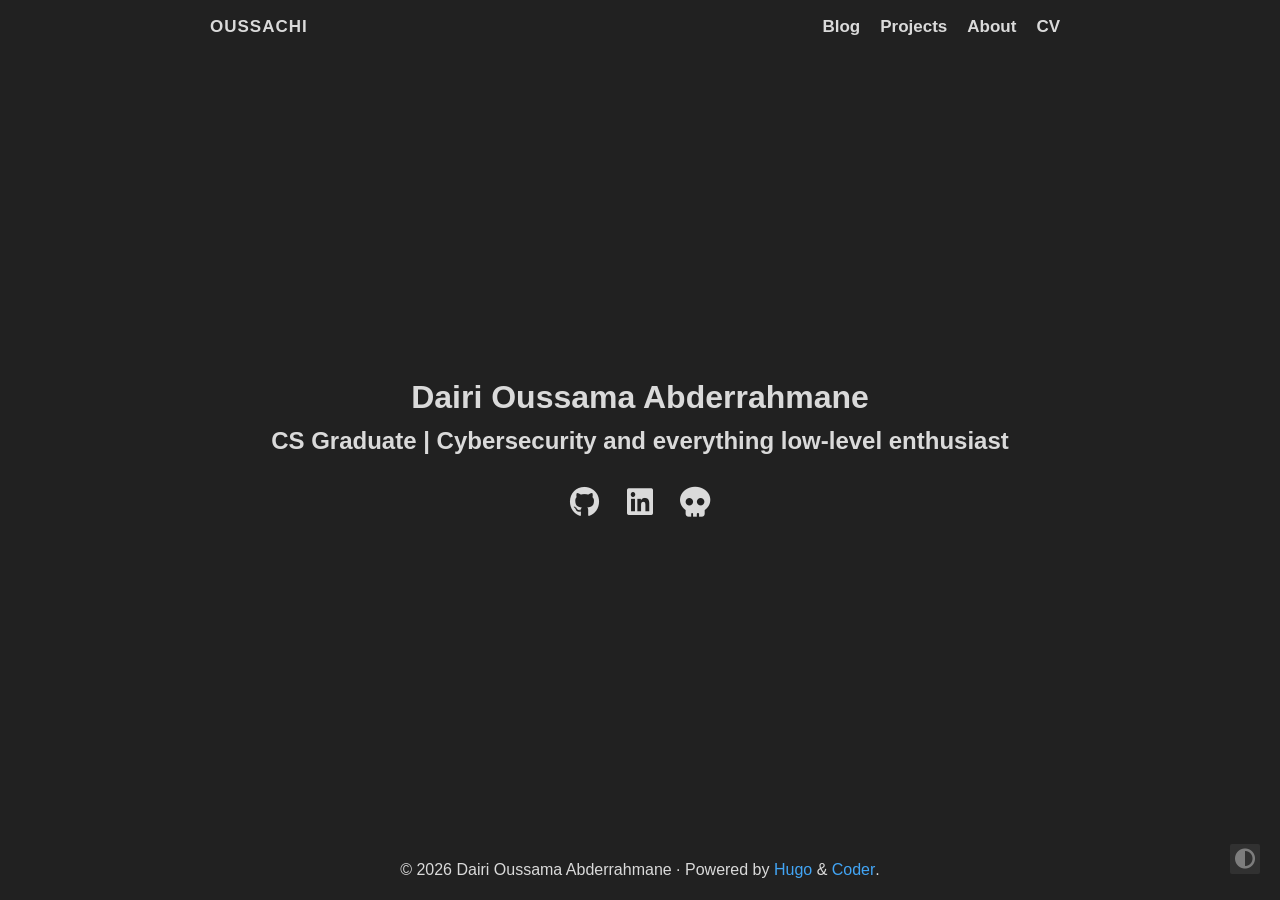
<file: index.html>
<!DOCTYPE html>
<html lang="en">

<head>
  <title>oussachi</title>
  <meta charset="utf-8">
<meta name="viewport" content="width=device-width, initial-scale=1.0">
<meta name="color-scheme" content="light dark">




<meta name="author" content="Dairi Oussama Abderrahmane">
<meta name="description" content="Technical blog and portfolio">
<meta name="keywords" content="">



  <meta name="twitter:card" content="summary">
  <meta name="twitter:title" content="oussachi">
  <meta name="twitter:description" content="Technical blog and portfolio">

<meta property="og:url" content="https://oussachi.github.io/">
  <meta property="og:site_name" content="oussachi">
  <meta property="og:title" content="oussachi">
  <meta property="og:description" content="Technical blog and portfolio">
  <meta property="og:locale" content="en_us">
  <meta property="og:type" content="website">




<link rel="canonical" href="https://oussachi.github.io/">


<link rel="preload" href="./fonts/fa-brands-400.woff2" as="font" type="font/woff2" crossorigin>
<link rel="preload" href="./fonts/fa-regular-400.woff2" as="font" type="font/woff2" crossorigin>
<link rel="preload" href="./fonts/fa-solid-900.woff2" as="font" type="font/woff2" crossorigin>


  
  
  <link rel="stylesheet" href="./css/coder.min.4b392a85107b91dbdabc528edf014a6ab1a30cd44cafcd5325c8efe796794fca.css" integrity="sha256-SzkqhRB7kdvavFKO3wFKarGjDNRMr81TJcjv55Z5T8o=" crossorigin="anonymous" media="screen" />






  
    
    
    <link rel="stylesheet" href="./css/coder-dark.min.a00e6364bacbc8266ad1cc81230774a1397198f8cfb7bcba29b7d6fcb54ce57f.css" integrity="sha256-oA5jZLrLyCZq0cyBIwd0oTlxmPjPt7y6KbfW/LVM5X8=" crossorigin="anonymous" media="screen" />
  



 
  
    
    <link rel="stylesheet" href="./css/custom.min.8d2133271be5e1d8ba666eab33ccf38c5a9783d62139e7bb8ae76053c7994984.css" integrity="sha256-jSEzJxvl4di6Zm6rM8zzjFqXg9YhOee7iudgU8eZSYQ=" crossorigin="anonymous" media="screen" />
  





<link rel="icon" type="image/svg+xml" href="./images/favicon.svg" sizes="any">
<link rel="icon" type="image/png" href="./images/favicon-32x32.png" sizes="32x32">
<link rel="icon" type="image/png" href="./images/favicon-16x16.png" sizes="16x16">

<link rel="apple-touch-icon" href="./images/apple-touch-icon.png">
<link rel="apple-touch-icon" sizes="180x180" href="./images/apple-touch-icon.png">

<link rel="manifest" href="./site.webmanifest">
<link rel="mask-icon" href="./images/safari-pinned-tab.svg" color="#5bbad5">


<link rel="alternate" type="application/rss+xml" href="./index.xml" title="oussachi" />


<meta name="generator" content="Hugo 0.155.3">





</head>






<body class="preload-transitions colorscheme-dark">
  
<div class="float-container">
    <a id="dark-mode-toggle" class="colorscheme-toggle">
        <i class="fa-solid fa-adjust fa-fw" aria-hidden="true"></i>
    </a>
</div>


  <main class="wrapper">
    <nav class="navigation">
  <section class="container">
    
    <a class="navigation-title" href="https://oussachi.github.io/">
      oussachi
    </a>
    
    
      <input type="checkbox" id="menu-toggle" />
      <label class="menu-button float-right" for="menu-toggle">
        <i class="fa-solid fa-bars fa-fw" aria-hidden="true"></i>
      </label>
      <ul class="navigation-list">
        
          
            <li class="navigation-item">
              <a class="navigation-link " href="./posts/">Blog</a>
            </li>
          
            <li class="navigation-item">
              <a class="navigation-link " href="./projects/">Projects</a>
            </li>
          
            <li class="navigation-item">
              <a class="navigation-link " href="./about/">About</a>
            </li>
          
            <li class="navigation-item">
              <a class="navigation-link " href="./cv/">CV</a>
            </li>
          
        
        
      </ul>
    
  </section>
</nav>


    <div class="content">
      
  <section class="container centered">
  <div class="about">
    



    <h1>Dairi Oussama Abderrahmane</h1>

<h2>CS Graduate | Cybersecurity and everything low-level enthusiast</h2>



    
<ul>
  
    
      <li>
        <a href="https://github.com/oussachi" aria-label="GitHub"   >
          <i class="fab fa-github" aria-hidden="true"></i>
        </a>
      </li>
    
  
    
      <li>
        <a href="https://www.linkedin.com/in/oussama-dairi-9b9619273/" aria-label="linkedin"   >
          <i class="fab fa-linkedin" aria-hidden="true"></i>
        </a>
      </li>
    
  
    
      <li>
        <a href="https://www.root-me.org/agrippa-705806" aria-label="root-me"   >
          <i class="fa-solid fa-skull" aria-hidden="true"></i>
        </a>
      </li>
    
  
</ul>

  </div>

  

</section>


    </div>

    <footer class="footer">
  <section class="container">
    ©
    
    2026
     Dairi Oussama Abderrahmane 
    ·
    
    Powered by <a href="https://gohugo.io/" target="_blank" rel="noopener">Hugo</a> & <a href="https://github.com/luizdepra/hugo-coder/" target="_blank" rel="noopener">Coder</a>.
    
  </section>
</footer>

  </main>

  

  
  
  <script src="./js/coder.min.6ae284be93d2d19dad1f02b0039508d9aab3180a12a06dcc71b0b0ef7825a317.js" integrity="sha256-auKEvpPS0Z2tHwKwA5UI2aqzGAoSoG3McbCw73gloxc="></script>
  

  

  


  

  

  

  

  

  

  

  

  

  

  

  

  

  

  

  

  
</body>
</html>
</file>
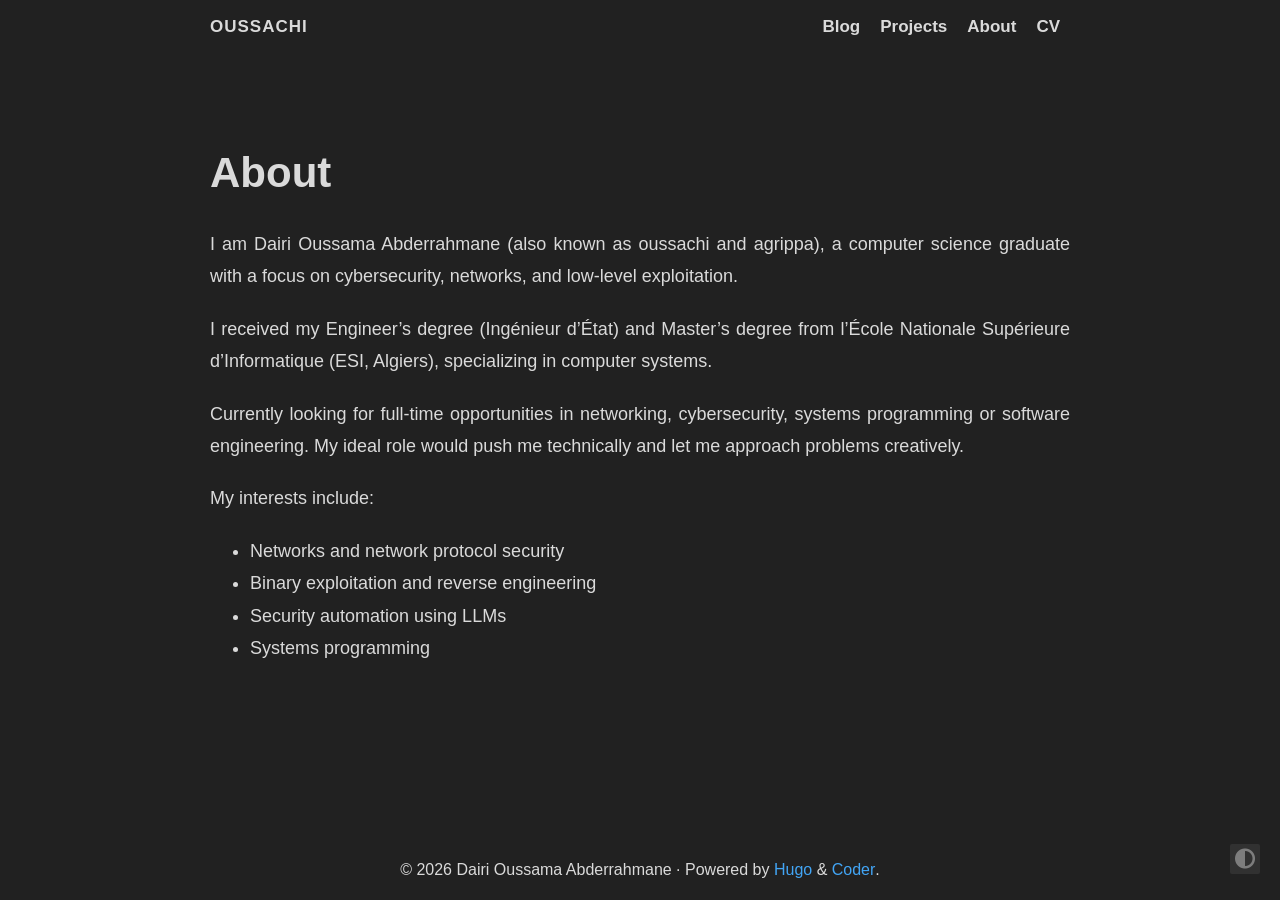
<file: about/index.html>
<!DOCTYPE html>
<html lang="en">

<head>
  <title>
  About · oussachi
</title>
  <meta charset="utf-8">
<meta name="viewport" content="width=device-width, initial-scale=1.0">
<meta name="color-scheme" content="light dark">




<meta name="author" content="Dairi Oussama Abderrahmane">
<meta name="description" content="I am Dairi Oussama Abderrahmane (also known as oussachi and agrippa), a computer science graduate with a focus on cybersecurity, networks, and low-level exploitation.
I received my Engineer’s degree (Ingénieur d’État) and Master’s degree from l&rsquo;École Nationale Supérieure d&rsquo;Informatique (ESI, Algiers), specializing in computer systems.
Currently looking for full-time opportunities in networking, cybersecurity, systems programming or software engineering. My ideal role would push me technically and let me approach problems creatively.">
<meta name="keywords" content="">



  <meta name="twitter:card" content="summary">
  <meta name="twitter:title" content="About">
  <meta name="twitter:description" content="I am Dairi Oussama Abderrahmane (also known as oussachi and agrippa), a computer science graduate with a focus on cybersecurity, networks, and low-level exploitation.
I received my Engineer’s degree (Ingénieur d’État) and Master’s degree from l’École Nationale Supérieure d’Informatique (ESI, Algiers), specializing in computer systems.
Currently looking for full-time opportunities in networking, cybersecurity, systems programming or software engineering. My ideal role would push me technically and let me approach problems creatively.">

<meta property="og:url" content="https://oussachi.github.io/about/">
  <meta property="og:site_name" content="oussachi">
  <meta property="og:title" content="About">
  <meta property="og:description" content="I am Dairi Oussama Abderrahmane (also known as oussachi and agrippa), a computer science graduate with a focus on cybersecurity, networks, and low-level exploitation.
I received my Engineer’s degree (Ingénieur d’État) and Master’s degree from l’École Nationale Supérieure d’Informatique (ESI, Algiers), specializing in computer systems.
Currently looking for full-time opportunities in networking, cybersecurity, systems programming or software engineering. My ideal role would push me technically and let me approach problems creatively.">
  <meta property="og:locale" content="en_us">
  <meta property="og:type" content="article">




<link rel="canonical" href="https://oussachi.github.io/about/">


<link rel="preload" href="../fonts/fa-brands-400.woff2" as="font" type="font/woff2" crossorigin>
<link rel="preload" href="../fonts/fa-regular-400.woff2" as="font" type="font/woff2" crossorigin>
<link rel="preload" href="../fonts/fa-solid-900.woff2" as="font" type="font/woff2" crossorigin>


  
  
  <link rel="stylesheet" href="../css/coder.min.4b392a85107b91dbdabc528edf014a6ab1a30cd44cafcd5325c8efe796794fca.css" integrity="sha256-SzkqhRB7kdvavFKO3wFKarGjDNRMr81TJcjv55Z5T8o=" crossorigin="anonymous" media="screen" />






  
    
    
    <link rel="stylesheet" href="../css/coder-dark.min.a00e6364bacbc8266ad1cc81230774a1397198f8cfb7bcba29b7d6fcb54ce57f.css" integrity="sha256-oA5jZLrLyCZq0cyBIwd0oTlxmPjPt7y6KbfW/LVM5X8=" crossorigin="anonymous" media="screen" />
  



 
  
    
    <link rel="stylesheet" href="../css/custom.min.8d2133271be5e1d8ba666eab33ccf38c5a9783d62139e7bb8ae76053c7994984.css" integrity="sha256-jSEzJxvl4di6Zm6rM8zzjFqXg9YhOee7iudgU8eZSYQ=" crossorigin="anonymous" media="screen" />
  





<link rel="icon" type="image/svg+xml" href="../images/favicon.svg" sizes="any">
<link rel="icon" type="image/png" href="../images/favicon-32x32.png" sizes="32x32">
<link rel="icon" type="image/png" href="../images/favicon-16x16.png" sizes="16x16">

<link rel="apple-touch-icon" href="../images/apple-touch-icon.png">
<link rel="apple-touch-icon" sizes="180x180" href="../images/apple-touch-icon.png">

<link rel="manifest" href="../site.webmanifest">
<link rel="mask-icon" href="../images/safari-pinned-tab.svg" color="#5bbad5">









</head>






<body class="preload-transitions colorscheme-dark">
  
<div class="float-container">
    <a id="dark-mode-toggle" class="colorscheme-toggle">
        <i class="fa-solid fa-adjust fa-fw" aria-hidden="true"></i>
    </a>
</div>


  <main class="wrapper">
    <nav class="navigation">
  <section class="container">
    
    <a class="navigation-title" href="https://oussachi.github.io/">
      oussachi
    </a>
    
    
      <input type="checkbox" id="menu-toggle" />
      <label class="menu-button float-right" for="menu-toggle">
        <i class="fa-solid fa-bars fa-fw" aria-hidden="true"></i>
      </label>
      <ul class="navigation-list">
        
          
            <li class="navigation-item">
              <a class="navigation-link " href="../posts/">Blog</a>
            </li>
          
            <li class="navigation-item">
              <a class="navigation-link " href="../projects/">Projects</a>
            </li>
          
            <li class="navigation-item">
              <a class="navigation-link " href="../about/">About</a>
            </li>
          
            <li class="navigation-item">
              <a class="navigation-link " href="../cv/">CV</a>
            </li>
          
        
        
      </ul>
    
  </section>
</nav>


    <div class="content">
      
  <section class="container page">
  <article>
    <header>
      <h1 class="title">
        <a class="title-link" href="https://oussachi.github.io/about/">
          About
        </a>
      </h1>
    </header>

    <p>I am Dairi Oussama Abderrahmane (also known as oussachi and agrippa), a computer science graduate with a focus on cybersecurity, networks, and low-level exploitation.</p>
<p>I received my Engineer’s degree (Ingénieur d’État) and Master’s degree from l&rsquo;École Nationale Supérieure d&rsquo;Informatique (ESI, Algiers), specializing in computer systems.</p>
<p>Currently looking for full-time opportunities in networking, cybersecurity, systems programming or software engineering. My ideal role would push me technically and let me approach problems creatively.</p>
<p>My interests include:</p>
<ul>
<li>Networks and network protocol security</li>
<li>Binary exploitation and reverse engineering</li>
<li>Security automation using LLMs</li>
<li>Systems programming</li>
</ul>

  </article>
</section>

  

    </div>

    <footer class="footer">
  <section class="container">
    ©
    
    2026
     Dairi Oussama Abderrahmane 
    ·
    
    Powered by <a href="https://gohugo.io/" target="_blank" rel="noopener">Hugo</a> & <a href="https://github.com/luizdepra/hugo-coder/" target="_blank" rel="noopener">Coder</a>.
    
  </section>
</footer>

  </main>

  

  
  
  <script src="../js/coder.min.6ae284be93d2d19dad1f02b0039508d9aab3180a12a06dcc71b0b0ef7825a317.js" integrity="sha256-auKEvpPS0Z2tHwKwA5UI2aqzGAoSoG3McbCw73gloxc="></script>
  

  

  


  

  

  

  

  

  

  

  

  

  

  

  

  

  

  

  

  
</body>
</html>
</file>
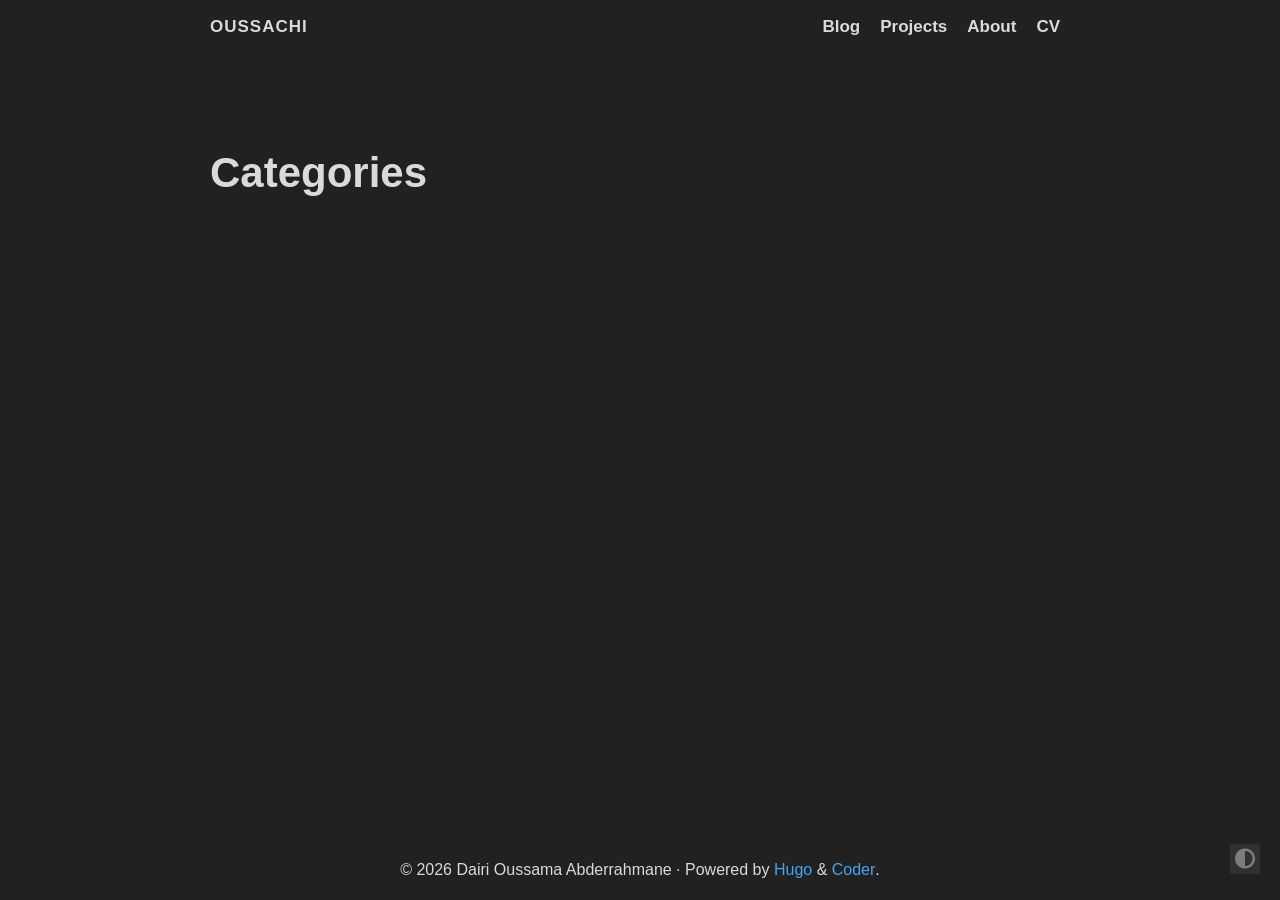
<file: categories/index.html>
<!DOCTYPE html>
<html lang="en">

<head>
  <title>Categories · oussachi</title>
  <meta charset="utf-8">
<meta name="viewport" content="width=device-width, initial-scale=1.0">
<meta name="color-scheme" content="light dark">




<meta name="author" content="Dairi Oussama Abderrahmane">
<meta name="description" content="Technical blog and portfolio">
<meta name="keywords" content="">



  <meta name="twitter:card" content="summary">
  <meta name="twitter:title" content="Categories">
  <meta name="twitter:description" content="Technical blog and portfolio">

<meta property="og:url" content="https://oussachi.github.io/categories/">
  <meta property="og:site_name" content="oussachi">
  <meta property="og:title" content="Categories">
  <meta property="og:description" content="Technical blog and portfolio">
  <meta property="og:locale" content="en_us">
  <meta property="og:type" content="website">




<link rel="canonical" href="https://oussachi.github.io/categories/">


<link rel="preload" href="../fonts/fa-brands-400.woff2" as="font" type="font/woff2" crossorigin>
<link rel="preload" href="../fonts/fa-regular-400.woff2" as="font" type="font/woff2" crossorigin>
<link rel="preload" href="../fonts/fa-solid-900.woff2" as="font" type="font/woff2" crossorigin>


  
  
  <link rel="stylesheet" href="../css/coder.min.4b392a85107b91dbdabc528edf014a6ab1a30cd44cafcd5325c8efe796794fca.css" integrity="sha256-SzkqhRB7kdvavFKO3wFKarGjDNRMr81TJcjv55Z5T8o=" crossorigin="anonymous" media="screen" />






  
    
    
    <link rel="stylesheet" href="../css/coder-dark.min.a00e6364bacbc8266ad1cc81230774a1397198f8cfb7bcba29b7d6fcb54ce57f.css" integrity="sha256-oA5jZLrLyCZq0cyBIwd0oTlxmPjPt7y6KbfW/LVM5X8=" crossorigin="anonymous" media="screen" />
  



 
  
    
    <link rel="stylesheet" href="../css/custom.min.8d2133271be5e1d8ba666eab33ccf38c5a9783d62139e7bb8ae76053c7994984.css" integrity="sha256-jSEzJxvl4di6Zm6rM8zzjFqXg9YhOee7iudgU8eZSYQ=" crossorigin="anonymous" media="screen" />
  





<link rel="icon" type="image/svg+xml" href="../images/favicon.svg" sizes="any">
<link rel="icon" type="image/png" href="../images/favicon-32x32.png" sizes="32x32">
<link rel="icon" type="image/png" href="../images/favicon-16x16.png" sizes="16x16">

<link rel="apple-touch-icon" href="../images/apple-touch-icon.png">
<link rel="apple-touch-icon" sizes="180x180" href="../images/apple-touch-icon.png">

<link rel="manifest" href="../site.webmanifest">
<link rel="mask-icon" href="../images/safari-pinned-tab.svg" color="#5bbad5">


<link rel="alternate" type="application/rss+xml" href="../categories/index.xml" title="oussachi" />







</head>






<body class="preload-transitions colorscheme-dark">
  
<div class="float-container">
    <a id="dark-mode-toggle" class="colorscheme-toggle">
        <i class="fa-solid fa-adjust fa-fw" aria-hidden="true"></i>
    </a>
</div>


  <main class="wrapper">
    <nav class="navigation">
  <section class="container">
    
    <a class="navigation-title" href="https://oussachi.github.io/">
      oussachi
    </a>
    
    
      <input type="checkbox" id="menu-toggle" />
      <label class="menu-button float-right" for="menu-toggle">
        <i class="fa-solid fa-bars fa-fw" aria-hidden="true"></i>
      </label>
      <ul class="navigation-list">
        
          
            <li class="navigation-item">
              <a class="navigation-link " href="../posts/">Blog</a>
            </li>
          
            <li class="navigation-item">
              <a class="navigation-link " href="../projects/">Projects</a>
            </li>
          
            <li class="navigation-item">
              <a class="navigation-link " href="../about/">About</a>
            </li>
          
            <li class="navigation-item">
              <a class="navigation-link " href="../cv/">CV</a>
            </li>
          
        
        
      </ul>
    
  </section>
</nav>


    <div class="content">
      
  <section class="container list">
  <header>
    <h1 class="title">
      <a class="title-link" href="https://oussachi.github.io/categories/">Categories</a>
    </h1>
  </header>
  
  <ul>
    
  </ul>
  






</section>


    </div>

    <footer class="footer">
  <section class="container">
    ©
    
    2026
     Dairi Oussama Abderrahmane 
    ·
    
    Powered by <a href="https://gohugo.io/" target="_blank" rel="noopener">Hugo</a> & <a href="https://github.com/luizdepra/hugo-coder/" target="_blank" rel="noopener">Coder</a>.
    
  </section>
</footer>

  </main>

  

  
  
  <script src="../js/coder.min.6ae284be93d2d19dad1f02b0039508d9aab3180a12a06dcc71b0b0ef7825a317.js" integrity="sha256-auKEvpPS0Z2tHwKwA5UI2aqzGAoSoG3McbCw73gloxc="></script>
  

  

  


  

  

  

  

  

  

  

  

  

  

  

  

  

  

  

  

  
</body>
</html>
</file>
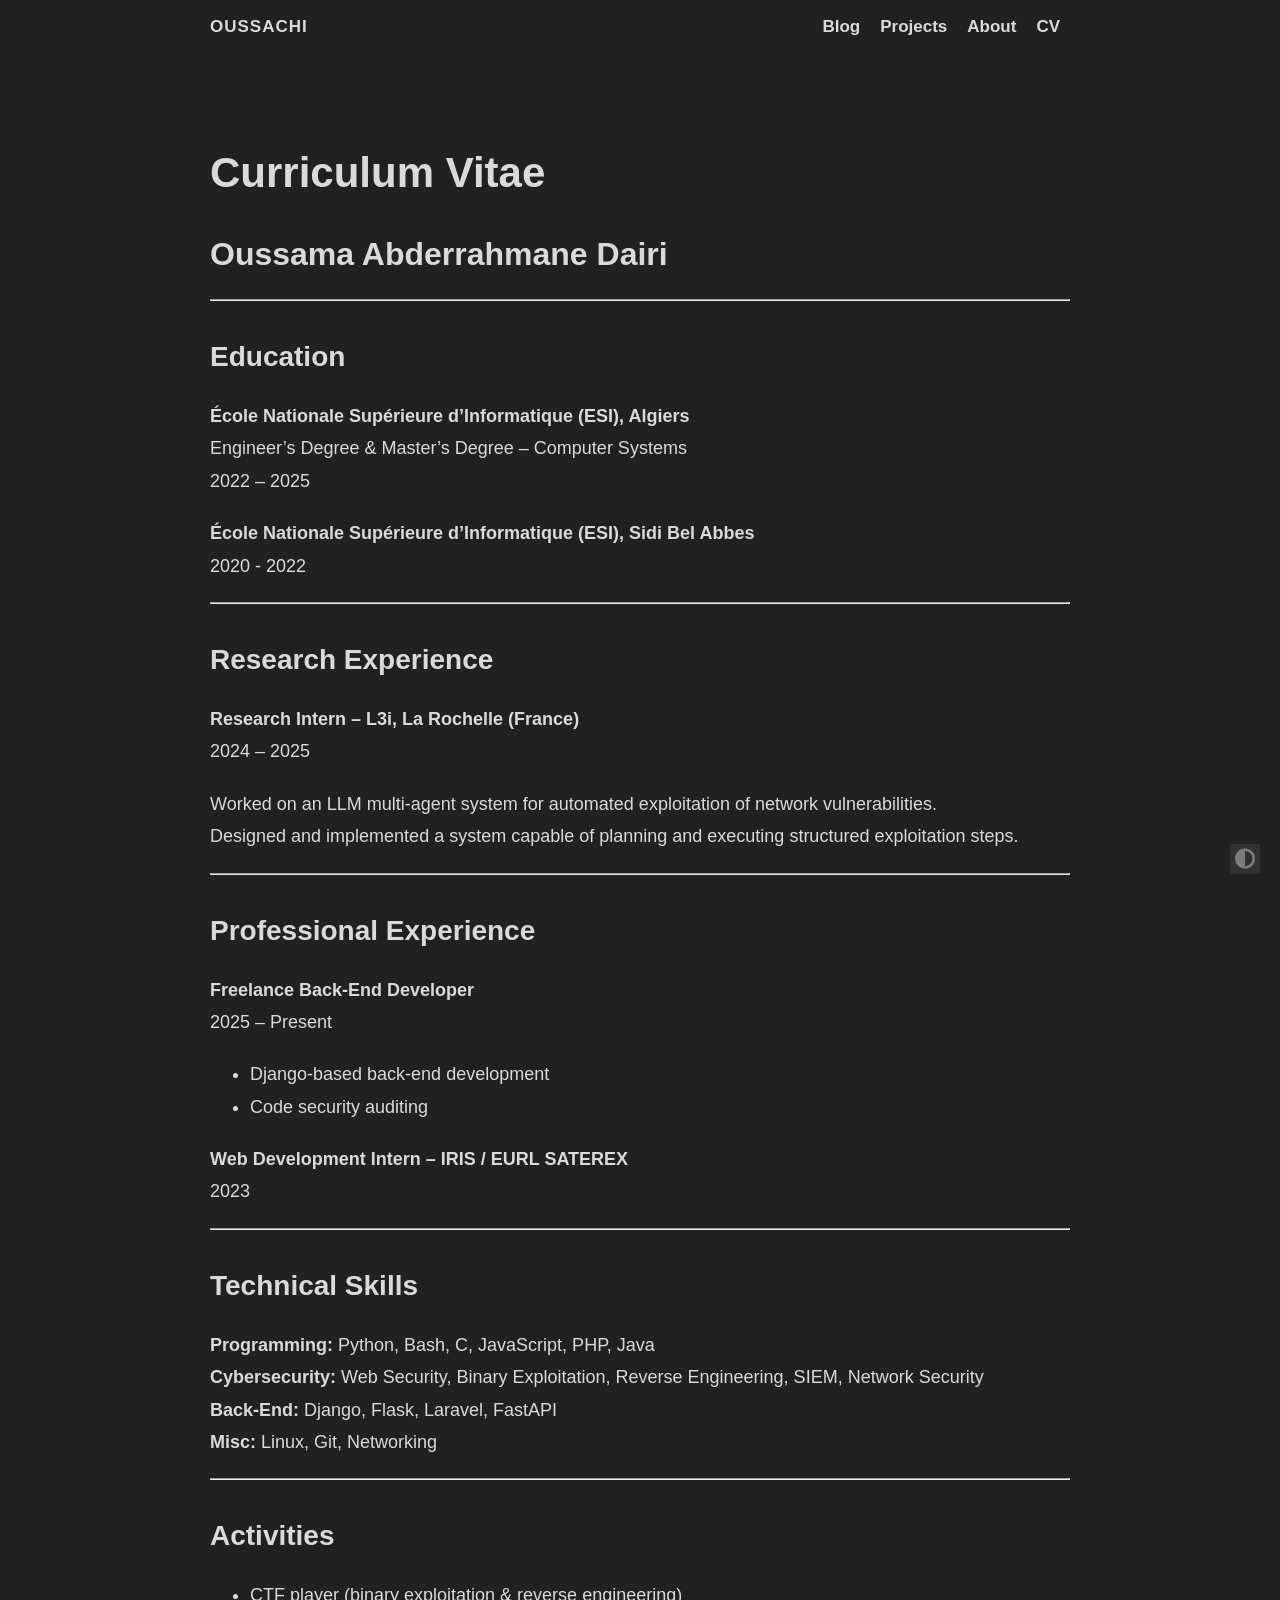
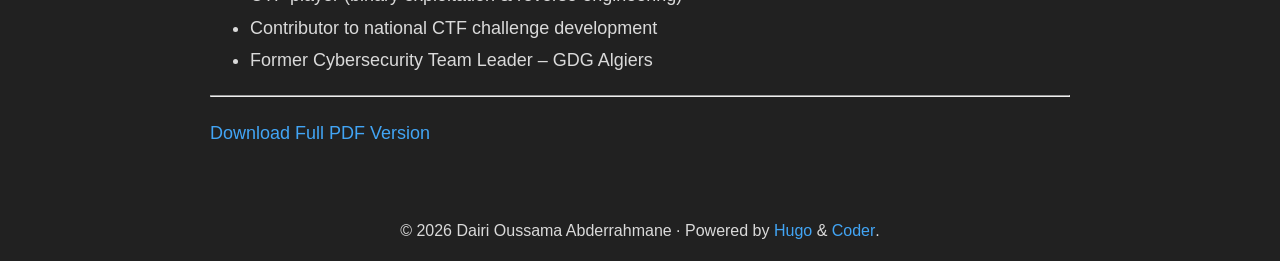
<file: cv/index.html>
<!DOCTYPE html>
<html lang="en">

<head>
  <title>
  Curriculum Vitae · oussachi
</title>
  <meta charset="utf-8">
<meta name="viewport" content="width=device-width, initial-scale=1.0">
<meta name="color-scheme" content="light dark">




<meta name="author" content="Dairi Oussama Abderrahmane">
<meta name="description" content="
  Oussama Abderrahmane Dairi
  
    
    Link to heading
  



  Education
  
    
    Link to heading
  

École Nationale Supérieure d&rsquo;Informatique (ESI), Algiers
Engineer&rsquo;s Degree &amp; Master&rsquo;s Degree – Computer Systems
2022 – 2025
École Nationale Supérieure d&rsquo;Informatique (ESI), Sidi Bel Abbes
2020 - 2022


  Research Experience
  
    
    Link to heading
  

Research Intern – L3i, La Rochelle (France)
2024 – 2025
Worked on an LLM multi-agent system for automated exploitation of network vulnerabilities.
Designed and implemented a system capable of planning and executing structured exploitation steps.">
<meta name="keywords" content="">



  <meta name="twitter:card" content="summary">
  <meta name="twitter:title" content="Curriculum Vitae">
  <meta name="twitter:description" content="Oussama Abderrahmane Dairi Link to heading Education Link to heading École Nationale Supérieure d’Informatique (ESI), Algiers
Engineer’s Degree &amp; Master’s Degree – Computer Systems
2022 – 2025
École Nationale Supérieure d’Informatique (ESI), Sidi Bel Abbes
2020 - 2022
Research Experience Link to heading Research Intern – L3i, La Rochelle (France)
2024 – 2025
Worked on an LLM multi-agent system for automated exploitation of network vulnerabilities.
Designed and implemented a system capable of planning and executing structured exploitation steps.">

<meta property="og:url" content="https://oussachi.github.io/cv/">
  <meta property="og:site_name" content="oussachi">
  <meta property="og:title" content="Curriculum Vitae">
  <meta property="og:description" content="Oussama Abderrahmane Dairi Link to heading Education Link to heading École Nationale Supérieure d’Informatique (ESI), Algiers
Engineer’s Degree &amp; Master’s Degree – Computer Systems
2022 – 2025
École Nationale Supérieure d’Informatique (ESI), Sidi Bel Abbes
2020 - 2022
Research Experience Link to heading Research Intern – L3i, La Rochelle (France)
2024 – 2025
Worked on an LLM multi-agent system for automated exploitation of network vulnerabilities.
Designed and implemented a system capable of planning and executing structured exploitation steps.">
  <meta property="og:locale" content="en_us">
  <meta property="og:type" content="article">




<link rel="canonical" href="https://oussachi.github.io/cv/">


<link rel="preload" href="../fonts/fa-brands-400.woff2" as="font" type="font/woff2" crossorigin>
<link rel="preload" href="../fonts/fa-regular-400.woff2" as="font" type="font/woff2" crossorigin>
<link rel="preload" href="../fonts/fa-solid-900.woff2" as="font" type="font/woff2" crossorigin>


  
  
  <link rel="stylesheet" href="../css/coder.min.4b392a85107b91dbdabc528edf014a6ab1a30cd44cafcd5325c8efe796794fca.css" integrity="sha256-SzkqhRB7kdvavFKO3wFKarGjDNRMr81TJcjv55Z5T8o=" crossorigin="anonymous" media="screen" />






  
    
    
    <link rel="stylesheet" href="../css/coder-dark.min.a00e6364bacbc8266ad1cc81230774a1397198f8cfb7bcba29b7d6fcb54ce57f.css" integrity="sha256-oA5jZLrLyCZq0cyBIwd0oTlxmPjPt7y6KbfW/LVM5X8=" crossorigin="anonymous" media="screen" />
  



 
  
    
    <link rel="stylesheet" href="../css/custom.min.8d2133271be5e1d8ba666eab33ccf38c5a9783d62139e7bb8ae76053c7994984.css" integrity="sha256-jSEzJxvl4di6Zm6rM8zzjFqXg9YhOee7iudgU8eZSYQ=" crossorigin="anonymous" media="screen" />
  





<link rel="icon" type="image/svg+xml" href="../images/favicon.svg" sizes="any">
<link rel="icon" type="image/png" href="../images/favicon-32x32.png" sizes="32x32">
<link rel="icon" type="image/png" href="../images/favicon-16x16.png" sizes="16x16">

<link rel="apple-touch-icon" href="../images/apple-touch-icon.png">
<link rel="apple-touch-icon" sizes="180x180" href="../images/apple-touch-icon.png">

<link rel="manifest" href="../site.webmanifest">
<link rel="mask-icon" href="../images/safari-pinned-tab.svg" color="#5bbad5">









</head>






<body class="preload-transitions colorscheme-dark">
  
<div class="float-container">
    <a id="dark-mode-toggle" class="colorscheme-toggle">
        <i class="fa-solid fa-adjust fa-fw" aria-hidden="true"></i>
    </a>
</div>


  <main class="wrapper">
    <nav class="navigation">
  <section class="container">
    
    <a class="navigation-title" href="https://oussachi.github.io/">
      oussachi
    </a>
    
    
      <input type="checkbox" id="menu-toggle" />
      <label class="menu-button float-right" for="menu-toggle">
        <i class="fa-solid fa-bars fa-fw" aria-hidden="true"></i>
      </label>
      <ul class="navigation-list">
        
          
            <li class="navigation-item">
              <a class="navigation-link " href="../posts/">Blog</a>
            </li>
          
            <li class="navigation-item">
              <a class="navigation-link " href="../projects/">Projects</a>
            </li>
          
            <li class="navigation-item">
              <a class="navigation-link " href="../about/">About</a>
            </li>
          
            <li class="navigation-item">
              <a class="navigation-link " href="../cv/">CV</a>
            </li>
          
        
        
      </ul>
    
  </section>
</nav>


    <div class="content">
      
  <section class="container page">
  <article>
    <header>
      <h1 class="title">
        <a class="title-link" href="https://oussachi.github.io/cv/">
          Curriculum Vitae
        </a>
      </h1>
    </header>

    <h1 id="oussama-abderrahmane-dairi">
  Oussama Abderrahmane Dairi
  <a class="heading-link" href="#oussama-abderrahmane-dairi">
    <i class="fa-solid fa-link" aria-hidden="true" title="Link to heading"></i>
    <span class="sr-only">Link to heading</span>
  </a>
</h1>
<hr>
<h2 id="education">
  Education
  <a class="heading-link" href="#education">
    <i class="fa-solid fa-link" aria-hidden="true" title="Link to heading"></i>
    <span class="sr-only">Link to heading</span>
  </a>
</h2>
<p><strong>École Nationale Supérieure d&rsquo;Informatique (ESI), Algiers</strong><br>
Engineer&rsquo;s Degree &amp; Master&rsquo;s Degree – Computer Systems<br>
2022 – 2025</p>
<p><strong>École Nationale Supérieure d&rsquo;Informatique (ESI), Sidi Bel Abbes</strong><br>
2020 - 2022</p>
<hr>
<h2 id="research-experience">
  Research Experience
  <a class="heading-link" href="#research-experience">
    <i class="fa-solid fa-link" aria-hidden="true" title="Link to heading"></i>
    <span class="sr-only">Link to heading</span>
  </a>
</h2>
<p><strong>Research Intern – L3i, La Rochelle (France)</strong><br>
2024 – 2025</p>
<p>Worked on an LLM multi-agent system for automated exploitation of network vulnerabilities.<br>
Designed and implemented a system capable of planning and executing structured exploitation steps.</p>
<hr>
<h2 id="professional-experience">
  Professional Experience
  <a class="heading-link" href="#professional-experience">
    <i class="fa-solid fa-link" aria-hidden="true" title="Link to heading"></i>
    <span class="sr-only">Link to heading</span>
  </a>
</h2>
<p><strong>Freelance Back-End Developer</strong><br>
2025 – Present</p>
<ul>
<li>Django-based back-end development</li>
<li>Code security auditing</li>
</ul>
<p><strong>Web Development Intern – IRIS / EURL SATEREX</strong><br>
2023</p>
<hr>
<h2 id="technical-skills">
  Technical Skills
  <a class="heading-link" href="#technical-skills">
    <i class="fa-solid fa-link" aria-hidden="true" title="Link to heading"></i>
    <span class="sr-only">Link to heading</span>
  </a>
</h2>
<p><strong>Programming:</strong> Python, Bash, C, JavaScript, PHP, Java<br>
<strong>Cybersecurity:</strong> Web Security, Binary Exploitation, Reverse Engineering, SIEM, Network Security<br>
<strong>Back-End:</strong> Django, Flask, Laravel, FastAPI<br>
<strong>Misc:</strong> Linux, Git, Networking</p>
<hr>
<h2 id="activities">
  Activities
  <a class="heading-link" href="#activities">
    <i class="fa-solid fa-link" aria-hidden="true" title="Link to heading"></i>
    <span class="sr-only">Link to heading</span>
  </a>
</h2>
<ul>
<li>CTF player (binary exploitation &amp; reverse engineering)</li>
<li>Contributor to national CTF challenge development</li>
<li>Former Cybersecurity Team Leader – GDG Algiers</li>
</ul>
<hr>
<p><a href="../files/Dairi-Oussama-Abderrahmane-CV.pdf" >Download Full PDF Version</a></p>

  </article>
</section>

  

    </div>

    <footer class="footer">
  <section class="container">
    ©
    
    2026
     Dairi Oussama Abderrahmane 
    ·
    
    Powered by <a href="https://gohugo.io/" target="_blank" rel="noopener">Hugo</a> & <a href="https://github.com/luizdepra/hugo-coder/" target="_blank" rel="noopener">Coder</a>.
    
  </section>
</footer>

  </main>

  

  
  
  <script src="../js/coder.min.6ae284be93d2d19dad1f02b0039508d9aab3180a12a06dcc71b0b0ef7825a317.js" integrity="sha256-auKEvpPS0Z2tHwKwA5UI2aqzGAoSoG3McbCw73gloxc="></script>
  

  

  


  

  

  

  

  

  

  

  

  

  

  

  

  

  

  

  

  
</body>
</html>
</file>
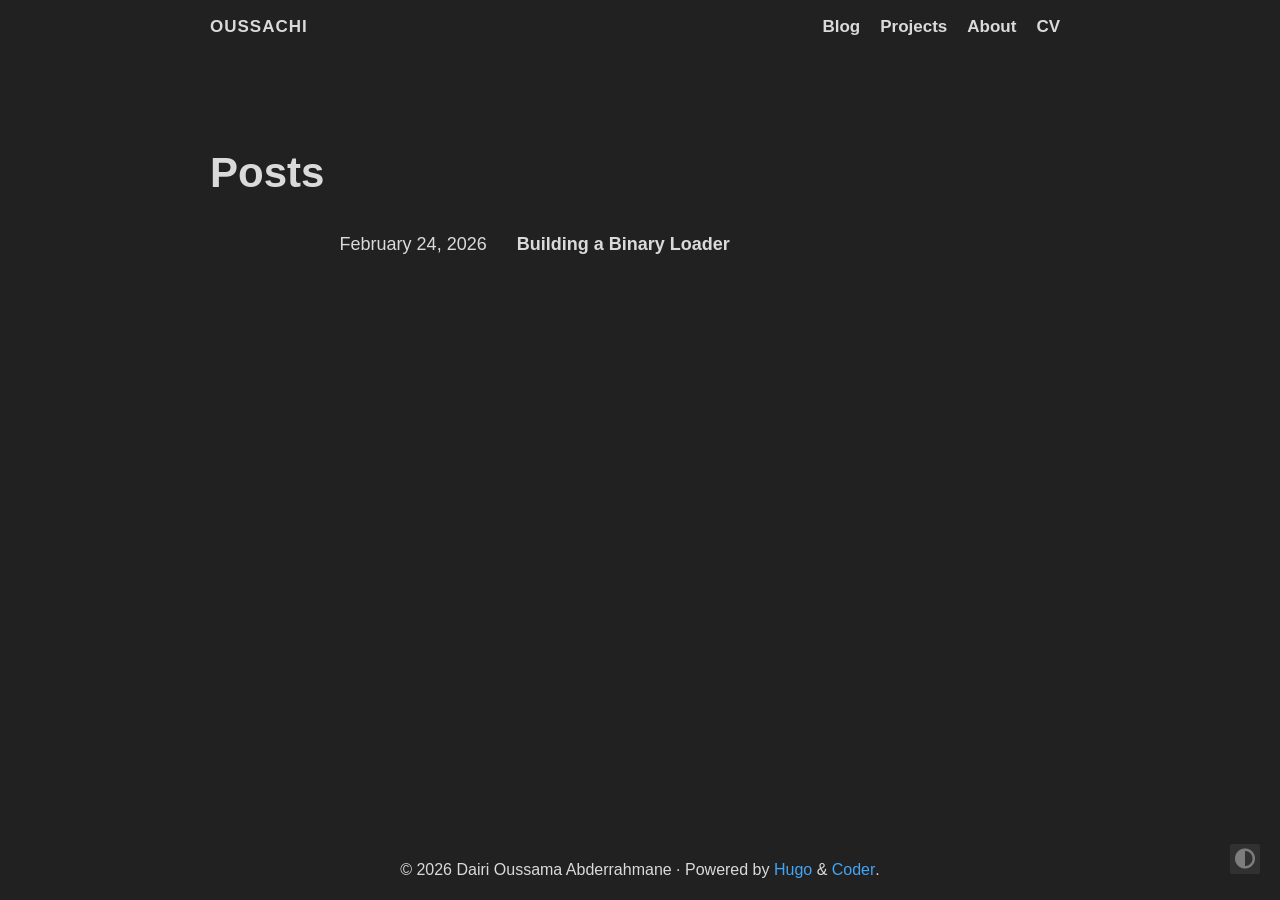
<file: posts/index.html>
<!DOCTYPE html>
<html lang="en">

<head>
  <title>
  Posts · oussachi
</title>
  <meta charset="utf-8">
<meta name="viewport" content="width=device-width, initial-scale=1.0">
<meta name="color-scheme" content="light dark">




<meta name="author" content="Dairi Oussama Abderrahmane">
<meta name="description" content="Technical blog and portfolio">
<meta name="keywords" content="">



  <meta name="twitter:card" content="summary">
  <meta name="twitter:title" content="Posts">
  <meta name="twitter:description" content="Technical blog and portfolio">

<meta property="og:url" content="https://oussachi.github.io/posts/">
  <meta property="og:site_name" content="oussachi">
  <meta property="og:title" content="Posts">
  <meta property="og:description" content="Technical blog and portfolio">
  <meta property="og:locale" content="en_us">
  <meta property="og:type" content="website">




<link rel="canonical" href="https://oussachi.github.io/posts/">


<link rel="preload" href="../fonts/fa-brands-400.woff2" as="font" type="font/woff2" crossorigin>
<link rel="preload" href="../fonts/fa-regular-400.woff2" as="font" type="font/woff2" crossorigin>
<link rel="preload" href="../fonts/fa-solid-900.woff2" as="font" type="font/woff2" crossorigin>


  
  
  <link rel="stylesheet" href="../css/coder.min.4b392a85107b91dbdabc528edf014a6ab1a30cd44cafcd5325c8efe796794fca.css" integrity="sha256-SzkqhRB7kdvavFKO3wFKarGjDNRMr81TJcjv55Z5T8o=" crossorigin="anonymous" media="screen" />






  
    
    
    <link rel="stylesheet" href="../css/coder-dark.min.a00e6364bacbc8266ad1cc81230774a1397198f8cfb7bcba29b7d6fcb54ce57f.css" integrity="sha256-oA5jZLrLyCZq0cyBIwd0oTlxmPjPt7y6KbfW/LVM5X8=" crossorigin="anonymous" media="screen" />
  



 
  
    
    <link rel="stylesheet" href="../css/custom.min.8d2133271be5e1d8ba666eab33ccf38c5a9783d62139e7bb8ae76053c7994984.css" integrity="sha256-jSEzJxvl4di6Zm6rM8zzjFqXg9YhOee7iudgU8eZSYQ=" crossorigin="anonymous" media="screen" />
  





<link rel="icon" type="image/svg+xml" href="../images/favicon.svg" sizes="any">
<link rel="icon" type="image/png" href="../images/favicon-32x32.png" sizes="32x32">
<link rel="icon" type="image/png" href="../images/favicon-16x16.png" sizes="16x16">

<link rel="apple-touch-icon" href="../images/apple-touch-icon.png">
<link rel="apple-touch-icon" sizes="180x180" href="../images/apple-touch-icon.png">

<link rel="manifest" href="../site.webmanifest">
<link rel="mask-icon" href="../images/safari-pinned-tab.svg" color="#5bbad5">


<link rel="alternate" type="application/rss+xml" href="../posts/index.xml" title="oussachi" />







</head>






<body class="preload-transitions colorscheme-dark">
  
<div class="float-container">
    <a id="dark-mode-toggle" class="colorscheme-toggle">
        <i class="fa-solid fa-adjust fa-fw" aria-hidden="true"></i>
    </a>
</div>


  <main class="wrapper">
    <nav class="navigation">
  <section class="container">
    
    <a class="navigation-title" href="https://oussachi.github.io/">
      oussachi
    </a>
    
    
      <input type="checkbox" id="menu-toggle" />
      <label class="menu-button float-right" for="menu-toggle">
        <i class="fa-solid fa-bars fa-fw" aria-hidden="true"></i>
      </label>
      <ul class="navigation-list">
        
          
            <li class="navigation-item">
              <a class="navigation-link " href="../posts/">Blog</a>
            </li>
          
            <li class="navigation-item">
              <a class="navigation-link " href="../projects/">Projects</a>
            </li>
          
            <li class="navigation-item">
              <a class="navigation-link " href="../about/">About</a>
            </li>
          
            <li class="navigation-item">
              <a class="navigation-link " href="../cv/">CV</a>
            </li>
          
        
        
      </ul>
    
  </section>
</nav>


    <div class="content">
      
  <section class="container list">
    <header>
      <h1 class="title">
        <a class="title-link" href="https://oussachi.github.io/posts/">
          Posts
        </a>
      </h1>
    </header>
    
    <ul><li>
  <span class="date">February 24, 2026</span>
  <a class="title" href="../posts/building-a-binary-loader/">Building a Binary Loader</a>
</li>
</ul>

    






  </section>

    </div>

    <footer class="footer">
  <section class="container">
    ©
    
    2026
     Dairi Oussama Abderrahmane 
    ·
    
    Powered by <a href="https://gohugo.io/" target="_blank" rel="noopener">Hugo</a> & <a href="https://github.com/luizdepra/hugo-coder/" target="_blank" rel="noopener">Coder</a>.
    
  </section>
</footer>

  </main>

  

  
  
  <script src="../js/coder.min.6ae284be93d2d19dad1f02b0039508d9aab3180a12a06dcc71b0b0ef7825a317.js" integrity="sha256-auKEvpPS0Z2tHwKwA5UI2aqzGAoSoG3McbCw73gloxc="></script>
  

  

  


  

  

  

  

  

  

  

  

  

  

  

  

  

  

  

  

  
</body>
</html>
</file>
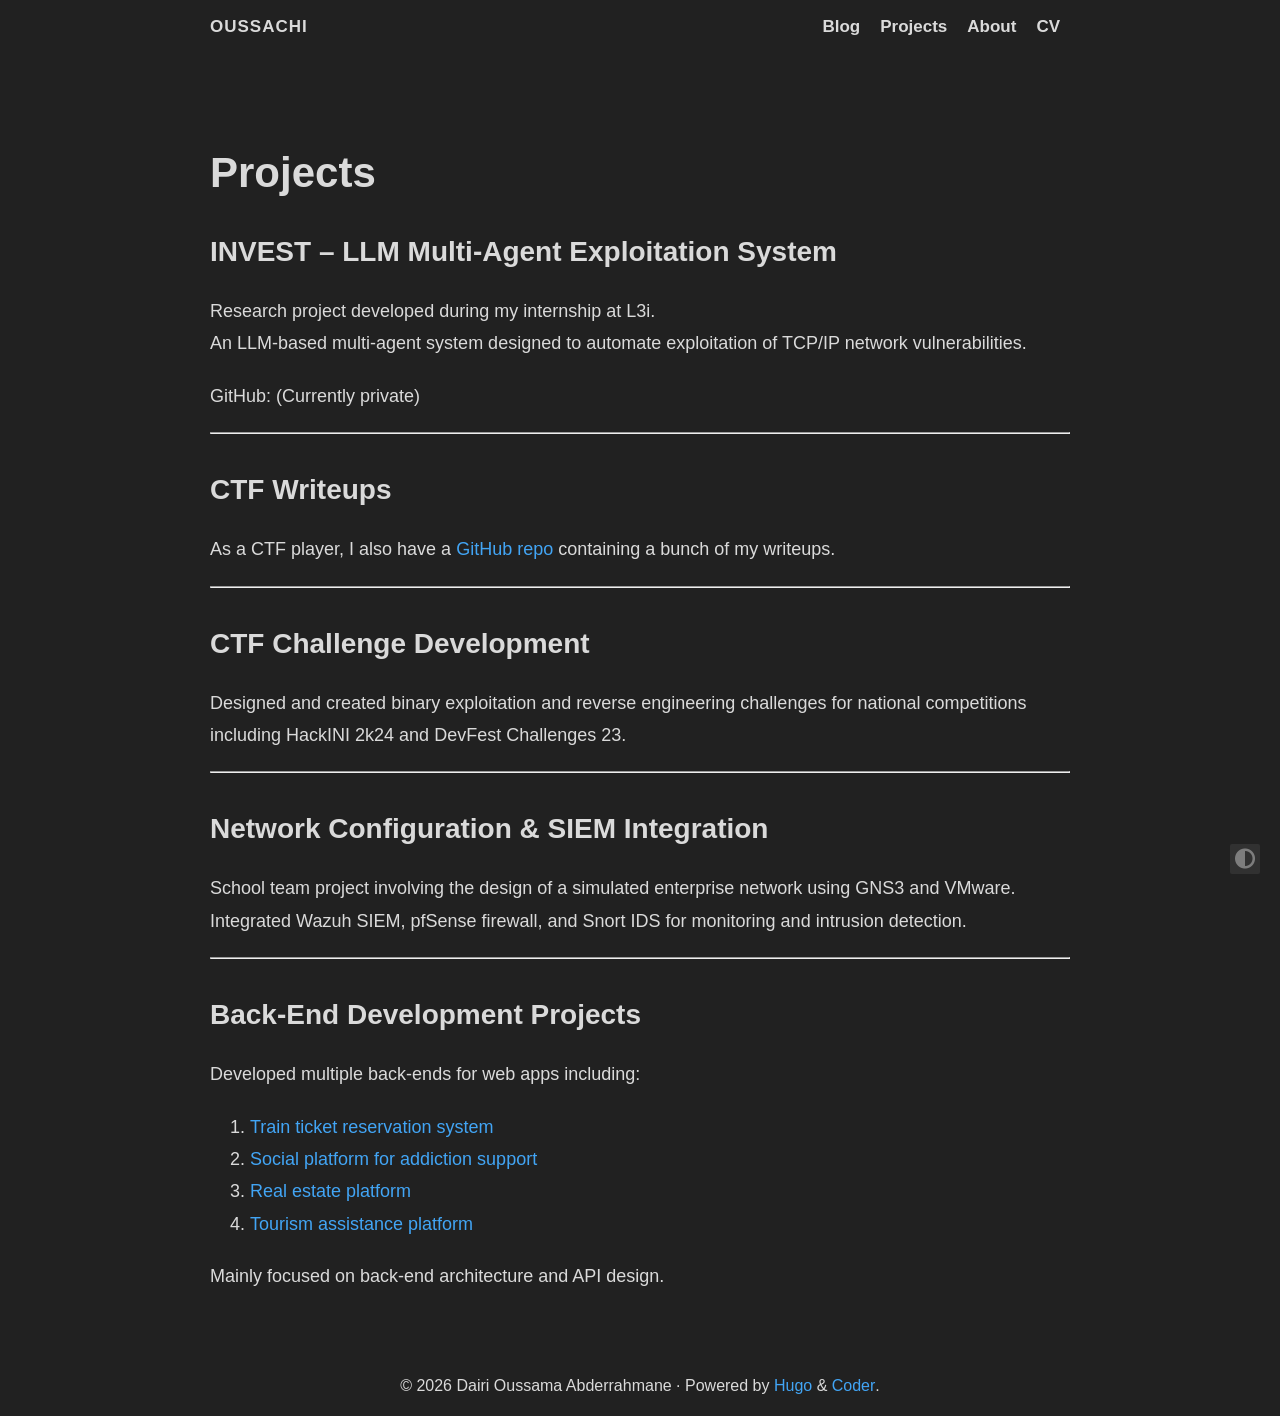
<file: projects/index.html>
<!DOCTYPE html>
<html lang="en">

<head>
  <title>Projects · oussachi</title>
  <meta charset="utf-8">
<meta name="viewport" content="width=device-width, initial-scale=1.0">
<meta name="color-scheme" content="light dark">




<meta name="author" content="Dairi Oussama Abderrahmane">
<meta name="description" content="
  INVEST – LLM Multi-Agent Exploitation System
  
    
    Link to heading
  

Research project developed during my internship at L3i.
An LLM-based multi-agent system designed to automate exploitation of TCP/IP network vulnerabilities.
GitHub: (Currently private)


  CTF Writeups
  
    
    Link to heading
  

As a CTF player, I also have a GitHub repo containing a bunch of my writeups.


  CTF Challenge Development
  
    
    Link to heading
  

Designed and created binary exploitation and reverse engineering challenges for national competitions including HackINI 2k24 and DevFest Challenges 23.">
<meta name="keywords" content="">



  <meta name="twitter:card" content="summary">
  <meta name="twitter:title" content="Projects">
  <meta name="twitter:description" content="INVEST – LLM Multi-Agent Exploitation System Link to heading Research project developed during my internship at L3i.
An LLM-based multi-agent system designed to automate exploitation of TCP/IP network vulnerabilities.
GitHub: (Currently private)
CTF Writeups Link to heading As a CTF player, I also have a GitHub repo containing a bunch of my writeups.
CTF Challenge Development Link to heading Designed and created binary exploitation and reverse engineering challenges for national competitions including HackINI 2k24 and DevFest Challenges 23.">

<meta property="og:url" content="https://oussachi.github.io/projects/">
  <meta property="og:site_name" content="oussachi">
  <meta property="og:title" content="Projects">
  <meta property="og:description" content="INVEST – LLM Multi-Agent Exploitation System Link to heading Research project developed during my internship at L3i.
An LLM-based multi-agent system designed to automate exploitation of TCP/IP network vulnerabilities.
GitHub: (Currently private)
CTF Writeups Link to heading As a CTF player, I also have a GitHub repo containing a bunch of my writeups.
CTF Challenge Development Link to heading Designed and created binary exploitation and reverse engineering challenges for national competitions including HackINI 2k24 and DevFest Challenges 23.">
  <meta property="og:locale" content="en_us">
  <meta property="og:type" content="website">




<link rel="canonical" href="https://oussachi.github.io/projects/">


<link rel="preload" href="../fonts/fa-brands-400.woff2" as="font" type="font/woff2" crossorigin>
<link rel="preload" href="../fonts/fa-regular-400.woff2" as="font" type="font/woff2" crossorigin>
<link rel="preload" href="../fonts/fa-solid-900.woff2" as="font" type="font/woff2" crossorigin>


  
  
  <link rel="stylesheet" href="../css/coder.min.4b392a85107b91dbdabc528edf014a6ab1a30cd44cafcd5325c8efe796794fca.css" integrity="sha256-SzkqhRB7kdvavFKO3wFKarGjDNRMr81TJcjv55Z5T8o=" crossorigin="anonymous" media="screen" />






  
    
    
    <link rel="stylesheet" href="../css/coder-dark.min.a00e6364bacbc8266ad1cc81230774a1397198f8cfb7bcba29b7d6fcb54ce57f.css" integrity="sha256-oA5jZLrLyCZq0cyBIwd0oTlxmPjPt7y6KbfW/LVM5X8=" crossorigin="anonymous" media="screen" />
  



 
  
    
    <link rel="stylesheet" href="../css/custom.min.8d2133271be5e1d8ba666eab33ccf38c5a9783d62139e7bb8ae76053c7994984.css" integrity="sha256-jSEzJxvl4di6Zm6rM8zzjFqXg9YhOee7iudgU8eZSYQ=" crossorigin="anonymous" media="screen" />
  





<link rel="icon" type="image/svg+xml" href="../images/favicon.svg" sizes="any">
<link rel="icon" type="image/png" href="../images/favicon-32x32.png" sizes="32x32">
<link rel="icon" type="image/png" href="../images/favicon-16x16.png" sizes="16x16">

<link rel="apple-touch-icon" href="../images/apple-touch-icon.png">
<link rel="apple-touch-icon" sizes="180x180" href="../images/apple-touch-icon.png">

<link rel="manifest" href="../site.webmanifest">
<link rel="mask-icon" href="../images/safari-pinned-tab.svg" color="#5bbad5">


<link rel="alternate" type="application/rss+xml" href="../projects/index.xml" title="oussachi" />







</head>






<body class="preload-transitions colorscheme-dark">
  
<div class="float-container">
    <a id="dark-mode-toggle" class="colorscheme-toggle">
        <i class="fa-solid fa-adjust fa-fw" aria-hidden="true"></i>
    </a>
</div>


  <main class="wrapper">
    <nav class="navigation">
  <section class="container">
    
    <a class="navigation-title" href="https://oussachi.github.io/">
      oussachi
    </a>
    
    
      <input type="checkbox" id="menu-toggle" />
      <label class="menu-button float-right" for="menu-toggle">
        <i class="fa-solid fa-bars fa-fw" aria-hidden="true"></i>
      </label>
      <ul class="navigation-list">
        
          
            <li class="navigation-item">
              <a class="navigation-link " href="../posts/">Blog</a>
            </li>
          
            <li class="navigation-item">
              <a class="navigation-link " href="../projects/">Projects</a>
            </li>
          
            <li class="navigation-item">
              <a class="navigation-link " href="../about/">About</a>
            </li>
          
            <li class="navigation-item">
              <a class="navigation-link " href="../cv/">CV</a>
            </li>
          
        
        
      </ul>
    
  </section>
</nav>


    <div class="content">
      
  <section class="container list">
  <header>
    <h1 class="title">
      <a class="title-link" href="https://oussachi.github.io/projects/">Projects</a>
    </h1>
  </header>
  <h2 id="invest--llm-multi-agent-exploitation-system">
  INVEST – LLM Multi-Agent Exploitation System
  <a class="heading-link" href="#invest--llm-multi-agent-exploitation-system">
    <i class="fa-solid fa-link" aria-hidden="true" title="Link to heading"></i>
    <span class="sr-only">Link to heading</span>
  </a>
</h2>
<p>Research project developed during my internship at L3i.<br>
An LLM-based multi-agent system designed to automate exploitation of TCP/IP network vulnerabilities.</p>
<p>GitHub: (Currently private)</p>
<hr>
<h2 id="ctf-writeups">
  CTF Writeups
  <a class="heading-link" href="#ctf-writeups">
    <i class="fa-solid fa-link" aria-hidden="true" title="Link to heading"></i>
    <span class="sr-only">Link to heading</span>
  </a>
</h2>
<p>As a CTF player, I also have a <a href="https://github.com/oussachi/Writeups"  class="external-link" target="_blank" rel="noopener">GitHub repo</a> containing a bunch of my writeups.</p>
<hr>
<h2 id="ctf-challenge-development">
  CTF Challenge Development
  <a class="heading-link" href="#ctf-challenge-development">
    <i class="fa-solid fa-link" aria-hidden="true" title="Link to heading"></i>
    <span class="sr-only">Link to heading</span>
  </a>
</h2>
<p>Designed and created binary exploitation and reverse engineering challenges for national competitions including HackINI 2k24 and DevFest Challenges 23.</p>
<hr>
<h2 id="network-configuration--siem-integration">
  Network Configuration &amp; SIEM Integration
  <a class="heading-link" href="#network-configuration--siem-integration">
    <i class="fa-solid fa-link" aria-hidden="true" title="Link to heading"></i>
    <span class="sr-only">Link to heading</span>
  </a>
</h2>
<p>School team project involving the design of a simulated enterprise network using GNS3 and VMware.<br>
Integrated Wazuh SIEM, pfSense firewall, and Snort IDS for monitoring and intrusion detection.</p>
<hr>
<h2 id="back-end-development-projects">
  Back-End Development Projects
  <a class="heading-link" href="#back-end-development-projects">
    <i class="fa-solid fa-link" aria-hidden="true" title="Link to heading"></i>
    <span class="sr-only">Link to heading</span>
  </a>
</h2>
<p>Developed multiple back-ends for web apps including:</p>
<ol>
<li><a href="https://github.com/oussachi/2CP_project_Train-tickets-reservation_API"  class="external-link" target="_blank" rel="noopener">Train ticket reservation system</a></li>
<li><a href="https://github.com/oussachi/FreeCovery---IWD-23-"  class="external-link" target="_blank" rel="noopener">Social platform for addiction support</a></li>
<li><a href="https://github.com/rx0f/tp-igl-back"  class="external-link" target="_blank" rel="noopener">Real estate platform</a></li>
<li><a href="https://github.com/KaaliidBen/EnjoyDZ"  class="external-link" target="_blank" rel="noopener">Tourism assistance platform</a></li>
</ol>
<p>Mainly focused on back-end architecture and API design.</p>

  <ul>
    
  </ul>
  






</section>


    </div>

    <footer class="footer">
  <section class="container">
    ©
    
    2026
     Dairi Oussama Abderrahmane 
    ·
    
    Powered by <a href="https://gohugo.io/" target="_blank" rel="noopener">Hugo</a> & <a href="https://github.com/luizdepra/hugo-coder/" target="_blank" rel="noopener">Coder</a>.
    
  </section>
</footer>

  </main>

  

  
  
  <script src="../js/coder.min.6ae284be93d2d19dad1f02b0039508d9aab3180a12a06dcc71b0b0ef7825a317.js" integrity="sha256-auKEvpPS0Z2tHwKwA5UI2aqzGAoSoG3McbCw73gloxc="></script>
  

  

  


  

  

  

  

  

  

  

  

  

  

  

  

  

  

  

  

  
</body>
</html>
</file>
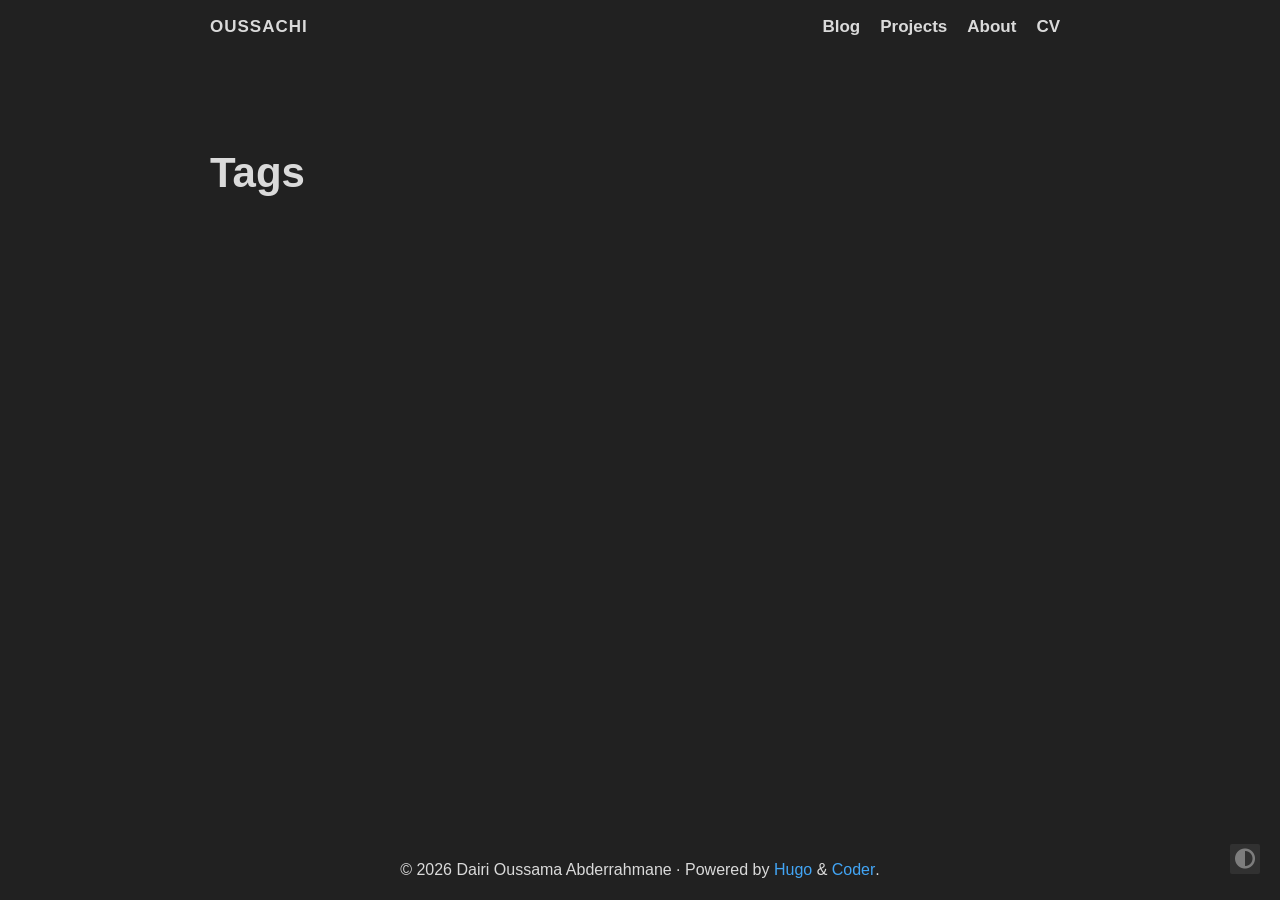
<file: tags/index.html>
<!DOCTYPE html>
<html lang="en">

<head>
  <title>Tags · oussachi</title>
  <meta charset="utf-8">
<meta name="viewport" content="width=device-width, initial-scale=1.0">
<meta name="color-scheme" content="light dark">




<meta name="author" content="Dairi Oussama Abderrahmane">
<meta name="description" content="Technical blog and portfolio">
<meta name="keywords" content="">



  <meta name="twitter:card" content="summary">
  <meta name="twitter:title" content="Tags">
  <meta name="twitter:description" content="Technical blog and portfolio">

<meta property="og:url" content="https://oussachi.github.io/tags/">
  <meta property="og:site_name" content="oussachi">
  <meta property="og:title" content="Tags">
  <meta property="og:description" content="Technical blog and portfolio">
  <meta property="og:locale" content="en_us">
  <meta property="og:type" content="website">




<link rel="canonical" href="https://oussachi.github.io/tags/">


<link rel="preload" href="../fonts/fa-brands-400.woff2" as="font" type="font/woff2" crossorigin>
<link rel="preload" href="../fonts/fa-regular-400.woff2" as="font" type="font/woff2" crossorigin>
<link rel="preload" href="../fonts/fa-solid-900.woff2" as="font" type="font/woff2" crossorigin>


  
  
  <link rel="stylesheet" href="../css/coder.min.4b392a85107b91dbdabc528edf014a6ab1a30cd44cafcd5325c8efe796794fca.css" integrity="sha256-SzkqhRB7kdvavFKO3wFKarGjDNRMr81TJcjv55Z5T8o=" crossorigin="anonymous" media="screen" />






  
    
    
    <link rel="stylesheet" href="../css/coder-dark.min.a00e6364bacbc8266ad1cc81230774a1397198f8cfb7bcba29b7d6fcb54ce57f.css" integrity="sha256-oA5jZLrLyCZq0cyBIwd0oTlxmPjPt7y6KbfW/LVM5X8=" crossorigin="anonymous" media="screen" />
  



 
  
    
    <link rel="stylesheet" href="../css/custom.min.8d2133271be5e1d8ba666eab33ccf38c5a9783d62139e7bb8ae76053c7994984.css" integrity="sha256-jSEzJxvl4di6Zm6rM8zzjFqXg9YhOee7iudgU8eZSYQ=" crossorigin="anonymous" media="screen" />
  





<link rel="icon" type="image/svg+xml" href="../images/favicon.svg" sizes="any">
<link rel="icon" type="image/png" href="../images/favicon-32x32.png" sizes="32x32">
<link rel="icon" type="image/png" href="../images/favicon-16x16.png" sizes="16x16">

<link rel="apple-touch-icon" href="../images/apple-touch-icon.png">
<link rel="apple-touch-icon" sizes="180x180" href="../images/apple-touch-icon.png">

<link rel="manifest" href="../site.webmanifest">
<link rel="mask-icon" href="../images/safari-pinned-tab.svg" color="#5bbad5">


<link rel="alternate" type="application/rss+xml" href="../tags/index.xml" title="oussachi" />







</head>






<body class="preload-transitions colorscheme-dark">
  
<div class="float-container">
    <a id="dark-mode-toggle" class="colorscheme-toggle">
        <i class="fa-solid fa-adjust fa-fw" aria-hidden="true"></i>
    </a>
</div>


  <main class="wrapper">
    <nav class="navigation">
  <section class="container">
    
    <a class="navigation-title" href="https://oussachi.github.io/">
      oussachi
    </a>
    
    
      <input type="checkbox" id="menu-toggle" />
      <label class="menu-button float-right" for="menu-toggle">
        <i class="fa-solid fa-bars fa-fw" aria-hidden="true"></i>
      </label>
      <ul class="navigation-list">
        
          
            <li class="navigation-item">
              <a class="navigation-link " href="../posts/">Blog</a>
            </li>
          
            <li class="navigation-item">
              <a class="navigation-link " href="../projects/">Projects</a>
            </li>
          
            <li class="navigation-item">
              <a class="navigation-link " href="../about/">About</a>
            </li>
          
            <li class="navigation-item">
              <a class="navigation-link " href="../cv/">CV</a>
            </li>
          
        
        
      </ul>
    
  </section>
</nav>


    <div class="content">
      
  <section class="container list">
  <header>
    <h1 class="title">
      <a class="title-link" href="https://oussachi.github.io/tags/">Tags</a>
    </h1>
  </header>
  
  <ul>
    
  </ul>
  






</section>


    </div>

    <footer class="footer">
  <section class="container">
    ©
    
    2026
     Dairi Oussama Abderrahmane 
    ·
    
    Powered by <a href="https://gohugo.io/" target="_blank" rel="noopener">Hugo</a> & <a href="https://github.com/luizdepra/hugo-coder/" target="_blank" rel="noopener">Coder</a>.
    
  </section>
</footer>

  </main>

  

  
  
  <script src="../js/coder.min.6ae284be93d2d19dad1f02b0039508d9aab3180a12a06dcc71b0b0ef7825a317.js" integrity="sha256-auKEvpPS0Z2tHwKwA5UI2aqzGAoSoG3McbCw73gloxc="></script>
  

  

  


  

  

  

  

  

  

  

  

  

  

  

  

  

  

  

  

  
</body>
</html>
</file>
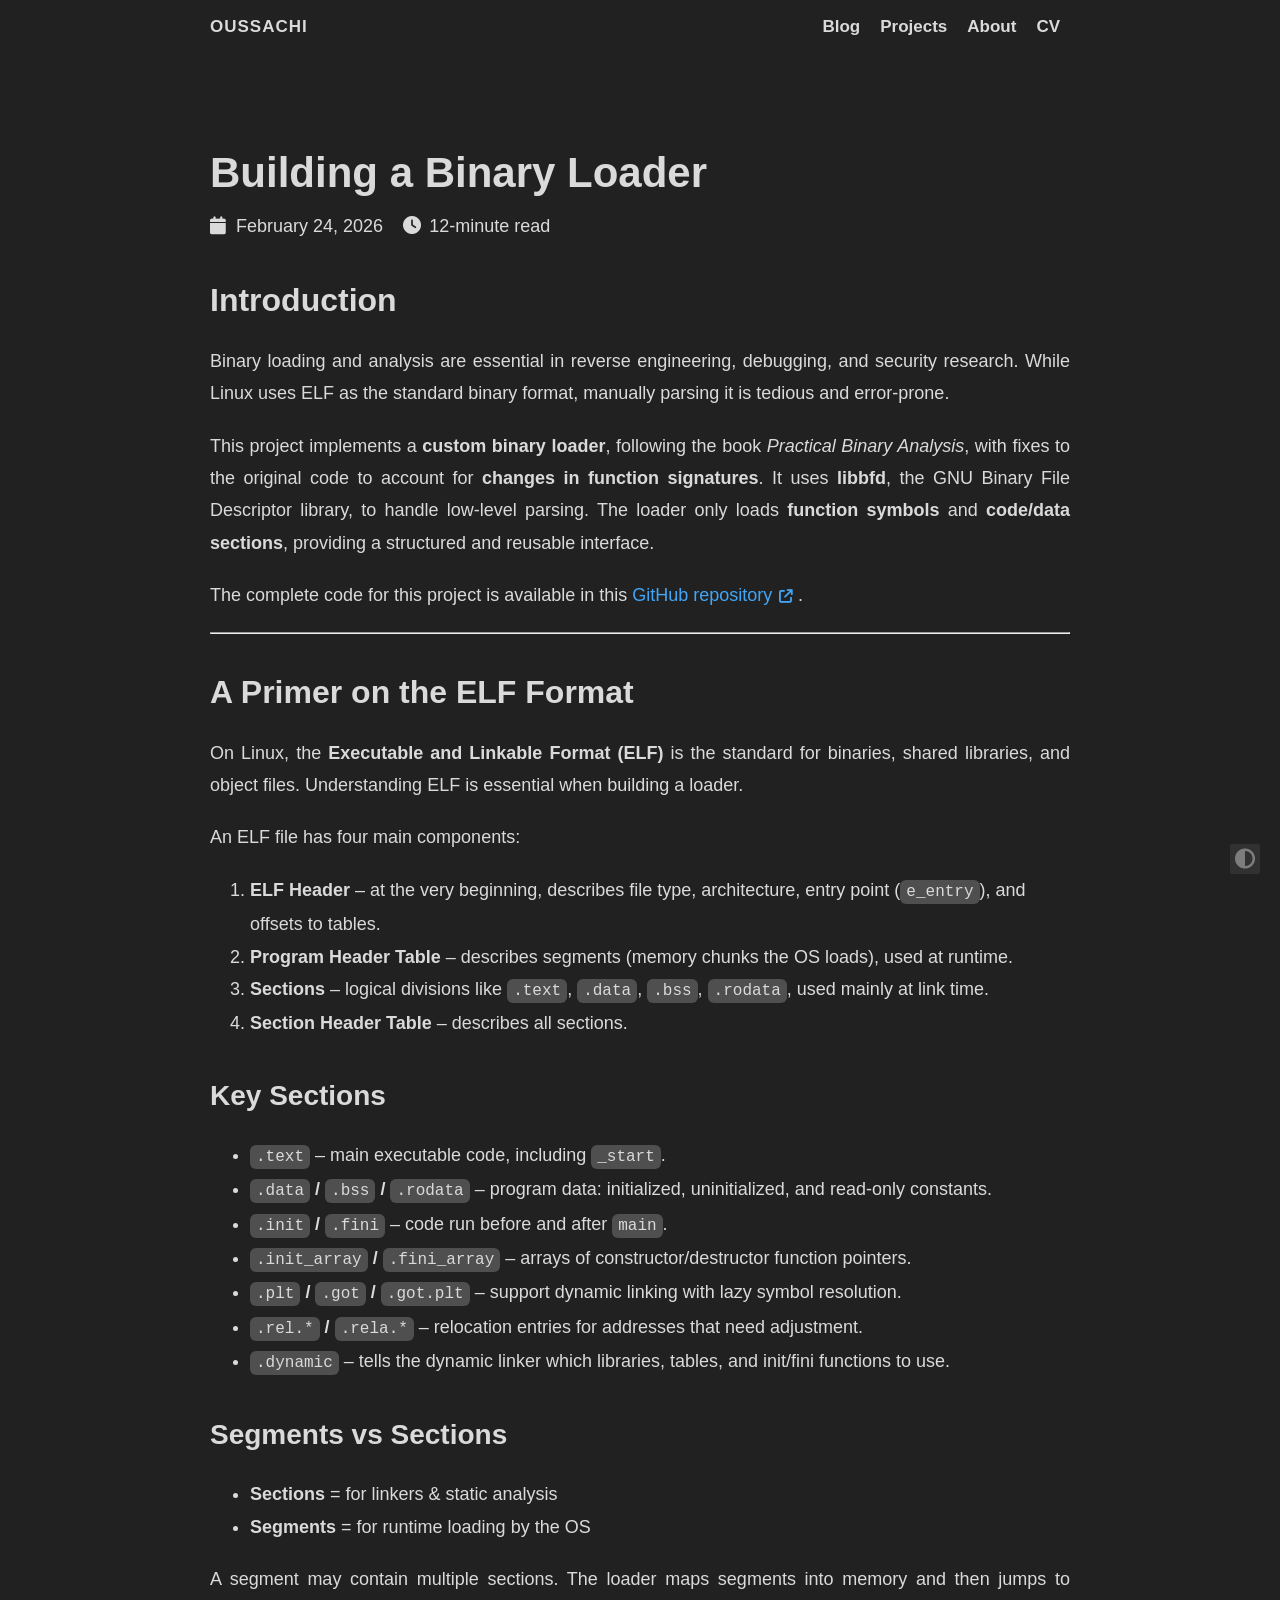
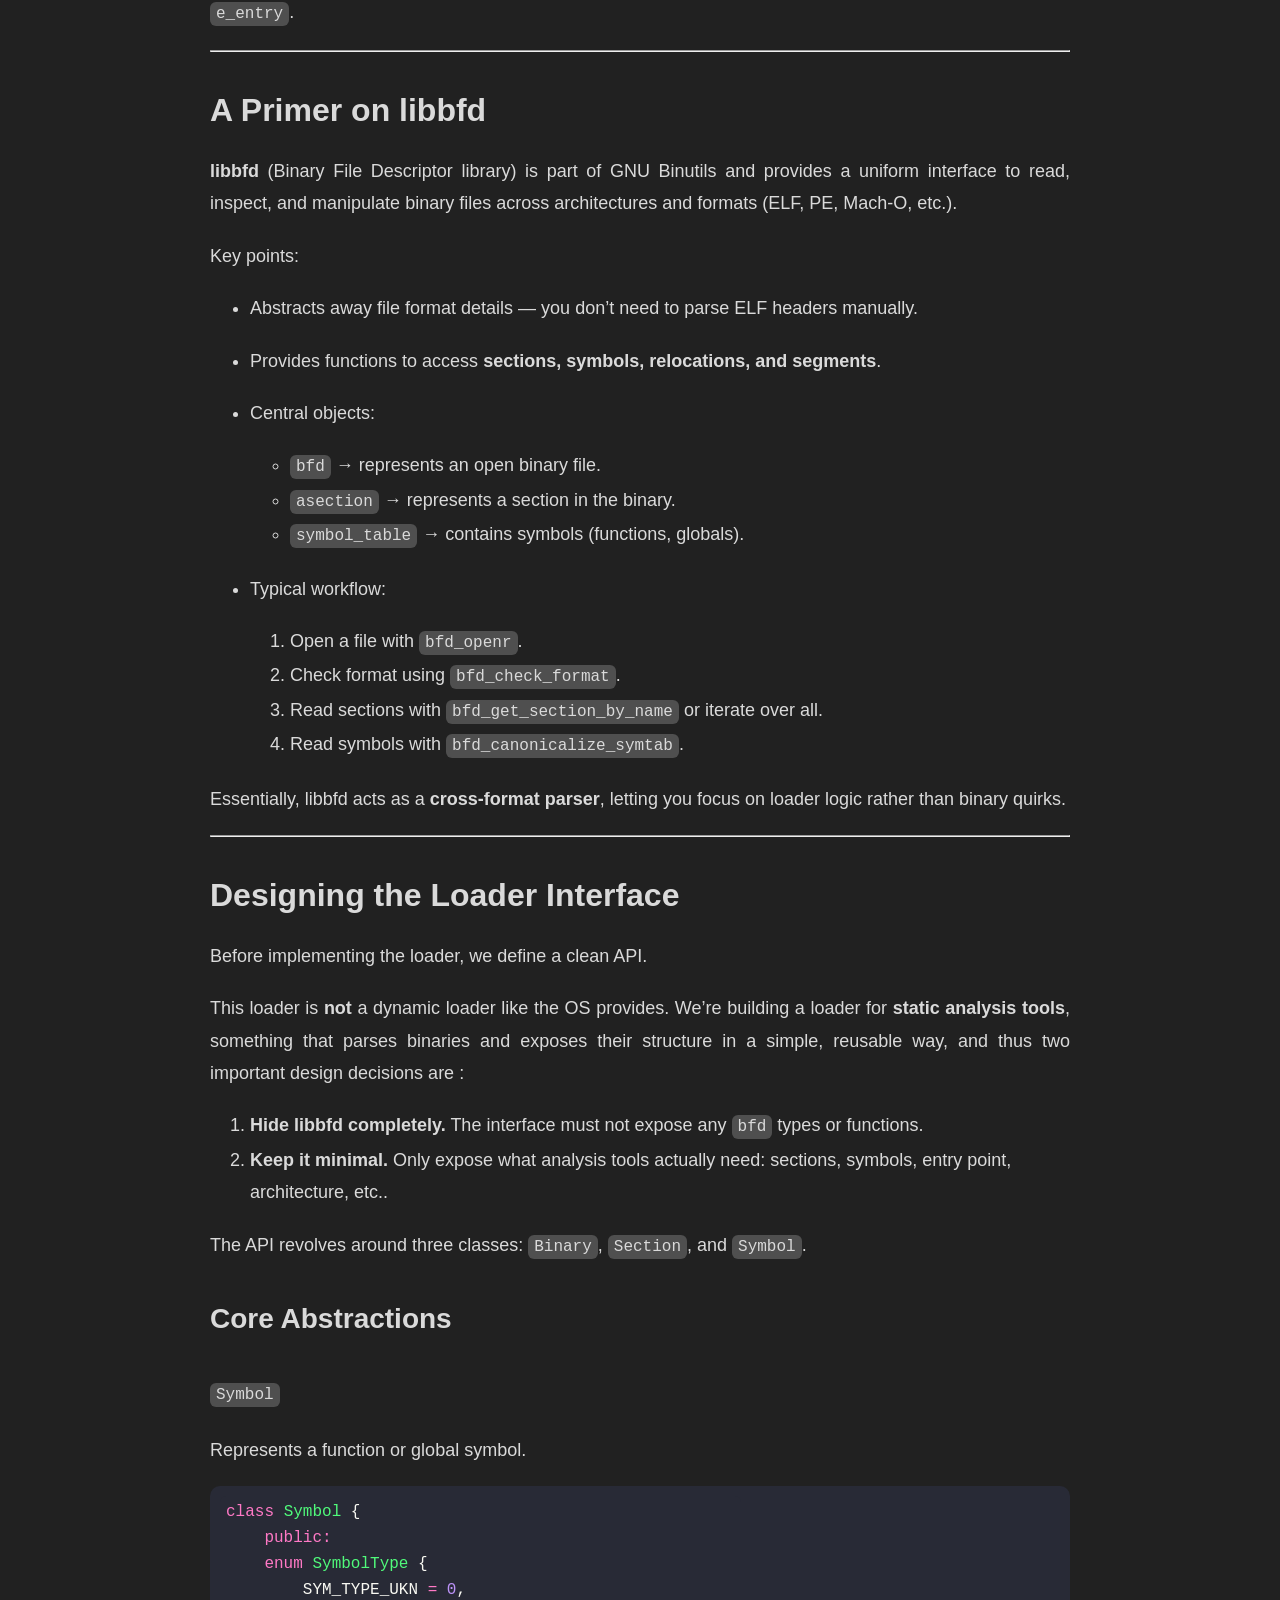
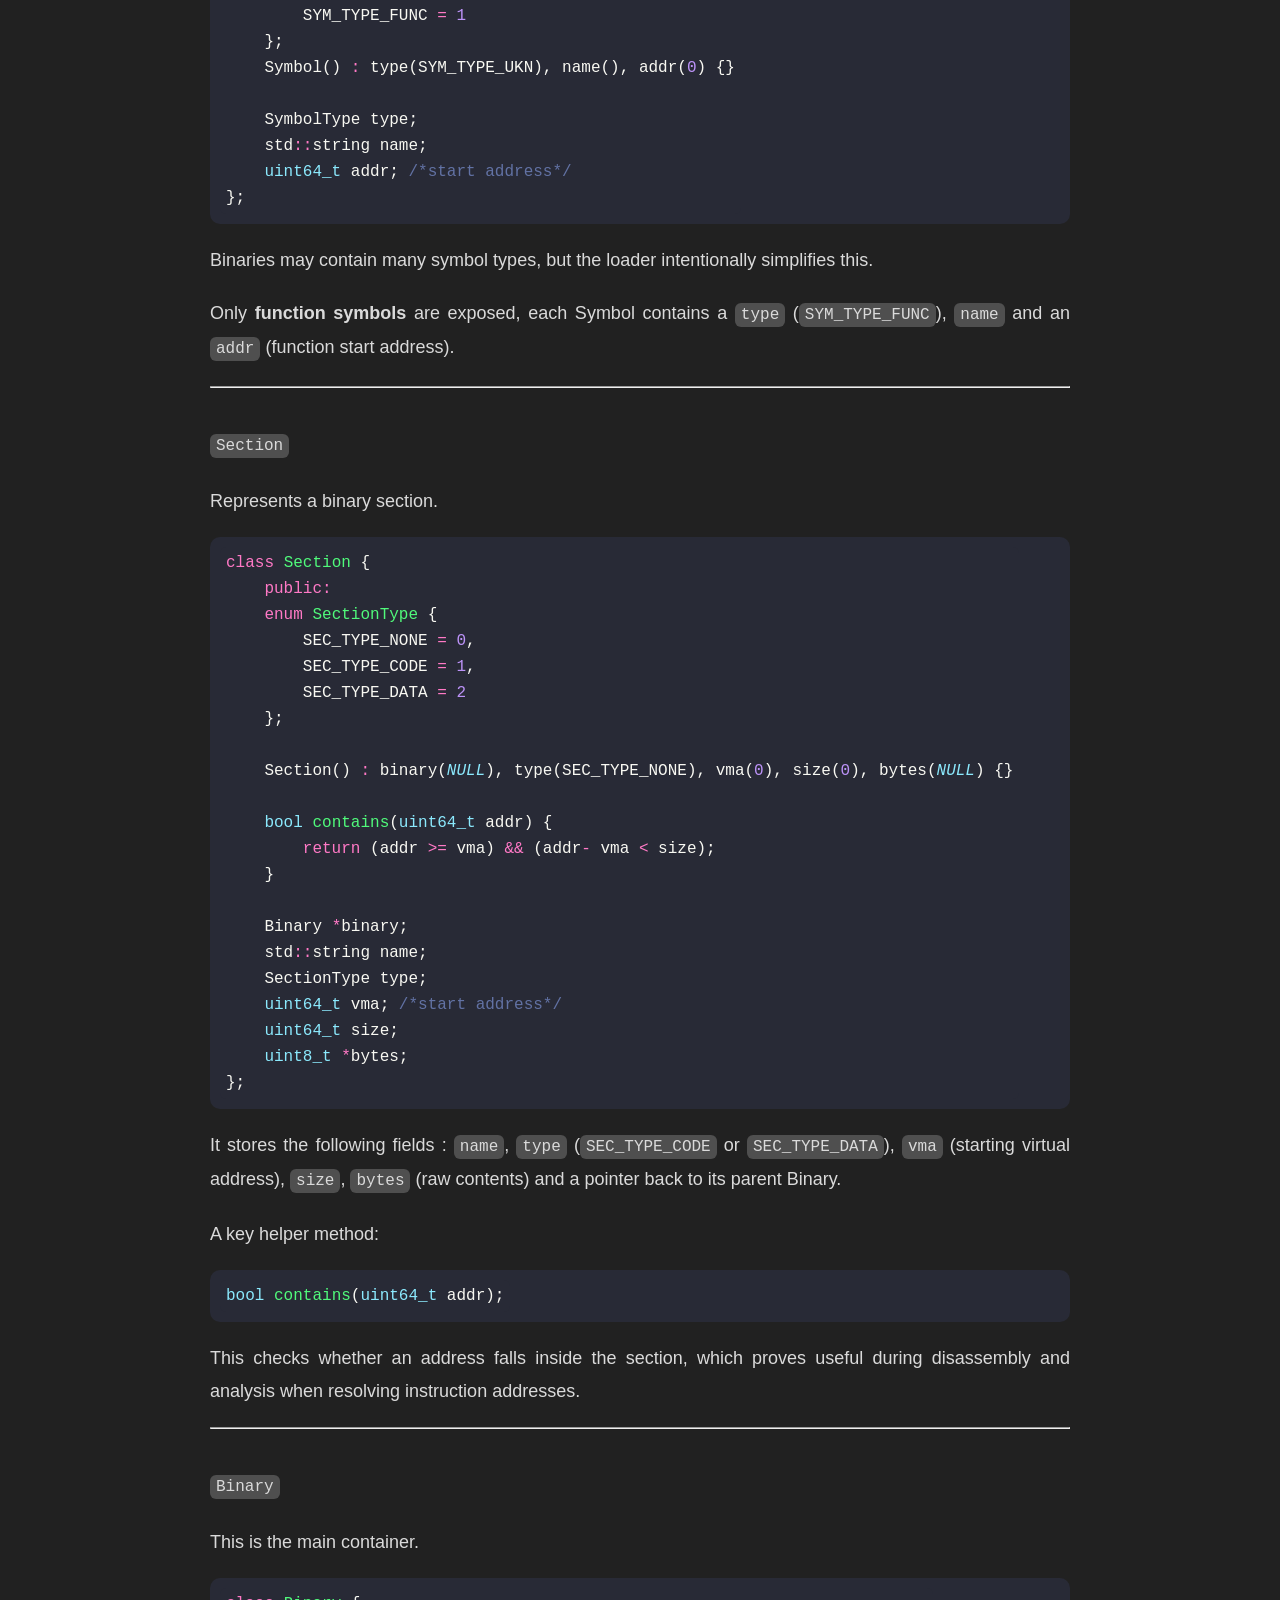
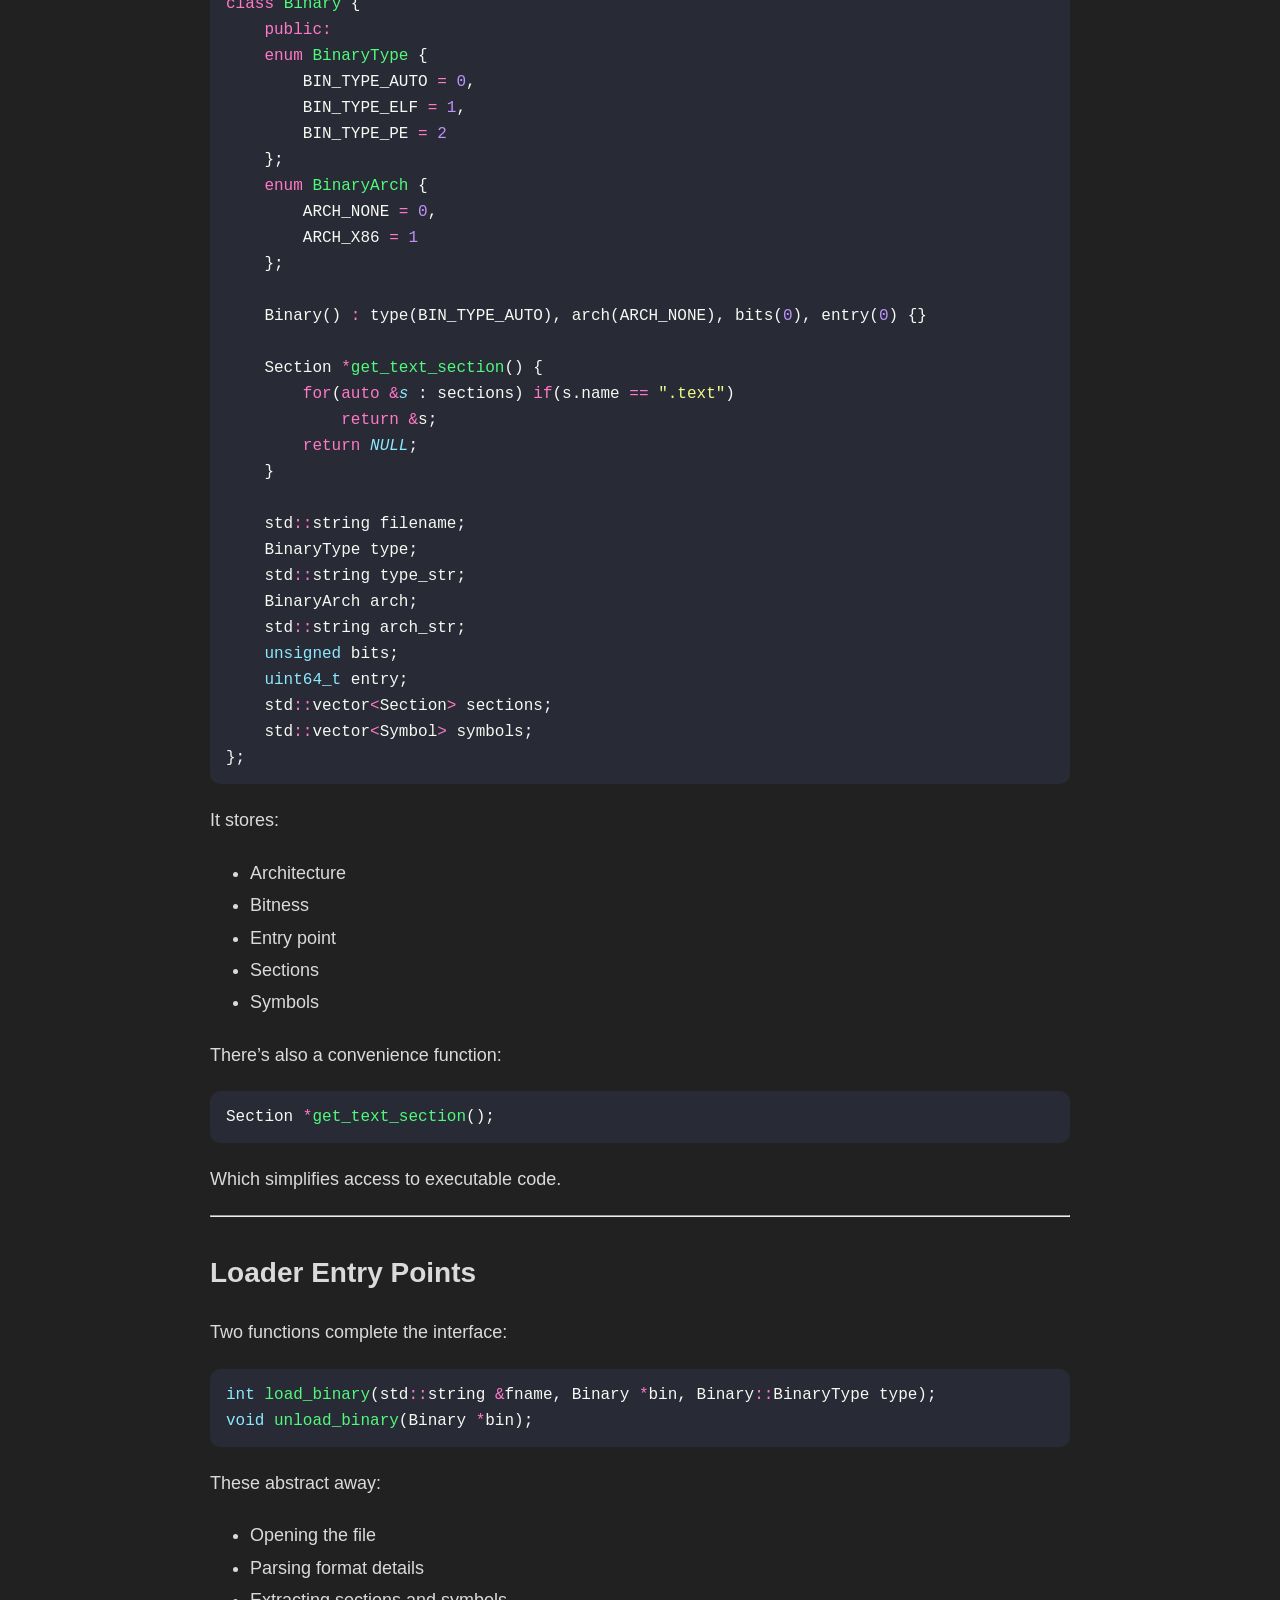
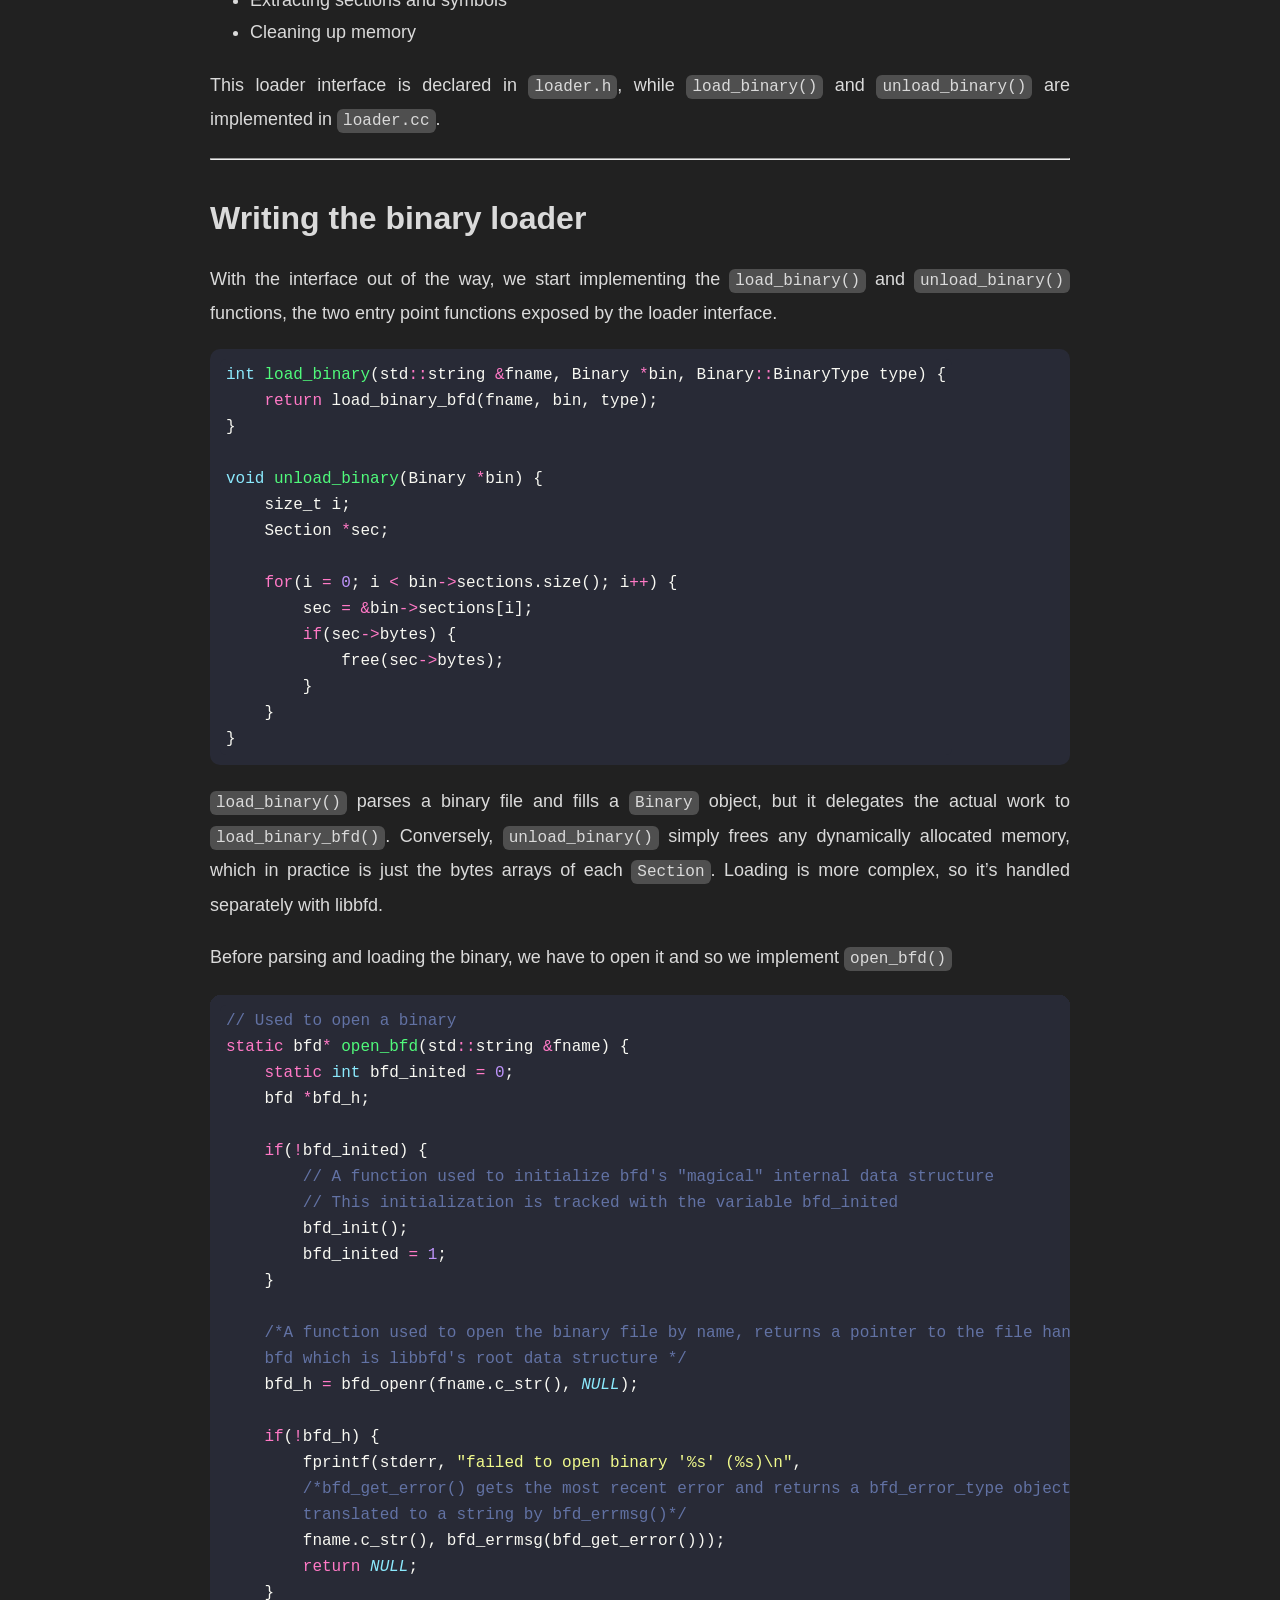
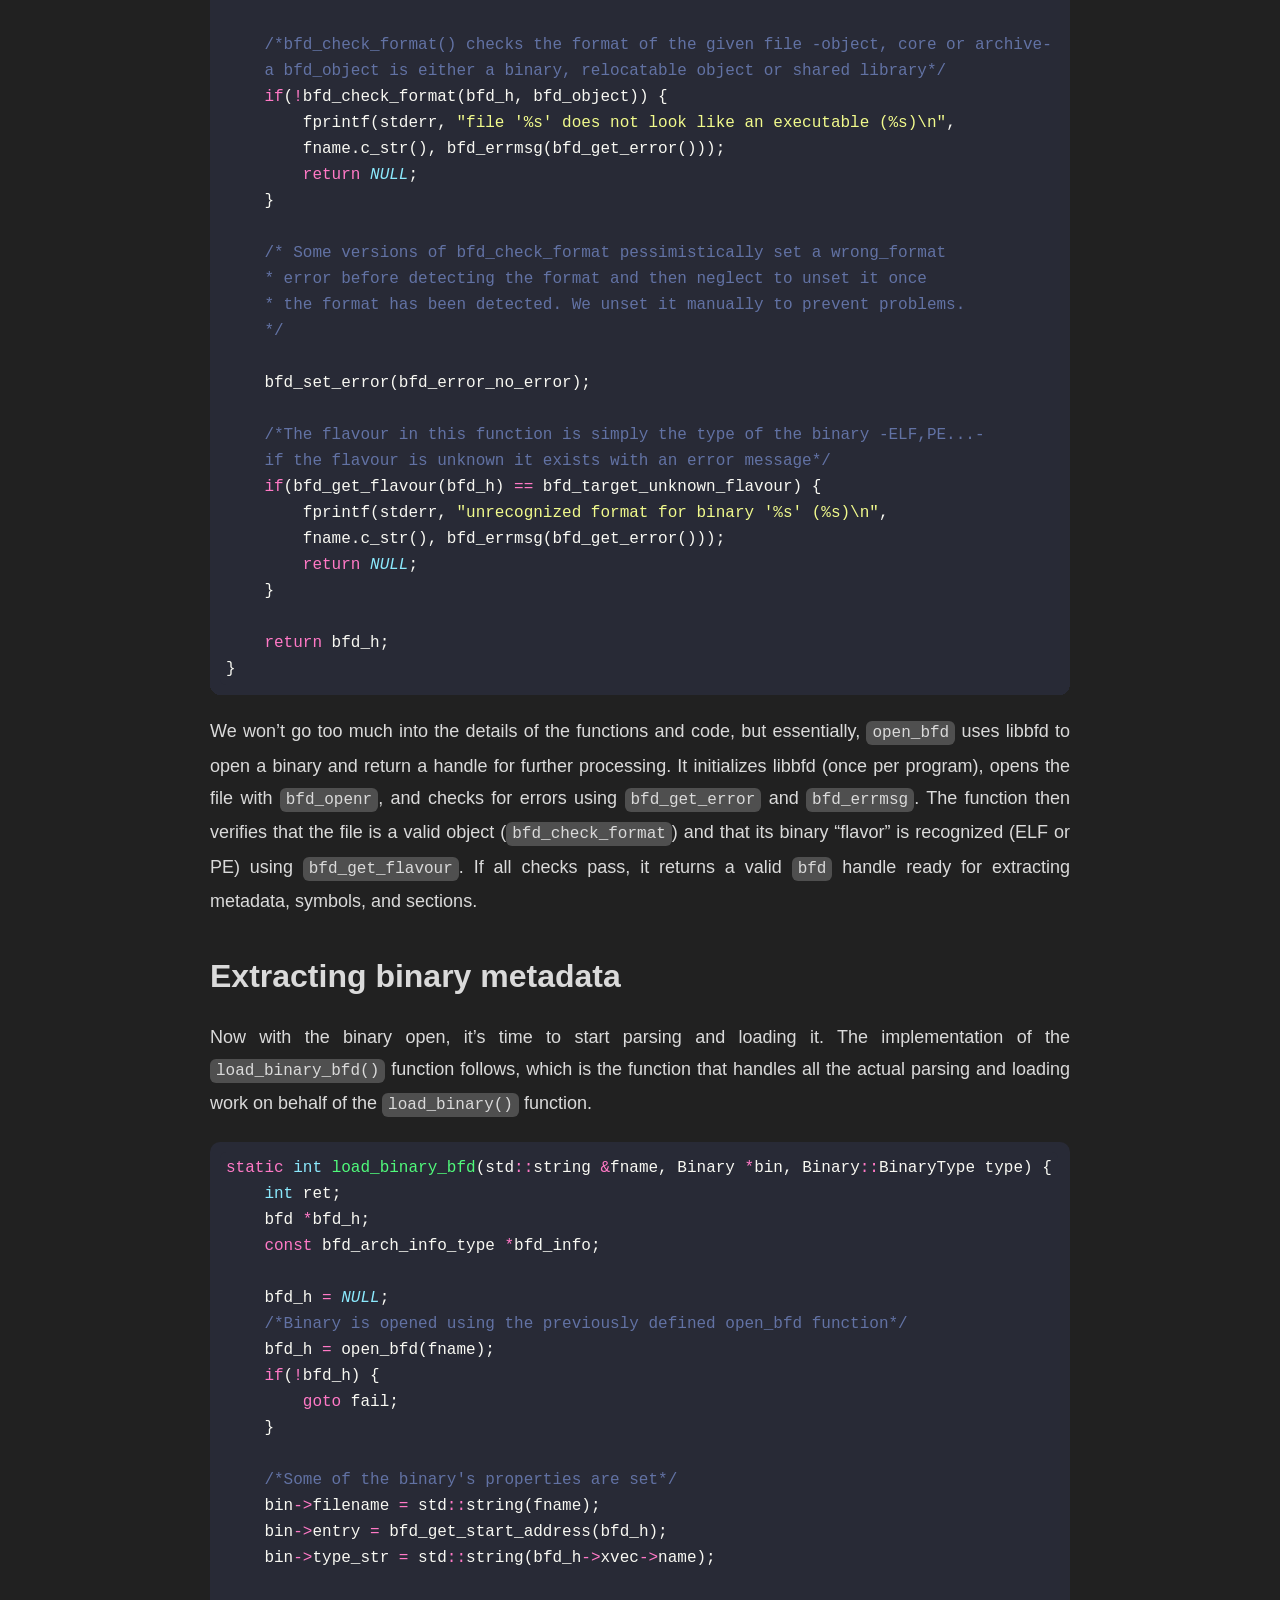
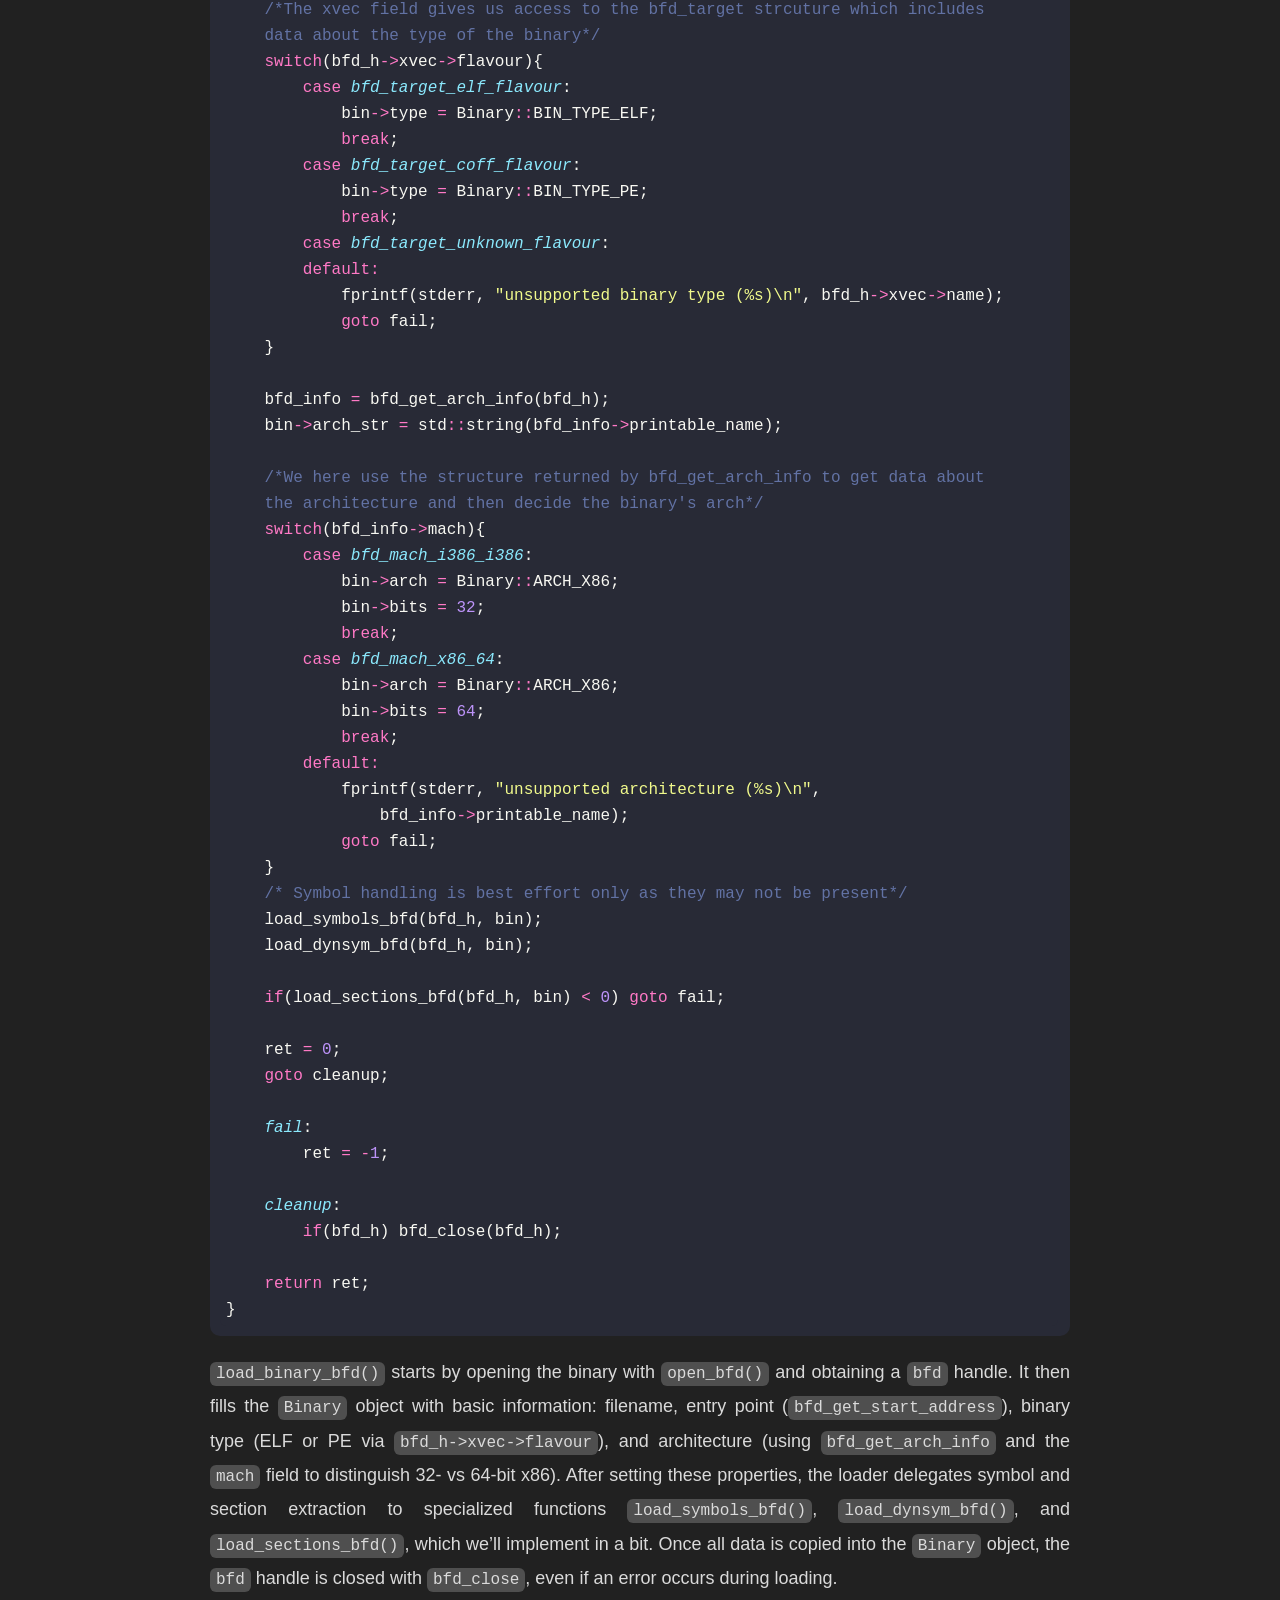
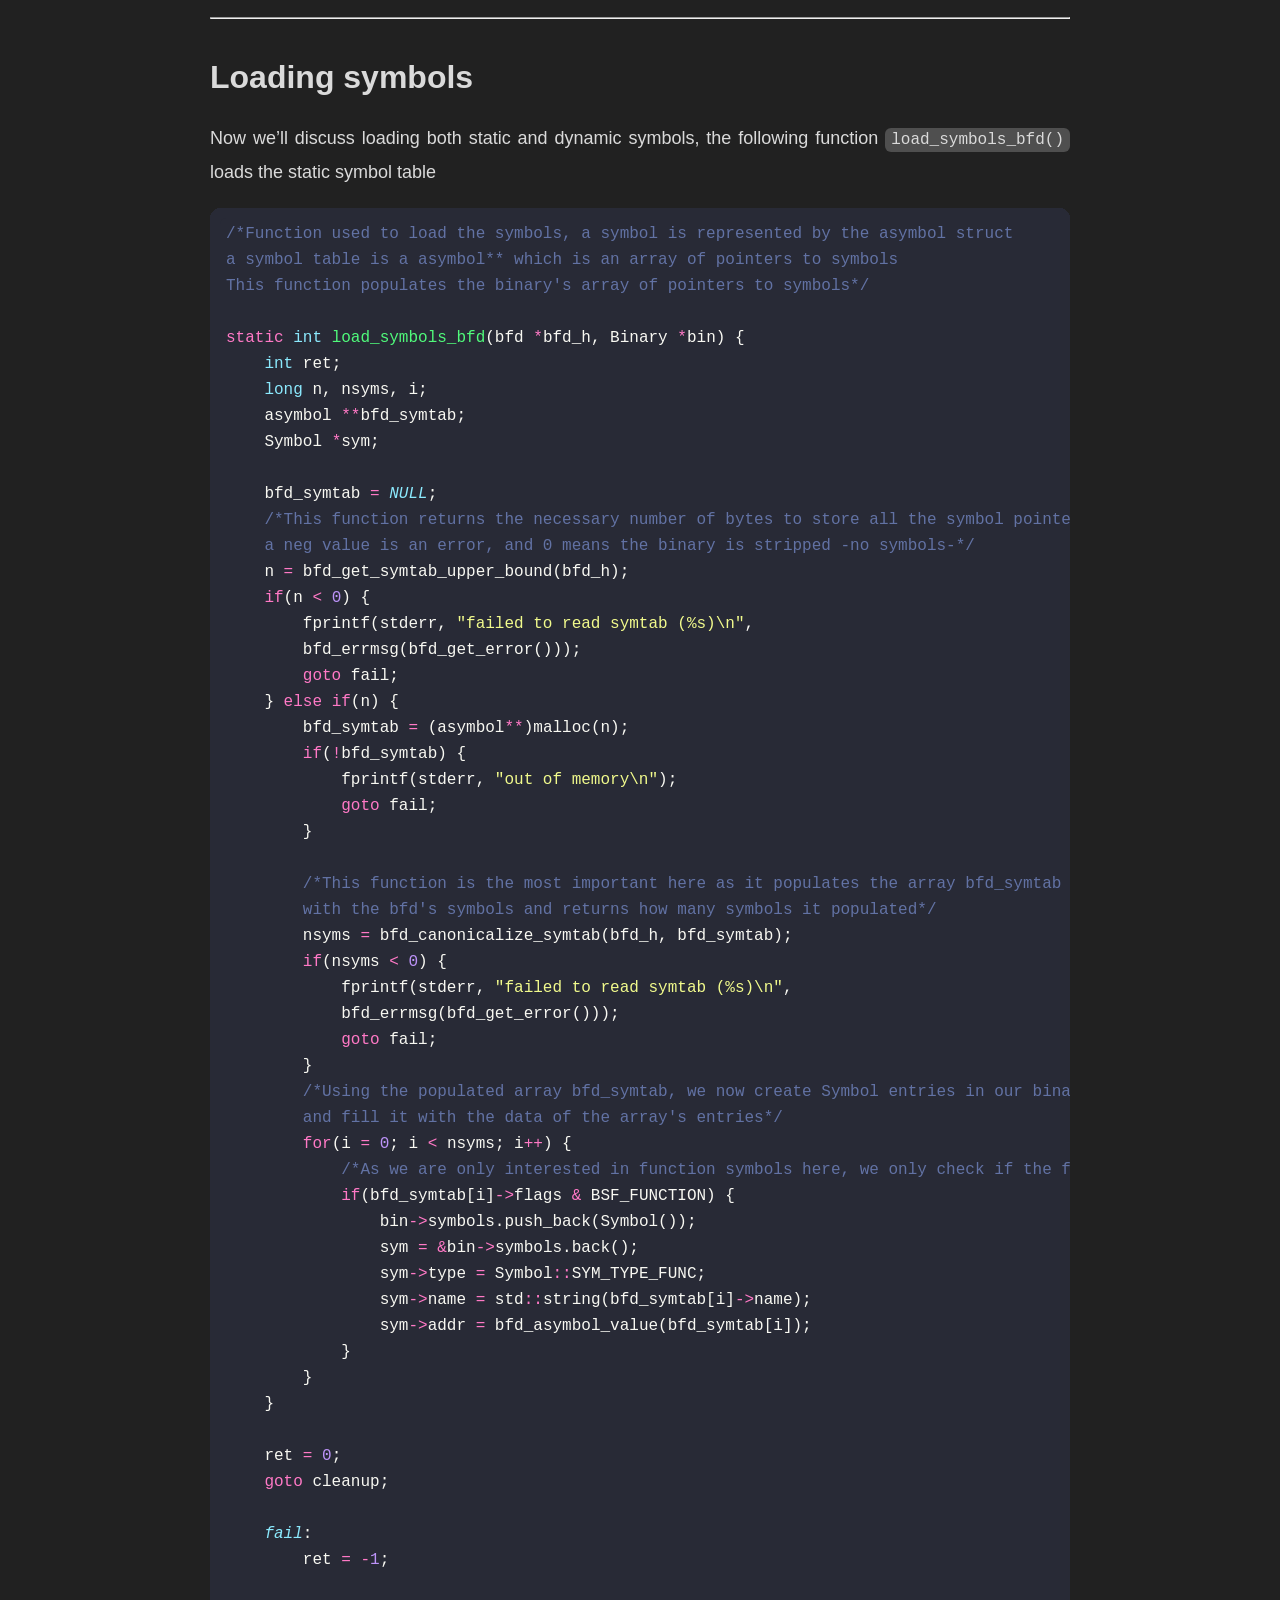
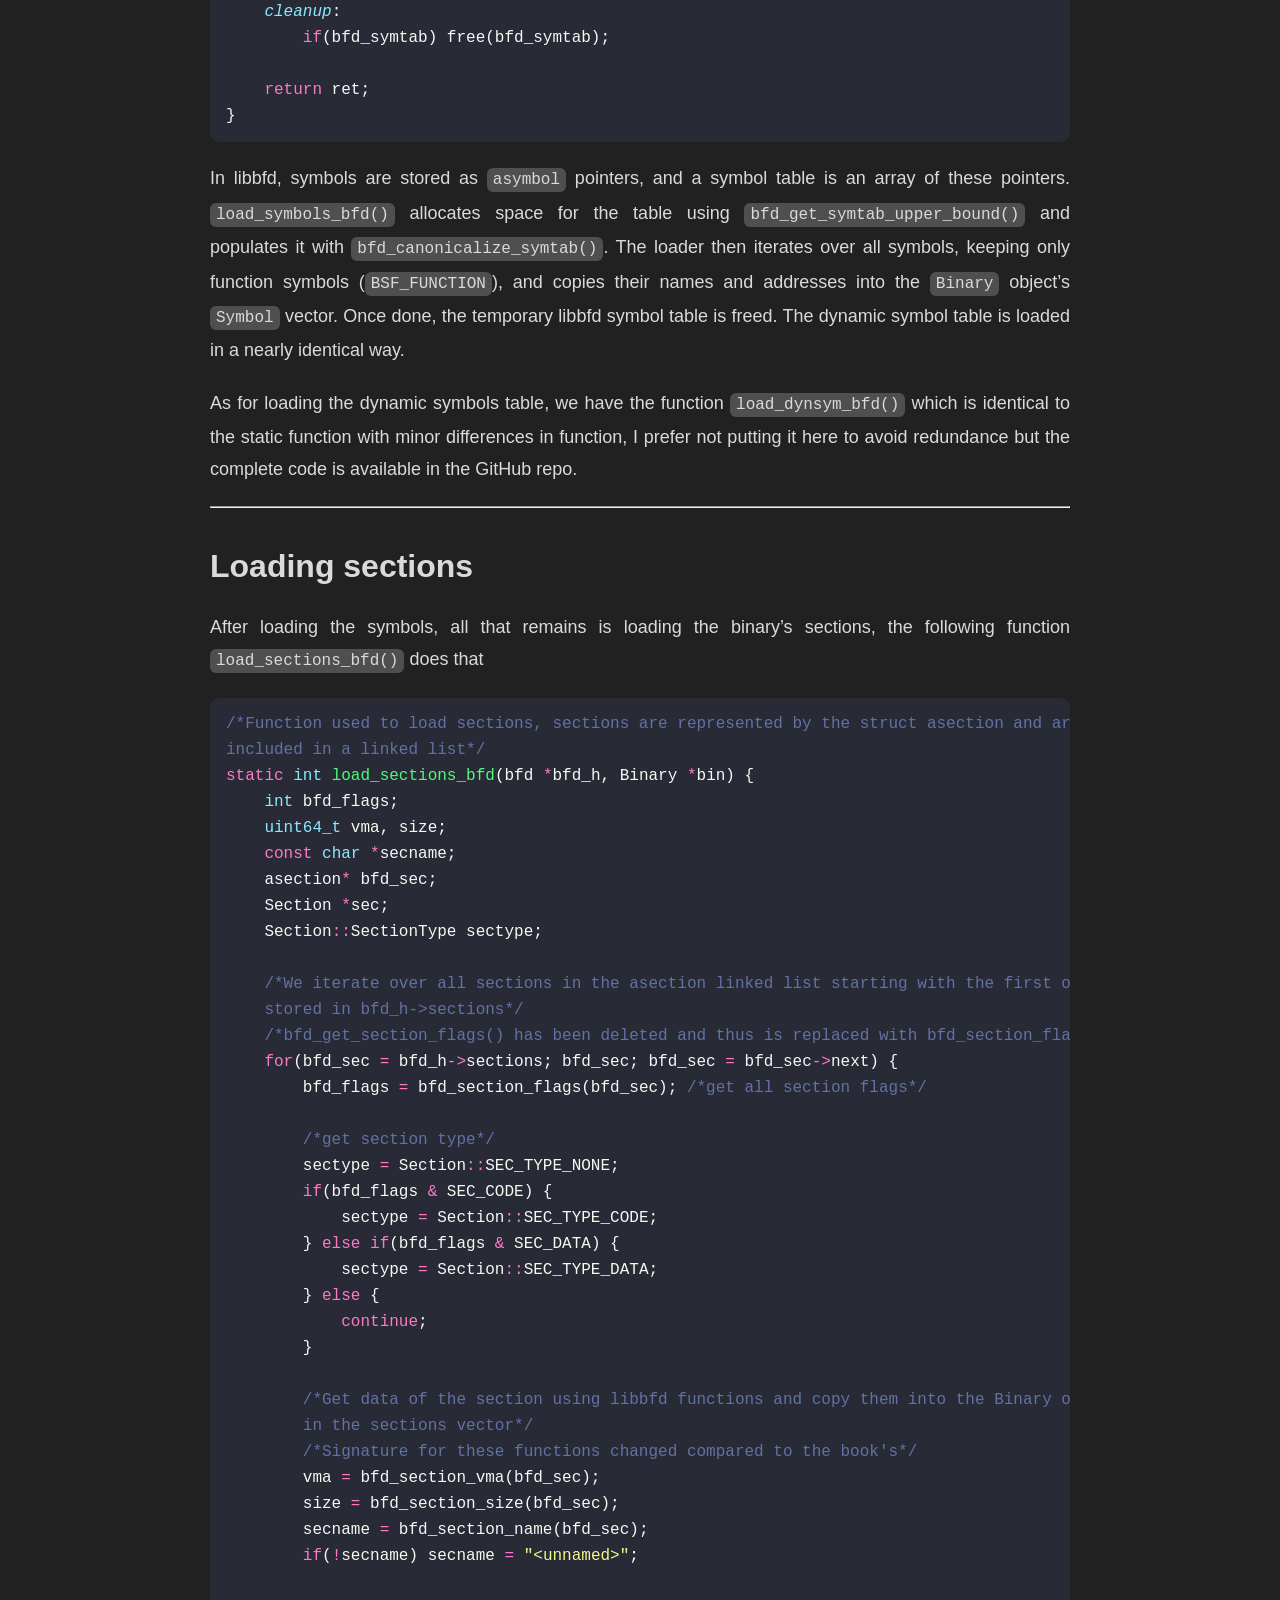
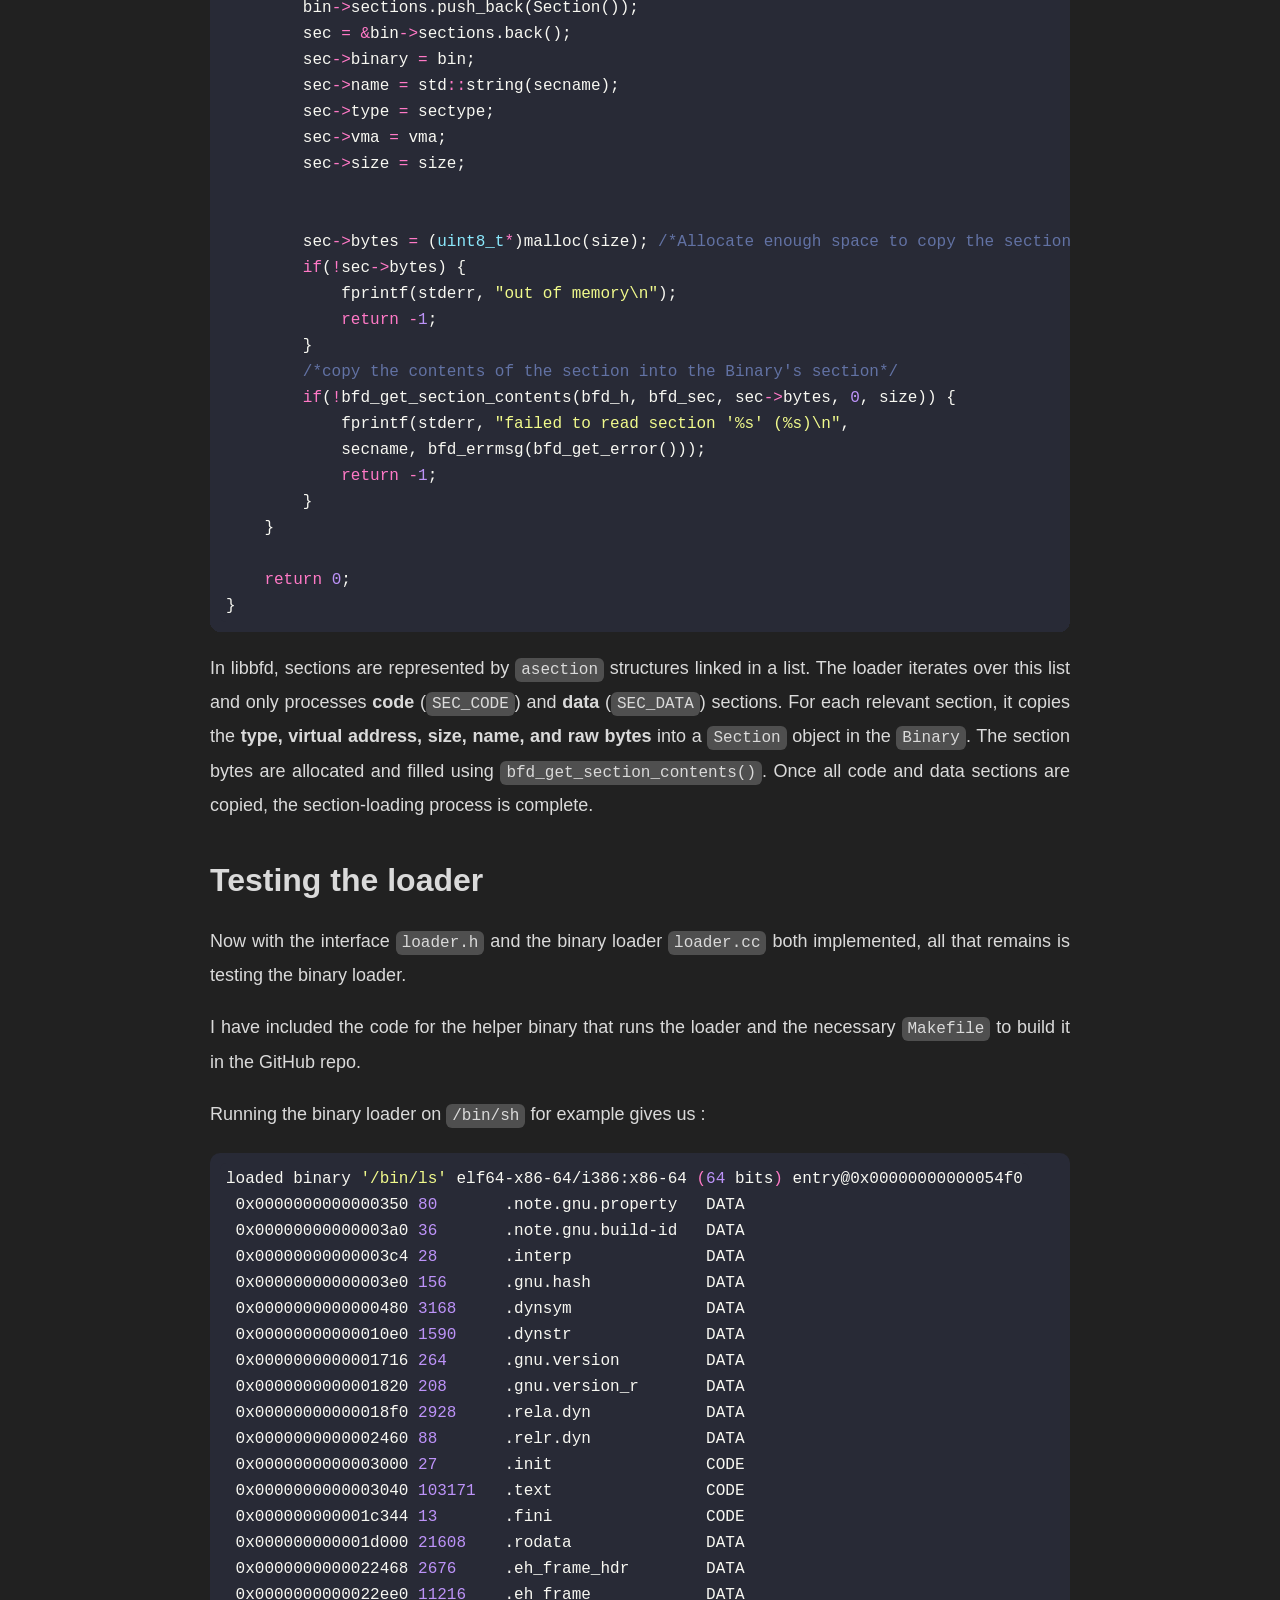
<file: posts/building-a-binary-loader/index.html>
<!DOCTYPE html>
<html lang="en">

<head>
  <title>
  Building a Binary Loader · oussachi
</title>
  <meta charset="utf-8">
<meta name="viewport" content="width=device-width, initial-scale=1.0">
<meta name="color-scheme" content="light dark">




<meta name="author" content="Dairi Oussama Abderrahmane">
<meta name="description" content="
  Introduction
  
    
    Link to heading
  

Binary loading and analysis are essential in reverse engineering, debugging, and security research. While Linux uses ELF as the standard binary format, manually parsing it is tedious and error-prone.
This project implements a custom binary loader, following the book Practical Binary Analysis, with fixes to the original code to account for changes in function signatures. It uses libbfd, the GNU Binary File Descriptor library, to handle low-level parsing. The loader only loads function symbols and code/data sections, providing a structured and reusable interface.">
<meta name="keywords" content="">



  <meta name="twitter:card" content="summary">
  <meta name="twitter:title" content="Building a Binary Loader">
  <meta name="twitter:description" content="Introduction Link to heading Binary loading and analysis are essential in reverse engineering, debugging, and security research. While Linux uses ELF as the standard binary format, manually parsing it is tedious and error-prone.
This project implements a custom binary loader, following the book Practical Binary Analysis, with fixes to the original code to account for changes in function signatures. It uses libbfd, the GNU Binary File Descriptor library, to handle low-level parsing. The loader only loads function symbols and code/data sections, providing a structured and reusable interface.">

<meta property="og:url" content="https://oussachi.github.io/posts/building-a-binary-loader/">
  <meta property="og:site_name" content="oussachi">
  <meta property="og:title" content="Building a Binary Loader">
  <meta property="og:description" content="Introduction Link to heading Binary loading and analysis are essential in reverse engineering, debugging, and security research. While Linux uses ELF as the standard binary format, manually parsing it is tedious and error-prone.
This project implements a custom binary loader, following the book Practical Binary Analysis, with fixes to the original code to account for changes in function signatures. It uses libbfd, the GNU Binary File Descriptor library, to handle low-level parsing. The loader only loads function symbols and code/data sections, providing a structured and reusable interface.">
  <meta property="og:locale" content="en_us">
  <meta property="og:type" content="article">
    <meta property="article:section" content="posts">
    <meta property="article:published_time" content="2026-02-24T00:00:00+00:00">
    <meta property="article:modified_time" content="2026-02-24T00:00:00+00:00">




<link rel="canonical" href="https://oussachi.github.io/posts/building-a-binary-loader/">


<link rel="preload" href="../../fonts/fa-brands-400.woff2" as="font" type="font/woff2" crossorigin>
<link rel="preload" href="../../fonts/fa-regular-400.woff2" as="font" type="font/woff2" crossorigin>
<link rel="preload" href="../../fonts/fa-solid-900.woff2" as="font" type="font/woff2" crossorigin>


  
  
  <link rel="stylesheet" href="../../css/coder.min.4b392a85107b91dbdabc528edf014a6ab1a30cd44cafcd5325c8efe796794fca.css" integrity="sha256-SzkqhRB7kdvavFKO3wFKarGjDNRMr81TJcjv55Z5T8o=" crossorigin="anonymous" media="screen" />






  
    
    
    <link rel="stylesheet" href="../../css/coder-dark.min.a00e6364bacbc8266ad1cc81230774a1397198f8cfb7bcba29b7d6fcb54ce57f.css" integrity="sha256-oA5jZLrLyCZq0cyBIwd0oTlxmPjPt7y6KbfW/LVM5X8=" crossorigin="anonymous" media="screen" />
  



 
  
    
    <link rel="stylesheet" href="../../css/custom.min.8d2133271be5e1d8ba666eab33ccf38c5a9783d62139e7bb8ae76053c7994984.css" integrity="sha256-jSEzJxvl4di6Zm6rM8zzjFqXg9YhOee7iudgU8eZSYQ=" crossorigin="anonymous" media="screen" />
  





<link rel="icon" type="image/svg+xml" href="../../images/favicon.svg" sizes="any">
<link rel="icon" type="image/png" href="../../images/favicon-32x32.png" sizes="32x32">
<link rel="icon" type="image/png" href="../../images/favicon-16x16.png" sizes="16x16">

<link rel="apple-touch-icon" href="../../images/apple-touch-icon.png">
<link rel="apple-touch-icon" sizes="180x180" href="../../images/apple-touch-icon.png">

<link rel="manifest" href="../../site.webmanifest">
<link rel="mask-icon" href="../../images/safari-pinned-tab.svg" color="#5bbad5">









</head>






<body class="preload-transitions colorscheme-dark">
  
<div class="float-container">
    <a id="dark-mode-toggle" class="colorscheme-toggle">
        <i class="fa-solid fa-adjust fa-fw" aria-hidden="true"></i>
    </a>
</div>


  <main class="wrapper">
    <nav class="navigation">
  <section class="container">
    
    <a class="navigation-title" href="https://oussachi.github.io/">
      oussachi
    </a>
    
    
      <input type="checkbox" id="menu-toggle" />
      <label class="menu-button float-right" for="menu-toggle">
        <i class="fa-solid fa-bars fa-fw" aria-hidden="true"></i>
      </label>
      <ul class="navigation-list">
        
          
            <li class="navigation-item">
              <a class="navigation-link " href="../../posts/">Blog</a>
            </li>
          
            <li class="navigation-item">
              <a class="navigation-link " href="../../projects/">Projects</a>
            </li>
          
            <li class="navigation-item">
              <a class="navigation-link " href="../../about/">About</a>
            </li>
          
            <li class="navigation-item">
              <a class="navigation-link " href="../../cv/">CV</a>
            </li>
          
        
        
      </ul>
    
  </section>
</nav>


    <div class="content">
      
  <section class="container post">
    <article>
      <header>
        <div class="post-title">
          <h1 class="title">
            <a class="title-link" href="https://oussachi.github.io/posts/building-a-binary-loader/">
              Building a Binary Loader
            </a>
          </h1>
        </div>
        <div class="post-meta">
          <div class="date">
            <span class="posted-on">
              <i class="fa-solid fa-calendar" aria-hidden="true"></i>
              <time datetime="2026-02-24T00:00:00Z">
                February 24, 2026
              </time>
            </span>
            <span class="reading-time">
              <i class="fa-solid fa-clock" aria-hidden="true"></i>
              12-minute read
            </span>
          </div>
          
          
          
        </div>
      </header>

      <div class="post-content">
        
        <h1 id="introduction">
  Introduction
  <a class="heading-link" href="#introduction">
    <i class="fa-solid fa-link" aria-hidden="true" title="Link to heading"></i>
    <span class="sr-only">Link to heading</span>
  </a>
</h1>
<p>Binary loading and analysis are essential in reverse engineering, debugging, and security research. While Linux uses ELF as the standard binary format, manually parsing it is tedious and error-prone.</p>
<p>This project implements a <strong>custom binary loader</strong>, following the book <em>Practical Binary Analysis</em>, with fixes to the original code to account for <strong>changes in function signatures</strong>. It uses <strong>libbfd</strong>, the GNU Binary File Descriptor library, to handle low-level parsing. The loader only loads <strong>function symbols</strong> and <strong>code/data sections</strong>, providing a structured and reusable interface.</p>
<p>The complete code for this project is available in this <strong><a href="https://github.com/oussachi/Binary-Loader"  class="external-link" target="_blank" rel="noopener">GitHub repository</a></strong> .</p>
<hr>
<h1 id="a-primer-on-the-elf-format">
  A Primer on the ELF Format
  <a class="heading-link" href="#a-primer-on-the-elf-format">
    <i class="fa-solid fa-link" aria-hidden="true" title="Link to heading"></i>
    <span class="sr-only">Link to heading</span>
  </a>
</h1>
<p>On Linux, the <strong>Executable and Linkable Format (ELF)</strong> is the standard for binaries, shared libraries, and object files. Understanding ELF is essential when building a loader.</p>
<p>An ELF file has four main components:</p>
<ol>
<li><strong>ELF Header</strong> – at the very beginning, describes file type, architecture, entry point (<code>e_entry</code>), and offsets to tables.</li>
<li><strong>Program Header Table</strong> – describes segments (memory chunks the OS loads), used at runtime.</li>
<li><strong>Sections</strong> – logical divisions like <code>.text</code>, <code>.data</code>, <code>.bss</code>, <code>.rodata</code>, used mainly at link time.</li>
<li><strong>Section Header Table</strong> – describes all sections.</li>
</ol>
<h2 id="key-sections">
  Key Sections
  <a class="heading-link" href="#key-sections">
    <i class="fa-solid fa-link" aria-hidden="true" title="Link to heading"></i>
    <span class="sr-only">Link to heading</span>
  </a>
</h2>
<ul>
<li><strong><code>.text</code></strong> – main executable code, including <code>_start</code>.</li>
<li><strong><code>.data</code> / <code>.bss</code> / <code>.rodata</code></strong> – program data: initialized, uninitialized, and read-only constants.</li>
<li><strong><code>.init</code> / <code>.fini</code></strong> – code run before and after <code>main</code>.</li>
<li><strong><code>.init_array</code> / <code>.fini_array</code></strong> – arrays of constructor/destructor function pointers.</li>
<li><strong><code>.plt</code> / <code>.got</code> / <code>.got.plt</code></strong> – support dynamic linking with lazy symbol resolution.</li>
<li><strong><code>.rel.*</code> / <code>.rela.*</code></strong> – relocation entries for addresses that need adjustment.</li>
<li><strong><code>.dynamic</code></strong> – tells the dynamic linker which libraries, tables, and init/fini functions to use.</li>
</ul>
<h2 id="segments-vs-sections">
  Segments vs Sections
  <a class="heading-link" href="#segments-vs-sections">
    <i class="fa-solid fa-link" aria-hidden="true" title="Link to heading"></i>
    <span class="sr-only">Link to heading</span>
  </a>
</h2>
<ul>
<li><strong>Sections</strong> = for linkers &amp; static analysis</li>
<li><strong>Segments</strong> = for runtime loading by the OS</li>
</ul>
<p>A segment may contain multiple sections. The loader maps segments into memory and then jumps to <code>e_entry</code>.</p>
<hr>
<h1 id="a-primer-on-libbfd">
  A Primer on libbfd
  <a class="heading-link" href="#a-primer-on-libbfd">
    <i class="fa-solid fa-link" aria-hidden="true" title="Link to heading"></i>
    <span class="sr-only">Link to heading</span>
  </a>
</h1>
<p><strong>libbfd</strong> (Binary File Descriptor library) is part of GNU Binutils and provides a uniform interface to read, inspect, and manipulate binary files across architectures and formats (ELF, PE, Mach-O, etc.).</p>
<p>Key points:</p>
<ul>
<li>
<p>Abstracts away file format details — you don’t need to parse ELF headers manually.</p>
</li>
<li>
<p>Provides functions to access <strong>sections, symbols, relocations, and segments</strong>.</p>
</li>
<li>
<p>Central objects:</p>
<ul>
<li><code>bfd</code> → represents an open binary file.</li>
<li><code>asection</code> → represents a section in the binary.</li>
<li><code>symbol_table</code> → contains symbols (functions, globals).</li>
</ul>
</li>
<li>
<p>Typical workflow:</p>
<ol>
<li>Open a file with <code>bfd_openr</code>.</li>
<li>Check format using <code>bfd_check_format</code>.</li>
<li>Read sections with <code>bfd_get_section_by_name</code> or iterate over all.</li>
<li>Read symbols with <code>bfd_canonicalize_symtab</code>.</li>
</ol>
</li>
</ul>
<p>Essentially, libbfd acts as a <strong>cross-format parser</strong>, letting you focus on loader logic rather than binary quirks.</p>
<hr>
<h1 id="designing-the-loader-interface">
  Designing the Loader Interface
  <a class="heading-link" href="#designing-the-loader-interface">
    <i class="fa-solid fa-link" aria-hidden="true" title="Link to heading"></i>
    <span class="sr-only">Link to heading</span>
  </a>
</h1>
<p>Before implementing the loader, we define a clean API.</p>
<p>This loader is <strong>not</strong> a dynamic loader like the OS provides. We’re building a loader for <strong>static analysis tools</strong>, something that parses binaries and exposes their structure in a simple, reusable way, and thus two important design decisions are :</p>
<ol>
<li><strong>Hide libbfd completely.</strong>
The interface must not expose any <code>bfd</code> types or functions.</li>
<li><strong>Keep it minimal.</strong>
Only expose what analysis tools actually need: sections, symbols, entry point, architecture, etc..</li>
</ol>
<p>The API revolves around three classes: <code>Binary</code>, <code>Section</code>, and <code>Symbol</code>.</p>
<h2 id="core-abstractions">
  Core Abstractions
  <a class="heading-link" href="#core-abstractions">
    <i class="fa-solid fa-link" aria-hidden="true" title="Link to heading"></i>
    <span class="sr-only">Link to heading</span>
  </a>
</h2>
<h3 id="symbol">
  <code>Symbol</code>
  <a class="heading-link" href="#symbol">
    <i class="fa-solid fa-link" aria-hidden="true" title="Link to heading"></i>
    <span class="sr-only">Link to heading</span>
  </a>
</h3>
<p>Represents a function or global symbol.</p>
<div class="highlight"><pre tabindex="0" style="color:#f8f8f2;background-color:#282a36;-moz-tab-size:4;-o-tab-size:4;tab-size:4;-webkit-text-size-adjust:none;"><code class="language-cpp" data-lang="cpp"><span style="display:flex;"><span><span style="color:#ff79c6">class</span> <span style="color:#50fa7b">Symbol</span> {
</span></span><span style="display:flex;"><span>    <span style="color:#ff79c6">public</span><span style="color:#ff79c6">:</span>
</span></span><span style="display:flex;"><span>    <span style="color:#ff79c6">enum</span> <span style="color:#50fa7b">SymbolType</span> {
</span></span><span style="display:flex;"><span>        SYM_TYPE_UKN <span style="color:#ff79c6">=</span> <span style="color:#bd93f9">0</span>,
</span></span><span style="display:flex;"><span>        SYM_TYPE_FUNC <span style="color:#ff79c6">=</span> <span style="color:#bd93f9">1</span>
</span></span><span style="display:flex;"><span>    };
</span></span><span style="display:flex;"><span>    Symbol() <span style="color:#ff79c6">:</span> type(SYM_TYPE_UKN), name(), addr(<span style="color:#bd93f9">0</span>) {}
</span></span><span style="display:flex;"><span>
</span></span><span style="display:flex;"><span>    SymbolType type;
</span></span><span style="display:flex;"><span>    std<span style="color:#ff79c6">::</span>string name;
</span></span><span style="display:flex;"><span>    <span style="color:#8be9fd">uint64_t</span> addr; <span style="color:#6272a4">/*start address*/</span>
</span></span><span style="display:flex;"><span>};
</span></span></code></pre></div><p>Binaries may contain many symbol types, but the loader intentionally simplifies this.</p>
<p>Only <strong>function symbols</strong> are exposed, each Symbol contains a <code>type</code> (<code>SYM_TYPE_FUNC</code>), <code>name</code> and an <code>addr</code> (function start address).</p>
<hr>
<h3 id="section">
  <code>Section</code>
  <a class="heading-link" href="#section">
    <i class="fa-solid fa-link" aria-hidden="true" title="Link to heading"></i>
    <span class="sr-only">Link to heading</span>
  </a>
</h3>
<p>Represents a binary section.</p>
<div class="highlight"><pre tabindex="0" style="color:#f8f8f2;background-color:#282a36;-moz-tab-size:4;-o-tab-size:4;tab-size:4;-webkit-text-size-adjust:none;"><code class="language-cpp" data-lang="cpp"><span style="display:flex;"><span><span style="color:#ff79c6">class</span> <span style="color:#50fa7b">Section</span> {
</span></span><span style="display:flex;"><span>    <span style="color:#ff79c6">public</span><span style="color:#ff79c6">:</span>
</span></span><span style="display:flex;"><span>    <span style="color:#ff79c6">enum</span> <span style="color:#50fa7b">SectionType</span> {
</span></span><span style="display:flex;"><span>        SEC_TYPE_NONE <span style="color:#ff79c6">=</span> <span style="color:#bd93f9">0</span>,
</span></span><span style="display:flex;"><span>        SEC_TYPE_CODE <span style="color:#ff79c6">=</span> <span style="color:#bd93f9">1</span>,
</span></span><span style="display:flex;"><span>        SEC_TYPE_DATA <span style="color:#ff79c6">=</span> <span style="color:#bd93f9">2</span>
</span></span><span style="display:flex;"><span>    };
</span></span><span style="display:flex;"><span>
</span></span><span style="display:flex;"><span>    Section() <span style="color:#ff79c6">:</span> binary(<span style="color:#8be9fd;font-style:italic">NULL</span>), type(SEC_TYPE_NONE), vma(<span style="color:#bd93f9">0</span>), size(<span style="color:#bd93f9">0</span>), bytes(<span style="color:#8be9fd;font-style:italic">NULL</span>) {}
</span></span><span style="display:flex;"><span>
</span></span><span style="display:flex;"><span>    <span style="color:#8be9fd">bool</span> <span style="color:#50fa7b">contains</span>(<span style="color:#8be9fd">uint64_t</span> addr) {
</span></span><span style="display:flex;"><span>        <span style="color:#ff79c6">return</span> (addr <span style="color:#ff79c6">&gt;=</span> vma) <span style="color:#ff79c6">&amp;&amp;</span> (addr<span style="color:#ff79c6">-</span> vma <span style="color:#ff79c6">&lt;</span> size);
</span></span><span style="display:flex;"><span>    }
</span></span><span style="display:flex;"><span>
</span></span><span style="display:flex;"><span>    Binary <span style="color:#ff79c6">*</span>binary;
</span></span><span style="display:flex;"><span>    std<span style="color:#ff79c6">::</span>string name;
</span></span><span style="display:flex;"><span>    SectionType type;
</span></span><span style="display:flex;"><span>    <span style="color:#8be9fd">uint64_t</span> vma; <span style="color:#6272a4">/*start address*/</span>
</span></span><span style="display:flex;"><span>    <span style="color:#8be9fd">uint64_t</span> size;
</span></span><span style="display:flex;"><span>    <span style="color:#8be9fd">uint8_t</span> <span style="color:#ff79c6">*</span>bytes;
</span></span><span style="display:flex;"><span>};
</span></span></code></pre></div><p>It stores the following fields : <code>name</code>, <code>type</code> (<code>SEC_TYPE_CODE</code> or <code>SEC_TYPE_DATA</code>), <code>vma</code> (starting virtual address), <code>size</code>, <code>bytes</code> (raw contents) and a pointer back to its parent Binary.</p>
<p>A key helper method:</p>
<div class="highlight"><pre tabindex="0" style="color:#f8f8f2;background-color:#282a36;-moz-tab-size:4;-o-tab-size:4;tab-size:4;-webkit-text-size-adjust:none;"><code class="language-cpp" data-lang="cpp"><span style="display:flex;"><span><span style="color:#8be9fd">bool</span> <span style="color:#50fa7b">contains</span>(<span style="color:#8be9fd">uint64_t</span> addr);
</span></span></code></pre></div><p>This checks whether an address falls inside the section, which proves useful during disassembly and analysis when resolving instruction addresses.</p>
<hr>
<h3 id="binary">
  <code>Binary</code>
  <a class="heading-link" href="#binary">
    <i class="fa-solid fa-link" aria-hidden="true" title="Link to heading"></i>
    <span class="sr-only">Link to heading</span>
  </a>
</h3>
<p>This is the main container.</p>
<div class="highlight"><pre tabindex="0" style="color:#f8f8f2;background-color:#282a36;-moz-tab-size:4;-o-tab-size:4;tab-size:4;-webkit-text-size-adjust:none;"><code class="language-cpp" data-lang="cpp"><span style="display:flex;"><span><span style="color:#ff79c6">class</span> <span style="color:#50fa7b">Binary</span> {
</span></span><span style="display:flex;"><span>    <span style="color:#ff79c6">public</span><span style="color:#ff79c6">:</span>
</span></span><span style="display:flex;"><span>    <span style="color:#ff79c6">enum</span> <span style="color:#50fa7b">BinaryType</span> {
</span></span><span style="display:flex;"><span>        BIN_TYPE_AUTO <span style="color:#ff79c6">=</span> <span style="color:#bd93f9">0</span>,
</span></span><span style="display:flex;"><span>        BIN_TYPE_ELF <span style="color:#ff79c6">=</span> <span style="color:#bd93f9">1</span>,
</span></span><span style="display:flex;"><span>        BIN_TYPE_PE <span style="color:#ff79c6">=</span> <span style="color:#bd93f9">2</span>
</span></span><span style="display:flex;"><span>    };
</span></span><span style="display:flex;"><span>    <span style="color:#ff79c6">enum</span> <span style="color:#50fa7b">BinaryArch</span> {
</span></span><span style="display:flex;"><span>        ARCH_NONE <span style="color:#ff79c6">=</span> <span style="color:#bd93f9">0</span>,
</span></span><span style="display:flex;"><span>        ARCH_X86 <span style="color:#ff79c6">=</span> <span style="color:#bd93f9">1</span>
</span></span><span style="display:flex;"><span>    };
</span></span><span style="display:flex;"><span>
</span></span><span style="display:flex;"><span>    Binary() <span style="color:#ff79c6">:</span> type(BIN_TYPE_AUTO), arch(ARCH_NONE), bits(<span style="color:#bd93f9">0</span>), entry(<span style="color:#bd93f9">0</span>) {}
</span></span><span style="display:flex;"><span>
</span></span><span style="display:flex;"><span>    Section <span style="color:#ff79c6">*</span><span style="color:#50fa7b">get_text_section</span>() {
</span></span><span style="display:flex;"><span>        <span style="color:#ff79c6">for</span>(<span style="color:#ff79c6">auto</span> <span style="color:#ff79c6">&amp;</span><span style="color:#8be9fd;font-style:italic">s</span> : sections) <span style="color:#ff79c6">if</span>(s.name <span style="color:#ff79c6">==</span> <span style="color:#f1fa8c">&#34;.text&#34;</span>) 
</span></span><span style="display:flex;"><span>            <span style="color:#ff79c6">return</span> <span style="color:#ff79c6">&amp;</span>s; 
</span></span><span style="display:flex;"><span>        <span style="color:#ff79c6">return</span> <span style="color:#8be9fd;font-style:italic">NULL</span>;
</span></span><span style="display:flex;"><span>    }
</span></span><span style="display:flex;"><span>
</span></span><span style="display:flex;"><span>    std<span style="color:#ff79c6">::</span>string filename;
</span></span><span style="display:flex;"><span>    BinaryType type;
</span></span><span style="display:flex;"><span>    std<span style="color:#ff79c6">::</span>string type_str;
</span></span><span style="display:flex;"><span>    BinaryArch arch;
</span></span><span style="display:flex;"><span>    std<span style="color:#ff79c6">::</span>string arch_str;
</span></span><span style="display:flex;"><span>    <span style="color:#8be9fd">unsigned</span> bits;
</span></span><span style="display:flex;"><span>    <span style="color:#8be9fd">uint64_t</span> entry;
</span></span><span style="display:flex;"><span>    std<span style="color:#ff79c6">::</span>vector<span style="color:#ff79c6">&lt;</span>Section<span style="color:#ff79c6">&gt;</span> sections;
</span></span><span style="display:flex;"><span>    std<span style="color:#ff79c6">::</span>vector<span style="color:#ff79c6">&lt;</span>Symbol<span style="color:#ff79c6">&gt;</span> symbols;
</span></span><span style="display:flex;"><span>};
</span></span></code></pre></div><p>It stores:</p>
<ul>
<li>Architecture</li>
<li>Bitness</li>
<li>Entry point</li>
<li>Sections</li>
<li>Symbols</li>
</ul>
<p>There’s also a convenience function:</p>
<div class="highlight"><pre tabindex="0" style="color:#f8f8f2;background-color:#282a36;-moz-tab-size:4;-o-tab-size:4;tab-size:4;-webkit-text-size-adjust:none;"><code class="language-cpp" data-lang="cpp"><span style="display:flex;"><span>Section <span style="color:#ff79c6">*</span><span style="color:#50fa7b">get_text_section</span>();
</span></span></code></pre></div><p>Which simplifies access to executable code.</p>
<hr>
<h2 id="loader-entry-points">
  Loader Entry Points
  <a class="heading-link" href="#loader-entry-points">
    <i class="fa-solid fa-link" aria-hidden="true" title="Link to heading"></i>
    <span class="sr-only">Link to heading</span>
  </a>
</h2>
<p>Two functions complete the interface:</p>
<div class="highlight"><pre tabindex="0" style="color:#f8f8f2;background-color:#282a36;-moz-tab-size:4;-o-tab-size:4;tab-size:4;-webkit-text-size-adjust:none;"><code class="language-cpp" data-lang="cpp"><span style="display:flex;"><span><span style="color:#8be9fd">int</span> <span style="color:#50fa7b">load_binary</span>(std<span style="color:#ff79c6">::</span>string <span style="color:#ff79c6">&amp;</span>fname, Binary <span style="color:#ff79c6">*</span>bin, Binary<span style="color:#ff79c6">::</span>BinaryType type);
</span></span><span style="display:flex;"><span><span style="color:#8be9fd">void</span> <span style="color:#50fa7b">unload_binary</span>(Binary <span style="color:#ff79c6">*</span>bin);
</span></span></code></pre></div><p>These abstract away:</p>
<ul>
<li>Opening the file</li>
<li>Parsing format details</li>
<li>Extracting sections and symbols</li>
<li>Cleaning up memory</li>
</ul>
<p>This loader interface is declared in <code>loader.h</code>, while <code>load_binary()</code> and <code>unload_binary()</code> are implemented in <code>loader.cc</code>.</p>
<hr>
<h1 id="writing-the-binary-loader">
  Writing the binary loader
  <a class="heading-link" href="#writing-the-binary-loader">
    <i class="fa-solid fa-link" aria-hidden="true" title="Link to heading"></i>
    <span class="sr-only">Link to heading</span>
  </a>
</h1>
<p>With the interface out of the way, we start implementing the <code>load_binary()</code> and <code>unload_binary()</code> functions, the two entry point functions exposed by the loader interface.</p>
<div class="highlight"><pre tabindex="0" style="color:#f8f8f2;background-color:#282a36;-moz-tab-size:4;-o-tab-size:4;tab-size:4;-webkit-text-size-adjust:none;"><code class="language-cpp" data-lang="cpp"><span style="display:flex;"><span><span style="color:#8be9fd">int</span> <span style="color:#50fa7b">load_binary</span>(std<span style="color:#ff79c6">::</span>string <span style="color:#ff79c6">&amp;</span>fname, Binary <span style="color:#ff79c6">*</span>bin, Binary<span style="color:#ff79c6">::</span>BinaryType type) {
</span></span><span style="display:flex;"><span>    <span style="color:#ff79c6">return</span> load_binary_bfd(fname, bin, type);
</span></span><span style="display:flex;"><span>}
</span></span><span style="display:flex;"><span>
</span></span><span style="display:flex;"><span><span style="color:#8be9fd">void</span> <span style="color:#50fa7b">unload_binary</span>(Binary <span style="color:#ff79c6">*</span>bin) {
</span></span><span style="display:flex;"><span>    size_t i;
</span></span><span style="display:flex;"><span>    Section <span style="color:#ff79c6">*</span>sec;
</span></span><span style="display:flex;"><span>
</span></span><span style="display:flex;"><span>    <span style="color:#ff79c6">for</span>(i <span style="color:#ff79c6">=</span> <span style="color:#bd93f9">0</span>; i <span style="color:#ff79c6">&lt;</span> bin<span style="color:#ff79c6">-&gt;</span>sections.size(); i<span style="color:#ff79c6">++</span>) {
</span></span><span style="display:flex;"><span>        sec <span style="color:#ff79c6">=</span> <span style="color:#ff79c6">&amp;</span>bin<span style="color:#ff79c6">-&gt;</span>sections[i];
</span></span><span style="display:flex;"><span>        <span style="color:#ff79c6">if</span>(sec<span style="color:#ff79c6">-&gt;</span>bytes) {
</span></span><span style="display:flex;"><span>            free(sec<span style="color:#ff79c6">-&gt;</span>bytes);
</span></span><span style="display:flex;"><span>        }
</span></span><span style="display:flex;"><span>    }
</span></span><span style="display:flex;"><span>}
</span></span></code></pre></div><p><code>load_binary()</code> parses a binary file and fills a <code>Binary</code> object, but it delegates the actual work to <code>load_binary_bfd()</code>. Conversely, <code>unload_binary()</code> simply frees any dynamically allocated memory, which in practice is just the bytes arrays of each <code>Section</code>. Loading is more complex, so it’s handled separately with libbfd.</p>
<p>Before parsing and loading the binary, we have to open it and so we implement <code>open_bfd()</code></p>
<div class="highlight"><pre tabindex="0" style="color:#f8f8f2;background-color:#282a36;-moz-tab-size:4;-o-tab-size:4;tab-size:4;-webkit-text-size-adjust:none;"><code class="language-cpp" data-lang="cpp"><span style="display:flex;"><span><span style="color:#6272a4">// Used to open a binary
</span></span></span><span style="display:flex;"><span><span style="color:#ff79c6">static</span> bfd<span style="color:#ff79c6">*</span> <span style="color:#50fa7b">open_bfd</span>(std<span style="color:#ff79c6">::</span>string <span style="color:#ff79c6">&amp;</span>fname) {
</span></span><span style="display:flex;"><span>    <span style="color:#ff79c6">static</span> <span style="color:#8be9fd">int</span> bfd_inited <span style="color:#ff79c6">=</span> <span style="color:#bd93f9">0</span>;
</span></span><span style="display:flex;"><span>    bfd <span style="color:#ff79c6">*</span>bfd_h;
</span></span><span style="display:flex;"><span>
</span></span><span style="display:flex;"><span>    <span style="color:#ff79c6">if</span>(<span style="color:#ff79c6">!</span>bfd_inited) {
</span></span><span style="display:flex;"><span>        <span style="color:#6272a4">// A function used to initialize bfd&#39;s &#34;magical&#34; internal data structure
</span></span></span><span style="display:flex;"><span>        <span style="color:#6272a4">// This initialization is tracked with the variable bfd_inited
</span></span></span><span style="display:flex;"><span>        bfd_init();
</span></span><span style="display:flex;"><span>        bfd_inited <span style="color:#ff79c6">=</span> <span style="color:#bd93f9">1</span>;
</span></span><span style="display:flex;"><span>    }
</span></span><span style="display:flex;"><span>
</span></span><span style="display:flex;"><span>    <span style="color:#6272a4">/*A function used to open the binary file by name, returns a pointer to the file handle of type
</span></span></span><span style="display:flex;"><span><span style="color:#6272a4">    bfd which is libbfd&#39;s root data structure */</span>
</span></span><span style="display:flex;"><span>    bfd_h <span style="color:#ff79c6">=</span> bfd_openr(fname.c_str(), <span style="color:#8be9fd;font-style:italic">NULL</span>);
</span></span><span style="display:flex;"><span>
</span></span><span style="display:flex;"><span>    <span style="color:#ff79c6">if</span>(<span style="color:#ff79c6">!</span>bfd_h) {
</span></span><span style="display:flex;"><span>        fprintf(stderr, <span style="color:#f1fa8c">&#34;failed to open binary &#39;%s&#39; (%s)</span><span style="color:#f1fa8c">\n</span><span style="color:#f1fa8c">&#34;</span>,
</span></span><span style="display:flex;"><span>        <span style="color:#6272a4">/*bfd_get_error() gets the most recent error and returns a bfd_error_type object, which is 
</span></span></span><span style="display:flex;"><span><span style="color:#6272a4">        translated to a string by bfd_errmsg()*/</span>
</span></span><span style="display:flex;"><span>        fname.c_str(), bfd_errmsg(bfd_get_error()));
</span></span><span style="display:flex;"><span>        <span style="color:#ff79c6">return</span> <span style="color:#8be9fd;font-style:italic">NULL</span>;
</span></span><span style="display:flex;"><span>    }
</span></span><span style="display:flex;"><span>
</span></span><span style="display:flex;"><span>    <span style="color:#6272a4">/*bfd_check_format() checks the format of the given file -object, core or archive- 
</span></span></span><span style="display:flex;"><span><span style="color:#6272a4">    a bfd_object is either a binary, relocatable object or shared library*/</span>
</span></span><span style="display:flex;"><span>    <span style="color:#ff79c6">if</span>(<span style="color:#ff79c6">!</span>bfd_check_format(bfd_h, bfd_object)) {
</span></span><span style="display:flex;"><span>        fprintf(stderr, <span style="color:#f1fa8c">&#34;file &#39;%s&#39; does not look like an executable (%s)</span><span style="color:#f1fa8c">\n</span><span style="color:#f1fa8c">&#34;</span>,
</span></span><span style="display:flex;"><span>        fname.c_str(), bfd_errmsg(bfd_get_error()));
</span></span><span style="display:flex;"><span>        <span style="color:#ff79c6">return</span> <span style="color:#8be9fd;font-style:italic">NULL</span>;
</span></span><span style="display:flex;"><span>    }
</span></span><span style="display:flex;"><span>
</span></span><span style="display:flex;"><span>    <span style="color:#6272a4">/* Some versions of bfd_check_format pessimistically set a wrong_format
</span></span></span><span style="display:flex;"><span><span style="color:#6272a4">    * error before detecting the format and then neglect to unset it once
</span></span></span><span style="display:flex;"><span><span style="color:#6272a4">    * the format has been detected. We unset it manually to prevent problems.
</span></span></span><span style="display:flex;"><span><span style="color:#6272a4">    */</span>
</span></span><span style="display:flex;"><span>
</span></span><span style="display:flex;"><span>    bfd_set_error(bfd_error_no_error);
</span></span><span style="display:flex;"><span>
</span></span><span style="display:flex;"><span>    <span style="color:#6272a4">/*The flavour in this function is simply the type of the binary -ELF,PE...-
</span></span></span><span style="display:flex;"><span><span style="color:#6272a4">    if the flavour is unknown it exists with an error message*/</span>
</span></span><span style="display:flex;"><span>    <span style="color:#ff79c6">if</span>(bfd_get_flavour(bfd_h) <span style="color:#ff79c6">==</span> bfd_target_unknown_flavour) {
</span></span><span style="display:flex;"><span>        fprintf(stderr, <span style="color:#f1fa8c">&#34;unrecognized format for binary &#39;%s&#39; (%s)</span><span style="color:#f1fa8c">\n</span><span style="color:#f1fa8c">&#34;</span>,
</span></span><span style="display:flex;"><span>        fname.c_str(), bfd_errmsg(bfd_get_error()));
</span></span><span style="display:flex;"><span>        <span style="color:#ff79c6">return</span> <span style="color:#8be9fd;font-style:italic">NULL</span>;
</span></span><span style="display:flex;"><span>    }
</span></span><span style="display:flex;"><span>
</span></span><span style="display:flex;"><span>    <span style="color:#ff79c6">return</span> bfd_h;
</span></span><span style="display:flex;"><span>}
</span></span></code></pre></div><p>We won’t go too much into the details of the functions and code, but essentially, <code>open_bfd</code> uses libbfd to open a binary and return a handle for further processing. It initializes libbfd (once per program), opens the file with <code>bfd_openr</code>, and checks for errors using <code>bfd_get_error</code> and <code>bfd_errmsg</code>. The function then verifies that the file is a valid object (<code>bfd_check_format</code>) and that its binary “flavor” is recognized (ELF or PE) using <code>bfd_get_flavour</code>. If all checks pass, it returns a valid <code>bfd</code> handle ready for extracting metadata, symbols, and sections.</p>
<h1 id="extracting-binary-metadata">
  Extracting binary metadata
  <a class="heading-link" href="#extracting-binary-metadata">
    <i class="fa-solid fa-link" aria-hidden="true" title="Link to heading"></i>
    <span class="sr-only">Link to heading</span>
  </a>
</h1>
<p>Now with the binary open, it’s time to start parsing and loading it. The implementation of the <code>load_binary_bfd()</code> function follows, which is the function that handles all the actual parsing and loading work on behalf of the <code>load_binary()</code> function.</p>
<div class="highlight"><pre tabindex="0" style="color:#f8f8f2;background-color:#282a36;-moz-tab-size:4;-o-tab-size:4;tab-size:4;-webkit-text-size-adjust:none;"><code class="language-cpp" data-lang="cpp"><span style="display:flex;"><span><span style="color:#ff79c6">static</span> <span style="color:#8be9fd">int</span> <span style="color:#50fa7b">load_binary_bfd</span>(std<span style="color:#ff79c6">::</span>string <span style="color:#ff79c6">&amp;</span>fname, Binary <span style="color:#ff79c6">*</span>bin, Binary<span style="color:#ff79c6">::</span>BinaryType type) {
</span></span><span style="display:flex;"><span>    <span style="color:#8be9fd">int</span> ret;
</span></span><span style="display:flex;"><span>    bfd <span style="color:#ff79c6">*</span>bfd_h;
</span></span><span style="display:flex;"><span>    <span style="color:#ff79c6">const</span> bfd_arch_info_type <span style="color:#ff79c6">*</span>bfd_info;
</span></span><span style="display:flex;"><span>
</span></span><span style="display:flex;"><span>    bfd_h <span style="color:#ff79c6">=</span> <span style="color:#8be9fd;font-style:italic">NULL</span>;
</span></span><span style="display:flex;"><span>    <span style="color:#6272a4">/*Binary is opened using the previously defined open_bfd function*/</span>
</span></span><span style="display:flex;"><span>    bfd_h <span style="color:#ff79c6">=</span> open_bfd(fname);
</span></span><span style="display:flex;"><span>    <span style="color:#ff79c6">if</span>(<span style="color:#ff79c6">!</span>bfd_h) {
</span></span><span style="display:flex;"><span>        <span style="color:#ff79c6">goto</span> fail;
</span></span><span style="display:flex;"><span>    }
</span></span><span style="display:flex;"><span>
</span></span><span style="display:flex;"><span>    <span style="color:#6272a4">/*Some of the binary&#39;s properties are set*/</span>
</span></span><span style="display:flex;"><span>    bin<span style="color:#ff79c6">-&gt;</span>filename <span style="color:#ff79c6">=</span> std<span style="color:#ff79c6">::</span>string(fname);
</span></span><span style="display:flex;"><span>    bin<span style="color:#ff79c6">-&gt;</span>entry <span style="color:#ff79c6">=</span> bfd_get_start_address(bfd_h);
</span></span><span style="display:flex;"><span>    bin<span style="color:#ff79c6">-&gt;</span>type_str <span style="color:#ff79c6">=</span> std<span style="color:#ff79c6">::</span>string(bfd_h<span style="color:#ff79c6">-&gt;</span>xvec<span style="color:#ff79c6">-&gt;</span>name);
</span></span><span style="display:flex;"><span>
</span></span><span style="display:flex;"><span>    <span style="color:#6272a4">/*The xvec field gives us access to the bfd_target strcuture which includes
</span></span></span><span style="display:flex;"><span><span style="color:#6272a4">    data about the type of the binary*/</span>
</span></span><span style="display:flex;"><span>    <span style="color:#ff79c6">switch</span>(bfd_h<span style="color:#ff79c6">-&gt;</span>xvec<span style="color:#ff79c6">-&gt;</span>flavour){
</span></span><span style="display:flex;"><span>        <span style="color:#ff79c6">case</span> <span style="color:#8be9fd;font-style:italic">bfd_target_elf_flavour</span>:
</span></span><span style="display:flex;"><span>            bin<span style="color:#ff79c6">-&gt;</span>type <span style="color:#ff79c6">=</span> Binary<span style="color:#ff79c6">::</span>BIN_TYPE_ELF;
</span></span><span style="display:flex;"><span>            <span style="color:#ff79c6">break</span>;
</span></span><span style="display:flex;"><span>        <span style="color:#ff79c6">case</span> <span style="color:#8be9fd;font-style:italic">bfd_target_coff_flavour</span>:
</span></span><span style="display:flex;"><span>            bin<span style="color:#ff79c6">-&gt;</span>type <span style="color:#ff79c6">=</span> Binary<span style="color:#ff79c6">::</span>BIN_TYPE_PE;
</span></span><span style="display:flex;"><span>            <span style="color:#ff79c6">break</span>;
</span></span><span style="display:flex;"><span>        <span style="color:#ff79c6">case</span> <span style="color:#8be9fd;font-style:italic">bfd_target_unknown_flavour</span>:
</span></span><span style="display:flex;"><span>        <span style="color:#ff79c6">default</span><span style="color:#ff79c6">:</span>
</span></span><span style="display:flex;"><span>            fprintf(stderr, <span style="color:#f1fa8c">&#34;unsupported binary type (%s)</span><span style="color:#f1fa8c">\n</span><span style="color:#f1fa8c">&#34;</span>, bfd_h<span style="color:#ff79c6">-&gt;</span>xvec<span style="color:#ff79c6">-&gt;</span>name);
</span></span><span style="display:flex;"><span>            <span style="color:#ff79c6">goto</span> fail;
</span></span><span style="display:flex;"><span>    }
</span></span><span style="display:flex;"><span>
</span></span><span style="display:flex;"><span>    bfd_info <span style="color:#ff79c6">=</span> bfd_get_arch_info(bfd_h);
</span></span><span style="display:flex;"><span>    bin<span style="color:#ff79c6">-&gt;</span>arch_str <span style="color:#ff79c6">=</span> std<span style="color:#ff79c6">::</span>string(bfd_info<span style="color:#ff79c6">-&gt;</span>printable_name);
</span></span><span style="display:flex;"><span>
</span></span><span style="display:flex;"><span>    <span style="color:#6272a4">/*We here use the structure returned by bfd_get_arch_info to get data about
</span></span></span><span style="display:flex;"><span><span style="color:#6272a4">    the architecture and then decide the binary&#39;s arch*/</span>
</span></span><span style="display:flex;"><span>    <span style="color:#ff79c6">switch</span>(bfd_info<span style="color:#ff79c6">-&gt;</span>mach){
</span></span><span style="display:flex;"><span>        <span style="color:#ff79c6">case</span> <span style="color:#8be9fd;font-style:italic">bfd_mach_i386_i386</span>:
</span></span><span style="display:flex;"><span>            bin<span style="color:#ff79c6">-&gt;</span>arch <span style="color:#ff79c6">=</span> Binary<span style="color:#ff79c6">::</span>ARCH_X86;
</span></span><span style="display:flex;"><span>            bin<span style="color:#ff79c6">-&gt;</span>bits <span style="color:#ff79c6">=</span> <span style="color:#bd93f9">32</span>;
</span></span><span style="display:flex;"><span>            <span style="color:#ff79c6">break</span>;
</span></span><span style="display:flex;"><span>        <span style="color:#ff79c6">case</span> <span style="color:#8be9fd;font-style:italic">bfd_mach_x86_64</span>:
</span></span><span style="display:flex;"><span>            bin<span style="color:#ff79c6">-&gt;</span>arch <span style="color:#ff79c6">=</span> Binary<span style="color:#ff79c6">::</span>ARCH_X86;
</span></span><span style="display:flex;"><span>            bin<span style="color:#ff79c6">-&gt;</span>bits <span style="color:#ff79c6">=</span> <span style="color:#bd93f9">64</span>;
</span></span><span style="display:flex;"><span>            <span style="color:#ff79c6">break</span>;
</span></span><span style="display:flex;"><span>        <span style="color:#ff79c6">default</span><span style="color:#ff79c6">:</span>
</span></span><span style="display:flex;"><span>            fprintf(stderr, <span style="color:#f1fa8c">&#34;unsupported architecture (%s)</span><span style="color:#f1fa8c">\n</span><span style="color:#f1fa8c">&#34;</span>,
</span></span><span style="display:flex;"><span>                bfd_info<span style="color:#ff79c6">-&gt;</span>printable_name); 
</span></span><span style="display:flex;"><span>            <span style="color:#ff79c6">goto</span> fail;
</span></span><span style="display:flex;"><span>    }
</span></span><span style="display:flex;"><span>    <span style="color:#6272a4">/* Symbol handling is best effort only as they may not be present*/</span>
</span></span><span style="display:flex;"><span>    load_symbols_bfd(bfd_h, bin);
</span></span><span style="display:flex;"><span>    load_dynsym_bfd(bfd_h, bin);
</span></span><span style="display:flex;"><span>
</span></span><span style="display:flex;"><span>    <span style="color:#ff79c6">if</span>(load_sections_bfd(bfd_h, bin) <span style="color:#ff79c6">&lt;</span> <span style="color:#bd93f9">0</span>) <span style="color:#ff79c6">goto</span> fail;
</span></span><span style="display:flex;"><span>
</span></span><span style="display:flex;"><span>    ret <span style="color:#ff79c6">=</span> <span style="color:#bd93f9">0</span>;
</span></span><span style="display:flex;"><span>    <span style="color:#ff79c6">goto</span> cleanup;
</span></span><span style="display:flex;"><span>
</span></span><span style="display:flex;"><span>    <span style="color:#8be9fd;font-style:italic">fail</span>:
</span></span><span style="display:flex;"><span>        ret <span style="color:#ff79c6">=</span> <span style="color:#ff79c6">-</span><span style="color:#bd93f9">1</span>;
</span></span><span style="display:flex;"><span>
</span></span><span style="display:flex;"><span>    <span style="color:#8be9fd;font-style:italic">cleanup</span>:
</span></span><span style="display:flex;"><span>        <span style="color:#ff79c6">if</span>(bfd_h) bfd_close(bfd_h);
</span></span><span style="display:flex;"><span>
</span></span><span style="display:flex;"><span>    <span style="color:#ff79c6">return</span> ret;
</span></span><span style="display:flex;"><span>}
</span></span></code></pre></div><p><code>load_binary_bfd()</code> starts by opening the binary with <code>open_bfd()</code> and obtaining a <code>bfd</code> handle. It then fills the <code>Binary</code> object with basic information: filename, entry point (<code>bfd_get_start_address</code>), binary type (ELF or PE via <code>bfd_h-&gt;xvec-&gt;flavour</code>), and architecture (using <code>bfd_get_arch_info</code> and the <code>mach</code> field to distinguish 32- vs 64-bit x86). After setting these properties, the loader delegates symbol and section extraction to specialized functions <code>load_symbols_bfd()</code>, <code>load_dynsym_bfd()</code>, and <code>load_sections_bfd()</code>, which we&rsquo;ll implement in  a bit. Once all data is copied into the <code>Binary</code> object, the <code>bfd</code> handle is closed with <code>bfd_close</code>, even if an error occurs during loading.</p>
<hr>
<h1 id="loading-symbols">
  Loading symbols
  <a class="heading-link" href="#loading-symbols">
    <i class="fa-solid fa-link" aria-hidden="true" title="Link to heading"></i>
    <span class="sr-only">Link to heading</span>
  </a>
</h1>
<p>Now we&rsquo;ll discuss loading both static and dynamic symbols, the following function <code>load_symbols_bfd()</code> loads the static symbol table</p>
<div class="highlight"><pre tabindex="0" style="color:#f8f8f2;background-color:#282a36;-moz-tab-size:4;-o-tab-size:4;tab-size:4;-webkit-text-size-adjust:none;"><code class="language-cpp" data-lang="cpp"><span style="display:flex;"><span><span style="color:#6272a4">/*Function used to load the symbols, a symbol is represented by the asymbol struct
</span></span></span><span style="display:flex;"><span><span style="color:#6272a4">a symbol table is a asymbol** which is an array of pointers to symbols
</span></span></span><span style="display:flex;"><span><span style="color:#6272a4">This function populates the binary&#39;s array of pointers to symbols*/</span>
</span></span><span style="display:flex;"><span>
</span></span><span style="display:flex;"><span><span style="color:#ff79c6">static</span> <span style="color:#8be9fd">int</span> <span style="color:#50fa7b">load_symbols_bfd</span>(bfd <span style="color:#ff79c6">*</span>bfd_h, Binary <span style="color:#ff79c6">*</span>bin) {
</span></span><span style="display:flex;"><span>    <span style="color:#8be9fd">int</span> ret;
</span></span><span style="display:flex;"><span>    <span style="color:#8be9fd">long</span> n, nsyms, i;
</span></span><span style="display:flex;"><span>    asymbol <span style="color:#ff79c6">**</span>bfd_symtab;
</span></span><span style="display:flex;"><span>    Symbol <span style="color:#ff79c6">*</span>sym;
</span></span><span style="display:flex;"><span>
</span></span><span style="display:flex;"><span>    bfd_symtab <span style="color:#ff79c6">=</span> <span style="color:#8be9fd;font-style:italic">NULL</span>;
</span></span><span style="display:flex;"><span>    <span style="color:#6272a4">/*This function returns the necessary number of bytes to store all the symbol pointers
</span></span></span><span style="display:flex;"><span><span style="color:#6272a4">    a neg value is an error, and 0 means the binary is stripped -no symbols-*/</span>
</span></span><span style="display:flex;"><span>    n <span style="color:#ff79c6">=</span> bfd_get_symtab_upper_bound(bfd_h);
</span></span><span style="display:flex;"><span>    <span style="color:#ff79c6">if</span>(n <span style="color:#ff79c6">&lt;</span> <span style="color:#bd93f9">0</span>) {
</span></span><span style="display:flex;"><span>        fprintf(stderr, <span style="color:#f1fa8c">&#34;failed to read symtab (%s)</span><span style="color:#f1fa8c">\n</span><span style="color:#f1fa8c">&#34;</span>,
</span></span><span style="display:flex;"><span>        bfd_errmsg(bfd_get_error()));
</span></span><span style="display:flex;"><span>        <span style="color:#ff79c6">goto</span> fail;
</span></span><span style="display:flex;"><span>    } <span style="color:#ff79c6">else</span> <span style="color:#ff79c6">if</span>(n) {
</span></span><span style="display:flex;"><span>        bfd_symtab <span style="color:#ff79c6">=</span> (asymbol<span style="color:#ff79c6">**</span>)malloc(n);
</span></span><span style="display:flex;"><span>        <span style="color:#ff79c6">if</span>(<span style="color:#ff79c6">!</span>bfd_symtab) {
</span></span><span style="display:flex;"><span>            fprintf(stderr, <span style="color:#f1fa8c">&#34;out of memory</span><span style="color:#f1fa8c">\n</span><span style="color:#f1fa8c">&#34;</span>);
</span></span><span style="display:flex;"><span>            <span style="color:#ff79c6">goto</span> fail;
</span></span><span style="display:flex;"><span>        }
</span></span><span style="display:flex;"><span>
</span></span><span style="display:flex;"><span>        <span style="color:#6272a4">/*This function is the most important here as it populates the array bfd_symtab
</span></span></span><span style="display:flex;"><span><span style="color:#6272a4">        with the bfd&#39;s symbols and returns how many symbols it populated*/</span>
</span></span><span style="display:flex;"><span>        nsyms <span style="color:#ff79c6">=</span> bfd_canonicalize_symtab(bfd_h, bfd_symtab);
</span></span><span style="display:flex;"><span>        <span style="color:#ff79c6">if</span>(nsyms <span style="color:#ff79c6">&lt;</span> <span style="color:#bd93f9">0</span>) {
</span></span><span style="display:flex;"><span>            fprintf(stderr, <span style="color:#f1fa8c">&#34;failed to read symtab (%s)</span><span style="color:#f1fa8c">\n</span><span style="color:#f1fa8c">&#34;</span>,
</span></span><span style="display:flex;"><span>            bfd_errmsg(bfd_get_error()));
</span></span><span style="display:flex;"><span>            <span style="color:#ff79c6">goto</span> fail;
</span></span><span style="display:flex;"><span>        }
</span></span><span style="display:flex;"><span>        <span style="color:#6272a4">/*Using the populated array bfd_symtab, we now create Symbol entries in our binary
</span></span></span><span style="display:flex;"><span><span style="color:#6272a4">        and fill it with the data of the array&#39;s entries*/</span>
</span></span><span style="display:flex;"><span>        <span style="color:#ff79c6">for</span>(i <span style="color:#ff79c6">=</span> <span style="color:#bd93f9">0</span>; i <span style="color:#ff79c6">&lt;</span> nsyms; i<span style="color:#ff79c6">++</span>) {
</span></span><span style="display:flex;"><span>            <span style="color:#6272a4">/*As we are only interested in function symbols here, we only check if the function flag is set*/</span>
</span></span><span style="display:flex;"><span>            <span style="color:#ff79c6">if</span>(bfd_symtab[i]<span style="color:#ff79c6">-&gt;</span>flags <span style="color:#ff79c6">&amp;</span> BSF_FUNCTION) {
</span></span><span style="display:flex;"><span>                bin<span style="color:#ff79c6">-&gt;</span>symbols.push_back(Symbol());
</span></span><span style="display:flex;"><span>                sym <span style="color:#ff79c6">=</span> <span style="color:#ff79c6">&amp;</span>bin<span style="color:#ff79c6">-&gt;</span>symbols.back();
</span></span><span style="display:flex;"><span>                sym<span style="color:#ff79c6">-&gt;</span>type <span style="color:#ff79c6">=</span> Symbol<span style="color:#ff79c6">::</span>SYM_TYPE_FUNC;
</span></span><span style="display:flex;"><span>                sym<span style="color:#ff79c6">-&gt;</span>name <span style="color:#ff79c6">=</span> std<span style="color:#ff79c6">::</span>string(bfd_symtab[i]<span style="color:#ff79c6">-&gt;</span>name);
</span></span><span style="display:flex;"><span>                sym<span style="color:#ff79c6">-&gt;</span>addr <span style="color:#ff79c6">=</span> bfd_asymbol_value(bfd_symtab[i]);
</span></span><span style="display:flex;"><span>            }
</span></span><span style="display:flex;"><span>        }
</span></span><span style="display:flex;"><span>    }
</span></span><span style="display:flex;"><span>
</span></span><span style="display:flex;"><span>    ret <span style="color:#ff79c6">=</span> <span style="color:#bd93f9">0</span>;
</span></span><span style="display:flex;"><span>    <span style="color:#ff79c6">goto</span> cleanup;
</span></span><span style="display:flex;"><span>
</span></span><span style="display:flex;"><span>    <span style="color:#8be9fd;font-style:italic">fail</span>:
</span></span><span style="display:flex;"><span>        ret <span style="color:#ff79c6">=</span> <span style="color:#ff79c6">-</span><span style="color:#bd93f9">1</span>;
</span></span><span style="display:flex;"><span>
</span></span><span style="display:flex;"><span>    <span style="color:#8be9fd;font-style:italic">cleanup</span>:
</span></span><span style="display:flex;"><span>        <span style="color:#ff79c6">if</span>(bfd_symtab) free(bfd_symtab);
</span></span><span style="display:flex;"><span>
</span></span><span style="display:flex;"><span>    <span style="color:#ff79c6">return</span> ret;
</span></span><span style="display:flex;"><span>}
</span></span></code></pre></div><p>In libbfd, symbols are stored as <code>asymbol</code> pointers, and a symbol table is an array of these pointers. <code>load_symbols_bfd()</code> allocates space for the table using <code>bfd_get_symtab_upper_bound()</code> and populates it with <code>bfd_canonicalize_symtab()</code>. The loader then iterates over all symbols, keeping only function symbols (<code>BSF_FUNCTION</code>), and copies their names and addresses into the <code>Binary</code> object’s <code>Symbol</code> vector. Once done, the temporary libbfd symbol table is freed. The dynamic symbol table is loaded in a nearly identical way.</p>
<p>As for loading the dynamic symbols table, we have the function <code>load_dynsym_bfd()</code> which is identical to the static function with minor differences in function, I prefer not putting it here to avoid redundance but the complete code is available in the GitHub repo.</p>
<hr>
<h1 id="loading-sections">
  Loading sections
  <a class="heading-link" href="#loading-sections">
    <i class="fa-solid fa-link" aria-hidden="true" title="Link to heading"></i>
    <span class="sr-only">Link to heading</span>
  </a>
</h1>
<p>After loading the symbols, all that remains is loading the binary’s sections, the following function <code>load_sections_bfd()</code> does that</p>
<div class="highlight"><pre tabindex="0" style="color:#f8f8f2;background-color:#282a36;-moz-tab-size:4;-o-tab-size:4;tab-size:4;-webkit-text-size-adjust:none;"><code class="language-cpp" data-lang="cpp"><span style="display:flex;"><span><span style="color:#6272a4">/*Function used to load sections, sections are represented by the struct asection and are
</span></span></span><span style="display:flex;"><span><span style="color:#6272a4">included in a linked list*/</span>
</span></span><span style="display:flex;"><span><span style="color:#ff79c6">static</span> <span style="color:#8be9fd">int</span> <span style="color:#50fa7b">load_sections_bfd</span>(bfd <span style="color:#ff79c6">*</span>bfd_h, Binary <span style="color:#ff79c6">*</span>bin) {
</span></span><span style="display:flex;"><span>    <span style="color:#8be9fd">int</span> bfd_flags;
</span></span><span style="display:flex;"><span>    <span style="color:#8be9fd">uint64_t</span> vma, size;
</span></span><span style="display:flex;"><span>    <span style="color:#ff79c6">const</span> <span style="color:#8be9fd">char</span> <span style="color:#ff79c6">*</span>secname;
</span></span><span style="display:flex;"><span>    asection<span style="color:#ff79c6">*</span> bfd_sec;
</span></span><span style="display:flex;"><span>    Section <span style="color:#ff79c6">*</span>sec;
</span></span><span style="display:flex;"><span>    Section<span style="color:#ff79c6">::</span>SectionType sectype;
</span></span><span style="display:flex;"><span>
</span></span><span style="display:flex;"><span>    <span style="color:#6272a4">/*We iterate over all sections in the asection linked list starting with the first one
</span></span></span><span style="display:flex;"><span><span style="color:#6272a4">    stored in bfd_h-&gt;sections*/</span>
</span></span><span style="display:flex;"><span>    <span style="color:#6272a4">/*bfd_get_section_flags() has been deleted and thus is replaced with bfd_section_flags()*/</span>
</span></span><span style="display:flex;"><span>    <span style="color:#ff79c6">for</span>(bfd_sec <span style="color:#ff79c6">=</span> bfd_h<span style="color:#ff79c6">-&gt;</span>sections; bfd_sec; bfd_sec <span style="color:#ff79c6">=</span> bfd_sec<span style="color:#ff79c6">-&gt;</span>next) {
</span></span><span style="display:flex;"><span>        bfd_flags <span style="color:#ff79c6">=</span> bfd_section_flags(bfd_sec); <span style="color:#6272a4">/*get all section flags*/</span>
</span></span><span style="display:flex;"><span>
</span></span><span style="display:flex;"><span>        <span style="color:#6272a4">/*get section type*/</span>
</span></span><span style="display:flex;"><span>        sectype <span style="color:#ff79c6">=</span> Section<span style="color:#ff79c6">::</span>SEC_TYPE_NONE;
</span></span><span style="display:flex;"><span>        <span style="color:#ff79c6">if</span>(bfd_flags <span style="color:#ff79c6">&amp;</span> SEC_CODE) {
</span></span><span style="display:flex;"><span>            sectype <span style="color:#ff79c6">=</span> Section<span style="color:#ff79c6">::</span>SEC_TYPE_CODE;
</span></span><span style="display:flex;"><span>        } <span style="color:#ff79c6">else</span> <span style="color:#ff79c6">if</span>(bfd_flags <span style="color:#ff79c6">&amp;</span> SEC_DATA) {
</span></span><span style="display:flex;"><span>            sectype <span style="color:#ff79c6">=</span> Section<span style="color:#ff79c6">::</span>SEC_TYPE_DATA;
</span></span><span style="display:flex;"><span>        } <span style="color:#ff79c6">else</span> {
</span></span><span style="display:flex;"><span>            <span style="color:#ff79c6">continue</span>;
</span></span><span style="display:flex;"><span>        }
</span></span><span style="display:flex;"><span>
</span></span><span style="display:flex;"><span>        <span style="color:#6272a4">/*Get data of the section using libbfd functions and copy them into the Binary object&#39;s elements
</span></span></span><span style="display:flex;"><span><span style="color:#6272a4">        in the sections vector*/</span>
</span></span><span style="display:flex;"><span>        <span style="color:#6272a4">/*Signature for these functions changed compared to the book&#39;s*/</span>
</span></span><span style="display:flex;"><span>        vma <span style="color:#ff79c6">=</span> bfd_section_vma(bfd_sec);
</span></span><span style="display:flex;"><span>        size <span style="color:#ff79c6">=</span> bfd_section_size(bfd_sec);
</span></span><span style="display:flex;"><span>        secname <span style="color:#ff79c6">=</span> bfd_section_name(bfd_sec);
</span></span><span style="display:flex;"><span>        <span style="color:#ff79c6">if</span>(<span style="color:#ff79c6">!</span>secname) secname <span style="color:#ff79c6">=</span> <span style="color:#f1fa8c">&#34;&lt;unnamed&gt;&#34;</span>;
</span></span><span style="display:flex;"><span>
</span></span><span style="display:flex;"><span>        bin<span style="color:#ff79c6">-&gt;</span>sections.push_back(Section());
</span></span><span style="display:flex;"><span>        sec <span style="color:#ff79c6">=</span> <span style="color:#ff79c6">&amp;</span>bin<span style="color:#ff79c6">-&gt;</span>sections.back();
</span></span><span style="display:flex;"><span>        sec<span style="color:#ff79c6">-&gt;</span>binary <span style="color:#ff79c6">=</span> bin;
</span></span><span style="display:flex;"><span>        sec<span style="color:#ff79c6">-&gt;</span>name <span style="color:#ff79c6">=</span> std<span style="color:#ff79c6">::</span>string(secname);
</span></span><span style="display:flex;"><span>        sec<span style="color:#ff79c6">-&gt;</span>type <span style="color:#ff79c6">=</span> sectype;
</span></span><span style="display:flex;"><span>        sec<span style="color:#ff79c6">-&gt;</span>vma <span style="color:#ff79c6">=</span> vma;
</span></span><span style="display:flex;"><span>        sec<span style="color:#ff79c6">-&gt;</span>size <span style="color:#ff79c6">=</span> size;
</span></span><span style="display:flex;"><span>        
</span></span><span style="display:flex;"><span>        
</span></span><span style="display:flex;"><span>        sec<span style="color:#ff79c6">-&gt;</span>bytes <span style="color:#ff79c6">=</span> (<span style="color:#8be9fd">uint8_t</span><span style="color:#ff79c6">*</span>)malloc(size); <span style="color:#6272a4">/*Allocate enough space to copy the section&#39;s content into the Binary object*/</span>
</span></span><span style="display:flex;"><span>        <span style="color:#ff79c6">if</span>(<span style="color:#ff79c6">!</span>sec<span style="color:#ff79c6">-&gt;</span>bytes) {
</span></span><span style="display:flex;"><span>            fprintf(stderr, <span style="color:#f1fa8c">&#34;out of memory</span><span style="color:#f1fa8c">\n</span><span style="color:#f1fa8c">&#34;</span>);
</span></span><span style="display:flex;"><span>            <span style="color:#ff79c6">return</span> <span style="color:#ff79c6">-</span><span style="color:#bd93f9">1</span>;
</span></span><span style="display:flex;"><span>        }
</span></span><span style="display:flex;"><span>        <span style="color:#6272a4">/*copy the contents of the section into the Binary&#39;s section*/</span>
</span></span><span style="display:flex;"><span>        <span style="color:#ff79c6">if</span>(<span style="color:#ff79c6">!</span>bfd_get_section_contents(bfd_h, bfd_sec, sec<span style="color:#ff79c6">-&gt;</span>bytes, <span style="color:#bd93f9">0</span>, size)) {
</span></span><span style="display:flex;"><span>            fprintf(stderr, <span style="color:#f1fa8c">&#34;failed to read section &#39;%s&#39; (%s)</span><span style="color:#f1fa8c">\n</span><span style="color:#f1fa8c">&#34;</span>,
</span></span><span style="display:flex;"><span>            secname, bfd_errmsg(bfd_get_error()));
</span></span><span style="display:flex;"><span>            <span style="color:#ff79c6">return</span> <span style="color:#ff79c6">-</span><span style="color:#bd93f9">1</span>;
</span></span><span style="display:flex;"><span>        }
</span></span><span style="display:flex;"><span>    }
</span></span><span style="display:flex;"><span>
</span></span><span style="display:flex;"><span>    <span style="color:#ff79c6">return</span> <span style="color:#bd93f9">0</span>;
</span></span><span style="display:flex;"><span>}
</span></span></code></pre></div><p>In libbfd, sections are represented by <code>asection</code> structures linked in a list. The loader iterates over this list and only processes <strong>code</strong> (<code>SEC_CODE</code>) and <strong>data</strong> (<code>SEC_DATA</code>) sections. For each relevant section, it copies the <strong>type, virtual address, size, name, and raw bytes</strong> into a <code>Section</code> object in the <code>Binary</code>. The section bytes are allocated and filled using <code>bfd_get_section_contents()</code>. Once all code and data sections are copied, the section-loading process is complete.</p>
<h1 id="testing-the-loader">
  Testing the loader
  <a class="heading-link" href="#testing-the-loader">
    <i class="fa-solid fa-link" aria-hidden="true" title="Link to heading"></i>
    <span class="sr-only">Link to heading</span>
  </a>
</h1>
<p>Now with the interface <code>loader.h</code> and the binary loader <code>loader.cc</code> both implemented, all that remains is testing the binary loader.</p>
<p>I have included the code for the helper binary that runs the loader and the necessary <code>Makefile</code> to build it in the GitHub repo.</p>
<p>Running the binary loader on <code>/bin/sh</code> for example gives us :</p>
<div class="highlight"><pre tabindex="0" style="color:#f8f8f2;background-color:#282a36;-moz-tab-size:4;-o-tab-size:4;tab-size:4;-webkit-text-size-adjust:none;"><code class="language-bash" data-lang="bash"><span style="display:flex;"><span>loaded binary <span style="color:#f1fa8c">&#39;/bin/ls&#39;</span> elf64-x86-64/i386:x86-64 <span style="color:#ff79c6">(</span><span style="color:#bd93f9">64</span> bits<span style="color:#ff79c6">)</span> entry@0x00000000000054f0
</span></span><span style="display:flex;"><span> 0x0000000000000350 <span style="color:#bd93f9">80</span>       .note.gnu.property   DATA
</span></span><span style="display:flex;"><span> 0x00000000000003a0 <span style="color:#bd93f9">36</span>       .note.gnu.build-id   DATA
</span></span><span style="display:flex;"><span> 0x00000000000003c4 <span style="color:#bd93f9">28</span>       .interp              DATA
</span></span><span style="display:flex;"><span> 0x00000000000003e0 <span style="color:#bd93f9">156</span>      .gnu.hash            DATA
</span></span><span style="display:flex;"><span> 0x0000000000000480 <span style="color:#bd93f9">3168</span>     .dynsym              DATA
</span></span><span style="display:flex;"><span> 0x00000000000010e0 <span style="color:#bd93f9">1590</span>     .dynstr              DATA
</span></span><span style="display:flex;"><span> 0x0000000000001716 <span style="color:#bd93f9">264</span>      .gnu.version         DATA
</span></span><span style="display:flex;"><span> 0x0000000000001820 <span style="color:#bd93f9">208</span>      .gnu.version_r       DATA
</span></span><span style="display:flex;"><span> 0x00000000000018f0 <span style="color:#bd93f9">2928</span>     .rela.dyn            DATA
</span></span><span style="display:flex;"><span> 0x0000000000002460 <span style="color:#bd93f9">88</span>       .relr.dyn            DATA
</span></span><span style="display:flex;"><span> 0x0000000000003000 <span style="color:#bd93f9">27</span>       .init                CODE
</span></span><span style="display:flex;"><span> 0x0000000000003040 <span style="color:#bd93f9">103171</span>   .text                CODE
</span></span><span style="display:flex;"><span> 0x000000000001c344 <span style="color:#bd93f9">13</span>       .fini                CODE
</span></span><span style="display:flex;"><span> 0x000000000001d000 <span style="color:#bd93f9">21608</span>    .rodata              DATA
</span></span><span style="display:flex;"><span> 0x0000000000022468 <span style="color:#bd93f9">2676</span>     .eh_frame_hdr        DATA
</span></span><span style="display:flex;"><span> 0x0000000000022ee0 <span style="color:#bd93f9">11216</span>    .eh_frame            DATA
</span></span><span style="display:flex;"><span> 0x0000000000025ab0 <span style="color:#bd93f9">32</span>       .note.ABI-tag        DATA
</span></span><span style="display:flex;"><span> 0x0000000000026d10 <span style="color:#bd93f9">8</span>        .init_array          DATA
</span></span><span style="display:flex;"><span> 0x0000000000026d18 <span style="color:#bd93f9">8</span>        .fini_array          DATA
</span></span><span style="display:flex;"><span> 0x0000000000026d20 <span style="color:#bd93f9">3384</span>     .data.rel.ro         DATA
</span></span><span style="display:flex;"><span> 0x0000000000027a58 <span style="color:#bd93f9">496</span>      .dynamic             DATA
</span></span><span style="display:flex;"><span> 0x0000000000027c48 <span style="color:#bd93f9">952</span>      .got                 DATA
</span></span><span style="display:flex;"><span> 0x0000000000028000 <span style="color:#bd93f9">608</span>      .data                DATA
</span></span><span style="display:flex;"><span>scanned symbol tables
</span></span><span style="display:flex;"><span> __ctype_toupper_loc                      0x0000000000000000 FUNC
</span></span><span style="display:flex;"><span> getenv                                   0x0000000000000000 FUNC
</span></span><span style="display:flex;"><span> cap_to_text                              0x0000000000000000 FUNC
</span></span><span style="display:flex;"><span> sigprocmask                              0x0000000000000000 FUNC
</span></span><span style="display:flex;"><span> __snprintf_chk                           0x0000000000000000 FUNC
</span></span><span style="display:flex;"><span> raise                                    0x0000000000000000 FUNC
</span></span><span style="display:flex;"><span> free                                     0x0000000000000000 FUNC
</span></span><span style="display:flex;"><span> __vfprintf_chk                           0x0000000000000000 FUNC
</span></span><span style="display:flex;"><span>...
</span></span></code></pre></div>
      </div>


      <footer>
        


        
        
        
        
        
        
        
      </footer>
    </article>

    
  </section>

    </div>

    <footer class="footer">
  <section class="container">
    ©
    
    2026
     Dairi Oussama Abderrahmane 
    ·
    
    Powered by <a href="https://gohugo.io/" target="_blank" rel="noopener">Hugo</a> & <a href="https://github.com/luizdepra/hugo-coder/" target="_blank" rel="noopener">Coder</a>.
    
  </section>
</footer>

  </main>

  

  
  
  <script src="../../js/coder.min.6ae284be93d2d19dad1f02b0039508d9aab3180a12a06dcc71b0b0ef7825a317.js" integrity="sha256-auKEvpPS0Z2tHwKwA5UI2aqzGAoSoG3McbCw73gloxc="></script>
  

  

  


  

  

  

  

  

  

  

  

  

  

  

  

  

  

  

  

  
</body>
</html>
</file>
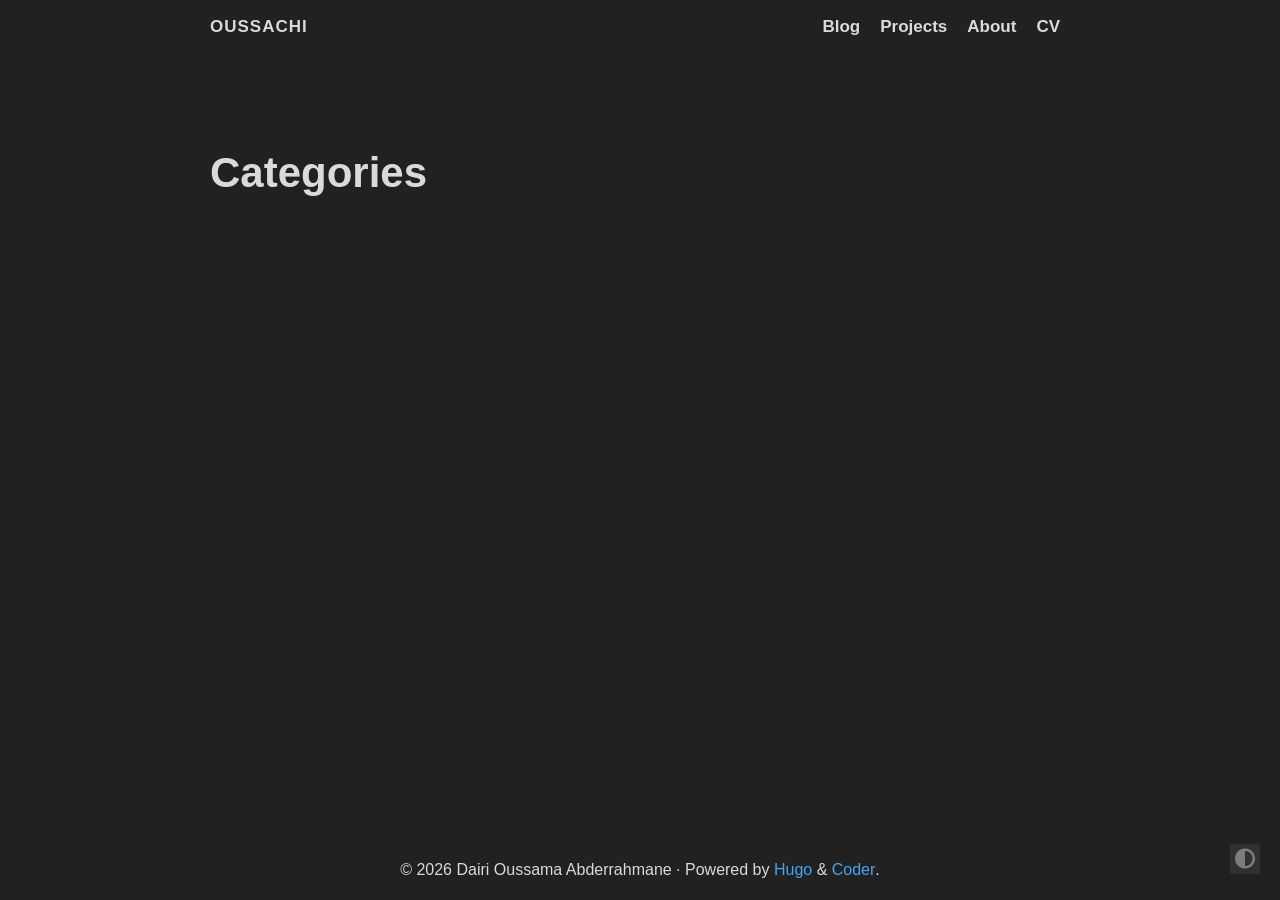
<file: categories/page/1/index.html>
<!DOCTYPE html>
<html lang="en-us">
  <head>
    <title>https://oussachi.github.io/categories/</title>
    <link rel="canonical" href="https://oussachi.github.io/categories/">
    <meta charset="utf-8">
    <meta http-equiv="refresh" content="0; url=https://oussachi.github.io/categories/">
  </head>
</html>
</file>
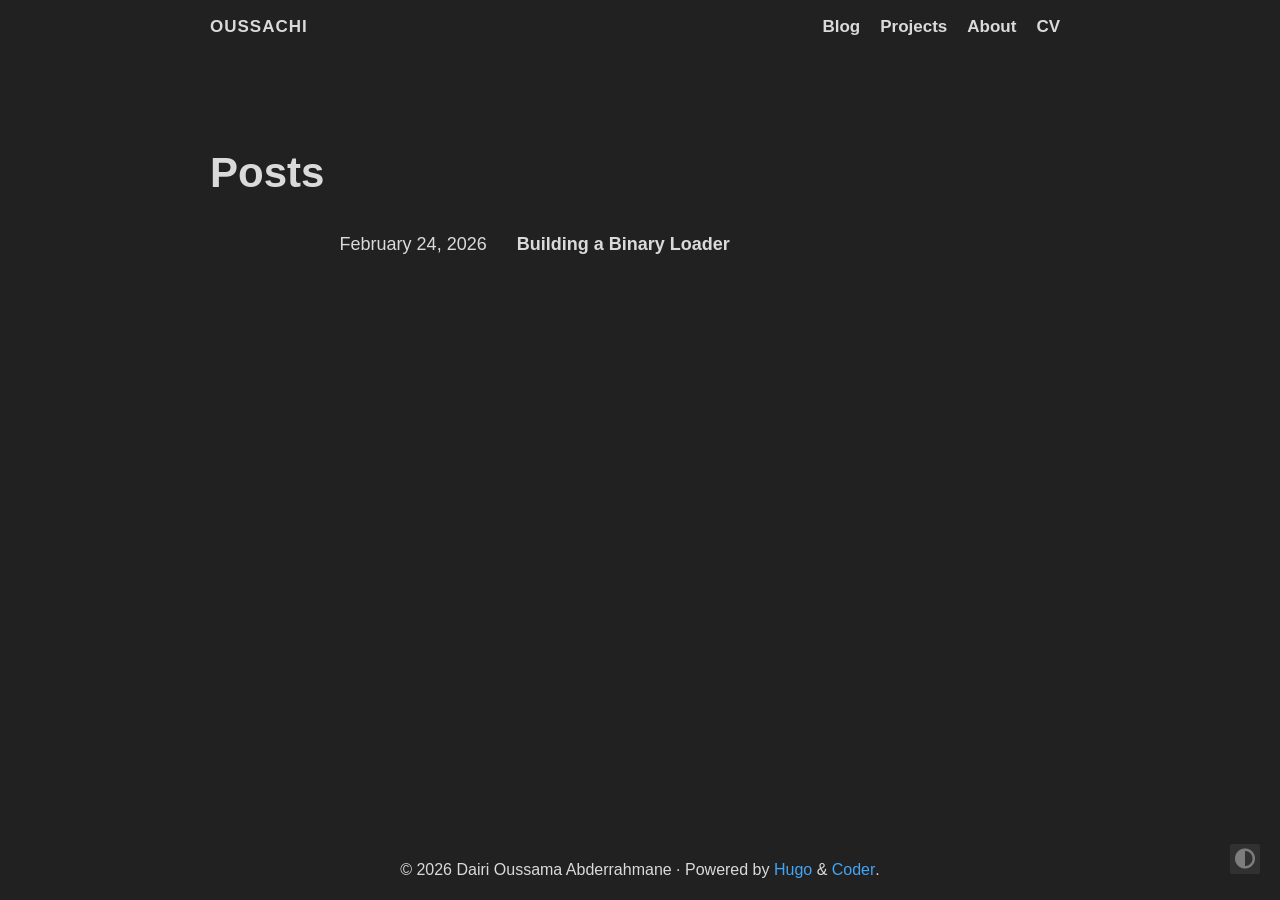
<file: posts/page/1/index.html>
<!DOCTYPE html>
<html lang="en-us">
  <head>
    <title>https://oussachi.github.io/posts/</title>
    <link rel="canonical" href="https://oussachi.github.io/posts/">
    <meta charset="utf-8">
    <meta http-equiv="refresh" content="0; url=https://oussachi.github.io/posts/">
  </head>
</html>
</file>
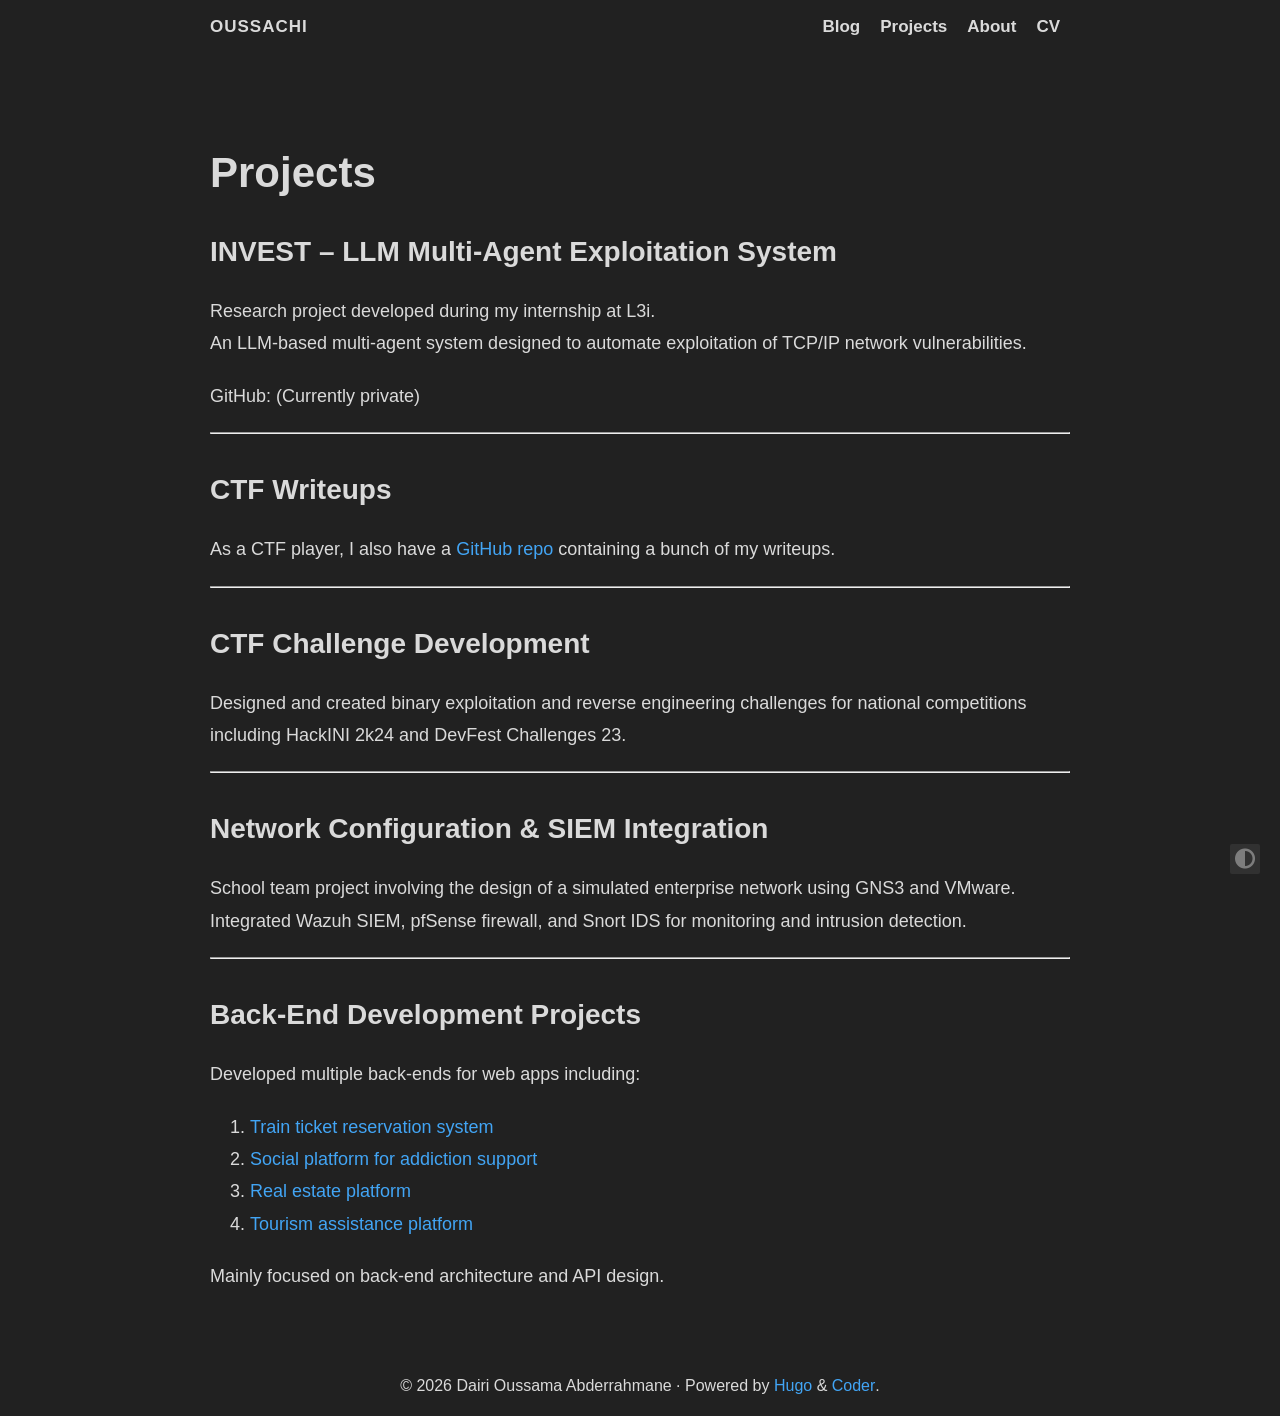
<file: projects/page/1/index.html>
<!DOCTYPE html>
<html lang="en-us">
  <head>
    <title>https://oussachi.github.io/projects/</title>
    <link rel="canonical" href="https://oussachi.github.io/projects/">
    <meta charset="utf-8">
    <meta http-equiv="refresh" content="0; url=https://oussachi.github.io/projects/">
  </head>
</html>
</file>
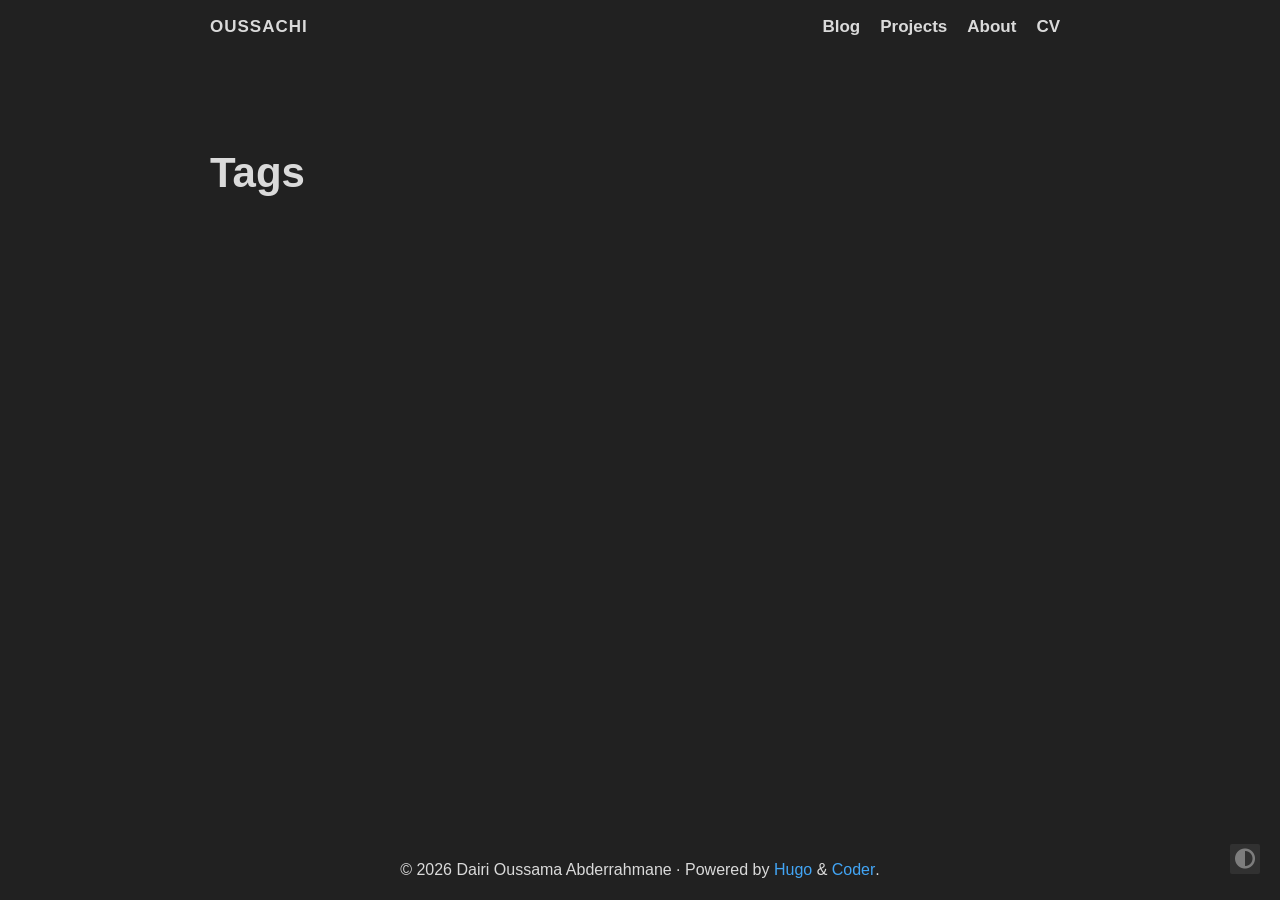
<file: tags/page/1/index.html>
<!DOCTYPE html>
<html lang="en-us">
  <head>
    <title>https://oussachi.github.io/tags/</title>
    <link rel="canonical" href="https://oussachi.github.io/tags/">
    <meta charset="utf-8">
    <meta http-equiv="refresh" content="0; url=https://oussachi.github.io/tags/">
  </head>
</html>
</file>
<file: css/coder-dark.min.a00e6364bacbc8266ad1cc81230774a1397198f8cfb7bcba29b7d6fcb54ce57f.css>
body.colorscheme-dark{color:#dadada;background-color:#212121}body.colorscheme-dark a{color:#42a5f5}body.colorscheme-dark h1,body.colorscheme-dark h2,body.colorscheme-dark h3,body.colorscheme-dark h4,body.colorscheme-dark h5,body.colorscheme-dark h6{color:#dadada}body.colorscheme-dark h1:hover .heading-link,body.colorscheme-dark h2:hover .heading-link,body.colorscheme-dark h3:hover .heading-link,body.colorscheme-dark h4:hover .heading-link,body.colorscheme-dark h5:hover .heading-link,body.colorscheme-dark h6:hover .heading-link{visibility:visible}body.colorscheme-dark h1 .heading-link,body.colorscheme-dark h2 .heading-link,body.colorscheme-dark h3 .heading-link,body.colorscheme-dark h4 .heading-link,body.colorscheme-dark h5 .heading-link,body.colorscheme-dark h6 .heading-link{color:#42a5f5;font-weight:inherit;text-decoration:none;font-size:80%;visibility:hidden}body.colorscheme-dark h1 .title-link,body.colorscheme-dark h2 .title-link,body.colorscheme-dark h3 .title-link,body.colorscheme-dark h4 .title-link,body.colorscheme-dark h5 .title-link,body.colorscheme-dark h6 .title-link{color:inherit;font-weight:inherit;text-decoration:none}body.colorscheme-dark pre code{background-color:inherit;color:inherit}body.colorscheme-dark code{background-color:#4f4f4f;color:#dadada}body.colorscheme-dark blockquote{border-left:2px solid #424242}body.colorscheme-dark th,body.colorscheme-dark td{padding:1.6rem}body.colorscheme-dark table{border-collapse:collapse}body.colorscheme-dark table td,body.colorscheme-dark table th{border:2px solid #dadada}body.colorscheme-dark table tr:first-child th{border-top:0}body.colorscheme-dark table tr:last-child td{border-bottom:0}body.colorscheme-dark table tr td:first-child,body.colorscheme-dark table tr th:first-child{border-left:0}body.colorscheme-dark table tr td:last-child,body.colorscheme-dark table tr th:last-child{border-right:0}@media(prefers-color-scheme:dark){body.colorscheme-auto{color:#dadada;background-color:#212121}body.colorscheme-auto a{color:#42a5f5}body.colorscheme-auto h1,body.colorscheme-auto h2,body.colorscheme-auto h3,body.colorscheme-auto h4,body.colorscheme-auto h5,body.colorscheme-auto h6{color:#dadada}body.colorscheme-auto h1:hover .heading-link,body.colorscheme-auto h2:hover .heading-link,body.colorscheme-auto h3:hover .heading-link,body.colorscheme-auto h4:hover .heading-link,body.colorscheme-auto h5:hover .heading-link,body.colorscheme-auto h6:hover .heading-link{visibility:visible}body.colorscheme-auto h1 .heading-link,body.colorscheme-auto h2 .heading-link,body.colorscheme-auto h3 .heading-link,body.colorscheme-auto h4 .heading-link,body.colorscheme-auto h5 .heading-link,body.colorscheme-auto h6 .heading-link{color:#42a5f5;font-weight:inherit;text-decoration:none;font-size:80%;visibility:hidden}body.colorscheme-auto h1 .title-link,body.colorscheme-auto h2 .title-link,body.colorscheme-auto h3 .title-link,body.colorscheme-auto h4 .title-link,body.colorscheme-auto h5 .title-link,body.colorscheme-auto h6 .title-link{color:inherit;font-weight:inherit;text-decoration:none}body.colorscheme-auto pre code{background-color:inherit;color:inherit}body.colorscheme-auto code{background-color:#4f4f4f;color:#dadada}body.colorscheme-auto blockquote{border-left:2px solid #424242}body.colorscheme-auto th,body.colorscheme-auto td{padding:1.6rem}body.colorscheme-auto table{border-collapse:collapse}body.colorscheme-auto table td,body.colorscheme-auto table th{border:2px solid #dadada}body.colorscheme-auto table tr:first-child th{border-top:0}body.colorscheme-auto table tr:last-child td{border-bottom:0}body.colorscheme-auto table tr td:first-child,body.colorscheme-auto table tr th:first-child{border-left:0}body.colorscheme-auto table tr td:last-child,body.colorscheme-auto table tr th:last-child{border-right:0}}body.colorscheme-dark .content .post .tags .tag{background-color:#424242}body.colorscheme-dark .content .post .tags .tag a{color:#dadada}body.colorscheme-dark .content .post .tags .tag a:active{color:#dadada}body.colorscheme-dark .content .list ul li .title{color:#dadada}body.colorscheme-dark .content .list ul li .title:hover,body.colorscheme-dark .content .list ul li .title:focus{color:#42a5f5}body.colorscheme-dark .content .centered .about ul li a{color:#dadada}body.colorscheme-dark .content .centered .about ul li a:hover,body.colorscheme-dark .content .centered .about ul li a:focus{color:#42a5f5}@media(prefers-color-scheme:dark){body.colorscheme-auto .content .post .tags .tag{background-color:#424242}body.colorscheme-auto .content .post .tags .tag a{color:#dadada}body.colorscheme-auto .content .post .tags .tag a:active{color:#dadada}body.colorscheme-auto .content .list ul li .title{color:#dadada}body.colorscheme-auto .content .list ul li .title:hover,body.colorscheme-auto .content .list ul li .title:focus{color:#42a5f5}body.colorscheme-auto .content .centered .about ul li a{color:#dadada}body.colorscheme-auto .content .centered .about ul li a:hover,body.colorscheme-auto .content .centered .about ul li a:focus{color:#42a5f5}}body.colorscheme-dark .notice .notice-title{border-bottom:1px solid #212121}@media(prefers-color-scheme:dark){body.colorscheme-auto .notice .notice-title{border-bottom:1px solid #212121}}body.colorscheme-dark .navigation a,body.colorscheme-dark .navigation span{color:#dadada}body.colorscheme-dark .navigation a:hover,body.colorscheme-dark .navigation a:focus{color:#42a5f5}@media only screen and (max-width:768px){body.colorscheme-dark .navigation .navigation-list{background-color:#212121;border-top:solid 2px #424242;border-bottom:solid 2px #424242}}@media only screen and (max-width:768px){body.colorscheme-dark .navigation .navigation-list .menu-separator{border-top:2px solid #dadada}}@media only screen and (max-width:768px){body.colorscheme-dark .navigation #menu-toggle:checked+label>i{color:#424242}}body.colorscheme-dark .navigation i{color:#dadada}body.colorscheme-dark .navigation i:hover,body.colorscheme-dark .navigation i:focus{color:#42a5f5}body.colorscheme-dark .navigation .menu-button i:hover,body.colorscheme-dark .navigation .menu-button i:focus{color:#dadada}@media(prefers-color-scheme:dark){body.colorscheme-auto .navigation a,body.colorscheme-auto .navigation span{color:#dadada}body.colorscheme-auto .navigation a:hover,body.colorscheme-auto .navigation a:focus{color:#42a5f5}}@media only screen and (prefers-color-scheme:dark) and (max-width:768px){body.colorscheme-auto .navigation .navigation-list{background-color:#212121;border-top:solid 2px #424242;border-bottom:solid 2px #424242}}@media only screen and (prefers-color-scheme:dark) and (max-width:768px){body.colorscheme-auto .navigation .navigation-list .menu-separator{border-top:2px solid #dadada}}@media only screen and (prefers-color-scheme:dark) and (max-width:768px){body.colorscheme-auto .navigation #menu-toggle:checked+label>i{color:#424242}}@media(prefers-color-scheme:dark){body.colorscheme-auto .navigation i{color:#dadada}body.colorscheme-auto .navigation i:hover,body.colorscheme-auto .navigation i:focus{color:#42a5f5}body.colorscheme-auto .navigation .menu-button i:hover,body.colorscheme-auto .navigation .menu-button i:focus{color:#dadada}}body.colorscheme-dark .tabs label.tab-label{background-color:#424242;border-color:#4f4f4f}body.colorscheme-dark .tabs input.tab-input:checked+label.tab-label{background-color:#212121}body.colorscheme-dark .tabs .tab-content{background-color:#212121;border-color:#4f4f4f}@media(prefers-color-scheme:dark){body.colorscheme-auto .tabs label.tab-label{background-color:#424242;border-color:#4f4f4f}body.colorscheme-auto .tabs input.tab-input:checked+label.tab-label{background-color:#212121}body.colorscheme-auto .tabs .tab-content{background-color:#212121;border-color:#4f4f4f}}body.colorscheme-dark .taxonomy-element{background-color:#424242}body.colorscheme-dark .taxonomy-element a{color:#dadada}body.colorscheme-dark .taxonomy-element a:active{color:#dadada}@media(prefers-color-scheme:dark){body.colorscheme-auto .taxonomy-element{background-color:#424242}body.colorscheme-auto .taxonomy-element a{color:#dadada}body.colorscheme-auto .taxonomy-element a:active{color:#dadada}}body.colorscheme-dark .footer a{color:#42a5f5}@media(prefers-color-scheme:dark){body.colorscheme-auto .footer a{color:#42a5f5}}body.colorscheme-dark .float-container a{color:#dadada;background-color:#424242}body.colorscheme-dark .float-container a:hover,body.colorscheme-dark .float-container a:focus{color:#42a5f5}@media only screen and (max-width:768px){body.colorscheme-dark .float-container a:hover,body.colorscheme-dark .float-container a:focus{color:#dadada}}@media(prefers-color-scheme:dark){body.colorscheme-auto .float-container a{color:#dadada;background-color:#424242}body.colorscheme-auto .float-container a:hover,body.colorscheme-auto .float-container a:focus{color:#42a5f5}}@media only screen and (prefers-color-scheme:dark) and (max-width:768px){body.colorscheme-auto .float-container a:hover,body.colorscheme-auto .float-container a:focus{color:#dadada}}body.colorscheme-dark{}body.colorscheme-dark .bg{color:#c9d1d9;background-color:#0d1117}body.colorscheme-dark .chroma{color:#c9d1d9;background-color:#0d1117}body.colorscheme-dark .chroma .err{color:#f85149}body.colorscheme-dark .chroma .lnlinks{outline:none;text-decoration:none;color:inherit}body.colorscheme-dark .chroma .lntd{vertical-align:top;padding:0;margin:0;border:0}body.colorscheme-dark .chroma .lntable{border-spacing:0;padding:0;margin:0;border:0}body.colorscheme-dark .chroma .hl{background-color:#ffc}body.colorscheme-dark .chroma .lnt{white-space:pre;user-select:none;margin-right:.4em;padding:0 .4em;color:#64686c}body.colorscheme-dark .chroma .ln{white-space:pre;user-select:none;margin-right:.4em;padding:0 .4em;color:#6e7681}body.colorscheme-dark .chroma .line{display:flex}body.colorscheme-dark .chroma .k{color:#ff7b72}body.colorscheme-dark .chroma .kc{color:#79c0ff}body.colorscheme-dark .chroma .kd{color:#ff7b72}body.colorscheme-dark .chroma .kn{color:#ff7b72}body.colorscheme-dark .chroma .kp{color:#79c0ff}body.colorscheme-dark .chroma .kr{color:#ff7b72}body.colorscheme-dark .chroma .kt{color:#ff7b72}body.colorscheme-dark .chroma .nc{color:#f0883e;font-weight:700}body.colorscheme-dark .chroma .no{color:#79c0ff;font-weight:700}body.colorscheme-dark .chroma .nd{color:#d2a8ff;font-weight:700}body.colorscheme-dark .chroma .ni{color:#ffa657}body.colorscheme-dark .chroma .ne{color:#f0883e;font-weight:700}body.colorscheme-dark .chroma .nf{color:#d2a8ff;font-weight:700}body.colorscheme-dark .chroma .nl{color:#79c0ff;font-weight:700}body.colorscheme-dark .chroma .nn{color:#ff7b72}body.colorscheme-dark .chroma .py{color:#79c0ff}body.colorscheme-dark .chroma .nt{color:#7ee787}body.colorscheme-dark .chroma .nv{color:#79c0ff}body.colorscheme-dark .chroma .l{color:#a5d6ff}body.colorscheme-dark .chroma .ld{color:#79c0ff}body.colorscheme-dark .chroma .s{color:#a5d6ff}body.colorscheme-dark .chroma .sa{color:#79c0ff}body.colorscheme-dark .chroma .sb{color:#a5d6ff}body.colorscheme-dark .chroma .sc{color:#a5d6ff}body.colorscheme-dark .chroma .dl{color:#79c0ff}body.colorscheme-dark .chroma .sd{color:#a5d6ff}body.colorscheme-dark .chroma .s2{color:#a5d6ff}body.colorscheme-dark .chroma .se{color:#79c0ff}body.colorscheme-dark .chroma .sh{color:#79c0ff}body.colorscheme-dark .chroma .si{color:#a5d6ff}body.colorscheme-dark .chroma .sx{color:#a5d6ff}body.colorscheme-dark .chroma .sr{color:#79c0ff}body.colorscheme-dark .chroma .s1{color:#a5d6ff}body.colorscheme-dark .chroma .ss{color:#a5d6ff}body.colorscheme-dark .chroma .m{color:#a5d6ff}body.colorscheme-dark .chroma .mb{color:#a5d6ff}body.colorscheme-dark .chroma .mf{color:#a5d6ff}body.colorscheme-dark .chroma .mh{color:#a5d6ff}body.colorscheme-dark .chroma .mi{color:#a5d6ff}body.colorscheme-dark .chroma .il{color:#a5d6ff}body.colorscheme-dark .chroma .mo{color:#a5d6ff}body.colorscheme-dark .chroma .o{color:#ff7b72;font-weight:700}body.colorscheme-dark .chroma .ow{color:#ff7b72;font-weight:700}body.colorscheme-dark .chroma .c{color:#8b949e;font-style:italic}body.colorscheme-dark .chroma .ch{color:#8b949e;font-style:italic}body.colorscheme-dark .chroma .cm{color:#8b949e;font-style:italic}body.colorscheme-dark .chroma .c1{color:#8b949e;font-style:italic}body.colorscheme-dark .chroma .cs{color:#8b949e;font-weight:700;font-style:italic}body.colorscheme-dark .chroma .cp{color:#8b949e;font-weight:700;font-style:italic}body.colorscheme-dark .chroma .cpf{color:#8b949e;font-weight:700;font-style:italic}body.colorscheme-dark .chroma .gd{color:#ffa198;background-color:#490202}body.colorscheme-dark .chroma .ge{font-style:italic}body.colorscheme-dark .chroma .gr{color:#ffa198}body.colorscheme-dark .chroma .gh{color:#79c0ff;font-weight:700}body.colorscheme-dark .chroma .gi{color:#56d364;background-color:#0f5323}body.colorscheme-dark .chroma .go{color:#8b949e}body.colorscheme-dark .chroma .gp{color:#8b949e}body.colorscheme-dark .chroma .gs{font-weight:700}body.colorscheme-dark .chroma .gu{color:#79c0ff}body.colorscheme-dark .chroma .gt{color:#ff7b72}body.colorscheme-dark .chroma .gl{text-decoration:underline}body.colorscheme-dark .chroma .w{color:#6e7681}@media(prefers-color-scheme:dark){body.colorscheme-auto{}body.colorscheme-auto .bg{color:#c9d1d9;background-color:#0d1117}body.colorscheme-auto .chroma{color:#c9d1d9;background-color:#0d1117}body.colorscheme-auto .chroma .err{color:#f85149}body.colorscheme-auto .chroma .lnlinks{outline:none;text-decoration:none;color:inherit}body.colorscheme-auto .chroma .lntd{vertical-align:top;padding:0;margin:0;border:0}body.colorscheme-auto .chroma .lntable{border-spacing:0;padding:0;margin:0;border:0}body.colorscheme-auto .chroma .hl{background-color:#ffc}body.colorscheme-auto .chroma .lnt{white-space:pre;user-select:none;margin-right:.4em;padding:0 .4em;color:#64686c}body.colorscheme-auto .chroma .ln{white-space:pre;user-select:none;margin-right:.4em;padding:0 .4em;color:#6e7681}body.colorscheme-auto .chroma .line{display:flex}body.colorscheme-auto .chroma .k{color:#ff7b72}body.colorscheme-auto .chroma .kc{color:#79c0ff}body.colorscheme-auto .chroma .kd{color:#ff7b72}body.colorscheme-auto .chroma .kn{color:#ff7b72}body.colorscheme-auto .chroma .kp{color:#79c0ff}body.colorscheme-auto .chroma .kr{color:#ff7b72}body.colorscheme-auto .chroma .kt{color:#ff7b72}body.colorscheme-auto .chroma .nc{color:#f0883e;font-weight:700}body.colorscheme-auto .chroma .no{color:#79c0ff;font-weight:700}body.colorscheme-auto .chroma .nd{color:#d2a8ff;font-weight:700}body.colorscheme-auto .chroma .ni{color:#ffa657}body.colorscheme-auto .chroma .ne{color:#f0883e;font-weight:700}body.colorscheme-auto .chroma .nf{color:#d2a8ff;font-weight:700}body.colorscheme-auto .chroma .nl{color:#79c0ff;font-weight:700}body.colorscheme-auto .chroma .nn{color:#ff7b72}body.colorscheme-auto .chroma .py{color:#79c0ff}body.colorscheme-auto .chroma .nt{color:#7ee787}body.colorscheme-auto .chroma .nv{color:#79c0ff}body.colorscheme-auto .chroma .l{color:#a5d6ff}body.colorscheme-auto .chroma .ld{color:#79c0ff}body.colorscheme-auto .chroma .s{color:#a5d6ff}body.colorscheme-auto .chroma .sa{color:#79c0ff}body.colorscheme-auto .chroma .sb{color:#a5d6ff}body.colorscheme-auto .chroma .sc{color:#a5d6ff}body.colorscheme-auto .chroma .dl{color:#79c0ff}body.colorscheme-auto .chroma .sd{color:#a5d6ff}body.colorscheme-auto .chroma .s2{color:#a5d6ff}body.colorscheme-auto .chroma .se{color:#79c0ff}body.colorscheme-auto .chroma .sh{color:#79c0ff}body.colorscheme-auto .chroma .si{color:#a5d6ff}body.colorscheme-auto .chroma .sx{color:#a5d6ff}body.colorscheme-auto .chroma .sr{color:#79c0ff}body.colorscheme-auto .chroma .s1{color:#a5d6ff}body.colorscheme-auto .chroma .ss{color:#a5d6ff}body.colorscheme-auto .chroma .m{color:#a5d6ff}body.colorscheme-auto .chroma .mb{color:#a5d6ff}body.colorscheme-auto .chroma .mf{color:#a5d6ff}body.colorscheme-auto .chroma .mh{color:#a5d6ff}body.colorscheme-auto .chroma .mi{color:#a5d6ff}body.colorscheme-auto .chroma .il{color:#a5d6ff}body.colorscheme-auto .chroma .mo{color:#a5d6ff}body.colorscheme-auto .chroma .o{color:#ff7b72;font-weight:700}body.colorscheme-auto .chroma .ow{color:#ff7b72;font-weight:700}body.colorscheme-auto .chroma .c{color:#8b949e;font-style:italic}body.colorscheme-auto .chroma .ch{color:#8b949e;font-style:italic}body.colorscheme-auto .chroma .cm{color:#8b949e;font-style:italic}body.colorscheme-auto .chroma .c1{color:#8b949e;font-style:italic}body.colorscheme-auto .chroma .cs{color:#8b949e;font-weight:700;font-style:italic}body.colorscheme-auto .chroma .cp{color:#8b949e;font-weight:700;font-style:italic}body.colorscheme-auto .chroma .cpf{color:#8b949e;font-weight:700;font-style:italic}body.colorscheme-auto .chroma .gd{color:#ffa198;background-color:#490202}body.colorscheme-auto .chroma .ge{font-style:italic}body.colorscheme-auto .chroma .gr{color:#ffa198}body.colorscheme-auto .chroma .gh{color:#79c0ff;font-weight:700}body.colorscheme-auto .chroma .gi{color:#56d364;background-color:#0f5323}body.colorscheme-auto .chroma .go{color:#8b949e}body.colorscheme-auto .chroma .gp{color:#8b949e}body.colorscheme-auto .chroma .gs{font-weight:700}body.colorscheme-auto .chroma .gu{color:#79c0ff}body.colorscheme-auto .chroma .gt{color:#ff7b72}body.colorscheme-auto .chroma .gl{text-decoration:underline}body.colorscheme-auto .chroma .w{color:#6e7681}}
</file>
<file: css/custom.min.8d2133271be5e1d8ba666eab33ccf38c5a9783d62139e7bb8ae76053c7994984.css>
a[href*=github] i,a[href*=twitter] i,a[href*=linkedin] i,a[href*=root-me] i,a[href*=root-me] img,a[href*=github] img,a[href*=twitter] img,a[href*=linkedin] img{font-size:3rem!important;width:3rem!important;height:3rem!important}
</file>
<file: css/coder.min.4b392a85107b91dbdabc528edf014a6ab1a30cd44cafcd5325c8efe796794fca.css>
@charset "UTF-8";/*!normalize.css v8.0.1 | MIT License | github.com/necolas/normalize.css*/html{line-height:1.15;-webkit-text-size-adjust:100%}body{margin:0}main{display:block}h1{font-size:2em;margin:.67em 0}hr{box-sizing:content-box;height:0;overflow:visible}pre{font-family:monospace,monospace;font-size:1em}a{background-color:initial;word-wrap:break-word}abbr[title]{border-bottom:none;text-decoration:underline;text-decoration:underline dotted}b,strong{font-weight:bolder}code,kbd,samp{font-family:monospace,monospace;font-size:1em}small{font-size:80%}sub,sup{font-size:75%;line-height:0;position:relative;vertical-align:baseline}sub{bottom:-.25em}sup{top:-.5em}img{border-style:none}button,input,optgroup,select,textarea{font-family:inherit;font-size:100%;line-height:1.15;margin:0}button,input{overflow:visible}button,select{text-transform:none}button,[type=button],[type=reset],[type=submit]{-webkit-appearance:button}button::-moz-focus-inner,[type=button]::-moz-focus-inner,[type=reset]::-moz-focus-inner,[type=submit]::-moz-focus-inner{border-style:none;padding:0}button:-moz-focusring,[type=button]:-moz-focusring,[type=reset]:-moz-focusring,[type=submit]:-moz-focusring{outline:1px dotted ButtonText}fieldset{padding:.35em .75em .625em}legend{box-sizing:border-box;color:inherit;display:table;max-width:100%;padding:0;white-space:normal}progress{vertical-align:baseline}textarea{overflow:auto}[type=checkbox],[type=radio]{box-sizing:border-box;padding:0}[type=number]::-webkit-inner-spin-button,[type=number]::-webkit-outer-spin-button{height:auto}[type=search]{-webkit-appearance:textfield;outline-offset:-2px}[type=search]::-webkit-search-decoration{-webkit-appearance:none}::-webkit-file-upload-button{-webkit-appearance:button;font:inherit}details{display:block}summary{display:list-item}template{display:none}[hidden]{display:none}/*!* Font Awesome Free 6.7.2 by @fontawesome - https://fontawesome.com
* License - https://fontawesome.com/license/free (Icons: CC BY 4.0, Fonts: SIL OFL 1.1, Code: MIT License)
* Copyright 2024 Fonticons, Inc.*/.fa{font-family:var(--fa-style-family,"Font Awesome 6 Free");font-weight:var(--fa-style,900)}.fas,.far,.fab,.fa-solid,.content article a:where(.external-link):not(:has(img)):after,.fa-regular,.fa-brands,.fa{-moz-osx-font-smoothing:grayscale;-webkit-font-smoothing:antialiased;display:var(--fa-display,inline-block);font-style:normal;font-variant:normal;line-height:1;text-rendering:auto}.fas::before,.far::before,.fab::before,.fa-solid::before,.fa-regular::before,.fa-brands::before,.fa::before{content:var(--fa)}.fa-classic,.fas,.fa-solid,.content article a:where(.external-link):not(:has(img)):after,.far,.fa-regular{font-family:'font awesome 6 free'}.fa-brands,.fab{font-family:'font awesome 6 brands'}.content article a:where(.external-link):not(:has(img)):after{-webkit-font-smoothing:antialiased;-moz-osx-font-smoothing:grayscale;display:inline-block;font-style:normal;font-variant:normal;font-weight:400;line-height:1}.fa-1x{font-size:1em}.fa-2x{font-size:2em}.fa-3x{font-size:3em}.fa-4x{font-size:4em}.fa-5x{font-size:5em}.fa-6x{font-size:6em}.fa-7x{font-size:7em}.fa-8x{font-size:8em}.fa-9x{font-size:9em}.fa-10x{font-size:10em}.fa-2xs{font-size:.625em;line-height:.1em;vertical-align:.225em}.fa-xs{font-size:.75em;line-height:.08333333em;vertical-align:.125em}.fa-sm{font-size:.875em;line-height:.07142857em;vertical-align:.05357143em}.fa-lg{font-size:1.25em;line-height:.05em;vertical-align:-.075em}.fa-xl{font-size:1.5em;line-height:.04166667em;vertical-align:-.125em}.fa-2xl{font-size:2em;line-height:.03125em;vertical-align:-.1875em}.fa-fw{text-align:center;width:1.25em}.fa-ul{list-style-type:none;margin-left:var(--fa-li-margin,2.5em);padding-left:0}.fa-ul>li{position:relative}.fa-li{left:calc(-1 * var(--fa-li-width,2em));position:absolute;text-align:center;width:var(--fa-li-width,2em);line-height:inherit}.fa-border{border-color:var(--fa-border-color,#eee);border-radius:var(--fa-border-radius,.1em);border-style:var(--fa-border-style,solid);border-width:var(--fa-border-width,.08em);padding:var(--fa-border-padding,.2em .25em .15em)}.fa-pull-left{float:left;margin-right:var(--fa-pull-margin,.3em)}.fa-pull-right{float:right;margin-left:var(--fa-pull-margin,.3em)}.fa-beat{animation-name:fa-beat;animation-delay:var(--fa-animation-delay,0s);animation-direction:var(--fa-animation-direction,normal);animation-duration:var(--fa-animation-duration,1s);animation-iteration-count:var(--fa-animation-iteration-count,infinite);animation-timing-function:var(--fa-animation-timing,ease-in-out)}.fa-bounce{animation-name:fa-bounce;animation-delay:var(--fa-animation-delay,0s);animation-direction:var(--fa-animation-direction,normal);animation-duration:var(--fa-animation-duration,1s);animation-iteration-count:var(--fa-animation-iteration-count,infinite);animation-timing-function:var(--fa-animation-timing,cubic-bezier(.28,.84,.42,1))}.fa-fade{animation-name:fa-fade;animation-delay:var(--fa-animation-delay,0s);animation-direction:var(--fa-animation-direction,normal);animation-duration:var(--fa-animation-duration,1s);animation-iteration-count:var(--fa-animation-iteration-count,infinite);animation-timing-function:var(--fa-animation-timing,cubic-bezier(.4,0,.6,1))}.fa-beat-fade{animation-name:fa-beat-fade;animation-delay:var(--fa-animation-delay,0s);animation-direction:var(--fa-animation-direction,normal);animation-duration:var(--fa-animation-duration,1s);animation-iteration-count:var(--fa-animation-iteration-count,infinite);animation-timing-function:var(--fa-animation-timing,cubic-bezier(.4,0,.6,1))}.fa-flip{animation-name:fa-flip;animation-delay:var(--fa-animation-delay,0s);animation-direction:var(--fa-animation-direction,normal);animation-duration:var(--fa-animation-duration,1s);animation-iteration-count:var(--fa-animation-iteration-count,infinite);animation-timing-function:var(--fa-animation-timing,ease-in-out)}.fa-shake{animation-name:fa-shake;animation-delay:var(--fa-animation-delay,0s);animation-direction:var(--fa-animation-direction,normal);animation-duration:var(--fa-animation-duration,1s);animation-iteration-count:var(--fa-animation-iteration-count,infinite);animation-timing-function:var(--fa-animation-timing,linear)}.fa-spin{animation-name:fa-spin;animation-delay:var(--fa-animation-delay,0s);animation-direction:var(--fa-animation-direction,normal);animation-duration:var(--fa-animation-duration,2s);animation-iteration-count:var(--fa-animation-iteration-count,infinite);animation-timing-function:var(--fa-animation-timing,linear)}.fa-spin-reverse{--fa-animation-direction:reverse}.fa-pulse,.fa-spin-pulse{animation-name:fa-spin;animation-direction:var(--fa-animation-direction,normal);animation-duration:var(--fa-animation-duration,1s);animation-iteration-count:var(--fa-animation-iteration-count,infinite);animation-timing-function:var(--fa-animation-timing,steps(8))}@media(prefers-reduced-motion:reduce){.fa-beat,.fa-bounce,.fa-fade,.fa-beat-fade,.fa-flip,.fa-pulse,.fa-shake,.fa-spin,.fa-spin-pulse{animation-delay:-1ms;animation-duration:1ms;animation-iteration-count:1;transition-delay:0s;transition-duration:0s}}@keyframes fa-beat{0%,90%{transform:scale(1)}45%{transform:scale(var(--fa-beat-scale,1.25))}}@keyframes fa-bounce{0%{transform:scale(1,1)translateY(0)}10%{transform:scale(var(--fa-bounce-start-scale-x,1.1),var(--fa-bounce-start-scale-y,.9))translateY(0)}30%{transform:scale(var(--fa-bounce-jump-scale-x,.9),var(--fa-bounce-jump-scale-y,1.1))translateY(var(--fa-bounce-height,-.5em))}50%{transform:scale(var(--fa-bounce-land-scale-x,1.05),var(--fa-bounce-land-scale-y,.95))translateY(0)}57%{transform:scale(1,1)translateY(var(--fa-bounce-rebound,-.125em))}64%{transform:scale(1,1)translateY(0)}100%{transform:scale(1,1)translateY(0)}}@keyframes fa-fade{50%{opacity:var(--fa-fade-opacity,.4)}}@keyframes fa-beat-fade{0%,100%{opacity:var(--fa-beat-fade-opacity,.4);transform:scale(1)}50%{opacity:1;transform:scale(var(--fa-beat-fade-scale,1.125))}}@keyframes fa-flip{50%{transform:rotate3d(var(--fa-flip-x,0),var(--fa-flip-y,1),var(--fa-flip-z,0),var(--fa-flip-angle,-180deg))}}@keyframes fa-shake{0%{transform:rotate(-15deg)}4%{transform:rotate(15deg)}8%,24%{transform:rotate(-18deg)}12%,28%{transform:rotate(18deg)}16%{transform:rotate(-22deg)}20%{transform:rotate(22deg)}32%{transform:rotate(-12deg)}36%{transform:rotate(12deg)}40%,100%{transform:rotate(0)}}@keyframes fa-spin{0%{transform:rotate(0)}100%{transform:rotate(360deg)}}.fa-rotate-90{transform:rotate(90deg)}.fa-rotate-180{transform:rotate(180deg)}.fa-rotate-270{transform:rotate(270deg)}.fa-flip-horizontal{transform:scale(-1,1)}.fa-flip-vertical{transform:scale(1,-1)}.fa-flip-both,.fa-flip-horizontal.fa-flip-vertical{transform:scale(-1,-1)}.fa-rotate-by{transform:rotate(var(--fa-rotate-angle,0))}.fa-stack{display:inline-block;height:2em;line-height:2em;position:relative;vertical-align:middle;width:2.5em}.fa-stack-1x,.fa-stack-2x{left:0;position:absolute;text-align:center;width:100%;z-index:var(--fa-stack-z-index,auto)}.fa-stack-1x{line-height:inherit}.fa-stack-2x{font-size:2em}.fa-inverse{color:var(--fa-inverse,#fff)}.fa-0{--fa:"\30"}.fa-1{--fa:"\31"}.fa-2{--fa:"\32"}.fa-3{--fa:"\33"}.fa-4{--fa:"\34"}.fa-5{--fa:"\35"}.fa-6{--fa:"\36"}.fa-7{--fa:"\37"}.fa-8{--fa:"\38"}.fa-9{--fa:"\39"}.fa-fill-drip{--fa:"\f576"}.fa-arrows-to-circle{--fa:"\e4bd"}.fa-circle-chevron-right{--fa:"\f138"}.fa-chevron-circle-right{--fa:"\f138"}.fa-at{--fa:"\40"}.fa-trash-can{--fa:"\f2ed"}.fa-trash-alt{--fa:"\f2ed"}.fa-text-height{--fa:"\f034"}.fa-user-xmark{--fa:"\f235"}.fa-user-times{--fa:"\f235"}.fa-stethoscope{--fa:"\f0f1"}.fa-message{--fa:"\f27a"}.fa-comment-alt{--fa:"\f27a"}.fa-info{--fa:"\f129"}.fa-down-left-and-up-right-to-center{--fa:"\f422"}.fa-compress-alt{--fa:"\f422"}.fa-explosion{--fa:"\e4e9"}.fa-file-lines{--fa:"\f15c"}.fa-file-alt{--fa:"\f15c"}.fa-file-text{--fa:"\f15c"}.fa-wave-square{--fa:"\f83e"}.fa-ring{--fa:"\f70b"}.fa-building-un{--fa:"\e4d9"}.fa-dice-three{--fa:"\f527"}.fa-calendar-days{--fa:"\f073"}.fa-calendar-alt{--fa:"\f073"}.fa-anchor-circle-check{--fa:"\e4aa"}.fa-building-circle-arrow-right{--fa:"\e4d1"}.fa-volleyball{--fa:"\f45f"}.fa-volleyball-ball{--fa:"\f45f"}.fa-arrows-up-to-line{--fa:"\e4c2"}.fa-sort-down{--fa:"\f0dd"}.fa-sort-desc{--fa:"\f0dd"}.fa-circle-minus{--fa:"\f056"}.fa-minus-circle{--fa:"\f056"}.fa-door-open{--fa:"\f52b"}.fa-right-from-bracket{--fa:"\f2f5"}.fa-sign-out-alt{--fa:"\f2f5"}.fa-atom{--fa:"\f5d2"}.fa-soap{--fa:"\e06e"}.fa-icons{--fa:"\f86d"}.fa-heart-music-camera-bolt{--fa:"\f86d"}.fa-microphone-lines-slash{--fa:"\f539"}.fa-microphone-alt-slash{--fa:"\f539"}.fa-bridge-circle-check{--fa:"\e4c9"}.fa-pump-medical{--fa:"\e06a"}.fa-fingerprint{--fa:"\f577"}.fa-hand-point-right{--fa:"\f0a4"}.fa-magnifying-glass-location{--fa:"\f689"}.fa-search-location{--fa:"\f689"}.fa-forward-step{--fa:"\f051"}.fa-step-forward{--fa:"\f051"}.fa-face-smile-beam{--fa:"\f5b8"}.fa-smile-beam{--fa:"\f5b8"}.fa-flag-checkered{--fa:"\f11e"}.fa-football{--fa:"\f44e"}.fa-football-ball{--fa:"\f44e"}.fa-school-circle-exclamation{--fa:"\e56c"}.fa-crop{--fa:"\f125"}.fa-angles-down{--fa:"\f103"}.fa-angle-double-down{--fa:"\f103"}.fa-users-rectangle{--fa:"\e594"}.fa-people-roof{--fa:"\e537"}.fa-people-line{--fa:"\e534"}.fa-beer-mug-empty{--fa:"\f0fc"}.fa-beer{--fa:"\f0fc"}.fa-diagram-predecessor{--fa:"\e477"}.fa-arrow-up-long{--fa:"\f176"}.fa-long-arrow-up{--fa:"\f176"}.fa-fire-flame-simple{--fa:"\f46a"}.fa-burn{--fa:"\f46a"}.fa-person{--fa:"\f183"}.fa-male{--fa:"\f183"}.fa-laptop{--fa:"\f109"}.fa-file-csv{--fa:"\f6dd"}.fa-menorah{--fa:"\f676"}.fa-truck-plane{--fa:"\e58f"}.fa-record-vinyl{--fa:"\f8d9"}.fa-face-grin-stars{--fa:"\f587"}.fa-grin-stars{--fa:"\f587"}.fa-bong{--fa:"\f55c"}.fa-spaghetti-monster-flying{--fa:"\f67b"}.fa-pastafarianism{--fa:"\f67b"}.fa-arrow-down-up-across-line{--fa:"\e4af"}.fa-spoon{--fa:"\f2e5"}.fa-utensil-spoon{--fa:"\f2e5"}.fa-jar-wheat{--fa:"\e517"}.fa-envelopes-bulk{--fa:"\f674"}.fa-mail-bulk{--fa:"\f674"}.fa-file-circle-exclamation{--fa:"\e4eb"}.fa-circle-h{--fa:"\f47e"}.fa-hospital-symbol{--fa:"\f47e"}.fa-pager{--fa:"\f815"}.fa-address-book{--fa:"\f2b9"}.fa-contact-book{--fa:"\f2b9"}.fa-strikethrough{--fa:"\f0cc"}.fa-k{--fa:"\4b"}.fa-landmark-flag{--fa:"\e51c"}.fa-pencil{--fa:"\f303"}.fa-pencil-alt{--fa:"\f303"}.fa-backward{--fa:"\f04a"}.fa-caret-right{--fa:"\f0da"}.fa-comments{--fa:"\f086"}.fa-paste{--fa:"\f0ea"}.fa-file-clipboard{--fa:"\f0ea"}.fa-code-pull-request{--fa:"\e13c"}.fa-clipboard-list{--fa:"\f46d"}.fa-truck-ramp-box{--fa:"\f4de"}.fa-truck-loading{--fa:"\f4de"}.fa-user-check{--fa:"\f4fc"}.fa-vial-virus{--fa:"\e597"}.fa-sheet-plastic{--fa:"\e571"}.fa-blog{--fa:"\f781"}.fa-user-ninja{--fa:"\f504"}.fa-person-arrow-up-from-line{--fa:"\e539"}.fa-scroll-torah{--fa:"\f6a0"}.fa-torah{--fa:"\f6a0"}.fa-broom-ball{--fa:"\f458"}.fa-quidditch{--fa:"\f458"}.fa-quidditch-broom-ball{--fa:"\f458"}.fa-toggle-off{--fa:"\f204"}.fa-box-archive{--fa:"\f187"}.fa-archive{--fa:"\f187"}.fa-person-drowning{--fa:"\e545"}.fa-arrow-down-9-1{--fa:"\f886"}.fa-sort-numeric-desc{--fa:"\f886"}.fa-sort-numeric-down-alt{--fa:"\f886"}.fa-face-grin-tongue-squint{--fa:"\f58a"}.fa-grin-tongue-squint{--fa:"\f58a"}.fa-spray-can{--fa:"\f5bd"}.fa-truck-monster{--fa:"\f63b"}.fa-w{--fa:"\57"}.fa-earth-africa{--fa:"\f57c"}.fa-globe-africa{--fa:"\f57c"}.fa-rainbow{--fa:"\f75b"}.fa-circle-notch{--fa:"\f1ce"}.fa-tablet-screen-button{--fa:"\f3fa"}.fa-tablet-alt{--fa:"\f3fa"}.fa-paw{--fa:"\f1b0"}.fa-cloud{--fa:"\f0c2"}.fa-trowel-bricks{--fa:"\e58a"}.fa-face-flushed{--fa:"\f579"}.fa-flushed{--fa:"\f579"}.fa-hospital-user{--fa:"\f80d"}.fa-tent-arrow-left-right{--fa:"\e57f"}.fa-gavel{--fa:"\f0e3"}.fa-legal{--fa:"\f0e3"}.fa-binoculars{--fa:"\f1e5"}.fa-microphone-slash{--fa:"\f131"}.fa-box-tissue{--fa:"\e05b"}.fa-motorcycle{--fa:"\f21c"}.fa-bell-concierge{--fa:"\f562"}.fa-concierge-bell{--fa:"\f562"}.fa-pen-ruler{--fa:"\f5ae"}.fa-pencil-ruler{--fa:"\f5ae"}.fa-people-arrows{--fa:"\e068"}.fa-people-arrows-left-right{--fa:"\e068"}.fa-mars-and-venus-burst{--fa:"\e523"}.fa-square-caret-right{--fa:"\f152"}.fa-caret-square-right{--fa:"\f152"}.fa-scissors{--fa:"\f0c4"}.fa-cut{--fa:"\f0c4"}.fa-sun-plant-wilt{--fa:"\e57a"}.fa-toilets-portable{--fa:"\e584"}.fa-hockey-puck{--fa:"\f453"}.fa-table{--fa:"\f0ce"}.fa-magnifying-glass-arrow-right{--fa:"\e521"}.fa-tachograph-digital{--fa:"\f566"}.fa-digital-tachograph{--fa:"\f566"}.fa-users-slash{--fa:"\e073"}.fa-clover{--fa:"\e139"}.fa-reply{--fa:"\f3e5"}.fa-mail-reply{--fa:"\f3e5"}.fa-star-and-crescent{--fa:"\f699"}.fa-house-fire{--fa:"\e50c"}.fa-square-minus{--fa:"\f146"}.fa-minus-square{--fa:"\f146"}.fa-helicopter{--fa:"\f533"}.fa-compass{--fa:"\f14e"}.fa-square-caret-down{--fa:"\f150"}.fa-caret-square-down{--fa:"\f150"}.fa-file-circle-question{--fa:"\e4ef"}.fa-laptop-code{--fa:"\f5fc"}.fa-swatchbook{--fa:"\f5c3"}.fa-prescription-bottle{--fa:"\f485"}.fa-bars{--fa:"\f0c9"}.fa-navicon{--fa:"\f0c9"}.fa-people-group{--fa:"\e533"}.fa-hourglass-end{--fa:"\f253"}.fa-hourglass-3{--fa:"\f253"}.fa-heart-crack{--fa:"\f7a9"}.fa-heart-broken{--fa:"\f7a9"}.fa-square-up-right{--fa:"\f360"}.fa-external-link-square-alt{--fa:"\f360"}.fa-face-kiss-beam{--fa:"\f597"}.fa-kiss-beam{--fa:"\f597"}.fa-film{--fa:"\f008"}.fa-ruler-horizontal{--fa:"\f547"}.fa-people-robbery{--fa:"\e536"}.fa-lightbulb{--fa:"\f0eb"}.fa-caret-left{--fa:"\f0d9"}.fa-circle-exclamation{--fa:"\f06a"}.fa-exclamation-circle{--fa:"\f06a"}.fa-school-circle-xmark{--fa:"\e56d"}.fa-arrow-right-from-bracket{--fa:"\f08b"}.fa-sign-out{--fa:"\f08b"}.fa-circle-chevron-down{--fa:"\f13a"}.fa-chevron-circle-down{--fa:"\f13a"}.fa-unlock-keyhole{--fa:"\f13e"}.fa-unlock-alt{--fa:"\f13e"}.fa-cloud-showers-heavy{--fa:"\f740"}.fa-headphones-simple{--fa:"\f58f"}.fa-headphones-alt{--fa:"\f58f"}.fa-sitemap{--fa:"\f0e8"}.fa-circle-dollar-to-slot{--fa:"\f4b9"}.fa-donate{--fa:"\f4b9"}.fa-memory{--fa:"\f538"}.fa-road-spikes{--fa:"\e568"}.fa-fire-burner{--fa:"\e4f1"}.fa-flag{--fa:"\f024"}.fa-hanukiah{--fa:"\f6e6"}.fa-feather{--fa:"\f52d"}.fa-volume-low{--fa:"\f027"}.fa-volume-down{--fa:"\f027"}.fa-comment-slash{--fa:"\f4b3"}.fa-cloud-sun-rain{--fa:"\f743"}.fa-compress{--fa:"\f066"}.fa-wheat-awn{--fa:"\e2cd"}.fa-wheat-alt{--fa:"\e2cd"}.fa-ankh{--fa:"\f644"}.fa-hands-holding-child{--fa:"\e4fa"}.fa-asterisk{--fa:"\2a"}.fa-square-check{--fa:"\f14a"}.fa-check-square{--fa:"\f14a"}.fa-peseta-sign{--fa:"\e221"}.fa-heading{--fa:"\f1dc"}.fa-header{--fa:"\f1dc"}.fa-ghost{--fa:"\f6e2"}.fa-list{--fa:"\f03a"}.fa-list-squares{--fa:"\f03a"}.fa-square-phone-flip{--fa:"\f87b"}.fa-phone-square-alt{--fa:"\f87b"}.fa-cart-plus{--fa:"\f217"}.fa-gamepad{--fa:"\f11b"}.fa-circle-dot{--fa:"\f192"}.fa-dot-circle{--fa:"\f192"}.fa-face-dizzy{--fa:"\f567"}.fa-dizzy{--fa:"\f567"}.fa-egg{--fa:"\f7fb"}.fa-house-medical-circle-xmark{--fa:"\e513"}.fa-campground{--fa:"\f6bb"}.fa-folder-plus{--fa:"\f65e"}.fa-futbol{--fa:"\f1e3"}.fa-futbol-ball{--fa:"\f1e3"}.fa-soccer-ball{--fa:"\f1e3"}.fa-paintbrush{--fa:"\f1fc"}.fa-paint-brush{--fa:"\f1fc"}.fa-lock{--fa:"\f023"}.fa-gas-pump{--fa:"\f52f"}.fa-hot-tub-person{--fa:"\f593"}.fa-hot-tub{--fa:"\f593"}.fa-map-location{--fa:"\f59f"}.fa-map-marked{--fa:"\f59f"}.fa-house-flood-water{--fa:"\e50e"}.fa-tree{--fa:"\f1bb"}.fa-bridge-lock{--fa:"\e4cc"}.fa-sack-dollar{--fa:"\f81d"}.fa-pen-to-square{--fa:"\f044"}.fa-edit{--fa:"\f044"}.fa-car-side{--fa:"\f5e4"}.fa-share-nodes{--fa:"\f1e0"}.fa-share-alt{--fa:"\f1e0"}.fa-heart-circle-minus{--fa:"\e4ff"}.fa-hourglass-half{--fa:"\f252"}.fa-hourglass-2{--fa:"\f252"}.fa-microscope{--fa:"\f610"}.fa-sink{--fa:"\e06d"}.fa-bag-shopping{--fa:"\f290"}.fa-shopping-bag{--fa:"\f290"}.fa-arrow-down-z-a{--fa:"\f881"}.fa-sort-alpha-desc{--fa:"\f881"}.fa-sort-alpha-down-alt{--fa:"\f881"}.fa-mitten{--fa:"\f7b5"}.fa-person-rays{--fa:"\e54d"}.fa-users{--fa:"\f0c0"}.fa-eye-slash{--fa:"\f070"}.fa-flask-vial{--fa:"\e4f3"}.fa-hand{--fa:"\f256"}.fa-hand-paper{--fa:"\f256"}.fa-om{--fa:"\f679"}.fa-worm{--fa:"\e599"}.fa-house-circle-xmark{--fa:"\e50b"}.fa-plug{--fa:"\f1e6"}.fa-chevron-up{--fa:"\f077"}.fa-hand-spock{--fa:"\f259"}.fa-stopwatch{--fa:"\f2f2"}.fa-face-kiss{--fa:"\f596"}.fa-kiss{--fa:"\f596"}.fa-bridge-circle-xmark{--fa:"\e4cb"}.fa-face-grin-tongue{--fa:"\f589"}.fa-grin-tongue{--fa:"\f589"}.fa-chess-bishop{--fa:"\f43a"}.fa-face-grin-wink{--fa:"\f58c"}.fa-grin-wink{--fa:"\f58c"}.fa-ear-deaf{--fa:"\f2a4"}.fa-deaf{--fa:"\f2a4"}.fa-deafness{--fa:"\f2a4"}.fa-hard-of-hearing{--fa:"\f2a4"}.fa-road-circle-check{--fa:"\e564"}.fa-dice-five{--fa:"\f523"}.fa-square-rss{--fa:"\f143"}.fa-rss-square{--fa:"\f143"}.fa-land-mine-on{--fa:"\e51b"}.fa-i-cursor{--fa:"\f246"}.fa-stamp{--fa:"\f5bf"}.fa-stairs{--fa:"\e289"}.fa-i{--fa:"\49"}.fa-hryvnia-sign{--fa:"\f6f2"}.fa-hryvnia{--fa:"\f6f2"}.fa-pills{--fa:"\f484"}.fa-face-grin-wide{--fa:"\f581"}.fa-grin-alt{--fa:"\f581"}.fa-tooth{--fa:"\f5c9"}.fa-v{--fa:"\56"}.fa-bangladeshi-taka-sign{--fa:"\e2e6"}.fa-bicycle{--fa:"\f206"}.fa-staff-snake{--fa:"\e579"}.fa-rod-asclepius{--fa:"\e579"}.fa-rod-snake{--fa:"\e579"}.fa-staff-aesculapius{--fa:"\e579"}.fa-head-side-cough-slash{--fa:"\e062"}.fa-truck-medical{--fa:"\f0f9"}.fa-ambulance{--fa:"\f0f9"}.fa-wheat-awn-circle-exclamation{--fa:"\e598"}.fa-snowman{--fa:"\f7d0"}.fa-mortar-pestle{--fa:"\f5a7"}.fa-road-barrier{--fa:"\e562"}.fa-school{--fa:"\f549"}.fa-igloo{--fa:"\f7ae"}.fa-joint{--fa:"\f595"}.fa-angle-right{--fa:"\f105"}.fa-horse{--fa:"\f6f0"}.fa-q{--fa:"\51"}.fa-g{--fa:"\47"}.fa-notes-medical{--fa:"\f481"}.fa-temperature-half{--fa:"\f2c9"}.fa-temperature-2{--fa:"\f2c9"}.fa-thermometer-2{--fa:"\f2c9"}.fa-thermometer-half{--fa:"\f2c9"}.fa-dong-sign{--fa:"\e169"}.fa-capsules{--fa:"\f46b"}.fa-poo-storm{--fa:"\f75a"}.fa-poo-bolt{--fa:"\f75a"}.fa-face-frown-open{--fa:"\f57a"}.fa-frown-open{--fa:"\f57a"}.fa-hand-point-up{--fa:"\f0a6"}.fa-money-bill{--fa:"\f0d6"}.fa-bookmark{--fa:"\f02e"}.fa-align-justify{--fa:"\f039"}.fa-umbrella-beach{--fa:"\f5ca"}.fa-helmet-un{--fa:"\e503"}.fa-bullseye{--fa:"\f140"}.fa-bacon{--fa:"\f7e5"}.fa-hand-point-down{--fa:"\f0a7"}.fa-arrow-up-from-bracket{--fa:"\e09a"}.fa-folder{--fa:"\f07b"}.fa-folder-blank{--fa:"\f07b"}.fa-file-waveform{--fa:"\f478"}.fa-file-medical-alt{--fa:"\f478"}.fa-radiation{--fa:"\f7b9"}.fa-chart-simple{--fa:"\e473"}.fa-mars-stroke{--fa:"\f229"}.fa-vial{--fa:"\f492"}.fa-gauge{--fa:"\f624"}.fa-dashboard{--fa:"\f624"}.fa-gauge-med{--fa:"\f624"}.fa-tachometer-alt-average{--fa:"\f624"}.fa-wand-magic-sparkles{--fa:"\e2ca"}.fa-magic-wand-sparkles{--fa:"\e2ca"}.fa-e{--fa:"\45"}.fa-pen-clip{--fa:"\f305"}.fa-pen-alt{--fa:"\f305"}.fa-bridge-circle-exclamation{--fa:"\e4ca"}.fa-user{--fa:"\f007"}.fa-school-circle-check{--fa:"\e56b"}.fa-dumpster{--fa:"\f793"}.fa-van-shuttle{--fa:"\f5b6"}.fa-shuttle-van{--fa:"\f5b6"}.fa-building-user{--fa:"\e4da"}.fa-square-caret-left{--fa:"\f191"}.fa-caret-square-left{--fa:"\f191"}.fa-highlighter{--fa:"\f591"}.fa-key{--fa:"\f084"}.fa-bullhorn{--fa:"\f0a1"}.fa-globe{--fa:"\f0ac"}.fa-synagogue{--fa:"\f69b"}.fa-person-half-dress{--fa:"\e548"}.fa-road-bridge{--fa:"\e563"}.fa-location-arrow{--fa:"\f124"}.fa-c{--fa:"\43"}.fa-tablet-button{--fa:"\f10a"}.fa-building-lock{--fa:"\e4d6"}.fa-pizza-slice{--fa:"\f818"}.fa-money-bill-wave{--fa:"\f53a"}.fa-chart-area{--fa:"\f1fe"}.fa-area-chart{--fa:"\f1fe"}.fa-house-flag{--fa:"\e50d"}.fa-person-circle-minus{--fa:"\e540"}.fa-ban{--fa:"\f05e"}.fa-cancel{--fa:"\f05e"}.fa-camera-rotate{--fa:"\e0d8"}.fa-spray-can-sparkles{--fa:"\f5d0"}.fa-air-freshener{--fa:"\f5d0"}.fa-star{--fa:"\f005"}.fa-repeat{--fa:"\f363"}.fa-cross{--fa:"\f654"}.fa-box{--fa:"\f466"}.fa-venus-mars{--fa:"\f228"}.fa-arrow-pointer{--fa:"\f245"}.fa-mouse-pointer{--fa:"\f245"}.fa-maximize{--fa:"\f31e"}.fa-expand-arrows-alt{--fa:"\f31e"}.fa-charging-station{--fa:"\f5e7"}.fa-shapes{--fa:"\f61f"}.fa-triangle-circle-square{--fa:"\f61f"}.fa-shuffle{--fa:"\f074"}.fa-random{--fa:"\f074"}.fa-person-running{--fa:"\f70c"}.fa-running{--fa:"\f70c"}.fa-mobile-retro{--fa:"\e527"}.fa-grip-lines-vertical{--fa:"\f7a5"}.fa-spider{--fa:"\f717"}.fa-hands-bound{--fa:"\e4f9"}.fa-file-invoice-dollar{--fa:"\f571"}.fa-plane-circle-exclamation{--fa:"\e556"}.fa-x-ray{--fa:"\f497"}.fa-spell-check{--fa:"\f891"}.fa-slash{--fa:"\f715"}.fa-computer-mouse{--fa:"\f8cc"}.fa-mouse{--fa:"\f8cc"}.fa-arrow-right-to-bracket{--fa:"\f090"}.fa-sign-in{--fa:"\f090"}.fa-shop-slash{--fa:"\e070"}.fa-store-alt-slash{--fa:"\e070"}.fa-server{--fa:"\f233"}.fa-virus-covid-slash{--fa:"\e4a9"}.fa-shop-lock{--fa:"\e4a5"}.fa-hourglass-start{--fa:"\f251"}.fa-hourglass-1{--fa:"\f251"}.fa-blender-phone{--fa:"\f6b6"}.fa-building-wheat{--fa:"\e4db"}.fa-person-breastfeeding{--fa:"\e53a"}.fa-right-to-bracket{--fa:"\f2f6"}.fa-sign-in-alt{--fa:"\f2f6"}.fa-venus{--fa:"\f221"}.fa-passport{--fa:"\f5ab"}.fa-thumbtack-slash{--fa:"\e68f"}.fa-thumb-tack-slash{--fa:"\e68f"}.fa-heart-pulse{--fa:"\f21e"}.fa-heartbeat{--fa:"\f21e"}.fa-people-carry-box{--fa:"\f4ce"}.fa-people-carry{--fa:"\f4ce"}.fa-temperature-high{--fa:"\f769"}.fa-microchip{--fa:"\f2db"}.fa-crown{--fa:"\f521"}.fa-weight-hanging{--fa:"\f5cd"}.fa-xmarks-lines{--fa:"\e59a"}.fa-file-prescription{--fa:"\f572"}.fa-weight-scale{--fa:"\f496"}.fa-weight{--fa:"\f496"}.fa-user-group{--fa:"\f500"}.fa-user-friends{--fa:"\f500"}.fa-arrow-up-a-z{--fa:"\f15e"}.fa-sort-alpha-up{--fa:"\f15e"}.fa-chess-knight{--fa:"\f441"}.fa-face-laugh-squint{--fa:"\f59b"}.fa-laugh-squint{--fa:"\f59b"}.fa-wheelchair{--fa:"\f193"}.fa-circle-arrow-up{--fa:"\f0aa"}.fa-arrow-circle-up{--fa:"\f0aa"}.fa-toggle-on{--fa:"\f205"}.fa-person-walking{--fa:"\f554"}.fa-walking{--fa:"\f554"}.fa-l{--fa:"\4c"}.fa-fire{--fa:"\f06d"}.fa-bed-pulse{--fa:"\f487"}.fa-procedures{--fa:"\f487"}.fa-shuttle-space{--fa:"\f197"}.fa-space-shuttle{--fa:"\f197"}.fa-face-laugh{--fa:"\f599"}.fa-laugh{--fa:"\f599"}.fa-folder-open{--fa:"\f07c"}.fa-heart-circle-plus{--fa:"\e500"}.fa-code-fork{--fa:"\e13b"}.fa-city{--fa:"\f64f"}.fa-microphone-lines{--fa:"\f3c9"}.fa-microphone-alt{--fa:"\f3c9"}.fa-pepper-hot{--fa:"\f816"}.fa-unlock{--fa:"\f09c"}.fa-colon-sign{--fa:"\e140"}.fa-headset{--fa:"\f590"}.fa-store-slash{--fa:"\e071"}.fa-road-circle-xmark{--fa:"\e566"}.fa-user-minus{--fa:"\f503"}.fa-mars-stroke-up{--fa:"\f22a"}.fa-mars-stroke-v{--fa:"\f22a"}.fa-champagne-glasses{--fa:"\f79f"}.fa-glass-cheers{--fa:"\f79f"}.fa-clipboard{--fa:"\f328"}.fa-house-circle-exclamation{--fa:"\e50a"}.fa-file-arrow-up{--fa:"\f574"}.fa-file-upload{--fa:"\f574"}.fa-wifi{--fa:"\f1eb"}.fa-wifi-3{--fa:"\f1eb"}.fa-wifi-strong{--fa:"\f1eb"}.fa-bath{--fa:"\f2cd"}.fa-bathtub{--fa:"\f2cd"}.fa-underline{--fa:"\f0cd"}.fa-user-pen{--fa:"\f4ff"}.fa-user-edit{--fa:"\f4ff"}.fa-signature{--fa:"\f5b7"}.fa-stroopwafel{--fa:"\f551"}.fa-bold{--fa:"\f032"}.fa-anchor-lock{--fa:"\e4ad"}.fa-building-ngo{--fa:"\e4d7"}.fa-manat-sign{--fa:"\e1d5"}.fa-not-equal{--fa:"\f53e"}.fa-border-top-left{--fa:"\f853"}.fa-border-style{--fa:"\f853"}.fa-map-location-dot{--fa:"\f5a0"}.fa-map-marked-alt{--fa:"\f5a0"}.fa-jedi{--fa:"\f669"}.fa-square-poll-vertical{--fa:"\f681"}.fa-poll{--fa:"\f681"}.fa-mug-hot{--fa:"\f7b6"}.fa-car-battery{--fa:"\f5df"}.fa-battery-car{--fa:"\f5df"}.fa-gift{--fa:"\f06b"}.fa-dice-two{--fa:"\f528"}.fa-chess-queen{--fa:"\f445"}.fa-glasses{--fa:"\f530"}.fa-chess-board{--fa:"\f43c"}.fa-building-circle-check{--fa:"\e4d2"}.fa-person-chalkboard{--fa:"\e53d"}.fa-mars-stroke-right{--fa:"\f22b"}.fa-mars-stroke-h{--fa:"\f22b"}.fa-hand-back-fist{--fa:"\f255"}.fa-hand-rock{--fa:"\f255"}.fa-square-caret-up{--fa:"\f151"}.fa-caret-square-up{--fa:"\f151"}.fa-cloud-showers-water{--fa:"\e4e4"}.fa-chart-bar{--fa:"\f080"}.fa-bar-chart{--fa:"\f080"}.fa-hands-bubbles{--fa:"\e05e"}.fa-hands-wash{--fa:"\e05e"}.fa-less-than-equal{--fa:"\f537"}.fa-train{--fa:"\f238"}.fa-eye-low-vision{--fa:"\f2a8"}.fa-low-vision{--fa:"\f2a8"}.fa-crow{--fa:"\f520"}.fa-sailboat{--fa:"\e445"}.fa-window-restore{--fa:"\f2d2"}.fa-square-plus{--fa:"\f0fe"}.fa-plus-square{--fa:"\f0fe"}.fa-torii-gate{--fa:"\f6a1"}.fa-frog{--fa:"\f52e"}.fa-bucket{--fa:"\e4cf"}.fa-image{--fa:"\f03e"}.fa-microphone{--fa:"\f130"}.fa-cow{--fa:"\f6c8"}.fa-caret-up{--fa:"\f0d8"}.fa-screwdriver{--fa:"\f54a"}.fa-folder-closed{--fa:"\e185"}.fa-house-tsunami{--fa:"\e515"}.fa-square-nfi{--fa:"\e576"}.fa-arrow-up-from-ground-water{--fa:"\e4b5"}.fa-martini-glass{--fa:"\f57b"}.fa-glass-martini-alt{--fa:"\f57b"}.fa-square-binary{--fa:"\e69b"}.fa-rotate-left{--fa:"\f2ea"}.fa-rotate-back{--fa:"\f2ea"}.fa-rotate-backward{--fa:"\f2ea"}.fa-undo-alt{--fa:"\f2ea"}.fa-table-columns{--fa:"\f0db"}.fa-columns{--fa:"\f0db"}.fa-lemon{--fa:"\f094"}.fa-head-side-mask{--fa:"\e063"}.fa-handshake{--fa:"\f2b5"}.fa-gem{--fa:"\f3a5"}.fa-dolly{--fa:"\f472"}.fa-dolly-box{--fa:"\f472"}.fa-smoking{--fa:"\f48d"}.fa-minimize{--fa:"\f78c"}.fa-compress-arrows-alt{--fa:"\f78c"}.fa-monument{--fa:"\f5a6"}.fa-snowplow{--fa:"\f7d2"}.fa-angles-right{--fa:"\f101"}.fa-angle-double-right{--fa:"\f101"}.fa-cannabis{--fa:"\f55f"}.fa-circle-play{--fa:"\f144"}.fa-play-circle{--fa:"\f144"}.fa-tablets{--fa:"\f490"}.fa-ethernet{--fa:"\f796"}.fa-euro-sign{--fa:"\f153"}.fa-eur{--fa:"\f153"}.fa-euro{--fa:"\f153"}.fa-chair{--fa:"\f6c0"}.fa-circle-check{--fa:"\f058"}.fa-check-circle{--fa:"\f058"}.fa-circle-stop{--fa:"\f28d"}.fa-stop-circle{--fa:"\f28d"}.fa-compass-drafting{--fa:"\f568"}.fa-drafting-compass{--fa:"\f568"}.fa-plate-wheat{--fa:"\e55a"}.fa-icicles{--fa:"\f7ad"}.fa-person-shelter{--fa:"\e54f"}.fa-neuter{--fa:"\f22c"}.fa-id-badge{--fa:"\f2c1"}.fa-marker{--fa:"\f5a1"}.fa-face-laugh-beam{--fa:"\f59a"}.fa-laugh-beam{--fa:"\f59a"}.fa-helicopter-symbol{--fa:"\e502"}.fa-universal-access{--fa:"\f29a"}.fa-circle-chevron-up{--fa:"\f139"}.fa-chevron-circle-up{--fa:"\f139"}.fa-lari-sign{--fa:"\e1c8"}.fa-volcano{--fa:"\f770"}.fa-person-walking-dashed-line-arrow-right{--fa:"\e553"}.fa-sterling-sign{--fa:"\f154"}.fa-gbp{--fa:"\f154"}.fa-pound-sign{--fa:"\f154"}.fa-viruses{--fa:"\e076"}.fa-square-person-confined{--fa:"\e577"}.fa-user-tie{--fa:"\f508"}.fa-arrow-down-long{--fa:"\f175"}.fa-long-arrow-down{--fa:"\f175"}.fa-tent-arrow-down-to-line{--fa:"\e57e"}.fa-certificate{--fa:"\f0a3"}.fa-reply-all{--fa:"\f122"}.fa-mail-reply-all{--fa:"\f122"}.fa-suitcase{--fa:"\f0f2"}.fa-person-skating{--fa:"\f7c5"}.fa-skating{--fa:"\f7c5"}.fa-filter-circle-dollar{--fa:"\f662"}.fa-funnel-dollar{--fa:"\f662"}.fa-camera-retro{--fa:"\f083"}.fa-circle-arrow-down{--fa:"\f0ab"}.fa-arrow-circle-down{--fa:"\f0ab"}.fa-file-import{--fa:"\f56f"}.fa-arrow-right-to-file{--fa:"\f56f"}.fa-square-arrow-up-right{--fa:"\f14c"}.fa-external-link-square{--fa:"\f14c"}.fa-box-open{--fa:"\f49e"}.fa-scroll{--fa:"\f70e"}.fa-spa{--fa:"\f5bb"}.fa-location-pin-lock{--fa:"\e51f"}.fa-pause{--fa:"\f04c"}.fa-hill-avalanche{--fa:"\e507"}.fa-temperature-empty{--fa:"\f2cb"}.fa-temperature-0{--fa:"\f2cb"}.fa-thermometer-0{--fa:"\f2cb"}.fa-thermometer-empty{--fa:"\f2cb"}.fa-bomb{--fa:"\f1e2"}.fa-registered{--fa:"\f25d"}.fa-address-card{--fa:"\f2bb"}.fa-contact-card{--fa:"\f2bb"}.fa-vcard{--fa:"\f2bb"}.fa-scale-unbalanced-flip{--fa:"\f516"}.fa-balance-scale-right{--fa:"\f516"}.fa-subscript{--fa:"\f12c"}.fa-diamond-turn-right{--fa:"\f5eb"}.fa-directions{--fa:"\f5eb"}.fa-burst{--fa:"\e4dc"}.fa-house-laptop{--fa:"\e066"}.fa-laptop-house{--fa:"\e066"}.fa-face-tired{--fa:"\f5c8"}.fa-tired{--fa:"\f5c8"}.fa-money-bills{--fa:"\e1f3"}.fa-smog{--fa:"\f75f"}.fa-crutch{--fa:"\f7f7"}.fa-cloud-arrow-up{--fa:"\f0ee"}.fa-cloud-upload{--fa:"\f0ee"}.fa-cloud-upload-alt{--fa:"\f0ee"}.fa-palette{--fa:"\f53f"}.fa-arrows-turn-right{--fa:"\e4c0"}.fa-vest{--fa:"\e085"}.fa-ferry{--fa:"\e4ea"}.fa-arrows-down-to-people{--fa:"\e4b9"}.fa-seedling{--fa:"\f4d8"}.fa-sprout{--fa:"\f4d8"}.fa-left-right{--fa:"\f337"}.fa-arrows-alt-h{--fa:"\f337"}.fa-boxes-packing{--fa:"\e4c7"}.fa-circle-arrow-left{--fa:"\f0a8"}.fa-arrow-circle-left{--fa:"\f0a8"}.fa-group-arrows-rotate{--fa:"\e4f6"}.fa-bowl-food{--fa:"\e4c6"}.fa-candy-cane{--fa:"\f786"}.fa-arrow-down-wide-short{--fa:"\f160"}.fa-sort-amount-asc{--fa:"\f160"}.fa-sort-amount-down{--fa:"\f160"}.fa-cloud-bolt{--fa:"\f76c"}.fa-thunderstorm{--fa:"\f76c"}.fa-text-slash{--fa:"\f87d"}.fa-remove-format{--fa:"\f87d"}.fa-face-smile-wink{--fa:"\f4da"}.fa-smile-wink{--fa:"\f4da"}.fa-file-word{--fa:"\f1c2"}.fa-file-powerpoint{--fa:"\f1c4"}.fa-arrows-left-right{--fa:"\f07e"}.fa-arrows-h{--fa:"\f07e"}.fa-house-lock{--fa:"\e510"}.fa-cloud-arrow-down{--fa:"\f0ed"}.fa-cloud-download{--fa:"\f0ed"}.fa-cloud-download-alt{--fa:"\f0ed"}.fa-children{--fa:"\e4e1"}.fa-chalkboard{--fa:"\f51b"}.fa-blackboard{--fa:"\f51b"}.fa-user-large-slash{--fa:"\f4fa"}.fa-user-alt-slash{--fa:"\f4fa"}.fa-envelope-open{--fa:"\f2b6"}.fa-handshake-simple-slash{--fa:"\e05f"}.fa-handshake-alt-slash{--fa:"\e05f"}.fa-mattress-pillow{--fa:"\e525"}.fa-guarani-sign{--fa:"\e19a"}.fa-arrows-rotate{--fa:"\f021"}.fa-refresh{--fa:"\f021"}.fa-sync{--fa:"\f021"}.fa-fire-extinguisher{--fa:"\f134"}.fa-cruzeiro-sign{--fa:"\e152"}.fa-greater-than-equal{--fa:"\f532"}.fa-shield-halved{--fa:"\f3ed"}.fa-shield-alt{--fa:"\f3ed"}.fa-book-atlas{--fa:"\f558"}.fa-atlas{--fa:"\f558"}.fa-virus{--fa:"\e074"}.fa-envelope-circle-check{--fa:"\e4e8"}.fa-layer-group{--fa:"\f5fd"}.fa-arrows-to-dot{--fa:"\e4be"}.fa-archway{--fa:"\f557"}.fa-heart-circle-check{--fa:"\e4fd"}.fa-house-chimney-crack{--fa:"\f6f1"}.fa-house-damage{--fa:"\f6f1"}.fa-file-zipper{--fa:"\f1c6"}.fa-file-archive{--fa:"\f1c6"}.fa-square{--fa:"\f0c8"}.fa-martini-glass-empty{--fa:"\f000"}.fa-glass-martini{--fa:"\f000"}.fa-couch{--fa:"\f4b8"}.fa-cedi-sign{--fa:"\e0df"}.fa-italic{--fa:"\f033"}.fa-table-cells-column-lock{--fa:"\e678"}.fa-church{--fa:"\f51d"}.fa-comments-dollar{--fa:"\f653"}.fa-democrat{--fa:"\f747"}.fa-z{--fa:"\5a"}.fa-person-skiing{--fa:"\f7c9"}.fa-skiing{--fa:"\f7c9"}.fa-road-lock{--fa:"\e567"}.fa-a{--fa:"\41"}.fa-temperature-arrow-down{--fa:"\e03f"}.fa-temperature-down{--fa:"\e03f"}.fa-feather-pointed{--fa:"\f56b"}.fa-feather-alt{--fa:"\f56b"}.fa-p{--fa:"\50"}.fa-snowflake{--fa:"\f2dc"}.fa-newspaper{--fa:"\f1ea"}.fa-rectangle-ad{--fa:"\f641"}.fa-ad{--fa:"\f641"}.fa-circle-arrow-right{--fa:"\f0a9"}.fa-arrow-circle-right{--fa:"\f0a9"}.fa-filter-circle-xmark{--fa:"\e17b"}.fa-locust{--fa:"\e520"}.fa-sort{--fa:"\f0dc"}.fa-unsorted{--fa:"\f0dc"}.fa-list-ol{--fa:"\f0cb"}.fa-list-1-2{--fa:"\f0cb"}.fa-list-numeric{--fa:"\f0cb"}.fa-person-dress-burst{--fa:"\e544"}.fa-money-check-dollar{--fa:"\f53d"}.fa-money-check-alt{--fa:"\f53d"}.fa-vector-square{--fa:"\f5cb"}.fa-bread-slice{--fa:"\f7ec"}.fa-language{--fa:"\f1ab"}.fa-face-kiss-wink-heart{--fa:"\f598"}.fa-kiss-wink-heart{--fa:"\f598"}.fa-filter{--fa:"\f0b0"}.fa-question{--fa:"\3f"}.fa-file-signature{--fa:"\f573"}.fa-up-down-left-right{--fa:"\f0b2"}.fa-arrows-alt{--fa:"\f0b2"}.fa-house-chimney-user{--fa:"\e065"}.fa-hand-holding-heart{--fa:"\f4be"}.fa-puzzle-piece{--fa:"\f12e"}.fa-money-check{--fa:"\f53c"}.fa-star-half-stroke{--fa:"\f5c0"}.fa-star-half-alt{--fa:"\f5c0"}.fa-code{--fa:"\f121"}.fa-whiskey-glass{--fa:"\f7a0"}.fa-glass-whiskey{--fa:"\f7a0"}.fa-building-circle-exclamation{--fa:"\e4d3"}.fa-magnifying-glass-chart{--fa:"\e522"}.fa-arrow-up-right-from-square{--fa:"\f08e"}.fa-external-link{--fa:"\f08e"}.fa-cubes-stacked{--fa:"\e4e6"}.fa-won-sign{--fa:"\f159"}.fa-krw{--fa:"\f159"}.fa-won{--fa:"\f159"}.fa-virus-covid{--fa:"\e4a8"}.fa-austral-sign{--fa:"\e0a9"}.fa-f{--fa:"\46"}.fa-leaf{--fa:"\f06c"}.fa-road{--fa:"\f018"}.fa-taxi{--fa:"\f1ba"}.fa-cab{--fa:"\f1ba"}.fa-person-circle-plus{--fa:"\e541"}.fa-chart-pie{--fa:"\f200"}.fa-pie-chart{--fa:"\f200"}.fa-bolt-lightning{--fa:"\e0b7"}.fa-sack-xmark{--fa:"\e56a"}.fa-file-excel{--fa:"\f1c3"}.fa-file-contract{--fa:"\f56c"}.fa-fish-fins{--fa:"\e4f2"}.fa-building-flag{--fa:"\e4d5"}.fa-face-grin-beam{--fa:"\f582"}.fa-grin-beam{--fa:"\f582"}.fa-object-ungroup{--fa:"\f248"}.fa-poop{--fa:"\f619"}.fa-location-pin{--fa:"\f041"}.fa-map-marker{--fa:"\f041"}.fa-kaaba{--fa:"\f66b"}.fa-toilet-paper{--fa:"\f71e"}.fa-helmet-safety{--fa:"\f807"}.fa-hard-hat{--fa:"\f807"}.fa-hat-hard{--fa:"\f807"}.fa-eject{--fa:"\f052"}.fa-circle-right{--fa:"\f35a"}.fa-arrow-alt-circle-right{--fa:"\f35a"}.fa-plane-circle-check{--fa:"\e555"}.fa-face-rolling-eyes{--fa:"\f5a5"}.fa-meh-rolling-eyes{--fa:"\f5a5"}.fa-object-group{--fa:"\f247"}.fa-chart-line{--fa:"\f201"}.fa-line-chart{--fa:"\f201"}.fa-mask-ventilator{--fa:"\e524"}.fa-arrow-right{--fa:"\f061"}.fa-signs-post{--fa:"\f277"}.fa-map-signs{--fa:"\f277"}.fa-cash-register{--fa:"\f788"}.fa-person-circle-question{--fa:"\e542"}.fa-h{--fa:"\48"}.fa-tarp{--fa:"\e57b"}.fa-screwdriver-wrench{--fa:"\f7d9"}.fa-tools{--fa:"\f7d9"}.fa-arrows-to-eye{--fa:"\e4bf"}.fa-plug-circle-bolt{--fa:"\e55b"}.fa-heart{--fa:"\f004"}.fa-mars-and-venus{--fa:"\f224"}.fa-house-user{--fa:"\e1b0"}.fa-home-user{--fa:"\e1b0"}.fa-dumpster-fire{--fa:"\f794"}.fa-house-crack{--fa:"\e3b1"}.fa-martini-glass-citrus{--fa:"\f561"}.fa-cocktail{--fa:"\f561"}.fa-face-surprise{--fa:"\f5c2"}.fa-surprise{--fa:"\f5c2"}.fa-bottle-water{--fa:"\e4c5"}.fa-circle-pause{--fa:"\f28b"}.fa-pause-circle{--fa:"\f28b"}.fa-toilet-paper-slash{--fa:"\e072"}.fa-apple-whole{--fa:"\f5d1"}.fa-apple-alt{--fa:"\f5d1"}.fa-kitchen-set{--fa:"\e51a"}.fa-r{--fa:"\52"}.fa-temperature-quarter{--fa:"\f2ca"}.fa-temperature-1{--fa:"\f2ca"}.fa-thermometer-1{--fa:"\f2ca"}.fa-thermometer-quarter{--fa:"\f2ca"}.fa-cube{--fa:"\f1b2"}.fa-bitcoin-sign{--fa:"\e0b4"}.fa-shield-dog{--fa:"\e573"}.fa-solar-panel{--fa:"\f5ba"}.fa-lock-open{--fa:"\f3c1"}.fa-elevator{--fa:"\e16d"}.fa-money-bill-transfer{--fa:"\e528"}.fa-money-bill-trend-up{--fa:"\e529"}.fa-house-flood-water-circle-arrow-right{--fa:"\e50f"}.fa-square-poll-horizontal{--fa:"\f682"}.fa-poll-h{--fa:"\f682"}.fa-circle{--fa:"\f111"}.fa-backward-fast{--fa:"\f049"}.fa-fast-backward{--fa:"\f049"}.fa-recycle{--fa:"\f1b8"}.fa-user-astronaut{--fa:"\f4fb"}.fa-plane-slash{--fa:"\e069"}.fa-trademark{--fa:"\f25c"}.fa-basketball{--fa:"\f434"}.fa-basketball-ball{--fa:"\f434"}.fa-satellite-dish{--fa:"\f7c0"}.fa-circle-up{--fa:"\f35b"}.fa-arrow-alt-circle-up{--fa:"\f35b"}.fa-mobile-screen-button{--fa:"\f3cd"}.fa-mobile-alt{--fa:"\f3cd"}.fa-volume-high{--fa:"\f028"}.fa-volume-up{--fa:"\f028"}.fa-users-rays{--fa:"\e593"}.fa-wallet{--fa:"\f555"}.fa-clipboard-check{--fa:"\f46c"}.fa-file-audio{--fa:"\f1c7"}.fa-burger{--fa:"\f805"}.fa-hamburger{--fa:"\f805"}.fa-wrench{--fa:"\f0ad"}.fa-bugs{--fa:"\e4d0"}.fa-rupee-sign{--fa:"\f156"}.fa-rupee{--fa:"\f156"}.fa-file-image{--fa:"\f1c5"}.fa-circle-question{--fa:"\f059"}.fa-question-circle{--fa:"\f059"}.fa-plane-departure{--fa:"\f5b0"}.fa-handshake-slash{--fa:"\e060"}.fa-book-bookmark{--fa:"\e0bb"}.fa-code-branch{--fa:"\f126"}.fa-hat-cowboy{--fa:"\f8c0"}.fa-bridge{--fa:"\e4c8"}.fa-phone-flip{--fa:"\f879"}.fa-phone-alt{--fa:"\f879"}.fa-truck-front{--fa:"\e2b7"}.fa-cat{--fa:"\f6be"}.fa-anchor-circle-exclamation{--fa:"\e4ab"}.fa-truck-field{--fa:"\e58d"}.fa-route{--fa:"\f4d7"}.fa-clipboard-question{--fa:"\e4e3"}.fa-panorama{--fa:"\e209"}.fa-comment-medical{--fa:"\f7f5"}.fa-teeth-open{--fa:"\f62f"}.fa-file-circle-minus{--fa:"\e4ed"}.fa-tags{--fa:"\f02c"}.fa-wine-glass{--fa:"\f4e3"}.fa-forward-fast{--fa:"\f050"}.fa-fast-forward{--fa:"\f050"}.fa-face-meh-blank{--fa:"\f5a4"}.fa-meh-blank{--fa:"\f5a4"}.fa-square-parking{--fa:"\f540"}.fa-parking{--fa:"\f540"}.fa-house-signal{--fa:"\e012"}.fa-bars-progress{--fa:"\f828"}.fa-tasks-alt{--fa:"\f828"}.fa-faucet-drip{--fa:"\e006"}.fa-cart-flatbed{--fa:"\f474"}.fa-dolly-flatbed{--fa:"\f474"}.fa-ban-smoking{--fa:"\f54d"}.fa-smoking-ban{--fa:"\f54d"}.fa-terminal{--fa:"\f120"}.fa-mobile-button{--fa:"\f10b"}.fa-house-medical-flag{--fa:"\e514"}.fa-basket-shopping{--fa:"\f291"}.fa-shopping-basket{--fa:"\f291"}.fa-tape{--fa:"\f4db"}.fa-bus-simple{--fa:"\f55e"}.fa-bus-alt{--fa:"\f55e"}.fa-eye{--fa:"\f06e"}.fa-face-sad-cry{--fa:"\f5b3"}.fa-sad-cry{--fa:"\f5b3"}.fa-audio-description{--fa:"\f29e"}.fa-person-military-to-person{--fa:"\e54c"}.fa-file-shield{--fa:"\e4f0"}.fa-user-slash{--fa:"\f506"}.fa-pen{--fa:"\f304"}.fa-tower-observation{--fa:"\e586"}.fa-file-code{--fa:"\f1c9"}.fa-signal{--fa:"\f012"}.fa-signal-5{--fa:"\f012"}.fa-signal-perfect{--fa:"\f012"}.fa-bus{--fa:"\f207"}.fa-heart-circle-xmark{--fa:"\e501"}.fa-house-chimney{--fa:"\e3af"}.fa-home-lg{--fa:"\e3af"}.fa-window-maximize{--fa:"\f2d0"}.fa-face-frown{--fa:"\f119"}.fa-frown{--fa:"\f119"}.fa-prescription{--fa:"\f5b1"}.fa-shop{--fa:"\f54f"}.fa-store-alt{--fa:"\f54f"}.fa-floppy-disk{--fa:"\f0c7"}.fa-save{--fa:"\f0c7"}.fa-vihara{--fa:"\f6a7"}.fa-scale-unbalanced{--fa:"\f515"}.fa-balance-scale-left{--fa:"\f515"}.fa-sort-up{--fa:"\f0de"}.fa-sort-asc{--fa:"\f0de"}.fa-comment-dots{--fa:"\f4ad"}.fa-commenting{--fa:"\f4ad"}.fa-plant-wilt{--fa:"\e5aa"}.fa-diamond{--fa:"\f219"}.fa-face-grin-squint{--fa:"\f585"}.fa-grin-squint{--fa:"\f585"}.fa-hand-holding-dollar{--fa:"\f4c0"}.fa-hand-holding-usd{--fa:"\f4c0"}.fa-chart-diagram{--fa:"\e695"}.fa-bacterium{--fa:"\e05a"}.fa-hand-pointer{--fa:"\f25a"}.fa-drum-steelpan{--fa:"\f56a"}.fa-hand-scissors{--fa:"\f257"}.fa-hands-praying{--fa:"\f684"}.fa-praying-hands{--fa:"\f684"}.fa-arrow-rotate-right{--fa:"\f01e"}.fa-arrow-right-rotate{--fa:"\f01e"}.fa-arrow-rotate-forward{--fa:"\f01e"}.fa-redo{--fa:"\f01e"}.fa-biohazard{--fa:"\f780"}.fa-location-crosshairs{--fa:"\f601"}.fa-location{--fa:"\f601"}.fa-mars-double{--fa:"\f227"}.fa-child-dress{--fa:"\e59c"}.fa-users-between-lines{--fa:"\e591"}.fa-lungs-virus{--fa:"\e067"}.fa-face-grin-tears{--fa:"\f588"}.fa-grin-tears{--fa:"\f588"}.fa-phone{--fa:"\f095"}.fa-calendar-xmark{--fa:"\f273"}.fa-calendar-times{--fa:"\f273"}.fa-child-reaching{--fa:"\e59d"}.fa-head-side-virus{--fa:"\e064"}.fa-user-gear{--fa:"\f4fe"}.fa-user-cog{--fa:"\f4fe"}.fa-arrow-up-1-9{--fa:"\f163"}.fa-sort-numeric-up{--fa:"\f163"}.fa-door-closed{--fa:"\f52a"}.fa-shield-virus{--fa:"\e06c"}.fa-dice-six{--fa:"\f526"}.fa-mosquito-net{--fa:"\e52c"}.fa-file-fragment{--fa:"\e697"}.fa-bridge-water{--fa:"\e4ce"}.fa-person-booth{--fa:"\f756"}.fa-text-width{--fa:"\f035"}.fa-hat-wizard{--fa:"\f6e8"}.fa-pen-fancy{--fa:"\f5ac"}.fa-person-digging{--fa:"\f85e"}.fa-digging{--fa:"\f85e"}.fa-trash{--fa:"\f1f8"}.fa-gauge-simple{--fa:"\f629"}.fa-gauge-simple-med{--fa:"\f629"}.fa-tachometer-average{--fa:"\f629"}.fa-book-medical{--fa:"\f7e6"}.fa-poo{--fa:"\f2fe"}.fa-quote-right{--fa:"\f10e"}.fa-quote-right-alt{--fa:"\f10e"}.fa-shirt{--fa:"\f553"}.fa-t-shirt{--fa:"\f553"}.fa-tshirt{--fa:"\f553"}.fa-cubes{--fa:"\f1b3"}.fa-divide{--fa:"\f529"}.fa-tenge-sign{--fa:"\f7d7"}.fa-tenge{--fa:"\f7d7"}.fa-headphones{--fa:"\f025"}.fa-hands-holding{--fa:"\f4c2"}.fa-hands-clapping{--fa:"\e1a8"}.fa-republican{--fa:"\f75e"}.fa-arrow-left{--fa:"\f060"}.fa-person-circle-xmark{--fa:"\e543"}.fa-ruler{--fa:"\f545"}.fa-align-left{--fa:"\f036"}.fa-dice-d6{--fa:"\f6d1"}.fa-restroom{--fa:"\f7bd"}.fa-j{--fa:"\4a"}.fa-users-viewfinder{--fa:"\e595"}.fa-file-video{--fa:"\f1c8"}.fa-up-right-from-square{--fa:"\f35d"}.fa-external-link-alt{--fa:"\f35d"}.fa-table-cells{--fa:"\f00a"}.fa-th{--fa:"\f00a"}.fa-file-pdf{--fa:"\f1c1"}.fa-book-bible{--fa:"\f647"}.fa-bible{--fa:"\f647"}.fa-o{--fa:"\4f"}.fa-suitcase-medical{--fa:"\f0fa"}.fa-medkit{--fa:"\f0fa"}.fa-user-secret{--fa:"\f21b"}.fa-otter{--fa:"\f700"}.fa-person-dress{--fa:"\f182"}.fa-female{--fa:"\f182"}.fa-comment-dollar{--fa:"\f651"}.fa-business-time{--fa:"\f64a"}.fa-briefcase-clock{--fa:"\f64a"}.fa-table-cells-large{--fa:"\f009"}.fa-th-large{--fa:"\f009"}.fa-book-tanakh{--fa:"\f827"}.fa-tanakh{--fa:"\f827"}.fa-phone-volume{--fa:"\f2a0"}.fa-volume-control-phone{--fa:"\f2a0"}.fa-hat-cowboy-side{--fa:"\f8c1"}.fa-clipboard-user{--fa:"\f7f3"}.fa-child{--fa:"\f1ae"}.fa-lira-sign{--fa:"\f195"}.fa-satellite{--fa:"\f7bf"}.fa-plane-lock{--fa:"\e558"}.fa-tag{--fa:"\f02b"}.fa-comment{--fa:"\f075"}.fa-cake-candles{--fa:"\f1fd"}.fa-birthday-cake{--fa:"\f1fd"}.fa-cake{--fa:"\f1fd"}.fa-envelope{--fa:"\f0e0"}.fa-angles-up{--fa:"\f102"}.fa-angle-double-up{--fa:"\f102"}.fa-paperclip{--fa:"\f0c6"}.fa-arrow-right-to-city{--fa:"\e4b3"}.fa-ribbon{--fa:"\f4d6"}.fa-lungs{--fa:"\f604"}.fa-arrow-up-9-1{--fa:"\f887"}.fa-sort-numeric-up-alt{--fa:"\f887"}.fa-litecoin-sign{--fa:"\e1d3"}.fa-border-none{--fa:"\f850"}.fa-circle-nodes{--fa:"\e4e2"}.fa-parachute-box{--fa:"\f4cd"}.fa-indent{--fa:"\f03c"}.fa-truck-field-un{--fa:"\e58e"}.fa-hourglass{--fa:"\f254"}.fa-hourglass-empty{--fa:"\f254"}.fa-mountain{--fa:"\f6fc"}.fa-user-doctor{--fa:"\f0f0"}.fa-user-md{--fa:"\f0f0"}.fa-circle-info{--fa:"\f05a"}.fa-info-circle{--fa:"\f05a"}.fa-cloud-meatball{--fa:"\f73b"}.fa-camera{--fa:"\f030"}.fa-camera-alt{--fa:"\f030"}.fa-square-virus{--fa:"\e578"}.fa-meteor{--fa:"\f753"}.fa-car-on{--fa:"\e4dd"}.fa-sleigh{--fa:"\f7cc"}.fa-arrow-down-1-9{--fa:"\f162"}.fa-sort-numeric-asc{--fa:"\f162"}.fa-sort-numeric-down{--fa:"\f162"}.fa-hand-holding-droplet{--fa:"\f4c1"}.fa-hand-holding-water{--fa:"\f4c1"}.fa-water{--fa:"\f773"}.fa-calendar-check{--fa:"\f274"}.fa-braille{--fa:"\f2a1"}.fa-prescription-bottle-medical{--fa:"\f486"}.fa-prescription-bottle-alt{--fa:"\f486"}.fa-landmark{--fa:"\f66f"}.fa-truck{--fa:"\f0d1"}.fa-crosshairs{--fa:"\f05b"}.fa-person-cane{--fa:"\e53c"}.fa-tent{--fa:"\e57d"}.fa-vest-patches{--fa:"\e086"}.fa-check-double{--fa:"\f560"}.fa-arrow-down-a-z{--fa:"\f15d"}.fa-sort-alpha-asc{--fa:"\f15d"}.fa-sort-alpha-down{--fa:"\f15d"}.fa-money-bill-wheat{--fa:"\e52a"}.fa-cookie{--fa:"\f563"}.fa-arrow-rotate-left{--fa:"\f0e2"}.fa-arrow-left-rotate{--fa:"\f0e2"}.fa-arrow-rotate-back{--fa:"\f0e2"}.fa-arrow-rotate-backward{--fa:"\f0e2"}.fa-undo{--fa:"\f0e2"}.fa-hard-drive{--fa:"\f0a0"}.fa-hdd{--fa:"\f0a0"}.fa-face-grin-squint-tears{--fa:"\f586"}.fa-grin-squint-tears{--fa:"\f586"}.fa-dumbbell{--fa:"\f44b"}.fa-rectangle-list{--fa:"\f022"}.fa-list-alt{--fa:"\f022"}.fa-tarp-droplet{--fa:"\e57c"}.fa-house-medical-circle-check{--fa:"\e511"}.fa-person-skiing-nordic{--fa:"\f7ca"}.fa-skiing-nordic{--fa:"\f7ca"}.fa-calendar-plus{--fa:"\f271"}.fa-plane-arrival{--fa:"\f5af"}.fa-circle-left{--fa:"\f359"}.fa-arrow-alt-circle-left{--fa:"\f359"}.fa-train-subway{--fa:"\f239"}.fa-subway{--fa:"\f239"}.fa-chart-gantt{--fa:"\e0e4"}.fa-indian-rupee-sign{--fa:"\e1bc"}.fa-indian-rupee{--fa:"\e1bc"}.fa-inr{--fa:"\e1bc"}.fa-crop-simple{--fa:"\f565"}.fa-crop-alt{--fa:"\f565"}.fa-money-bill-1{--fa:"\f3d1"}.fa-money-bill-alt{--fa:"\f3d1"}.fa-left-long{--fa:"\f30a"}.fa-long-arrow-alt-left{--fa:"\f30a"}.fa-dna{--fa:"\f471"}.fa-virus-slash{--fa:"\e075"}.fa-minus{--fa:"\f068"}.fa-subtract{--fa:"\f068"}.fa-chess{--fa:"\f439"}.fa-arrow-left-long{--fa:"\f177"}.fa-long-arrow-left{--fa:"\f177"}.fa-plug-circle-check{--fa:"\e55c"}.fa-street-view{--fa:"\f21d"}.fa-franc-sign{--fa:"\e18f"}.fa-volume-off{--fa:"\f026"}.fa-hands-asl-interpreting{--fa:"\f2a3"}.fa-american-sign-language-interpreting{--fa:"\f2a3"}.fa-asl-interpreting{--fa:"\f2a3"}.fa-hands-american-sign-language-interpreting{--fa:"\f2a3"}.fa-gear{--fa:"\f013"}.fa-cog{--fa:"\f013"}.fa-droplet-slash{--fa:"\f5c7"}.fa-tint-slash{--fa:"\f5c7"}.fa-mosque{--fa:"\f678"}.fa-mosquito{--fa:"\e52b"}.fa-star-of-david{--fa:"\f69a"}.fa-person-military-rifle{--fa:"\e54b"}.fa-cart-shopping{--fa:"\f07a"}.fa-shopping-cart{--fa:"\f07a"}.fa-vials{--fa:"\f493"}.fa-plug-circle-plus{--fa:"\e55f"}.fa-place-of-worship{--fa:"\f67f"}.fa-grip-vertical{--fa:"\f58e"}.fa-hexagon-nodes{--fa:"\e699"}.fa-arrow-turn-up{--fa:"\f148"}.fa-level-up{--fa:"\f148"}.fa-u{--fa:"\55"}.fa-square-root-variable{--fa:"\f698"}.fa-square-root-alt{--fa:"\f698"}.fa-clock{--fa:"\f017"}.fa-clock-four{--fa:"\f017"}.fa-backward-step{--fa:"\f048"}.fa-step-backward{--fa:"\f048"}.fa-pallet{--fa:"\f482"}.fa-faucet{--fa:"\e005"}.fa-baseball-bat-ball{--fa:"\f432"}.fa-s{--fa:"\53"}.fa-timeline{--fa:"\e29c"}.fa-keyboard{--fa:"\f11c"}.fa-caret-down{--fa:"\f0d7"}.fa-house-chimney-medical{--fa:"\f7f2"}.fa-clinic-medical{--fa:"\f7f2"}.fa-temperature-three-quarters{--fa:"\f2c8"}.fa-temperature-3{--fa:"\f2c8"}.fa-thermometer-3{--fa:"\f2c8"}.fa-thermometer-three-quarters{--fa:"\f2c8"}.fa-mobile-screen{--fa:"\f3cf"}.fa-mobile-android-alt{--fa:"\f3cf"}.fa-plane-up{--fa:"\e22d"}.fa-piggy-bank{--fa:"\f4d3"}.fa-battery-half{--fa:"\f242"}.fa-battery-3{--fa:"\f242"}.fa-mountain-city{--fa:"\e52e"}.fa-coins{--fa:"\f51e"}.fa-khanda{--fa:"\f66d"}.fa-sliders{--fa:"\f1de"}.fa-sliders-h{--fa:"\f1de"}.fa-folder-tree{--fa:"\f802"}.fa-network-wired{--fa:"\f6ff"}.fa-map-pin{--fa:"\f276"}.fa-hamsa{--fa:"\f665"}.fa-cent-sign{--fa:"\e3f5"}.fa-flask{--fa:"\f0c3"}.fa-person-pregnant{--fa:"\e31e"}.fa-wand-sparkles{--fa:"\f72b"}.fa-ellipsis-vertical{--fa:"\f142"}.fa-ellipsis-v{--fa:"\f142"}.fa-ticket{--fa:"\f145"}.fa-power-off{--fa:"\f011"}.fa-right-long{--fa:"\f30b"}.fa-long-arrow-alt-right{--fa:"\f30b"}.fa-flag-usa{--fa:"\f74d"}.fa-laptop-file{--fa:"\e51d"}.fa-tty{--fa:"\f1e4"}.fa-teletype{--fa:"\f1e4"}.fa-diagram-next{--fa:"\e476"}.fa-person-rifle{--fa:"\e54e"}.fa-house-medical-circle-exclamation{--fa:"\e512"}.fa-closed-captioning{--fa:"\f20a"}.fa-person-hiking{--fa:"\f6ec"}.fa-hiking{--fa:"\f6ec"}.fa-venus-double{--fa:"\f226"}.fa-images{--fa:"\f302"}.fa-calculator{--fa:"\f1ec"}.fa-people-pulling{--fa:"\e535"}.fa-n{--fa:"\4e"}.fa-cable-car{--fa:"\f7da"}.fa-tram{--fa:"\f7da"}.fa-cloud-rain{--fa:"\f73d"}.fa-building-circle-xmark{--fa:"\e4d4"}.fa-ship{--fa:"\f21a"}.fa-arrows-down-to-line{--fa:"\e4b8"}.fa-download{--fa:"\f019"}.fa-face-grin{--fa:"\f580"}.fa-grin{--fa:"\f580"}.fa-delete-left{--fa:"\f55a"}.fa-backspace{--fa:"\f55a"}.fa-eye-dropper{--fa:"\f1fb"}.fa-eye-dropper-empty{--fa:"\f1fb"}.fa-eyedropper{--fa:"\f1fb"}.fa-file-circle-check{--fa:"\e5a0"}.fa-forward{--fa:"\f04e"}.fa-mobile{--fa:"\f3ce"}.fa-mobile-android{--fa:"\f3ce"}.fa-mobile-phone{--fa:"\f3ce"}.fa-face-meh{--fa:"\f11a"}.fa-meh{--fa:"\f11a"}.fa-align-center{--fa:"\f037"}.fa-book-skull{--fa:"\f6b7"}.fa-book-dead{--fa:"\f6b7"}.fa-id-card{--fa:"\f2c2"}.fa-drivers-license{--fa:"\f2c2"}.fa-outdent{--fa:"\f03b"}.fa-dedent{--fa:"\f03b"}.fa-heart-circle-exclamation{--fa:"\e4fe"}.fa-house{--fa:"\f015"}.fa-home{--fa:"\f015"}.fa-home-alt{--fa:"\f015"}.fa-home-lg-alt{--fa:"\f015"}.fa-calendar-week{--fa:"\f784"}.fa-laptop-medical{--fa:"\f812"}.fa-b{--fa:"\42"}.fa-file-medical{--fa:"\f477"}.fa-dice-one{--fa:"\f525"}.fa-kiwi-bird{--fa:"\f535"}.fa-arrow-right-arrow-left{--fa:"\f0ec"}.fa-exchange{--fa:"\f0ec"}.fa-rotate-right{--fa:"\f2f9"}.fa-redo-alt{--fa:"\f2f9"}.fa-rotate-forward{--fa:"\f2f9"}.fa-utensils{--fa:"\f2e7"}.fa-cutlery{--fa:"\f2e7"}.fa-arrow-up-wide-short{--fa:"\f161"}.fa-sort-amount-up{--fa:"\f161"}.fa-mill-sign{--fa:"\e1ed"}.fa-bowl-rice{--fa:"\e2eb"}.fa-skull{--fa:"\f54c"}.fa-tower-broadcast{--fa:"\f519"}.fa-broadcast-tower{--fa:"\f519"}.fa-truck-pickup{--fa:"\f63c"}.fa-up-long{--fa:"\f30c"}.fa-long-arrow-alt-up{--fa:"\f30c"}.fa-stop{--fa:"\f04d"}.fa-code-merge{--fa:"\f387"}.fa-upload{--fa:"\f093"}.fa-hurricane{--fa:"\f751"}.fa-mound{--fa:"\e52d"}.fa-toilet-portable{--fa:"\e583"}.fa-compact-disc{--fa:"\f51f"}.fa-file-arrow-down{--fa:"\f56d"}.fa-file-download{--fa:"\f56d"}.fa-caravan{--fa:"\f8ff"}.fa-shield-cat{--fa:"\e572"}.fa-bolt{--fa:"\f0e7"}.fa-zap{--fa:"\f0e7"}.fa-glass-water{--fa:"\e4f4"}.fa-oil-well{--fa:"\e532"}.fa-vault{--fa:"\e2c5"}.fa-mars{--fa:"\f222"}.fa-toilet{--fa:"\f7d8"}.fa-plane-circle-xmark{--fa:"\e557"}.fa-yen-sign{--fa:"\f157"}.fa-cny{--fa:"\f157"}.fa-jpy{--fa:"\f157"}.fa-rmb{--fa:"\f157"}.fa-yen{--fa:"\f157"}.fa-ruble-sign{--fa:"\f158"}.fa-rouble{--fa:"\f158"}.fa-rub{--fa:"\f158"}.fa-ruble{--fa:"\f158"}.fa-sun{--fa:"\f185"}.fa-guitar{--fa:"\f7a6"}.fa-face-laugh-wink{--fa:"\f59c"}.fa-laugh-wink{--fa:"\f59c"}.fa-horse-head{--fa:"\f7ab"}.fa-bore-hole{--fa:"\e4c3"}.fa-industry{--fa:"\f275"}.fa-circle-down{--fa:"\f358"}.fa-arrow-alt-circle-down{--fa:"\f358"}.fa-arrows-turn-to-dots{--fa:"\e4c1"}.fa-florin-sign{--fa:"\e184"}.fa-arrow-down-short-wide{--fa:"\f884"}.fa-sort-amount-desc{--fa:"\f884"}.fa-sort-amount-down-alt{--fa:"\f884"}.fa-less-than{--fa:"\3c"}.fa-angle-down{--fa:"\f107"}.fa-car-tunnel{--fa:"\e4de"}.fa-head-side-cough{--fa:"\e061"}.fa-grip-lines{--fa:"\f7a4"}.fa-thumbs-down{--fa:"\f165"}.fa-user-lock{--fa:"\f502"}.fa-arrow-right-long{--fa:"\f178"}.fa-long-arrow-right{--fa:"\f178"}.fa-anchor-circle-xmark{--fa:"\e4ac"}.fa-ellipsis{--fa:"\f141"}.fa-ellipsis-h{--fa:"\f141"}.fa-chess-pawn{--fa:"\f443"}.fa-kit-medical{--fa:"\f479"}.fa-first-aid{--fa:"\f479"}.fa-person-through-window{--fa:"\e5a9"}.fa-toolbox{--fa:"\f552"}.fa-hands-holding-circle{--fa:"\e4fb"}.fa-bug{--fa:"\f188"}.fa-credit-card{--fa:"\f09d"}.fa-credit-card-alt{--fa:"\f09d"}.fa-car{--fa:"\f1b9"}.fa-automobile{--fa:"\f1b9"}.fa-hand-holding-hand{--fa:"\e4f7"}.fa-book-open-reader{--fa:"\f5da"}.fa-book-reader{--fa:"\f5da"}.fa-mountain-sun{--fa:"\e52f"}.fa-arrows-left-right-to-line{--fa:"\e4ba"}.fa-dice-d20{--fa:"\f6cf"}.fa-truck-droplet{--fa:"\e58c"}.fa-file-circle-xmark{--fa:"\e5a1"}.fa-temperature-arrow-up{--fa:"\e040"}.fa-temperature-up{--fa:"\e040"}.fa-medal{--fa:"\f5a2"}.fa-bed{--fa:"\f236"}.fa-square-h{--fa:"\f0fd"}.fa-h-square{--fa:"\f0fd"}.fa-podcast{--fa:"\f2ce"}.fa-temperature-full{--fa:"\f2c7"}.fa-temperature-4{--fa:"\f2c7"}.fa-thermometer-4{--fa:"\f2c7"}.fa-thermometer-full{--fa:"\f2c7"}.fa-bell{--fa:"\f0f3"}.fa-superscript{--fa:"\f12b"}.fa-plug-circle-xmark{--fa:"\e560"}.fa-star-of-life{--fa:"\f621"}.fa-phone-slash{--fa:"\f3dd"}.fa-paint-roller{--fa:"\f5aa"}.fa-handshake-angle{--fa:"\f4c4"}.fa-hands-helping{--fa:"\f4c4"}.fa-location-dot{--fa:"\f3c5"}.fa-map-marker-alt{--fa:"\f3c5"}.fa-file{--fa:"\f15b"}.fa-greater-than{--fa:"\3e"}.fa-person-swimming{--fa:"\f5c4"}.fa-swimmer{--fa:"\f5c4"}.fa-arrow-down{--fa:"\f063"}.fa-droplet{--fa:"\f043"}.fa-tint{--fa:"\f043"}.fa-eraser{--fa:"\f12d"}.fa-earth-americas{--fa:"\f57d"}.fa-earth{--fa:"\f57d"}.fa-earth-america{--fa:"\f57d"}.fa-globe-americas{--fa:"\f57d"}.fa-person-burst{--fa:"\e53b"}.fa-dove{--fa:"\f4ba"}.fa-battery-empty{--fa:"\f244"}.fa-battery-0{--fa:"\f244"}.fa-socks{--fa:"\f696"}.fa-inbox{--fa:"\f01c"}.fa-section{--fa:"\e447"}.fa-gauge-high{--fa:"\f625"}.fa-tachometer-alt{--fa:"\f625"}.fa-tachometer-alt-fast{--fa:"\f625"}.fa-envelope-open-text{--fa:"\f658"}.fa-hospital{--fa:"\f0f8"}.fa-hospital-alt{--fa:"\f0f8"}.fa-hospital-wide{--fa:"\f0f8"}.fa-wine-bottle{--fa:"\f72f"}.fa-chess-rook{--fa:"\f447"}.fa-bars-staggered{--fa:"\f550"}.fa-reorder{--fa:"\f550"}.fa-stream{--fa:"\f550"}.fa-dharmachakra{--fa:"\f655"}.fa-hotdog{--fa:"\f80f"}.fa-person-walking-with-cane{--fa:"\f29d"}.fa-blind{--fa:"\f29d"}.fa-drum{--fa:"\f569"}.fa-ice-cream{--fa:"\f810"}.fa-heart-circle-bolt{--fa:"\e4fc"}.fa-fax{--fa:"\f1ac"}.fa-paragraph{--fa:"\f1dd"}.fa-check-to-slot{--fa:"\f772"}.fa-vote-yea{--fa:"\f772"}.fa-star-half{--fa:"\f089"}.fa-boxes-stacked{--fa:"\f468"}.fa-boxes{--fa:"\f468"}.fa-boxes-alt{--fa:"\f468"}.fa-link{--fa:"\f0c1"}.fa-chain{--fa:"\f0c1"}.fa-ear-listen{--fa:"\f2a2"}.fa-assistive-listening-systems{--fa:"\f2a2"}.fa-tree-city{--fa:"\e587"}.fa-play{--fa:"\f04b"}.fa-font{--fa:"\f031"}.fa-table-cells-row-lock{--fa:"\e67a"}.fa-rupiah-sign{--fa:"\e23d"}.fa-magnifying-glass{--fa:"\f002"}.fa-search{--fa:"\f002"}.fa-table-tennis-paddle-ball{--fa:"\f45d"}.fa-ping-pong-paddle-ball{--fa:"\f45d"}.fa-table-tennis{--fa:"\f45d"}.fa-person-dots-from-line{--fa:"\f470"}.fa-diagnoses{--fa:"\f470"}.fa-trash-can-arrow-up{--fa:"\f82a"}.fa-trash-restore-alt{--fa:"\f82a"}.fa-naira-sign{--fa:"\e1f6"}.fa-cart-arrow-down{--fa:"\f218"}.fa-walkie-talkie{--fa:"\f8ef"}.fa-file-pen{--fa:"\f31c"}.fa-file-edit{--fa:"\f31c"}.fa-receipt{--fa:"\f543"}.fa-square-pen{--fa:"\f14b"}.fa-pen-square{--fa:"\f14b"}.fa-pencil-square{--fa:"\f14b"}.fa-suitcase-rolling{--fa:"\f5c1"}.fa-person-circle-exclamation{--fa:"\e53f"}.fa-chevron-down{--fa:"\f078"}.fa-battery-full{--fa:"\f240"}.fa-battery{--fa:"\f240"}.fa-battery-5{--fa:"\f240"}.fa-skull-crossbones{--fa:"\f714"}.fa-code-compare{--fa:"\e13a"}.fa-list-ul{--fa:"\f0ca"}.fa-list-dots{--fa:"\f0ca"}.fa-school-lock{--fa:"\e56f"}.fa-tower-cell{--fa:"\e585"}.fa-down-long{--fa:"\f309"}.fa-long-arrow-alt-down{--fa:"\f309"}.fa-ranking-star{--fa:"\e561"}.fa-chess-king{--fa:"\f43f"}.fa-person-harassing{--fa:"\e549"}.fa-brazilian-real-sign{--fa:"\e46c"}.fa-landmark-dome{--fa:"\f752"}.fa-landmark-alt{--fa:"\f752"}.fa-arrow-up{--fa:"\f062"}.fa-tv{--fa:"\f26c"}.fa-television{--fa:"\f26c"}.fa-tv-alt{--fa:"\f26c"}.fa-shrimp{--fa:"\e448"}.fa-list-check{--fa:"\f0ae"}.fa-tasks{--fa:"\f0ae"}.fa-jug-detergent{--fa:"\e519"}.fa-circle-user{--fa:"\f2bd"}.fa-user-circle{--fa:"\f2bd"}.fa-user-shield{--fa:"\f505"}.fa-wind{--fa:"\f72e"}.fa-car-burst{--fa:"\f5e1"}.fa-car-crash{--fa:"\f5e1"}.fa-y{--fa:"\59"}.fa-person-snowboarding{--fa:"\f7ce"}.fa-snowboarding{--fa:"\f7ce"}.fa-truck-fast{--fa:"\f48b"}.fa-shipping-fast{--fa:"\f48b"}.fa-fish{--fa:"\f578"}.fa-user-graduate{--fa:"\f501"}.fa-circle-half-stroke{--fa:"\f042"}.fa-adjust{--fa:"\f042"}.fa-clapperboard{--fa:"\e131"}.fa-circle-radiation{--fa:"\f7ba"}.fa-radiation-alt{--fa:"\f7ba"}.fa-baseball{--fa:"\f433"}.fa-baseball-ball{--fa:"\f433"}.fa-jet-fighter-up{--fa:"\e518"}.fa-diagram-project{--fa:"\f542"}.fa-project-diagram{--fa:"\f542"}.fa-copy{--fa:"\f0c5"}.fa-volume-xmark{--fa:"\f6a9"}.fa-volume-mute{--fa:"\f6a9"}.fa-volume-times{--fa:"\f6a9"}.fa-hand-sparkles{--fa:"\e05d"}.fa-grip{--fa:"\f58d"}.fa-grip-horizontal{--fa:"\f58d"}.fa-share-from-square{--fa:"\f14d"}.fa-share-square{--fa:"\f14d"}.fa-child-combatant{--fa:"\e4e0"}.fa-child-rifle{--fa:"\e4e0"}.fa-gun{--fa:"\e19b"}.fa-square-phone{--fa:"\f098"}.fa-phone-square{--fa:"\f098"}.fa-plus{--fa:"\2b"}.fa-add{--fa:"\2b"}.fa-expand{--fa:"\f065"}.fa-computer{--fa:"\e4e5"}.fa-xmark{--fa:"\f00d"}.fa-close{--fa:"\f00d"}.fa-multiply{--fa:"\f00d"}.fa-remove{--fa:"\f00d"}.fa-times{--fa:"\f00d"}.fa-arrows-up-down-left-right{--fa:"\f047"}.fa-arrows{--fa:"\f047"}.fa-chalkboard-user{--fa:"\f51c"}.fa-chalkboard-teacher{--fa:"\f51c"}.fa-peso-sign{--fa:"\e222"}.fa-building-shield{--fa:"\e4d8"}.fa-baby{--fa:"\f77c"}.fa-users-line{--fa:"\e592"}.fa-quote-left{--fa:"\f10d"}.fa-quote-left-alt{--fa:"\f10d"}.fa-tractor{--fa:"\f722"}.fa-trash-arrow-up{--fa:"\f829"}.fa-trash-restore{--fa:"\f829"}.fa-arrow-down-up-lock{--fa:"\e4b0"}.fa-lines-leaning{--fa:"\e51e"}.fa-ruler-combined{--fa:"\f546"}.fa-copyright{--fa:"\f1f9"}.fa-equals{--fa:"\3d"}.fa-blender{--fa:"\f517"}.fa-teeth{--fa:"\f62e"}.fa-shekel-sign{--fa:"\f20b"}.fa-ils{--fa:"\f20b"}.fa-shekel{--fa:"\f20b"}.fa-sheqel{--fa:"\f20b"}.fa-sheqel-sign{--fa:"\f20b"}.fa-map{--fa:"\f279"}.fa-rocket{--fa:"\f135"}.fa-photo-film{--fa:"\f87c"}.fa-photo-video{--fa:"\f87c"}.fa-folder-minus{--fa:"\f65d"}.fa-hexagon-nodes-bolt{--fa:"\e69a"}.fa-store{--fa:"\f54e"}.fa-arrow-trend-up{--fa:"\e098"}.fa-plug-circle-minus{--fa:"\e55e"}.fa-sign-hanging{--fa:"\f4d9"}.fa-sign{--fa:"\f4d9"}.fa-bezier-curve{--fa:"\f55b"}.fa-bell-slash{--fa:"\f1f6"}.fa-tablet{--fa:"\f3fb"}.fa-tablet-android{--fa:"\f3fb"}.fa-school-flag{--fa:"\e56e"}.fa-fill{--fa:"\f575"}.fa-angle-up{--fa:"\f106"}.fa-drumstick-bite{--fa:"\f6d7"}.fa-holly-berry{--fa:"\f7aa"}.fa-chevron-left{--fa:"\f053"}.fa-bacteria{--fa:"\e059"}.fa-hand-lizard{--fa:"\f258"}.fa-notdef{--fa:"\e1fe"}.fa-disease{--fa:"\f7fa"}.fa-briefcase-medical{--fa:"\f469"}.fa-genderless{--fa:"\f22d"}.fa-chevron-right{--fa:"\f054"}.fa-retweet{--fa:"\f079"}.fa-car-rear{--fa:"\f5de"}.fa-car-alt{--fa:"\f5de"}.fa-pump-soap{--fa:"\e06b"}.fa-video-slash{--fa:"\f4e2"}.fa-battery-quarter{--fa:"\f243"}.fa-battery-2{--fa:"\f243"}.fa-radio{--fa:"\f8d7"}.fa-baby-carriage{--fa:"\f77d"}.fa-carriage-baby{--fa:"\f77d"}.fa-traffic-light{--fa:"\f637"}.fa-thermometer{--fa:"\f491"}.fa-vr-cardboard{--fa:"\f729"}.fa-hand-middle-finger{--fa:"\f806"}.fa-percent{--fa:"\25"}.fa-percentage{--fa:"\25"}.fa-truck-moving{--fa:"\f4df"}.fa-glass-water-droplet{--fa:"\e4f5"}.fa-display{--fa:"\e163"}.fa-face-smile{--fa:"\f118"}.fa-smile{--fa:"\f118"}.fa-thumbtack{--fa:"\f08d"}.fa-thumb-tack{--fa:"\f08d"}.fa-trophy{--fa:"\f091"}.fa-person-praying{--fa:"\f683"}.fa-pray{--fa:"\f683"}.fa-hammer{--fa:"\f6e3"}.fa-hand-peace{--fa:"\f25b"}.fa-rotate{--fa:"\f2f1"}.fa-sync-alt{--fa:"\f2f1"}.fa-spinner{--fa:"\f110"}.fa-robot{--fa:"\f544"}.fa-peace{--fa:"\f67c"}.fa-gears{--fa:"\f085"}.fa-cogs{--fa:"\f085"}.fa-warehouse{--fa:"\f494"}.fa-arrow-up-right-dots{--fa:"\e4b7"}.fa-splotch{--fa:"\f5bc"}.fa-face-grin-hearts{--fa:"\f584"}.fa-grin-hearts{--fa:"\f584"}.fa-dice-four{--fa:"\f524"}.fa-sim-card{--fa:"\f7c4"}.fa-transgender{--fa:"\f225"}.fa-transgender-alt{--fa:"\f225"}.fa-mercury{--fa:"\f223"}.fa-arrow-turn-down{--fa:"\f149"}.fa-level-down{--fa:"\f149"}.fa-person-falling-burst{--fa:"\e547"}.fa-award{--fa:"\f559"}.fa-ticket-simple{--fa:"\f3ff"}.fa-ticket-alt{--fa:"\f3ff"}.fa-building{--fa:"\f1ad"}.fa-angles-left{--fa:"\f100"}.fa-angle-double-left{--fa:"\f100"}.fa-qrcode{--fa:"\f029"}.fa-clock-rotate-left{--fa:"\f1da"}.fa-history{--fa:"\f1da"}.fa-face-grin-beam-sweat{--fa:"\f583"}.fa-grin-beam-sweat{--fa:"\f583"}.fa-file-export{--fa:"\f56e"}.fa-arrow-right-from-file{--fa:"\f56e"}.fa-shield{--fa:"\f132"}.fa-shield-blank{--fa:"\f132"}.fa-arrow-up-short-wide{--fa:"\f885"}.fa-sort-amount-up-alt{--fa:"\f885"}.fa-comment-nodes{--fa:"\e696"}.fa-house-medical{--fa:"\e3b2"}.fa-golf-ball-tee{--fa:"\f450"}.fa-golf-ball{--fa:"\f450"}.fa-circle-chevron-left{--fa:"\f137"}.fa-chevron-circle-left{--fa:"\f137"}.fa-house-chimney-window{--fa:"\e00d"}.fa-pen-nib{--fa:"\f5ad"}.fa-tent-arrow-turn-left{--fa:"\e580"}.fa-tents{--fa:"\e582"}.fa-wand-magic{--fa:"\f0d0"}.fa-magic{--fa:"\f0d0"}.fa-dog{--fa:"\f6d3"}.fa-carrot{--fa:"\f787"}.fa-moon{--fa:"\f186"}.fa-wine-glass-empty{--fa:"\f5ce"}.fa-wine-glass-alt{--fa:"\f5ce"}.fa-cheese{--fa:"\f7ef"}.fa-yin-yang{--fa:"\f6ad"}.fa-music{--fa:"\f001"}.fa-code-commit{--fa:"\f386"}.fa-temperature-low{--fa:"\f76b"}.fa-person-biking{--fa:"\f84a"}.fa-biking{--fa:"\f84a"}.fa-broom{--fa:"\f51a"}.fa-shield-heart{--fa:"\e574"}.fa-gopuram{--fa:"\f664"}.fa-earth-oceania{--fa:"\e47b"}.fa-globe-oceania{--fa:"\e47b"}.fa-square-xmark{--fa:"\f2d3"}.fa-times-square{--fa:"\f2d3"}.fa-xmark-square{--fa:"\f2d3"}.fa-hashtag{--fa:"\23"}.fa-up-right-and-down-left-from-center{--fa:"\f424"}.fa-expand-alt{--fa:"\f424"}.fa-oil-can{--fa:"\f613"}.fa-t{--fa:"\54"}.fa-hippo{--fa:"\f6ed"}.fa-chart-column{--fa:"\e0e3"}.fa-infinity{--fa:"\f534"}.fa-vial-circle-check{--fa:"\e596"}.fa-person-arrow-down-to-line{--fa:"\e538"}.fa-voicemail{--fa:"\f897"}.fa-fan{--fa:"\f863"}.fa-person-walking-luggage{--fa:"\e554"}.fa-up-down{--fa:"\f338"}.fa-arrows-alt-v{--fa:"\f338"}.fa-cloud-moon-rain{--fa:"\f73c"}.fa-calendar{--fa:"\f133"}.fa-trailer{--fa:"\e041"}.fa-bahai{--fa:"\f666"}.fa-haykal{--fa:"\f666"}.fa-sd-card{--fa:"\f7c2"}.fa-dragon{--fa:"\f6d5"}.fa-shoe-prints{--fa:"\f54b"}.fa-circle-plus{--fa:"\f055"}.fa-plus-circle{--fa:"\f055"}.fa-face-grin-tongue-wink{--fa:"\f58b"}.fa-grin-tongue-wink{--fa:"\f58b"}.fa-hand-holding{--fa:"\f4bd"}.fa-plug-circle-exclamation{--fa:"\e55d"}.fa-link-slash{--fa:"\f127"}.fa-chain-broken{--fa:"\f127"}.fa-chain-slash{--fa:"\f127"}.fa-unlink{--fa:"\f127"}.fa-clone{--fa:"\f24d"}.fa-person-walking-arrow-loop-left{--fa:"\e551"}.fa-arrow-up-z-a{--fa:"\f882"}.fa-sort-alpha-up-alt{--fa:"\f882"}.fa-fire-flame-curved{--fa:"\f7e4"}.fa-fire-alt{--fa:"\f7e4"}.fa-tornado{--fa:"\f76f"}.fa-file-circle-plus{--fa:"\e494"}.fa-book-quran{--fa:"\f687"}.fa-quran{--fa:"\f687"}.fa-anchor{--fa:"\f13d"}.fa-border-all{--fa:"\f84c"}.fa-face-angry{--fa:"\f556"}.fa-angry{--fa:"\f556"}.fa-cookie-bite{--fa:"\f564"}.fa-arrow-trend-down{--fa:"\e097"}.fa-rss{--fa:"\f09e"}.fa-feed{--fa:"\f09e"}.fa-draw-polygon{--fa:"\f5ee"}.fa-scale-balanced{--fa:"\f24e"}.fa-balance-scale{--fa:"\f24e"}.fa-gauge-simple-high{--fa:"\f62a"}.fa-tachometer{--fa:"\f62a"}.fa-tachometer-fast{--fa:"\f62a"}.fa-shower{--fa:"\f2cc"}.fa-desktop{--fa:"\f390"}.fa-desktop-alt{--fa:"\f390"}.fa-m{--fa:"\4d"}.fa-table-list{--fa:"\f00b"}.fa-th-list{--fa:"\f00b"}.fa-comment-sms{--fa:"\f7cd"}.fa-sms{--fa:"\f7cd"}.fa-book{--fa:"\f02d"}.fa-user-plus{--fa:"\f234"}.fa-check{--fa:"\f00c"}.fa-battery-three-quarters{--fa:"\f241"}.fa-battery-4{--fa:"\f241"}.fa-house-circle-check{--fa:"\e509"}.fa-angle-left{--fa:"\f104"}.fa-diagram-successor{--fa:"\e47a"}.fa-truck-arrow-right{--fa:"\e58b"}.fa-arrows-split-up-and-left{--fa:"\e4bc"}.fa-hand-fist{--fa:"\f6de"}.fa-fist-raised{--fa:"\f6de"}.fa-cloud-moon{--fa:"\f6c3"}.fa-briefcase{--fa:"\f0b1"}.fa-person-falling{--fa:"\e546"}.fa-image-portrait{--fa:"\f3e0"}.fa-portrait{--fa:"\f3e0"}.fa-user-tag{--fa:"\f507"}.fa-rug{--fa:"\e569"}.fa-earth-europe{--fa:"\f7a2"}.fa-globe-europe{--fa:"\f7a2"}.fa-cart-flatbed-suitcase{--fa:"\f59d"}.fa-luggage-cart{--fa:"\f59d"}.fa-rectangle-xmark{--fa:"\f410"}.fa-rectangle-times{--fa:"\f410"}.fa-times-rectangle{--fa:"\f410"}.fa-window-close{--fa:"\f410"}.fa-baht-sign{--fa:"\e0ac"}.fa-book-open{--fa:"\f518"}.fa-book-journal-whills{--fa:"\f66a"}.fa-journal-whills{--fa:"\f66a"}.fa-handcuffs{--fa:"\e4f8"}.fa-triangle-exclamation{--fa:"\f071"}.fa-exclamation-triangle{--fa:"\f071"}.fa-warning{--fa:"\f071"}.fa-database{--fa:"\f1c0"}.fa-share{--fa:"\f064"}.fa-mail-forward{--fa:"\f064"}.fa-bottle-droplet{--fa:"\e4c4"}.fa-mask-face{--fa:"\e1d7"}.fa-hill-rockslide{--fa:"\e508"}.fa-right-left{--fa:"\f362"}.fa-exchange-alt{--fa:"\f362"}.fa-paper-plane{--fa:"\f1d8"}.fa-road-circle-exclamation{--fa:"\e565"}.fa-dungeon{--fa:"\f6d9"}.fa-align-right{--fa:"\f038"}.fa-money-bill-1-wave{--fa:"\f53b"}.fa-money-bill-wave-alt{--fa:"\f53b"}.fa-life-ring{--fa:"\f1cd"}.fa-hands{--fa:"\f2a7"}.fa-sign-language{--fa:"\f2a7"}.fa-signing{--fa:"\f2a7"}.fa-calendar-day{--fa:"\f783"}.fa-water-ladder{--fa:"\f5c5"}.fa-ladder-water{--fa:"\f5c5"}.fa-swimming-pool{--fa:"\f5c5"}.fa-arrows-up-down{--fa:"\f07d"}.fa-arrows-v{--fa:"\f07d"}.fa-face-grimace{--fa:"\f57f"}.fa-grimace{--fa:"\f57f"}.fa-wheelchair-move{--fa:"\e2ce"}.fa-wheelchair-alt{--fa:"\e2ce"}.fa-turn-down{--fa:"\f3be"}.fa-level-down-alt{--fa:"\f3be"}.fa-person-walking-arrow-right{--fa:"\e552"}.fa-square-envelope{--fa:"\f199"}.fa-envelope-square{--fa:"\f199"}.fa-dice{--fa:"\f522"}.fa-bowling-ball{--fa:"\f436"}.fa-brain{--fa:"\f5dc"}.fa-bandage{--fa:"\f462"}.fa-band-aid{--fa:"\f462"}.fa-calendar-minus{--fa:"\f272"}.fa-circle-xmark{--fa:"\f057"}.fa-times-circle{--fa:"\f057"}.fa-xmark-circle{--fa:"\f057"}.fa-gifts{--fa:"\f79c"}.fa-hotel{--fa:"\f594"}.fa-earth-asia{--fa:"\f57e"}.fa-globe-asia{--fa:"\f57e"}.fa-id-card-clip{--fa:"\f47f"}.fa-id-card-alt{--fa:"\f47f"}.fa-magnifying-glass-plus{--fa:"\f00e"}.fa-search-plus{--fa:"\f00e"}.fa-thumbs-up{--fa:"\f164"}.fa-user-clock{--fa:"\f4fd"}.fa-hand-dots{--fa:"\f461"}.fa-allergies{--fa:"\f461"}.fa-file-invoice{--fa:"\f570"}.fa-window-minimize{--fa:"\f2d1"}.fa-mug-saucer{--fa:"\f0f4"}.fa-coffee{--fa:"\f0f4"}.fa-brush{--fa:"\f55d"}.fa-file-half-dashed{--fa:"\e698"}.fa-mask{--fa:"\f6fa"}.fa-magnifying-glass-minus{--fa:"\f010"}.fa-search-minus{--fa:"\f010"}.fa-ruler-vertical{--fa:"\f548"}.fa-user-large{--fa:"\f406"}.fa-user-alt{--fa:"\f406"}.fa-train-tram{--fa:"\e5b4"}.fa-user-nurse{--fa:"\f82f"}.fa-syringe{--fa:"\f48e"}.fa-cloud-sun{--fa:"\f6c4"}.fa-stopwatch-20{--fa:"\e06f"}.fa-square-full{--fa:"\f45c"}.fa-magnet{--fa:"\f076"}.fa-jar{--fa:"\e516"}.fa-note-sticky{--fa:"\f249"}.fa-sticky-note{--fa:"\f249"}.fa-bug-slash{--fa:"\e490"}.fa-arrow-up-from-water-pump{--fa:"\e4b6"}.fa-bone{--fa:"\f5d7"}.fa-table-cells-row-unlock{--fa:"\e691"}.fa-user-injured{--fa:"\f728"}.fa-face-sad-tear{--fa:"\f5b4"}.fa-sad-tear{--fa:"\f5b4"}.fa-plane{--fa:"\f072"}.fa-tent-arrows-down{--fa:"\e581"}.fa-exclamation{--fa:"\21"}.fa-arrows-spin{--fa:"\e4bb"}.fa-print{--fa:"\f02f"}.fa-turkish-lira-sign{--fa:"\e2bb"}.fa-try{--fa:"\e2bb"}.fa-turkish-lira{--fa:"\e2bb"}.fa-dollar-sign{--fa:"\24"}.fa-dollar{--fa:"\24"}.fa-usd{--fa:"\24"}.fa-x{--fa:"\58"}.fa-magnifying-glass-dollar{--fa:"\f688"}.fa-search-dollar{--fa:"\f688"}.fa-users-gear{--fa:"\f509"}.fa-users-cog{--fa:"\f509"}.fa-person-military-pointing{--fa:"\e54a"}.fa-building-columns{--fa:"\f19c"}.fa-bank{--fa:"\f19c"}.fa-institution{--fa:"\f19c"}.fa-museum{--fa:"\f19c"}.fa-university{--fa:"\f19c"}.fa-umbrella{--fa:"\f0e9"}.fa-trowel{--fa:"\e589"}.fa-d{--fa:"\44"}.fa-stapler{--fa:"\e5af"}.fa-masks-theater{--fa:"\f630"}.fa-theater-masks{--fa:"\f630"}.fa-kip-sign{--fa:"\e1c4"}.fa-hand-point-left{--fa:"\f0a5"}.fa-handshake-simple{--fa:"\f4c6"}.fa-handshake-alt{--fa:"\f4c6"}.fa-jet-fighter{--fa:"\f0fb"}.fa-fighter-jet{--fa:"\f0fb"}.fa-square-share-nodes{--fa:"\f1e1"}.fa-share-alt-square{--fa:"\f1e1"}.fa-barcode{--fa:"\f02a"}.fa-plus-minus{--fa:"\e43c"}.fa-video{--fa:"\f03d"}.fa-video-camera{--fa:"\f03d"}.fa-graduation-cap{--fa:"\f19d"}.fa-mortar-board{--fa:"\f19d"}.fa-hand-holding-medical{--fa:"\e05c"}.fa-person-circle-check{--fa:"\e53e"}.fa-turn-up{--fa:"\f3bf"}.fa-level-up-alt{--fa:"\f3bf"}.sr-only,.fa-sr-only{position:absolute;width:1px;height:1px;padding:0;margin:-1px;overflow:hidden;clip:rect(0,0,0,0);white-space:nowrap;border-width:0}.sr-only-focusable:not(:focus),.fa-sr-only-focusable:not(:focus){position:absolute;width:1px;height:1px;padding:0;margin:-1px;overflow:hidden;clip:rect(0,0,0,0);white-space:nowrap;border-width:0}/*!* Font Awesome Free 6.7.2 by @fontawesome - https://fontawesome.com
* License - https://fontawesome.com/license/free (Icons: CC BY 4.0, Fonts: SIL OFL 1.1, Code: MIT License)
* Copyright 2024 Fonticons, Inc.*/:root,:host{--fa-style-family-classic:'Font Awesome 6 Free';--fa-font-regular:normal 400 1em/1 'Font Awesome 6 Free'}@font-face{font-family:'font awesome 6 free';font-style:normal;font-weight:400;font-display:block;src:url(../fonts/fa-regular-400.woff2)format("woff2"),url(../fonts/fa-regular-400.ttf)format("truetype")}.far,.fa-regular{font-weight:400}/*!* Font Awesome Free 6.7.2 by @fontawesome - https://fontawesome.com
* License - https://fontawesome.com/license/free (Icons: CC BY 4.0, Fonts: SIL OFL 1.1, Code: MIT License)
* Copyright 2024 Fonticons, Inc.*/:root,:host{--fa-style-family-classic:'Font Awesome 6 Free';--fa-font-solid:normal 900 1em/1 'Font Awesome 6 Free'}@font-face{font-family:'font awesome 6 free';font-style:normal;font-weight:900;font-display:block;src:url(../fonts/fa-solid-900.woff2)format("woff2"),url(../fonts/fa-solid-900.ttf)format("truetype")}.fas,.fa-solid,.content article a:where(.external-link):not(:has(img)):after{font-weight:900}/*!* Font Awesome Free 6.7.2 by @fontawesome - https://fontawesome.com
* License - https://fontawesome.com/license/free (Icons: CC BY 4.0, Fonts: SIL OFL 1.1, Code: MIT License)
* Copyright 2024 Fonticons, Inc.*/:root,:host{--fa-style-family-brands:'Font Awesome 6 Brands';--fa-font-brands:normal 400 1em/1 'Font Awesome 6 Brands'}@font-face{font-family:'font awesome 6 brands';font-style:normal;font-weight:400;font-display:block;src:url(../fonts/fa-brands-400.woff2)format("woff2"),url(../fonts/fa-brands-400.ttf)format("truetype")}.fab,.fa-brands{font-weight:400}.fa-monero{--fa:"\f3d0"}.fa-hooli{--fa:"\f427"}.fa-yelp{--fa:"\f1e9"}.fa-cc-visa{--fa:"\f1f0"}.fa-lastfm{--fa:"\f202"}.fa-shopware{--fa:"\f5b5"}.fa-creative-commons-nc{--fa:"\f4e8"}.fa-aws{--fa:"\f375"}.fa-redhat{--fa:"\f7bc"}.fa-yoast{--fa:"\f2b1"}.fa-cloudflare{--fa:"\e07d"}.fa-ups{--fa:"\f7e0"}.fa-pixiv{--fa:"\e640"}.fa-wpexplorer{--fa:"\f2de"}.fa-dyalog{--fa:"\f399"}.fa-bity{--fa:"\f37a"}.fa-stackpath{--fa:"\f842"}.fa-buysellads{--fa:"\f20d"}.fa-first-order{--fa:"\f2b0"}.fa-modx{--fa:"\f285"}.fa-guilded{--fa:"\e07e"}.fa-vnv{--fa:"\f40b"}.fa-square-js{--fa:"\f3b9"}.fa-js-square{--fa:"\f3b9"}.fa-microsoft{--fa:"\f3ca"}.fa-qq{--fa:"\f1d6"}.fa-orcid{--fa:"\f8d2"}.fa-java{--fa:"\f4e4"}.fa-invision{--fa:"\f7b0"}.fa-creative-commons-pd-alt{--fa:"\f4ed"}.fa-centercode{--fa:"\f380"}.fa-glide-g{--fa:"\f2a6"}.fa-drupal{--fa:"\f1a9"}.fa-jxl{--fa:"\e67b"}.fa-dart-lang{--fa:"\e693"}.fa-hire-a-helper{--fa:"\f3b0"}.fa-creative-commons-by{--fa:"\f4e7"}.fa-unity{--fa:"\e049"}.fa-whmcs{--fa:"\f40d"}.fa-rocketchat{--fa:"\f3e8"}.fa-vk{--fa:"\f189"}.fa-untappd{--fa:"\f405"}.fa-mailchimp{--fa:"\f59e"}.fa-css3-alt{--fa:"\f38b"}.fa-square-reddit{--fa:"\f1a2"}.fa-reddit-square{--fa:"\f1a2"}.fa-vimeo-v{--fa:"\f27d"}.fa-contao{--fa:"\f26d"}.fa-square-font-awesome{--fa:"\e5ad"}.fa-deskpro{--fa:"\f38f"}.fa-brave{--fa:"\e63c"}.fa-sistrix{--fa:"\f3ee"}.fa-square-instagram{--fa:"\e055"}.fa-instagram-square{--fa:"\e055"}.fa-battle-net{--fa:"\f835"}.fa-the-red-yeti{--fa:"\f69d"}.fa-square-hacker-news{--fa:"\f3af"}.fa-hacker-news-square{--fa:"\f3af"}.fa-edge{--fa:"\f282"}.fa-threads{--fa:"\e618"}.fa-napster{--fa:"\f3d2"}.fa-square-snapchat{--fa:"\f2ad"}.fa-snapchat-square{--fa:"\f2ad"}.fa-google-plus-g{--fa:"\f0d5"}.fa-artstation{--fa:"\f77a"}.fa-markdown{--fa:"\f60f"}.fa-sourcetree{--fa:"\f7d3"}.fa-google-plus{--fa:"\f2b3"}.fa-diaspora{--fa:"\f791"}.fa-foursquare{--fa:"\f180"}.fa-stack-overflow{--fa:"\f16c"}.fa-github-alt{--fa:"\f113"}.fa-phoenix-squadron{--fa:"\f511"}.fa-pagelines{--fa:"\f18c"}.fa-algolia{--fa:"\f36c"}.fa-red-river{--fa:"\f3e3"}.fa-creative-commons-sa{--fa:"\f4ef"}.fa-safari{--fa:"\f267"}.fa-google{--fa:"\f1a0"}.fa-square-font-awesome-stroke{--fa:"\f35c"}.fa-font-awesome-alt{--fa:"\f35c"}.fa-atlassian{--fa:"\f77b"}.fa-linkedin-in{--fa:"\f0e1"}.fa-digital-ocean{--fa:"\f391"}.fa-nimblr{--fa:"\f5a8"}.fa-chromecast{--fa:"\f838"}.fa-evernote{--fa:"\f839"}.fa-hacker-news{--fa:"\f1d4"}.fa-creative-commons-sampling{--fa:"\f4f0"}.fa-adversal{--fa:"\f36a"}.fa-creative-commons{--fa:"\f25e"}.fa-watchman-monitoring{--fa:"\e087"}.fa-fonticons{--fa:"\f280"}.fa-weixin{--fa:"\f1d7"}.fa-shirtsinbulk{--fa:"\f214"}.fa-codepen{--fa:"\f1cb"}.fa-git-alt{--fa:"\f841"}.fa-lyft{--fa:"\f3c3"}.fa-rev{--fa:"\f5b2"}.fa-windows{--fa:"\f17a"}.fa-wizards-of-the-coast{--fa:"\f730"}.fa-square-viadeo{--fa:"\f2aa"}.fa-viadeo-square{--fa:"\f2aa"}.fa-meetup{--fa:"\f2e0"}.fa-centos{--fa:"\f789"}.fa-adn{--fa:"\f170"}.fa-cloudsmith{--fa:"\f384"}.fa-opensuse{--fa:"\e62b"}.fa-pied-piper-alt{--fa:"\f1a8"}.fa-square-dribbble{--fa:"\f397"}.fa-dribbble-square{--fa:"\f397"}.fa-codiepie{--fa:"\f284"}.fa-node{--fa:"\f419"}.fa-mix{--fa:"\f3cb"}.fa-steam{--fa:"\f1b6"}.fa-cc-apple-pay{--fa:"\f416"}.fa-scribd{--fa:"\f28a"}.fa-debian{--fa:"\e60b"}.fa-openid{--fa:"\f19b"}.fa-instalod{--fa:"\e081"}.fa-files-pinwheel{--fa:"\e69f"}.fa-expeditedssl{--fa:"\f23e"}.fa-sellcast{--fa:"\f2da"}.fa-square-twitter{--fa:"\f081"}.fa-twitter-square{--fa:"\f081"}.fa-r-project{--fa:"\f4f7"}.fa-delicious{--fa:"\f1a5"}.fa-freebsd{--fa:"\f3a4"}.fa-vuejs{--fa:"\f41f"}.fa-accusoft{--fa:"\f369"}.fa-ioxhost{--fa:"\f208"}.fa-fonticons-fi{--fa:"\f3a2"}.fa-app-store{--fa:"\f36f"}.fa-cc-mastercard{--fa:"\f1f1"}.fa-itunes-note{--fa:"\f3b5"}.fa-golang{--fa:"\e40f"}.fa-kickstarter{--fa:"\f3bb"}.fa-square-kickstarter{--fa:"\f3bb"}.fa-grav{--fa:"\f2d6"}.fa-weibo{--fa:"\f18a"}.fa-uncharted{--fa:"\e084"}.fa-firstdraft{--fa:"\f3a1"}.fa-square-youtube{--fa:"\f431"}.fa-youtube-square{--fa:"\f431"}.fa-wikipedia-w{--fa:"\f266"}.fa-wpressr{--fa:"\f3e4"}.fa-rendact{--fa:"\f3e4"}.fa-angellist{--fa:"\f209"}.fa-galactic-republic{--fa:"\f50c"}.fa-nfc-directional{--fa:"\e530"}.fa-skype{--fa:"\f17e"}.fa-joget{--fa:"\f3b7"}.fa-fedora{--fa:"\f798"}.fa-stripe-s{--fa:"\f42a"}.fa-meta{--fa:"\e49b"}.fa-laravel{--fa:"\f3bd"}.fa-hotjar{--fa:"\f3b1"}.fa-bluetooth-b{--fa:"\f294"}.fa-square-letterboxd{--fa:"\e62e"}.fa-sticker-mule{--fa:"\f3f7"}.fa-creative-commons-zero{--fa:"\f4f3"}.fa-hips{--fa:"\f452"}.fa-css{--fa:"\e6a2"}.fa-behance{--fa:"\f1b4"}.fa-reddit{--fa:"\f1a1"}.fa-discord{--fa:"\f392"}.fa-chrome{--fa:"\f268"}.fa-app-store-ios{--fa:"\f370"}.fa-cc-discover{--fa:"\f1f2"}.fa-wpbeginner{--fa:"\f297"}.fa-confluence{--fa:"\f78d"}.fa-shoelace{--fa:"\e60c"}.fa-mdb{--fa:"\f8ca"}.fa-dochub{--fa:"\f394"}.fa-accessible-icon{--fa:"\f368"}.fa-ebay{--fa:"\f4f4"}.fa-amazon{--fa:"\f270"}.fa-unsplash{--fa:"\e07c"}.fa-yarn{--fa:"\f7e3"}.fa-square-steam{--fa:"\f1b7"}.fa-steam-square{--fa:"\f1b7"}.fa-500px{--fa:"\f26e"}.fa-square-vimeo{--fa:"\f194"}.fa-vimeo-square{--fa:"\f194"}.fa-asymmetrik{--fa:"\f372"}.fa-font-awesome{--fa:"\f2b4"}.fa-font-awesome-flag{--fa:"\f2b4"}.fa-font-awesome-logo-full{--fa:"\f2b4"}.fa-gratipay{--fa:"\f184"}.fa-apple{--fa:"\f179"}.fa-hive{--fa:"\e07f"}.fa-gitkraken{--fa:"\f3a6"}.fa-keybase{--fa:"\f4f5"}.fa-apple-pay{--fa:"\f415"}.fa-padlet{--fa:"\e4a0"}.fa-amazon-pay{--fa:"\f42c"}.fa-square-github{--fa:"\f092"}.fa-github-square{--fa:"\f092"}.fa-stumbleupon{--fa:"\f1a4"}.fa-fedex{--fa:"\f797"}.fa-phoenix-framework{--fa:"\f3dc"}.fa-shopify{--fa:"\e057"}.fa-neos{--fa:"\f612"}.fa-square-threads{--fa:"\e619"}.fa-hackerrank{--fa:"\f5f7"}.fa-researchgate{--fa:"\f4f8"}.fa-swift{--fa:"\f8e1"}.fa-angular{--fa:"\f420"}.fa-speakap{--fa:"\f3f3"}.fa-angrycreative{--fa:"\f36e"}.fa-y-combinator{--fa:"\f23b"}.fa-empire{--fa:"\f1d1"}.fa-envira{--fa:"\f299"}.fa-google-scholar{--fa:"\e63b"}.fa-square-gitlab{--fa:"\e5ae"}.fa-gitlab-square{--fa:"\e5ae"}.fa-studiovinari{--fa:"\f3f8"}.fa-pied-piper{--fa:"\f2ae"}.fa-wordpress{--fa:"\f19a"}.fa-product-hunt{--fa:"\f288"}.fa-firefox{--fa:"\f269"}.fa-linode{--fa:"\f2b8"}.fa-goodreads{--fa:"\f3a8"}.fa-square-odnoklassniki{--fa:"\f264"}.fa-odnoklassniki-square{--fa:"\f264"}.fa-jsfiddle{--fa:"\f1cc"}.fa-sith{--fa:"\f512"}.fa-themeisle{--fa:"\f2b2"}.fa-page4{--fa:"\f3d7"}.fa-hashnode{--fa:"\e499"}.fa-react{--fa:"\f41b"}.fa-cc-paypal{--fa:"\f1f4"}.fa-squarespace{--fa:"\f5be"}.fa-cc-stripe{--fa:"\f1f5"}.fa-creative-commons-share{--fa:"\f4f2"}.fa-bitcoin{--fa:"\f379"}.fa-keycdn{--fa:"\f3ba"}.fa-opera{--fa:"\f26a"}.fa-itch-io{--fa:"\f83a"}.fa-umbraco{--fa:"\f8e8"}.fa-galactic-senate{--fa:"\f50d"}.fa-ubuntu{--fa:"\f7df"}.fa-draft2digital{--fa:"\f396"}.fa-stripe{--fa:"\f429"}.fa-houzz{--fa:"\f27c"}.fa-gg{--fa:"\f260"}.fa-dhl{--fa:"\f790"}.fa-square-pinterest{--fa:"\f0d3"}.fa-pinterest-square{--fa:"\f0d3"}.fa-xing{--fa:"\f168"}.fa-blackberry{--fa:"\f37b"}.fa-creative-commons-pd{--fa:"\f4ec"}.fa-playstation{--fa:"\f3df"}.fa-quinscape{--fa:"\f459"}.fa-less{--fa:"\f41d"}.fa-blogger-b{--fa:"\f37d"}.fa-opencart{--fa:"\f23d"}.fa-vine{--fa:"\f1ca"}.fa-signal-messenger{--fa:"\e663"}.fa-paypal{--fa:"\f1ed"}.fa-gitlab{--fa:"\f296"}.fa-typo3{--fa:"\f42b"}.fa-reddit-alien{--fa:"\f281"}.fa-yahoo{--fa:"\f19e"}.fa-dailymotion{--fa:"\e052"}.fa-affiliatetheme{--fa:"\f36b"}.fa-pied-piper-pp{--fa:"\f1a7"}.fa-bootstrap{--fa:"\f836"}.fa-odnoklassniki{--fa:"\f263"}.fa-nfc-symbol{--fa:"\e531"}.fa-mintbit{--fa:"\e62f"}.fa-ethereum{--fa:"\f42e"}.fa-speaker-deck{--fa:"\f83c"}.fa-creative-commons-nc-eu{--fa:"\f4e9"}.fa-patreon{--fa:"\f3d9"}.fa-avianex{--fa:"\f374"}.fa-ello{--fa:"\f5f1"}.fa-gofore{--fa:"\f3a7"}.fa-bimobject{--fa:"\f378"}.fa-brave-reverse{--fa:"\e63d"}.fa-facebook-f{--fa:"\f39e"}.fa-square-google-plus{--fa:"\f0d4"}.fa-google-plus-square{--fa:"\f0d4"}.fa-web-awesome{--fa:"\e682"}.fa-mandalorian{--fa:"\f50f"}.fa-first-order-alt{--fa:"\f50a"}.fa-osi{--fa:"\f41a"}.fa-google-wallet{--fa:"\f1ee"}.fa-d-and-d-beyond{--fa:"\f6ca"}.fa-periscope{--fa:"\f3da"}.fa-fulcrum{--fa:"\f50b"}.fa-cloudscale{--fa:"\f383"}.fa-forumbee{--fa:"\f211"}.fa-mizuni{--fa:"\f3cc"}.fa-schlix{--fa:"\f3ea"}.fa-square-xing{--fa:"\f169"}.fa-xing-square{--fa:"\f169"}.fa-bandcamp{--fa:"\f2d5"}.fa-wpforms{--fa:"\f298"}.fa-cloudversify{--fa:"\f385"}.fa-usps{--fa:"\f7e1"}.fa-megaport{--fa:"\f5a3"}.fa-magento{--fa:"\f3c4"}.fa-spotify{--fa:"\f1bc"}.fa-optin-monster{--fa:"\f23c"}.fa-fly{--fa:"\f417"}.fa-square-bluesky{--fa:"\e6a3"}.fa-aviato{--fa:"\f421"}.fa-itunes{--fa:"\f3b4"}.fa-cuttlefish{--fa:"\f38c"}.fa-blogger{--fa:"\f37c"}.fa-flickr{--fa:"\f16e"}.fa-viber{--fa:"\f409"}.fa-soundcloud{--fa:"\f1be"}.fa-digg{--fa:"\f1a6"}.fa-tencent-weibo{--fa:"\f1d5"}.fa-letterboxd{--fa:"\e62d"}.fa-symfony{--fa:"\f83d"}.fa-maxcdn{--fa:"\f136"}.fa-etsy{--fa:"\f2d7"}.fa-facebook-messenger{--fa:"\f39f"}.fa-audible{--fa:"\f373"}.fa-think-peaks{--fa:"\f731"}.fa-bilibili{--fa:"\e3d9"}.fa-erlang{--fa:"\f39d"}.fa-x-twitter{--fa:"\e61b"}.fa-cotton-bureau{--fa:"\f89e"}.fa-dashcube{--fa:"\f210"}.fa-42-group{--fa:"\e080"}.fa-innosoft{--fa:"\e080"}.fa-stack-exchange{--fa:"\f18d"}.fa-elementor{--fa:"\f430"}.fa-square-pied-piper{--fa:"\e01e"}.fa-pied-piper-square{--fa:"\e01e"}.fa-creative-commons-nd{--fa:"\f4eb"}.fa-palfed{--fa:"\f3d8"}.fa-superpowers{--fa:"\f2dd"}.fa-resolving{--fa:"\f3e7"}.fa-xbox{--fa:"\f412"}.fa-square-web-awesome-stroke{--fa:"\e684"}.fa-searchengin{--fa:"\f3eb"}.fa-tiktok{--fa:"\e07b"}.fa-square-facebook{--fa:"\f082"}.fa-facebook-square{--fa:"\f082"}.fa-renren{--fa:"\f18b"}.fa-linux{--fa:"\f17c"}.fa-glide{--fa:"\f2a5"}.fa-linkedin{--fa:"\f08c"}.fa-hubspot{--fa:"\f3b2"}.fa-deploydog{--fa:"\f38e"}.fa-twitch{--fa:"\f1e8"}.fa-flutter{--fa:"\e694"}.fa-ravelry{--fa:"\f2d9"}.fa-mixer{--fa:"\e056"}.fa-square-lastfm{--fa:"\f203"}.fa-lastfm-square{--fa:"\f203"}.fa-vimeo{--fa:"\f40a"}.fa-mendeley{--fa:"\f7b3"}.fa-uniregistry{--fa:"\f404"}.fa-figma{--fa:"\f799"}.fa-creative-commons-remix{--fa:"\f4ee"}.fa-cc-amazon-pay{--fa:"\f42d"}.fa-dropbox{--fa:"\f16b"}.fa-instagram{--fa:"\f16d"}.fa-cmplid{--fa:"\e360"}.fa-upwork{--fa:"\e641"}.fa-facebook{--fa:"\f09a"}.fa-gripfire{--fa:"\f3ac"}.fa-jedi-order{--fa:"\f50e"}.fa-uikit{--fa:"\f403"}.fa-fort-awesome-alt{--fa:"\f3a3"}.fa-phabricator{--fa:"\f3db"}.fa-ussunnah{--fa:"\f407"}.fa-earlybirds{--fa:"\f39a"}.fa-trade-federation{--fa:"\f513"}.fa-autoprefixer{--fa:"\f41c"}.fa-whatsapp{--fa:"\f232"}.fa-square-upwork{--fa:"\e67c"}.fa-slideshare{--fa:"\f1e7"}.fa-google-play{--fa:"\f3ab"}.fa-viadeo{--fa:"\f2a9"}.fa-line{--fa:"\f3c0"}.fa-google-drive{--fa:"\f3aa"}.fa-servicestack{--fa:"\f3ec"}.fa-simplybuilt{--fa:"\f215"}.fa-bitbucket{--fa:"\f171"}.fa-imdb{--fa:"\f2d8"}.fa-deezer{--fa:"\e077"}.fa-raspberry-pi{--fa:"\f7bb"}.fa-jira{--fa:"\f7b1"}.fa-docker{--fa:"\f395"}.fa-screenpal{--fa:"\e570"}.fa-bluetooth{--fa:"\f293"}.fa-gitter{--fa:"\f426"}.fa-d-and-d{--fa:"\f38d"}.fa-microblog{--fa:"\e01a"}.fa-cc-diners-club{--fa:"\f24c"}.fa-gg-circle{--fa:"\f261"}.fa-pied-piper-hat{--fa:"\f4e5"}.fa-kickstarter-k{--fa:"\f3bc"}.fa-yandex{--fa:"\f413"}.fa-readme{--fa:"\f4d5"}.fa-html5{--fa:"\f13b"}.fa-sellsy{--fa:"\f213"}.fa-square-web-awesome{--fa:"\e683"}.fa-sass{--fa:"\f41e"}.fa-wirsindhandwerk{--fa:"\e2d0"}.fa-wsh{--fa:"\e2d0"}.fa-buromobelexperte{--fa:"\f37f"}.fa-salesforce{--fa:"\f83b"}.fa-octopus-deploy{--fa:"\e082"}.fa-medapps{--fa:"\f3c6"}.fa-ns8{--fa:"\f3d5"}.fa-pinterest-p{--fa:"\f231"}.fa-apper{--fa:"\f371"}.fa-fort-awesome{--fa:"\f286"}.fa-waze{--fa:"\f83f"}.fa-bluesky{--fa:"\e671"}.fa-cc-jcb{--fa:"\f24b"}.fa-snapchat{--fa:"\f2ab"}.fa-snapchat-ghost{--fa:"\f2ab"}.fa-fantasy-flight-games{--fa:"\f6dc"}.fa-rust{--fa:"\e07a"}.fa-wix{--fa:"\f5cf"}.fa-square-behance{--fa:"\f1b5"}.fa-behance-square{--fa:"\f1b5"}.fa-supple{--fa:"\f3f9"}.fa-webflow{--fa:"\e65c"}.fa-rebel{--fa:"\f1d0"}.fa-css3{--fa:"\f13c"}.fa-staylinked{--fa:"\f3f5"}.fa-kaggle{--fa:"\f5fa"}.fa-space-awesome{--fa:"\e5ac"}.fa-deviantart{--fa:"\f1bd"}.fa-cpanel{--fa:"\f388"}.fa-goodreads-g{--fa:"\f3a9"}.fa-square-git{--fa:"\f1d2"}.fa-git-square{--fa:"\f1d2"}.fa-square-tumblr{--fa:"\f174"}.fa-tumblr-square{--fa:"\f174"}.fa-trello{--fa:"\f181"}.fa-creative-commons-nc-jp{--fa:"\f4ea"}.fa-get-pocket{--fa:"\f265"}.fa-perbyte{--fa:"\e083"}.fa-grunt{--fa:"\f3ad"}.fa-weebly{--fa:"\f5cc"}.fa-connectdevelop{--fa:"\f20e"}.fa-leanpub{--fa:"\f212"}.fa-black-tie{--fa:"\f27e"}.fa-themeco{--fa:"\f5c6"}.fa-python{--fa:"\f3e2"}.fa-android{--fa:"\f17b"}.fa-bots{--fa:"\e340"}.fa-free-code-camp{--fa:"\f2c5"}.fa-hornbill{--fa:"\f592"}.fa-js{--fa:"\f3b8"}.fa-ideal{--fa:"\e013"}.fa-git{--fa:"\f1d3"}.fa-dev{--fa:"\f6cc"}.fa-sketch{--fa:"\f7c6"}.fa-yandex-international{--fa:"\f414"}.fa-cc-amex{--fa:"\f1f3"}.fa-uber{--fa:"\f402"}.fa-github{--fa:"\f09b"}.fa-php{--fa:"\f457"}.fa-alipay{--fa:"\f642"}.fa-youtube{--fa:"\f167"}.fa-skyatlas{--fa:"\f216"}.fa-firefox-browser{--fa:"\e007"}.fa-replyd{--fa:"\f3e6"}.fa-suse{--fa:"\f7d6"}.fa-jenkins{--fa:"\f3b6"}.fa-twitter{--fa:"\f099"}.fa-rockrms{--fa:"\f3e9"}.fa-pinterest{--fa:"\f0d2"}.fa-buffer{--fa:"\f837"}.fa-npm{--fa:"\f3d4"}.fa-yammer{--fa:"\f840"}.fa-btc{--fa:"\f15a"}.fa-dribbble{--fa:"\f17d"}.fa-stumbleupon-circle{--fa:"\f1a3"}.fa-internet-explorer{--fa:"\f26b"}.fa-stubber{--fa:"\e5c7"}.fa-telegram{--fa:"\f2c6"}.fa-telegram-plane{--fa:"\f2c6"}.fa-old-republic{--fa:"\f510"}.fa-odysee{--fa:"\e5c6"}.fa-square-whatsapp{--fa:"\f40c"}.fa-whatsapp-square{--fa:"\f40c"}.fa-node-js{--fa:"\f3d3"}.fa-edge-legacy{--fa:"\e078"}.fa-slack{--fa:"\f198"}.fa-slack-hash{--fa:"\f198"}.fa-medrt{--fa:"\f3c8"}.fa-usb{--fa:"\f287"}.fa-tumblr{--fa:"\f173"}.fa-vaadin{--fa:"\f408"}.fa-quora{--fa:"\f2c4"}.fa-square-x-twitter{--fa:"\e61a"}.fa-reacteurope{--fa:"\f75d"}.fa-medium{--fa:"\f23a"}.fa-medium-m{--fa:"\f23a"}.fa-amilia{--fa:"\f36d"}.fa-mixcloud{--fa:"\f289"}.fa-flipboard{--fa:"\f44d"}.fa-viacoin{--fa:"\f237"}.fa-critical-role{--fa:"\f6c9"}.fa-sitrox{--fa:"\e44a"}.fa-discourse{--fa:"\f393"}.fa-joomla{--fa:"\f1aa"}.fa-mastodon{--fa:"\f4f6"}.fa-airbnb{--fa:"\f834"}.fa-wolf-pack-battalion{--fa:"\f514"}.fa-buy-n-large{--fa:"\f8a6"}.fa-gulp{--fa:"\f3ae"}.fa-creative-commons-sampling-plus{--fa:"\f4f1"}.fa-strava{--fa:"\f428"}.fa-ember{--fa:"\f423"}.fa-canadian-maple-leaf{--fa:"\f785"}.fa-teamspeak{--fa:"\f4f9"}.fa-pushed{--fa:"\f3e1"}.fa-wordpress-simple{--fa:"\f411"}.fa-nutritionix{--fa:"\f3d6"}.fa-wodu{--fa:"\e088"}.fa-google-pay{--fa:"\e079"}.fa-intercom{--fa:"\f7af"}.fa-zhihu{--fa:"\f63f"}.fa-korvue{--fa:"\f42f"}.fa-pix{--fa:"\e43a"}.fa-steam-symbol{--fa:"\f3f6"}/*!* Font Awesome Free 6.7.2 by @fontawesome - https://fontawesome.com
* License - https://fontawesome.com/license/free (Icons: CC BY 4.0, Fonts: SIL OFL 1.1, Code: MIT License)
* Copyright 2024 Fonticons, Inc.*/.fa.fa-glass{--fa:"\f000"}.fa.fa-envelope-o{font-family:'font awesome 6 free';font-weight:400}.fa.fa-envelope-o{--fa:"\f0e0"}.fa.fa-star-o{font-family:'font awesome 6 free';font-weight:400}.fa.fa-star-o{--fa:"\f005"}.fa.fa-remove{--fa:"\f00d"}.fa.fa-close{--fa:"\f00d"}.fa.fa-gear{--fa:"\f013"}.fa.fa-trash-o{font-family:'font awesome 6 free';font-weight:400}.fa.fa-trash-o{--fa:"\f2ed"}.fa.fa-home{--fa:"\f015"}.fa.fa-file-o{font-family:'font awesome 6 free';font-weight:400}.fa.fa-file-o{--fa:"\f15b"}.fa.fa-clock-o{font-family:'font awesome 6 free';font-weight:400}.fa.fa-clock-o{--fa:"\f017"}.fa.fa-arrow-circle-o-down{font-family:'font awesome 6 free';font-weight:400}.fa.fa-arrow-circle-o-down{--fa:"\f358"}.fa.fa-arrow-circle-o-up{font-family:'font awesome 6 free';font-weight:400}.fa.fa-arrow-circle-o-up{--fa:"\f35b"}.fa.fa-play-circle-o{font-family:'font awesome 6 free';font-weight:400}.fa.fa-play-circle-o{--fa:"\f144"}.fa.fa-repeat{--fa:"\f01e"}.fa.fa-rotate-right{--fa:"\f01e"}.fa.fa-refresh{--fa:"\f021"}.fa.fa-list-alt{font-family:'font awesome 6 free';font-weight:400}.fa.fa-list-alt{--fa:"\f022"}.fa.fa-dedent{--fa:"\f03b"}.fa.fa-video-camera{--fa:"\f03d"}.fa.fa-picture-o{font-family:'font awesome 6 free';font-weight:400}.fa.fa-picture-o{--fa:"\f03e"}.fa.fa-photo{font-family:'font awesome 6 free';font-weight:400}.fa.fa-photo{--fa:"\f03e"}.fa.fa-image{font-family:'font awesome 6 free';font-weight:400}.fa.fa-image{--fa:"\f03e"}.fa.fa-map-marker{--fa:"\f3c5"}.fa.fa-pencil-square-o{font-family:'font awesome 6 free';font-weight:400}.fa.fa-pencil-square-o{--fa:"\f044"}.fa.fa-edit{font-family:'font awesome 6 free';font-weight:400}.fa.fa-edit{--fa:"\f044"}.fa.fa-share-square-o{--fa:"\f14d"}.fa.fa-check-square-o{font-family:'font awesome 6 free';font-weight:400}.fa.fa-check-square-o{--fa:"\f14a"}.fa.fa-arrows{--fa:"\f0b2"}.fa.fa-times-circle-o{font-family:'font awesome 6 free';font-weight:400}.fa.fa-times-circle-o{--fa:"\f057"}.fa.fa-check-circle-o{font-family:'font awesome 6 free';font-weight:400}.fa.fa-check-circle-o{--fa:"\f058"}.fa.fa-mail-forward{--fa:"\f064"}.fa.fa-expand{--fa:"\f424"}.fa.fa-compress{--fa:"\f422"}.fa.fa-eye{font-family:'font awesome 6 free';font-weight:400}.fa.fa-eye-slash{font-family:'font awesome 6 free';font-weight:400}.fa.fa-warning{--fa:"\f071"}.fa.fa-calendar{--fa:"\f073"}.fa.fa-arrows-v{--fa:"\f338"}.fa.fa-arrows-h{--fa:"\f337"}.fa.fa-bar-chart{--fa:"\e0e3"}.fa.fa-bar-chart-o{--fa:"\e0e3"}.fa.fa-twitter-square{font-family:'font awesome 6 brands';font-weight:400}.fa.fa-twitter-square{--fa:"\f081"}.fa.fa-facebook-square{font-family:'font awesome 6 brands';font-weight:400}.fa.fa-facebook-square{--fa:"\f082"}.fa.fa-gears{--fa:"\f085"}.fa.fa-thumbs-o-up{font-family:'font awesome 6 free';font-weight:400}.fa.fa-thumbs-o-up{--fa:"\f164"}.fa.fa-thumbs-o-down{font-family:'font awesome 6 free';font-weight:400}.fa.fa-thumbs-o-down{--fa:"\f165"}.fa.fa-heart-o{font-family:'font awesome 6 free';font-weight:400}.fa.fa-heart-o{--fa:"\f004"}.fa.fa-sign-out{--fa:"\f2f5"}.fa.fa-linkedin-square{font-family:'font awesome 6 brands';font-weight:400}.fa.fa-linkedin-square{--fa:"\f08c"}.fa.fa-thumb-tack{--fa:"\f08d"}.fa.fa-external-link{--fa:"\f35d"}.fa.fa-sign-in{--fa:"\f2f6"}.fa.fa-github-square{font-family:'font awesome 6 brands';font-weight:400}.fa.fa-github-square{--fa:"\f092"}.fa.fa-lemon-o{font-family:'font awesome 6 free';font-weight:400}.fa.fa-lemon-o{--fa:"\f094"}.fa.fa-square-o{font-family:'font awesome 6 free';font-weight:400}.fa.fa-square-o{--fa:"\f0c8"}.fa.fa-bookmark-o{font-family:'font awesome 6 free';font-weight:400}.fa.fa-bookmark-o{--fa:"\f02e"}.fa.fa-twitter{font-family:'font awesome 6 brands';font-weight:400}.fa.fa-facebook{font-family:'font awesome 6 brands';font-weight:400}.fa.fa-facebook{--fa:"\f39e"}.fa.fa-facebook-f{font-family:'font awesome 6 brands';font-weight:400}.fa.fa-facebook-f{--fa:"\f39e"}.fa.fa-github{font-family:'font awesome 6 brands';font-weight:400}.fa.fa-credit-card{font-family:'font awesome 6 free';font-weight:400}.fa.fa-feed{--fa:"\f09e"}.fa.fa-hdd-o{font-family:'font awesome 6 free';font-weight:400}.fa.fa-hdd-o{--fa:"\f0a0"}.fa.fa-hand-o-right{font-family:'font awesome 6 free';font-weight:400}.fa.fa-hand-o-right{--fa:"\f0a4"}.fa.fa-hand-o-left{font-family:'font awesome 6 free';font-weight:400}.fa.fa-hand-o-left{--fa:"\f0a5"}.fa.fa-hand-o-up{font-family:'font awesome 6 free';font-weight:400}.fa.fa-hand-o-up{--fa:"\f0a6"}.fa.fa-hand-o-down{font-family:'font awesome 6 free';font-weight:400}.fa.fa-hand-o-down{--fa:"\f0a7"}.fa.fa-globe{--fa:"\f57d"}.fa.fa-tasks{--fa:"\f828"}.fa.fa-arrows-alt{--fa:"\f31e"}.fa.fa-group{--fa:"\f0c0"}.fa.fa-chain{--fa:"\f0c1"}.fa.fa-cut{--fa:"\f0c4"}.fa.fa-files-o{font-family:'font awesome 6 free';font-weight:400}.fa.fa-files-o{--fa:"\f0c5"}.fa.fa-floppy-o{font-family:'font awesome 6 free';font-weight:400}.fa.fa-floppy-o{--fa:"\f0c7"}.fa.fa-save{font-family:'font awesome 6 free';font-weight:400}.fa.fa-save{--fa:"\f0c7"}.fa.fa-navicon{--fa:"\f0c9"}.fa.fa-reorder{--fa:"\f0c9"}.fa.fa-magic{--fa:"\e2ca"}.fa.fa-pinterest{font-family:'font awesome 6 brands';font-weight:400}.fa.fa-pinterest-square{font-family:'font awesome 6 brands';font-weight:400}.fa.fa-pinterest-square{--fa:"\f0d3"}.fa.fa-google-plus-square{font-family:'font awesome 6 brands';font-weight:400}.fa.fa-google-plus-square{--fa:"\f0d4"}.fa.fa-google-plus{font-family:'font awesome 6 brands';font-weight:400}.fa.fa-google-plus{--fa:"\f0d5"}.fa.fa-money{--fa:"\f3d1"}.fa.fa-unsorted{--fa:"\f0dc"}.fa.fa-sort-desc{--fa:"\f0dd"}.fa.fa-sort-asc{--fa:"\f0de"}.fa.fa-linkedin{font-family:'font awesome 6 brands';font-weight:400}.fa.fa-linkedin{--fa:"\f0e1"}.fa.fa-rotate-left{--fa:"\f0e2"}.fa.fa-legal{--fa:"\f0e3"}.fa.fa-tachometer{--fa:"\f625"}.fa.fa-dashboard{--fa:"\f625"}.fa.fa-comment-o{font-family:'font awesome 6 free';font-weight:400}.fa.fa-comment-o{--fa:"\f075"}.fa.fa-comments-o{font-family:'font awesome 6 free';font-weight:400}.fa.fa-comments-o{--fa:"\f086"}.fa.fa-flash{--fa:"\f0e7"}.fa.fa-clipboard{--fa:"\f0ea"}.fa.fa-lightbulb-o{font-family:'font awesome 6 free';font-weight:400}.fa.fa-lightbulb-o{--fa:"\f0eb"}.fa.fa-exchange{--fa:"\f362"}.fa.fa-cloud-download{--fa:"\f0ed"}.fa.fa-cloud-upload{--fa:"\f0ee"}.fa.fa-bell-o{font-family:'font awesome 6 free';font-weight:400}.fa.fa-bell-o{--fa:"\f0f3"}.fa.fa-cutlery{--fa:"\f2e7"}.fa.fa-file-text-o{font-family:'font awesome 6 free';font-weight:400}.fa.fa-file-text-o{--fa:"\f15c"}.fa.fa-building-o{font-family:'font awesome 6 free';font-weight:400}.fa.fa-building-o{--fa:"\f1ad"}.fa.fa-hospital-o{font-family:'font awesome 6 free';font-weight:400}.fa.fa-hospital-o{--fa:"\f0f8"}.fa.fa-tablet{--fa:"\f3fa"}.fa.fa-mobile{--fa:"\f3cd"}.fa.fa-mobile-phone{--fa:"\f3cd"}.fa.fa-circle-o{font-family:'font awesome 6 free';font-weight:400}.fa.fa-circle-o{--fa:"\f111"}.fa.fa-mail-reply{--fa:"\f3e5"}.fa.fa-github-alt{font-family:'font awesome 6 brands';font-weight:400}.fa.fa-folder-o{font-family:'font awesome 6 free';font-weight:400}.fa.fa-folder-o{--fa:"\f07b"}.fa.fa-folder-open-o{font-family:'font awesome 6 free';font-weight:400}.fa.fa-folder-open-o{--fa:"\f07c"}.fa.fa-smile-o{font-family:'font awesome 6 free';font-weight:400}.fa.fa-smile-o{--fa:"\f118"}.fa.fa-frown-o{font-family:'font awesome 6 free';font-weight:400}.fa.fa-frown-o{--fa:"\f119"}.fa.fa-meh-o{font-family:'font awesome 6 free';font-weight:400}.fa.fa-meh-o{--fa:"\f11a"}.fa.fa-keyboard-o{font-family:'font awesome 6 free';font-weight:400}.fa.fa-keyboard-o{--fa:"\f11c"}.fa.fa-flag-o{font-family:'font awesome 6 free';font-weight:400}.fa.fa-flag-o{--fa:"\f024"}.fa.fa-mail-reply-all{--fa:"\f122"}.fa.fa-star-half-o{font-family:'font awesome 6 free';font-weight:400}.fa.fa-star-half-o{--fa:"\f5c0"}.fa.fa-star-half-empty{font-family:'font awesome 6 free';font-weight:400}.fa.fa-star-half-empty{--fa:"\f5c0"}.fa.fa-star-half-full{font-family:'font awesome 6 free';font-weight:400}.fa.fa-star-half-full{--fa:"\f5c0"}.fa.fa-code-fork{--fa:"\f126"}.fa.fa-chain-broken{--fa:"\f127"}.fa.fa-unlink{--fa:"\f127"}.fa.fa-calendar-o{font-family:'font awesome 6 free';font-weight:400}.fa.fa-calendar-o{--fa:"\f133"}.fa.fa-maxcdn{font-family:'font awesome 6 brands';font-weight:400}.fa.fa-html5{font-family:'font awesome 6 brands';font-weight:400}.fa.fa-css3{font-family:'font awesome 6 brands';font-weight:400}.fa.fa-unlock-alt{--fa:"\f09c"}.fa.fa-minus-square-o{font-family:'font awesome 6 free';font-weight:400}.fa.fa-minus-square-o{--fa:"\f146"}.fa.fa-level-up{--fa:"\f3bf"}.fa.fa-level-down{--fa:"\f3be"}.fa.fa-pencil-square{--fa:"\f14b"}.fa.fa-external-link-square{--fa:"\f360"}.fa.fa-compass{font-family:'font awesome 6 free';font-weight:400}.fa.fa-caret-square-o-down{font-family:'font awesome 6 free';font-weight:400}.fa.fa-caret-square-o-down{--fa:"\f150"}.fa.fa-toggle-down{font-family:'font awesome 6 free';font-weight:400}.fa.fa-toggle-down{--fa:"\f150"}.fa.fa-caret-square-o-up{font-family:'font awesome 6 free';font-weight:400}.fa.fa-caret-square-o-up{--fa:"\f151"}.fa.fa-toggle-up{font-family:'font awesome 6 free';font-weight:400}.fa.fa-toggle-up{--fa:"\f151"}.fa.fa-caret-square-o-right{font-family:'font awesome 6 free';font-weight:400}.fa.fa-caret-square-o-right{--fa:"\f152"}.fa.fa-toggle-right{font-family:'font awesome 6 free';font-weight:400}.fa.fa-toggle-right{--fa:"\f152"}.fa.fa-eur{--fa:"\f153"}.fa.fa-euro{--fa:"\f153"}.fa.fa-gbp{--fa:"\f154"}.fa.fa-usd{--fa:"\24"}.fa.fa-dollar{--fa:"\24"}.fa.fa-inr{--fa:"\e1bc"}.fa.fa-rupee{--fa:"\e1bc"}.fa.fa-jpy{--fa:"\f157"}.fa.fa-cny{--fa:"\f157"}.fa.fa-rmb{--fa:"\f157"}.fa.fa-yen{--fa:"\f157"}.fa.fa-rub{--fa:"\f158"}.fa.fa-ruble{--fa:"\f158"}.fa.fa-rouble{--fa:"\f158"}.fa.fa-krw{--fa:"\f159"}.fa.fa-won{--fa:"\f159"}.fa.fa-btc{font-family:'font awesome 6 brands';font-weight:400}.fa.fa-bitcoin{font-family:'font awesome 6 brands';font-weight:400}.fa.fa-bitcoin{--fa:"\f15a"}.fa.fa-file-text{--fa:"\f15c"}.fa.fa-sort-alpha-asc{--fa:"\f15d"}.fa.fa-sort-alpha-desc{--fa:"\f881"}.fa.fa-sort-amount-asc{--fa:"\f884"}.fa.fa-sort-amount-desc{--fa:"\f160"}.fa.fa-sort-numeric-asc{--fa:"\f162"}.fa.fa-sort-numeric-desc{--fa:"\f886"}.fa.fa-youtube-square{font-family:'font awesome 6 brands';font-weight:400}.fa.fa-youtube-square{--fa:"\f431"}.fa.fa-youtube{font-family:'font awesome 6 brands';font-weight:400}.fa.fa-xing{font-family:'font awesome 6 brands';font-weight:400}.fa.fa-xing-square{font-family:'font awesome 6 brands';font-weight:400}.fa.fa-xing-square{--fa:"\f169"}.fa.fa-youtube-play{font-family:'font awesome 6 brands';font-weight:400}.fa.fa-youtube-play{--fa:"\f167"}.fa.fa-dropbox{font-family:'font awesome 6 brands';font-weight:400}.fa.fa-stack-overflow{font-family:'font awesome 6 brands';font-weight:400}.fa.fa-instagram{font-family:'font awesome 6 brands';font-weight:400}.fa.fa-flickr{font-family:'font awesome 6 brands';font-weight:400}.fa.fa-adn{font-family:'font awesome 6 brands';font-weight:400}.fa.fa-bitbucket{font-family:'font awesome 6 brands';font-weight:400}.fa.fa-bitbucket-square{font-family:'font awesome 6 brands';font-weight:400}.fa.fa-bitbucket-square{--fa:"\f171"}.fa.fa-tumblr{font-family:'font awesome 6 brands';font-weight:400}.fa.fa-tumblr-square{font-family:'font awesome 6 brands';font-weight:400}.fa.fa-tumblr-square{--fa:"\f174"}.fa.fa-long-arrow-down{--fa:"\f309"}.fa.fa-long-arrow-up{--fa:"\f30c"}.fa.fa-long-arrow-left{--fa:"\f30a"}.fa.fa-long-arrow-right{--fa:"\f30b"}.fa.fa-apple{font-family:'font awesome 6 brands';font-weight:400}.fa.fa-windows{font-family:'font awesome 6 brands';font-weight:400}.fa.fa-android{font-family:'font awesome 6 brands';font-weight:400}.fa.fa-linux{font-family:'font awesome 6 brands';font-weight:400}.fa.fa-dribbble{font-family:'font awesome 6 brands';font-weight:400}.fa.fa-skype{font-family:'font awesome 6 brands';font-weight:400}.fa.fa-foursquare{font-family:'font awesome 6 brands';font-weight:400}.fa.fa-trello{font-family:'font awesome 6 brands';font-weight:400}.fa.fa-gratipay{font-family:'font awesome 6 brands';font-weight:400}.fa.fa-gittip{font-family:'font awesome 6 brands';font-weight:400}.fa.fa-gittip{--fa:"\f184"}.fa.fa-sun-o{font-family:'font awesome 6 free';font-weight:400}.fa.fa-sun-o{--fa:"\f185"}.fa.fa-moon-o{font-family:'font awesome 6 free';font-weight:400}.fa.fa-moon-o{--fa:"\f186"}.fa.fa-vk{font-family:'font awesome 6 brands';font-weight:400}.fa.fa-weibo{font-family:'font awesome 6 brands';font-weight:400}.fa.fa-renren{font-family:'font awesome 6 brands';font-weight:400}.fa.fa-pagelines{font-family:'font awesome 6 brands';font-weight:400}.fa.fa-stack-exchange{font-family:'font awesome 6 brands';font-weight:400}.fa.fa-arrow-circle-o-right{font-family:'font awesome 6 free';font-weight:400}.fa.fa-arrow-circle-o-right{--fa:"\f35a"}.fa.fa-arrow-circle-o-left{font-family:'font awesome 6 free';font-weight:400}.fa.fa-arrow-circle-o-left{--fa:"\f359"}.fa.fa-caret-square-o-left{font-family:'font awesome 6 free';font-weight:400}.fa.fa-caret-square-o-left{--fa:"\f191"}.fa.fa-toggle-left{font-family:'font awesome 6 free';font-weight:400}.fa.fa-toggle-left{--fa:"\f191"}.fa.fa-dot-circle-o{font-family:'font awesome 6 free';font-weight:400}.fa.fa-dot-circle-o{--fa:"\f192"}.fa.fa-vimeo-square{font-family:'font awesome 6 brands';font-weight:400}.fa.fa-vimeo-square{--fa:"\f194"}.fa.fa-try{--fa:"\e2bb"}.fa.fa-turkish-lira{--fa:"\e2bb"}.fa.fa-plus-square-o{font-family:'font awesome 6 free';font-weight:400}.fa.fa-plus-square-o{--fa:"\f0fe"}.fa.fa-slack{font-family:'font awesome 6 brands';font-weight:400}.fa.fa-wordpress{font-family:'font awesome 6 brands';font-weight:400}.fa.fa-openid{font-family:'font awesome 6 brands';font-weight:400}.fa.fa-institution{--fa:"\f19c"}.fa.fa-bank{--fa:"\f19c"}.fa.fa-mortar-board{--fa:"\f19d"}.fa.fa-yahoo{font-family:'font awesome 6 brands';font-weight:400}.fa.fa-google{font-family:'font awesome 6 brands';font-weight:400}.fa.fa-reddit{font-family:'font awesome 6 brands';font-weight:400}.fa.fa-reddit-square{font-family:'font awesome 6 brands';font-weight:400}.fa.fa-reddit-square{--fa:"\f1a2"}.fa.fa-stumbleupon-circle{font-family:'font awesome 6 brands';font-weight:400}.fa.fa-stumbleupon{font-family:'font awesome 6 brands';font-weight:400}.fa.fa-delicious{font-family:'font awesome 6 brands';font-weight:400}.fa.fa-digg{font-family:'font awesome 6 brands';font-weight:400}.fa.fa-pied-piper-pp{font-family:'font awesome 6 brands';font-weight:400}.fa.fa-pied-piper-alt{font-family:'font awesome 6 brands';font-weight:400}.fa.fa-drupal{font-family:'font awesome 6 brands';font-weight:400}.fa.fa-joomla{font-family:'font awesome 6 brands';font-weight:400}.fa.fa-behance{font-family:'font awesome 6 brands';font-weight:400}.fa.fa-behance-square{font-family:'font awesome 6 brands';font-weight:400}.fa.fa-behance-square{--fa:"\f1b5"}.fa.fa-steam{font-family:'font awesome 6 brands';font-weight:400}.fa.fa-steam-square{font-family:'font awesome 6 brands';font-weight:400}.fa.fa-steam-square{--fa:"\f1b7"}.fa.fa-automobile{--fa:"\f1b9"}.fa.fa-cab{--fa:"\f1ba"}.fa.fa-spotify{font-family:'font awesome 6 brands';font-weight:400}.fa.fa-deviantart{font-family:'font awesome 6 brands';font-weight:400}.fa.fa-soundcloud{font-family:'font awesome 6 brands';font-weight:400}.fa.fa-file-pdf-o{font-family:'font awesome 6 free';font-weight:400}.fa.fa-file-pdf-o{--fa:"\f1c1"}.fa.fa-file-word-o{font-family:'font awesome 6 free';font-weight:400}.fa.fa-file-word-o{--fa:"\f1c2"}.fa.fa-file-excel-o{font-family:'font awesome 6 free';font-weight:400}.fa.fa-file-excel-o{--fa:"\f1c3"}.fa.fa-file-powerpoint-o{font-family:'font awesome 6 free';font-weight:400}.fa.fa-file-powerpoint-o{--fa:"\f1c4"}.fa.fa-file-image-o{font-family:'font awesome 6 free';font-weight:400}.fa.fa-file-image-o{--fa:"\f1c5"}.fa.fa-file-photo-o{font-family:'font awesome 6 free';font-weight:400}.fa.fa-file-photo-o{--fa:"\f1c5"}.fa.fa-file-picture-o{font-family:'font awesome 6 free';font-weight:400}.fa.fa-file-picture-o{--fa:"\f1c5"}.fa.fa-file-archive-o{font-family:'font awesome 6 free';font-weight:400}.fa.fa-file-archive-o{--fa:"\f1c6"}.fa.fa-file-zip-o{font-family:'font awesome 6 free';font-weight:400}.fa.fa-file-zip-o{--fa:"\f1c6"}.fa.fa-file-audio-o{font-family:'font awesome 6 free';font-weight:400}.fa.fa-file-audio-o{--fa:"\f1c7"}.fa.fa-file-sound-o{font-family:'font awesome 6 free';font-weight:400}.fa.fa-file-sound-o{--fa:"\f1c7"}.fa.fa-file-video-o{font-family:'font awesome 6 free';font-weight:400}.fa.fa-file-video-o{--fa:"\f1c8"}.fa.fa-file-movie-o{font-family:'font awesome 6 free';font-weight:400}.fa.fa-file-movie-o{--fa:"\f1c8"}.fa.fa-file-code-o{font-family:'font awesome 6 free';font-weight:400}.fa.fa-file-code-o{--fa:"\f1c9"}.fa.fa-vine{font-family:'font awesome 6 brands';font-weight:400}.fa.fa-codepen{font-family:'font awesome 6 brands';font-weight:400}.fa.fa-jsfiddle{font-family:'font awesome 6 brands';font-weight:400}.fa.fa-life-bouy{--fa:"\f1cd"}.fa.fa-life-buoy{--fa:"\f1cd"}.fa.fa-life-saver{--fa:"\f1cd"}.fa.fa-support{--fa:"\f1cd"}.fa.fa-circle-o-notch{--fa:"\f1ce"}.fa.fa-rebel{font-family:'font awesome 6 brands';font-weight:400}.fa.fa-ra{font-family:'font awesome 6 brands';font-weight:400}.fa.fa-ra{--fa:"\f1d0"}.fa.fa-resistance{font-family:'font awesome 6 brands';font-weight:400}.fa.fa-resistance{--fa:"\f1d0"}.fa.fa-empire{font-family:'font awesome 6 brands';font-weight:400}.fa.fa-ge{font-family:'font awesome 6 brands';font-weight:400}.fa.fa-ge{--fa:"\f1d1"}.fa.fa-git-square{font-family:'font awesome 6 brands';font-weight:400}.fa.fa-git-square{--fa:"\f1d2"}.fa.fa-git{font-family:'font awesome 6 brands';font-weight:400}.fa.fa-hacker-news{font-family:'font awesome 6 brands';font-weight:400}.fa.fa-y-combinator-square{font-family:'font awesome 6 brands';font-weight:400}.fa.fa-y-combinator-square{--fa:"\f1d4"}.fa.fa-yc-square{font-family:'font awesome 6 brands';font-weight:400}.fa.fa-yc-square{--fa:"\f1d4"}.fa.fa-tencent-weibo{font-family:'font awesome 6 brands';font-weight:400}.fa.fa-qq{font-family:'font awesome 6 brands';font-weight:400}.fa.fa-weixin{font-family:'font awesome 6 brands';font-weight:400}.fa.fa-wechat{font-family:'font awesome 6 brands';font-weight:400}.fa.fa-wechat{--fa:"\f1d7"}.fa.fa-send{--fa:"\f1d8"}.fa.fa-paper-plane-o{font-family:'font awesome 6 free';font-weight:400}.fa.fa-paper-plane-o{--fa:"\f1d8"}.fa.fa-send-o{font-family:'font awesome 6 free';font-weight:400}.fa.fa-send-o{--fa:"\f1d8"}.fa.fa-circle-thin{font-family:'font awesome 6 free';font-weight:400}.fa.fa-circle-thin{--fa:"\f111"}.fa.fa-header{--fa:"\f1dc"}.fa.fa-futbol-o{font-family:'font awesome 6 free';font-weight:400}.fa.fa-futbol-o{--fa:"\f1e3"}.fa.fa-soccer-ball-o{font-family:'font awesome 6 free';font-weight:400}.fa.fa-soccer-ball-o{--fa:"\f1e3"}.fa.fa-slideshare{font-family:'font awesome 6 brands';font-weight:400}.fa.fa-twitch{font-family:'font awesome 6 brands';font-weight:400}.fa.fa-yelp{font-family:'font awesome 6 brands';font-weight:400}.fa.fa-newspaper-o{font-family:'font awesome 6 free';font-weight:400}.fa.fa-newspaper-o{--fa:"\f1ea"}.fa.fa-paypal{font-family:'font awesome 6 brands';font-weight:400}.fa.fa-google-wallet{font-family:'font awesome 6 brands';font-weight:400}.fa.fa-cc-visa{font-family:'font awesome 6 brands';font-weight:400}.fa.fa-cc-mastercard{font-family:'font awesome 6 brands';font-weight:400}.fa.fa-cc-discover{font-family:'font awesome 6 brands';font-weight:400}.fa.fa-cc-amex{font-family:'font awesome 6 brands';font-weight:400}.fa.fa-cc-paypal{font-family:'font awesome 6 brands';font-weight:400}.fa.fa-cc-stripe{font-family:'font awesome 6 brands';font-weight:400}.fa.fa-bell-slash-o{font-family:'font awesome 6 free';font-weight:400}.fa.fa-bell-slash-o{--fa:"\f1f6"}.fa.fa-trash{--fa:"\f2ed"}.fa.fa-copyright{font-family:'font awesome 6 free';font-weight:400}.fa.fa-eyedropper{--fa:"\f1fb"}.fa.fa-area-chart{--fa:"\f1fe"}.fa.fa-pie-chart{--fa:"\f200"}.fa.fa-line-chart{--fa:"\f201"}.fa.fa-lastfm{font-family:'font awesome 6 brands';font-weight:400}.fa.fa-lastfm-square{font-family:'font awesome 6 brands';font-weight:400}.fa.fa-lastfm-square{--fa:"\f203"}.fa.fa-ioxhost{font-family:'font awesome 6 brands';font-weight:400}.fa.fa-angellist{font-family:'font awesome 6 brands';font-weight:400}.fa.fa-cc{font-family:'font awesome 6 free';font-weight:400}.fa.fa-cc{--fa:"\f20a"}.fa.fa-ils{--fa:"\f20b"}.fa.fa-shekel{--fa:"\f20b"}.fa.fa-sheqel{--fa:"\f20b"}.fa.fa-buysellads{font-family:'font awesome 6 brands';font-weight:400}.fa.fa-connectdevelop{font-family:'font awesome 6 brands';font-weight:400}.fa.fa-dashcube{font-family:'font awesome 6 brands';font-weight:400}.fa.fa-forumbee{font-family:'font awesome 6 brands';font-weight:400}.fa.fa-leanpub{font-family:'font awesome 6 brands';font-weight:400}.fa.fa-sellsy{font-family:'font awesome 6 brands';font-weight:400}.fa.fa-shirtsinbulk{font-family:'font awesome 6 brands';font-weight:400}.fa.fa-simplybuilt{font-family:'font awesome 6 brands';font-weight:400}.fa.fa-skyatlas{font-family:'font awesome 6 brands';font-weight:400}.fa.fa-diamond{font-family:'font awesome 6 free';font-weight:400}.fa.fa-diamond{--fa:"\f3a5"}.fa.fa-transgender{--fa:"\f224"}.fa.fa-intersex{--fa:"\f224"}.fa.fa-transgender-alt{--fa:"\f225"}.fa.fa-facebook-official{font-family:'font awesome 6 brands';font-weight:400}.fa.fa-facebook-official{--fa:"\f09a"}.fa.fa-pinterest-p{font-family:'font awesome 6 brands';font-weight:400}.fa.fa-whatsapp{font-family:'font awesome 6 brands';font-weight:400}.fa.fa-hotel{--fa:"\f236"}.fa.fa-viacoin{font-family:'font awesome 6 brands';font-weight:400}.fa.fa-medium{font-family:'font awesome 6 brands';font-weight:400}.fa.fa-y-combinator{font-family:'font awesome 6 brands';font-weight:400}.fa.fa-yc{font-family:'font awesome 6 brands';font-weight:400}.fa.fa-yc{--fa:"\f23b"}.fa.fa-optin-monster{font-family:'font awesome 6 brands';font-weight:400}.fa.fa-opencart{font-family:'font awesome 6 brands';font-weight:400}.fa.fa-expeditedssl{font-family:'font awesome 6 brands';font-weight:400}.fa.fa-battery-4{--fa:"\f240"}.fa.fa-battery{--fa:"\f240"}.fa.fa-battery-3{--fa:"\f241"}.fa.fa-battery-2{--fa:"\f242"}.fa.fa-battery-1{--fa:"\f243"}.fa.fa-battery-0{--fa:"\f244"}.fa.fa-object-group{font-family:'font awesome 6 free';font-weight:400}.fa.fa-object-ungroup{font-family:'font awesome 6 free';font-weight:400}.fa.fa-sticky-note-o{font-family:'font awesome 6 free';font-weight:400}.fa.fa-sticky-note-o{--fa:"\f249"}.fa.fa-cc-jcb{font-family:'font awesome 6 brands';font-weight:400}.fa.fa-cc-diners-club{font-family:'font awesome 6 brands';font-weight:400}.fa.fa-clone{font-family:'font awesome 6 free';font-weight:400}.fa.fa-hourglass-o{--fa:"\f254"}.fa.fa-hourglass-1{--fa:"\f251"}.fa.fa-hourglass-2{--fa:"\f252"}.fa.fa-hourglass-3{--fa:"\f253"}.fa.fa-hand-rock-o{font-family:'font awesome 6 free';font-weight:400}.fa.fa-hand-rock-o{--fa:"\f255"}.fa.fa-hand-grab-o{font-family:'font awesome 6 free';font-weight:400}.fa.fa-hand-grab-o{--fa:"\f255"}.fa.fa-hand-paper-o{font-family:'font awesome 6 free';font-weight:400}.fa.fa-hand-paper-o{--fa:"\f256"}.fa.fa-hand-stop-o{font-family:'font awesome 6 free';font-weight:400}.fa.fa-hand-stop-o{--fa:"\f256"}.fa.fa-hand-scissors-o{font-family:'font awesome 6 free';font-weight:400}.fa.fa-hand-scissors-o{--fa:"\f257"}.fa.fa-hand-lizard-o{font-family:'font awesome 6 free';font-weight:400}.fa.fa-hand-lizard-o{--fa:"\f258"}.fa.fa-hand-spock-o{font-family:'font awesome 6 free';font-weight:400}.fa.fa-hand-spock-o{--fa:"\f259"}.fa.fa-hand-pointer-o{font-family:'font awesome 6 free';font-weight:400}.fa.fa-hand-pointer-o{--fa:"\f25a"}.fa.fa-hand-peace-o{font-family:'font awesome 6 free';font-weight:400}.fa.fa-hand-peace-o{--fa:"\f25b"}.fa.fa-registered{font-family:'font awesome 6 free';font-weight:400}.fa.fa-creative-commons{font-family:'font awesome 6 brands';font-weight:400}.fa.fa-gg{font-family:'font awesome 6 brands';font-weight:400}.fa.fa-gg-circle{font-family:'font awesome 6 brands';font-weight:400}.fa.fa-odnoklassniki{font-family:'font awesome 6 brands';font-weight:400}.fa.fa-odnoklassniki-square{font-family:'font awesome 6 brands';font-weight:400}.fa.fa-odnoklassniki-square{--fa:"\f264"}.fa.fa-get-pocket{font-family:'font awesome 6 brands';font-weight:400}.fa.fa-wikipedia-w{font-family:'font awesome 6 brands';font-weight:400}.fa.fa-safari{font-family:'font awesome 6 brands';font-weight:400}.fa.fa-chrome{font-family:'font awesome 6 brands';font-weight:400}.fa.fa-firefox{font-family:'font awesome 6 brands';font-weight:400}.fa.fa-opera{font-family:'font awesome 6 brands';font-weight:400}.fa.fa-internet-explorer{font-family:'font awesome 6 brands';font-weight:400}.fa.fa-television{--fa:"\f26c"}.fa.fa-contao{font-family:'font awesome 6 brands';font-weight:400}.fa.fa-500px{font-family:'font awesome 6 brands';font-weight:400}.fa.fa-amazon{font-family:'font awesome 6 brands';font-weight:400}.fa.fa-calendar-plus-o{font-family:'font awesome 6 free';font-weight:400}.fa.fa-calendar-plus-o{--fa:"\f271"}.fa.fa-calendar-minus-o{font-family:'font awesome 6 free';font-weight:400}.fa.fa-calendar-minus-o{--fa:"\f272"}.fa.fa-calendar-times-o{font-family:'font awesome 6 free';font-weight:400}.fa.fa-calendar-times-o{--fa:"\f273"}.fa.fa-calendar-check-o{font-family:'font awesome 6 free';font-weight:400}.fa.fa-calendar-check-o{--fa:"\f274"}.fa.fa-map-o{font-family:'font awesome 6 free';font-weight:400}.fa.fa-map-o{--fa:"\f279"}.fa.fa-commenting{--fa:"\f4ad"}.fa.fa-commenting-o{font-family:'font awesome 6 free';font-weight:400}.fa.fa-commenting-o{--fa:"\f4ad"}.fa.fa-houzz{font-family:'font awesome 6 brands';font-weight:400}.fa.fa-vimeo{font-family:'font awesome 6 brands';font-weight:400}.fa.fa-vimeo{--fa:"\f27d"}.fa.fa-black-tie{font-family:'font awesome 6 brands';font-weight:400}.fa.fa-fonticons{font-family:'font awesome 6 brands';font-weight:400}.fa.fa-reddit-alien{font-family:'font awesome 6 brands';font-weight:400}.fa.fa-edge{font-family:'font awesome 6 brands';font-weight:400}.fa.fa-credit-card-alt{--fa:"\f09d"}.fa.fa-codiepie{font-family:'font awesome 6 brands';font-weight:400}.fa.fa-modx{font-family:'font awesome 6 brands';font-weight:400}.fa.fa-fort-awesome{font-family:'font awesome 6 brands';font-weight:400}.fa.fa-usb{font-family:'font awesome 6 brands';font-weight:400}.fa.fa-product-hunt{font-family:'font awesome 6 brands';font-weight:400}.fa.fa-mixcloud{font-family:'font awesome 6 brands';font-weight:400}.fa.fa-scribd{font-family:'font awesome 6 brands';font-weight:400}.fa.fa-pause-circle-o{font-family:'font awesome 6 free';font-weight:400}.fa.fa-pause-circle-o{--fa:"\f28b"}.fa.fa-stop-circle-o{font-family:'font awesome 6 free';font-weight:400}.fa.fa-stop-circle-o{--fa:"\f28d"}.fa.fa-bluetooth{font-family:'font awesome 6 brands';font-weight:400}.fa.fa-bluetooth-b{font-family:'font awesome 6 brands';font-weight:400}.fa.fa-gitlab{font-family:'font awesome 6 brands';font-weight:400}.fa.fa-wpbeginner{font-family:'font awesome 6 brands';font-weight:400}.fa.fa-wpforms{font-family:'font awesome 6 brands';font-weight:400}.fa.fa-envira{font-family:'font awesome 6 brands';font-weight:400}.fa.fa-wheelchair-alt{font-family:'font awesome 6 brands';font-weight:400}.fa.fa-wheelchair-alt{--fa:"\f368"}.fa.fa-question-circle-o{font-family:'font awesome 6 free';font-weight:400}.fa.fa-question-circle-o{--fa:"\f059"}.fa.fa-volume-control-phone{--fa:"\f2a0"}.fa.fa-asl-interpreting{--fa:"\f2a3"}.fa.fa-deafness{--fa:"\f2a4"}.fa.fa-hard-of-hearing{--fa:"\f2a4"}.fa.fa-glide{font-family:'font awesome 6 brands';font-weight:400}.fa.fa-glide-g{font-family:'font awesome 6 brands';font-weight:400}.fa.fa-signing{--fa:"\f2a7"}.fa.fa-viadeo{font-family:'font awesome 6 brands';font-weight:400}.fa.fa-viadeo-square{font-family:'font awesome 6 brands';font-weight:400}.fa.fa-viadeo-square{--fa:"\f2aa"}.fa.fa-snapchat{font-family:'font awesome 6 brands';font-weight:400}.fa.fa-snapchat-ghost{font-family:'font awesome 6 brands';font-weight:400}.fa.fa-snapchat-ghost{--fa:"\f2ab"}.fa.fa-snapchat-square{font-family:'font awesome 6 brands';font-weight:400}.fa.fa-snapchat-square{--fa:"\f2ad"}.fa.fa-pied-piper{font-family:'font awesome 6 brands';font-weight:400}.fa.fa-first-order{font-family:'font awesome 6 brands';font-weight:400}.fa.fa-yoast{font-family:'font awesome 6 brands';font-weight:400}.fa.fa-themeisle{font-family:'font awesome 6 brands';font-weight:400}.fa.fa-google-plus-official{font-family:'font awesome 6 brands';font-weight:400}.fa.fa-google-plus-official{--fa:"\f2b3"}.fa.fa-google-plus-circle{font-family:'font awesome 6 brands';font-weight:400}.fa.fa-google-plus-circle{--fa:"\f2b3"}.fa.fa-font-awesome{font-family:'font awesome 6 brands';font-weight:400}.fa.fa-fa{font-family:'font awesome 6 brands';font-weight:400}.fa.fa-fa{--fa:"\f2b4"}.fa.fa-handshake-o{font-family:'font awesome 6 free';font-weight:400}.fa.fa-handshake-o{--fa:"\f2b5"}.fa.fa-envelope-open-o{font-family:'font awesome 6 free';font-weight:400}.fa.fa-envelope-open-o{--fa:"\f2b6"}.fa.fa-linode{font-family:'font awesome 6 brands';font-weight:400}.fa.fa-address-book-o{font-family:'font awesome 6 free';font-weight:400}.fa.fa-address-book-o{--fa:"\f2b9"}.fa.fa-vcard{--fa:"\f2bb"}.fa.fa-address-card-o{font-family:'font awesome 6 free';font-weight:400}.fa.fa-address-card-o{--fa:"\f2bb"}.fa.fa-vcard-o{font-family:'font awesome 6 free';font-weight:400}.fa.fa-vcard-o{--fa:"\f2bb"}.fa.fa-user-circle-o{font-family:'font awesome 6 free';font-weight:400}.fa.fa-user-circle-o{--fa:"\f2bd"}.fa.fa-user-o{font-family:'font awesome 6 free';font-weight:400}.fa.fa-user-o{--fa:"\f007"}.fa.fa-id-badge{font-family:'font awesome 6 free';font-weight:400}.fa.fa-drivers-license{--fa:"\f2c2"}.fa.fa-id-card-o{font-family:'font awesome 6 free';font-weight:400}.fa.fa-id-card-o{--fa:"\f2c2"}.fa.fa-drivers-license-o{font-family:'font awesome 6 free';font-weight:400}.fa.fa-drivers-license-o{--fa:"\f2c2"}.fa.fa-quora{font-family:'font awesome 6 brands';font-weight:400}.fa.fa-free-code-camp{font-family:'font awesome 6 brands';font-weight:400}.fa.fa-telegram{font-family:'font awesome 6 brands';font-weight:400}.fa.fa-thermometer-4{--fa:"\f2c7"}.fa.fa-thermometer{--fa:"\f2c7"}.fa.fa-thermometer-3{--fa:"\f2c8"}.fa.fa-thermometer-2{--fa:"\f2c9"}.fa.fa-thermometer-1{--fa:"\f2ca"}.fa.fa-thermometer-0{--fa:"\f2cb"}.fa.fa-bathtub{--fa:"\f2cd"}.fa.fa-s15{--fa:"\f2cd"}.fa.fa-window-maximize{font-family:'font awesome 6 free';font-weight:400}.fa.fa-window-restore{font-family:'font awesome 6 free';font-weight:400}.fa.fa-times-rectangle{--fa:"\f410"}.fa.fa-window-close-o{font-family:'font awesome 6 free';font-weight:400}.fa.fa-window-close-o{--fa:"\f410"}.fa.fa-times-rectangle-o{font-family:'font awesome 6 free';font-weight:400}.fa.fa-times-rectangle-o{--fa:"\f410"}.fa.fa-bandcamp{font-family:'font awesome 6 brands';font-weight:400}.fa.fa-grav{font-family:'font awesome 6 brands';font-weight:400}.fa.fa-etsy{font-family:'font awesome 6 brands';font-weight:400}.fa.fa-imdb{font-family:'font awesome 6 brands';font-weight:400}.fa.fa-ravelry{font-family:'font awesome 6 brands';font-weight:400}.fa.fa-eercast{font-family:'font awesome 6 brands';font-weight:400}.fa.fa-eercast{--fa:"\f2da"}.fa.fa-snowflake-o{font-family:'font awesome 6 free';font-weight:400}.fa.fa-snowflake-o{--fa:"\f2dc"}.fa.fa-superpowers{font-family:'font awesome 6 brands';font-weight:400}.fa.fa-wpexplorer{font-family:'font awesome 6 brands';font-weight:400}.fa.fa-meetup{font-family:'font awesome 6 brands';font-weight:400}*,*:after,*:before{box-sizing:inherit}html{box-sizing:border-box;font-size:62.5%}body{color:#212121;background-color:#fafafa;font-family:-apple-system,BlinkMacSystemFont,segoe ui,Roboto,Oxygen-Sans,Ubuntu,Cantarell,helvetica neue,Helvetica,游ゴシック,pingfang sc,STXihei,华文细黑,microsoft yahei,微软雅黑,SimSun,宋体,Heiti,黑体,sans-serif;font-size:1.8em;font-weight:400;line-height:1.8em}@media only screen and (max-width:768px){body{font-size:1.6em;line-height:1.6em}}iframe[src*=disqus]{color-scheme:light}a{font-weight:500;color:#1565c0;text-decoration:none;transition:all .25s ease-in}a:focus,a:hover{text-decoration:underline}p{margin:2rem 0}@media only screen and (max-width:768px){p{margin:1.5rem 0}}h1,h2,h3,h4,h5,h6{font-family:-apple-system,BlinkMacSystemFont,segoe ui,Roboto,Oxygen-Sans,Ubuntu,Cantarell,helvetica neue,Helvetica,游ゴシック,pingfang sc,STXihei,华文细黑,microsoft yahei,微软雅黑,SimSun,宋体,Heiti,黑体,sans-serif;font-weight:600;color:#000;margin:4rem 0 2.5rem}h1:hover .heading-link,h2:hover .heading-link,h3:hover .heading-link,h4:hover .heading-link,h5:hover .heading-link,h6:hover .heading-link{visibility:visible}h1 .heading-link,h2 .heading-link,h3 .heading-link,h4 .heading-link,h5 .heading-link,h6 .heading-link{color:#1565c0;font-weight:inherit;text-decoration:none;font-size:80%;visibility:hidden}h1 .title-link,h2 .title-link,h3 .title-link,h4 .title-link,h5 .title-link,h6 .title-link{color:inherit;font-weight:inherit;text-decoration:none}h1{font-size:3.2rem;line-height:3.6rem}@media only screen and (max-width:768px){h1{font-size:3rem;line-height:3.4rem}}h2{font-size:2.8rem;line-height:3.2rem}@media only screen and (max-width:768px){h2{font-size:2.6rem;line-height:3rem}}h3{font-size:2.4rem;line-height:2.8rem}@media only screen and (max-width:768px){h3{font-size:2.2rem;line-height:2.6rem}}h4{font-size:2.2rem;line-height:2.6rem}@media only screen and (max-width:768px){h4{font-size:2rem;line-height:2.4rem}}h5{font-size:2rem;line-height:2.4rem}@media only screen and (max-width:768px){h5{font-size:1.8rem;line-height:2.2rem}}h6{font-size:1.8rem;line-height:2.2rem}@media only screen and (max-width:768px){h6{font-size:1.6rem;line-height:2rem}}b,strong{font-weight:700}.highlight div,.highlight pre{margin:2rem 0;padding:1rem;border-radius:1rem;overflow-x:auto}pre{display:block;font-family:SFMono-Regular,Consolas,Liberation Mono,Menlo,monospace;font-size:1.6rem;font-weight:400;line-height:2.6rem;overflow-x:auto;margin:2rem 0;padding:1rem;border-radius:1rem}pre code{display:inline-block;background-color:inherit;color:inherit}code{font-family:SFMono-Regular,Consolas,Liberation Mono,Menlo,monospace;font-size:1.6rem;font-weight:400;border-radius:.6rem;padding:.3rem .6rem;background-color:#ccc;color:#212121}@media only screen and (max-width:768px){code{font-size:1.5rem}}blockquote{border-left:2px solid #e0e0e0;padding-left:2rem;line-height:2.2rem;font-weight:400;font-style:italic}*{-webkit-tap-highlight-color:transparent}th,td{padding:1.6rem}table{border-collapse:collapse}table td,table th{border:2px solid #000}table tr:first-child th{border-top:0}table tr:last-child td{border-bottom:0}table tr td:first-child,table tr th:first-child{border-left:0}table tr td:last-child,table tr th:last-child{border-right:0}img{max-width:100%}figure{text-align:center}.footnotes ol li p{margin:0}.preload-transitions *{-webkit-transition:none!important;-moz-transition:none!important;-ms-transition:none!important;-o-transition:none!important;transition:none!important}.wrapper{display:flex;flex-direction:column;min-height:100vh;width:100%}.container{margin:1rem auto;max-width:90rem;width:100%;padding-left:2rem;padding-right:2rem}.fab{font-weight:400}.fas{font-weight:700}.float-right{float:right}.float-left{float:left}.fab{font-weight:400}.fas{font-weight:900}.content{flex:1;display:flex;margin-top:1.6rem;margin-bottom:3.2rem}@media only screen and (max-width:768px){.content{margin-top:1rem;margin-bottom:1.6rem}}.content header{margin-top:6.4rem;margin-bottom:3.2rem}.content header h1{font-size:4.2rem;line-height:4.6rem;margin:0}@media only screen and (max-width:768px){.content header h1{font-size:4rem;line-height:4.4rem}}.content article a:where(.external-link):not(:has(img)):after{content:"\f08e";padding-left:.5em;font-size:.75em;display:inline}.content article details summary{cursor:pointer}.content article footer{margin-top:4rem}.content article footer .see-also{margin:3.2rem 0}.content article footer .see-also h3{margin:3.2rem 0}.content article p{text-align:justify;text-justify:auto;-ms-hyphens:auto;-webkit-hyphens:auto;hyphens:auto}.content .post .post-title{margin-bottom:.75em}.content .post .post-meta i{text-align:center;width:1.6rem;margin-left:0;margin-right:.5rem}.content .post .post-meta .date .posted-on{margin-left:0;margin-right:1.5rem}.content .post .post-meta .tags .tag{display:inline-block;padding:.3rem .6rem;background-color:#e0e0e0;border-radius:.6rem;line-height:1.5em}.content .post .post-meta .tags .tag a{color:#212121}.content .post .post-meta .tags .tag a:active{color:#212121}.content figure{margin:0;padding:0}.content figcaption p{text-align:center;font-style:italic;font-size:1.6rem;margin:0}.avatar img{width:20rem;height:auto;border-radius:50%}@media only screen and (max-width:768px){.avatar img{width:17rem}}.list ul{margin:3.2rem 0;list-style:none;padding:0}.list ul li{font-size:1.8rem}@media only screen and (max-width:768px){.list ul li{margin:1.6rem 0}}.list ul li .date{display:inline-block;flex:1;width:20rem;text-align:right;margin-right:3rem}@media only screen and (max-width:768px){.list ul li .date{display:block;text-align:left}}.list ul li .title{font-size:1.8rem;flex:2;color:#212121;font-family:-apple-system,BlinkMacSystemFont,segoe ui,Roboto,Oxygen-Sans,Ubuntu,Cantarell,helvetica neue,Helvetica,游ゴシック,pingfang sc,STXihei,华文细黑,microsoft yahei,微软雅黑,SimSun,宋体,Heiti,黑体,sans-serif;font-weight:700}.list ul li .title:hover,.list ul li .title:focus{color:#1565c0}@media only screen and (min-width:768.1px){.list ul:not(.pagination) li{display:flex}}.centered{display:flex;align-items:center;justify-content:center}.centered .about{text-align:center}.centered .about h1{margin-top:2rem;margin-bottom:.5rem}.centered .about h2{margin-top:1rem;margin-bottom:.5rem;font-size:2.4rem}@media only screen and (max-width:768px){.centered .about h2{font-size:2rem}}.centered .about ul{list-style:none;margin:3rem 0 1rem;padding:0;cursor:pointer}.centered .about ul li{display:inline-block;position:relative}.centered .about ul li a{color:#212121;text-transform:uppercase;margin-left:1rem;margin-right:1rem;font-size:1.6rem}.centered .about ul li a:hover,.centered .about ul li a:focus{color:#1565c0}@media only screen and (max-width:768px){.centered .about ul li a{font-size:1.5rem}}.centered .error{text-align:center}.centered .error h1{margin-top:2rem;margin-bottom:.5rem;font-size:4.6rem}@media only screen and (max-width:768px){.centered .error h1{font-size:3.2rem}}.centered .error h2{margin-top:2rem;margin-bottom:3.2rem;font-size:3.2rem}@media only screen and (max-width:768px){.centered .error h2{font-size:2.8rem}}.notice{border-radius:.2rem;position:relative;margin:2rem 0;padding:0 .75rem;overflow:auto}.notice .notice-title{position:relative;font-weight:700;margin:0 -.75rem;padding:.2rem 3.5rem;border-bottom:1px solid #fafafa}.notice .notice-title i{position:absolute;top:50%;left:1.8rem;transform:translate(-50%,-50%)}.notice .notice-content{display:block;margin:2rem}.notice.note{background-color:#7e57c21a}.notice.note .notice-title{background-color:#673ab71a}.notice.note .notice-title i{color:#5e35b1}.notice.tip{background-color:#26a69a1a}.notice.tip .notice-title{background-color:#0096881a}.notice.tip .notice-title i{color:#00897b}.notice.example{background-color:#8d6e631a}.notice.example .notice-title{background-color:#7955481a}.notice.example .notice-title i{color:#6d4c41}.notice.question{background-color:#9ccc651a}.notice.question .notice-title{background-color:#8bc34a1a}.notice.question .notice-title i{color:#7cb342}.notice.info{background-color:#42a5f51a}.notice.info .notice-title{background-color:#2196f31a}.notice.info .notice-title i{color:#1e88e5}.notice.warning{background-color:#ffca281a}.notice.warning .notice-title{background-color:#ffc1071a}.notice.warning .notice-title i{color:#ffb300}.notice.error{background-color:#ef53501a}.notice.error .notice-title{background-color:#f443361a}.notice.error .notice-title i{color:#e53935}.navigation{height:6rem;width:100%}.navigation a,.navigation span{display:inline;font-size:1.7rem;font-family:-apple-system,BlinkMacSystemFont,segoe ui,Roboto,Oxygen-Sans,Ubuntu,Cantarell,helvetica neue,Helvetica,游ゴシック,pingfang sc,STXihei,华文细黑,microsoft yahei,微软雅黑,SimSun,宋体,Heiti,黑体,sans-serif;font-weight:600;color:#212121}.navigation a:hover,.navigation a:focus{color:#1565c0}.navigation .navigation-title{letter-spacing:.1rem;text-transform:uppercase}.navigation .navigation-list{float:right;list-style:none;margin-bottom:0;margin-top:0}@media only screen and (max-width:768px){.navigation .navigation-list{position:relative;top:2rem;right:0;z-index:5;visibility:hidden;opacity:0;padding:0;max-height:0;width:100%;background-color:#fafafa;border-top:solid 2px #e0e0e0;border-bottom:solid 2px #e0e0e0;transition:opacity .25s,max-height .15s linear}}.navigation .navigation-list .navigation-item{float:left;margin:0;position:relative}@media only screen and (max-width:768px){.navigation .navigation-list .navigation-item{float:none!important;text-align:center}.navigation .navigation-list .navigation-item a,.navigation .navigation-list .navigation-item span{line-height:5rem}}.navigation .navigation-list .navigation-item a,.navigation .navigation-list .navigation-item span{margin-left:1rem;margin-right:1rem}@media only screen and (max-width:768px){.navigation .navigation-list .separator{display:none}}@media only screen and (max-width:768px){.navigation .navigation-list .menu-separator{border-top:2px solid #212121;margin:0 8rem}.navigation .navigation-list .menu-separator span{display:none}}.navigation #dark-mode-toggle{margin:1.7rem 0;font-size:2.4rem;line-height:inherit;bottom:2rem;left:2rem;z-index:100;position:fixed}.navigation #menu-toggle{display:none}@media only screen and (max-width:768px){.navigation #menu-toggle{display:initial;position:relative;visibility:hidden}.navigation #menu-toggle:checked+label>i{color:#e0e0e0}.navigation #menu-toggle:checked+label+ul{visibility:visible;opacity:1;max-height:100rem}.navigation #menu-toggle:focus-visible+label{outline-style:auto}}.navigation .menu-button{display:none}@media only screen and (max-width:768px){.navigation .menu-button{position:relative;display:block;font-size:2.4rem;font-weight:400}}.navigation .menu-button i:hover,.navigation .menu-button i:focus{color:#000}.navigation i{color:#212121;cursor:pointer}.navigation i:hover,.navigation i:focus{color:#1565c0}.pagination{display:flex;justify-content:center;margin-top:6rem;text-align:center;font-family:-apple-system,BlinkMacSystemFont,segoe ui,Roboto,Oxygen-Sans,Ubuntu,Cantarell,helvetica neue,Helvetica,游ゴシック,pingfang sc,STXihei,华文细黑,microsoft yahei,微软雅黑,SimSun,宋体,Heiti,黑体,sans-serif}.pagination li{display:inline;text-align:center;font-weight:700;margin:0 2px;text-align:center;width:2.2rem}.pagination li a{font-weight:300}.tabs{display:flex;flex-wrap:wrap;margin:2rem 0;position:relative}.tabs.tabs-left{justify-content:flex-start}.tabs.tabs-left label.tab-label{margin-right:.5rem}.tabs.tabs-left .tab-content{border-radius:0 4px 4px 4px}.tabs.tabs-right{justify-content:flex-end}.tabs.tabs-right label.tab-label{margin-left:.5rem}.tabs.tabs-right .tab-content{border-radius:4px 0 4px 4px}.tabs input.tab-input{display:none}.tabs label.tab-label{background-color:#e0e0e0;border-color:#ccc;border-radius:4px 4px 0 0;border-style:solid;border-bottom-style:hidden;border-width:1px;cursor:pointer;display:inline-block;order:1;padding:.3rem .6rem;position:relative;top:1px;user-select:none}.tabs input.tab-input:checked+label.tab-label{background-color:#fafafa}.tabs .tab-content{background-color:#fafafa;border-color:#ccc;border-style:solid;border-width:1px;display:none;order:2;padding:1rem;width:100%}.tabs.tabs-code .tab-content{padding:.5rem}.tabs.tabs-code .tab-content pre{margin:0}.taxonomy li{display:inline-block;margin:.9rem}.taxonomy .taxonomy-element{display:block;padding:.3rem .9rem;background-color:#e0e0e0;border-radius:.6rem}.taxonomy .taxonomy-element a{color:#212121}.taxonomy .taxonomy-element a:active{color:#212121}.footer{width:100%;text-align:center;font-size:1.6rem;line-height:2rem;margin-bottom:1rem}@media only screen and (max-width:768px){.footer{font-size:1.5rem}}.footer a{color:#1565c0}.float-container{bottom:2rem;right:2rem;z-index:100;position:fixed;font-size:1.6em}.float-container a{position:relative;display:inline-block;width:3rem;height:3rem;font-size:2rem;color:#000;background-color:#e0e0e0;border-radius:.2rem;opacity:.5;transition:all .25s ease-in}.float-container a:hover,.float-container a:focus{color:#1565c0;opacity:1}@media only screen and (max-width:768px){.float-container a:hover,.float-container a:focus{color:#000;opacity:.5}}.float-container a i{position:absolute;top:50%;left:50%;transform:translate(-50%,-50%)}.mastodon-wrapper{display:flex;gap:3rem;flex-direction:row}.comment-level{max-width:3rem;min-width:3rem}.reply-original{display:none}.mastodon-comment{background-color:var(--body-background);border-radius:var(--card-border-radius);padding:var(--card-padding);margin-bottom:1rem;display:flex;gap:1rem;flex-direction:column;flex-grow:2}.mastodon-comment .comment{display:flex;flex-direction:row;gap:1rem;flex-wrap:true}.mastodon-comment .comment-avatar img{width:6rem}.mastodon-comment .content{flex-grow:2}.mastodon-comment .comment-author{display:flex;flex-direction:column}.mastodon-comment .comment-author-name{font-weight:700}.mastodon-comment .comment-author-name a{display:flex;align-items:center}.mastodon-comment .comment-author-date{margin-left:auto}.mastodon-comment .disabled{color:var(--accent-color)}.mastodon-comment-content p:first-child{margin-top:0}.mastodon{--dlg-bg:#282c37;--dlg-w:600px;--dlg-color:#9baec8;--dlg-button-p:0.75em 2em;--dlg-outline-c:#00D9F5}.bg{background-color:#fff}.chroma{background-color:#fff}.chroma .err{color:#a61717;background-color:#e3d2d2}.chroma .lnlinks{outline:none;text-decoration:none;color:inherit}.chroma .lntd{vertical-align:top;padding:0;margin:0;border:0}.chroma .lntable{border-spacing:0;padding:0;margin:0;border:0}.chroma .hl{background-color:#ffc}.chroma .lnt{white-space:pre;user-select:none;margin-right:.4em;padding:0 .4em;color:#7f7f7f}.chroma .ln{white-space:pre;user-select:none;margin-right:.4em;padding:0 .4em;color:#7f7f7f}.chroma .line{display:flex}.chroma .k{color:#000;font-weight:700}.chroma .kc{color:#000;font-weight:700}.chroma .kd{color:#000;font-weight:700}.chroma .kn{color:#000;font-weight:700}.chroma .kp{color:#000;font-weight:700}.chroma .kr{color:#000;font-weight:700}.chroma .kt{color:#458;font-weight:700}.chroma .na{color:teal}.chroma .nb{color:#0086b3}.chroma .bp{color:#999}.chroma .nc{color:#458;font-weight:700}.chroma .no{color:teal}.chroma .nd{color:#3c5d5d;font-weight:700}.chroma .ni{color:purple}.chroma .ne{color:#900;font-weight:700}.chroma .nf{color:#900;font-weight:700}.chroma .nl{color:#900;font-weight:700}.chroma .nn{color:#555}.chroma .nt{color:navy}.chroma .nv{color:teal}.chroma .vc{color:teal}.chroma .vg{color:teal}.chroma .vi{color:teal}.chroma .s{color:#d14}.chroma .sa{color:#d14}.chroma .sb{color:#d14}.chroma .sc{color:#d14}.chroma .dl{color:#d14}.chroma .sd{color:#d14}.chroma .s2{color:#d14}.chroma .se{color:#d14}.chroma .sh{color:#d14}.chroma .si{color:#d14}.chroma .sx{color:#d14}.chroma .sr{color:#009926}.chroma .s1{color:#d14}.chroma .ss{color:#990073}.chroma .m{color:#099}.chroma .mb{color:#099}.chroma .mf{color:#099}.chroma .mh{color:#099}.chroma .mi{color:#099}.chroma .il{color:#099}.chroma .mo{color:#099}.chroma .o{color:#000;font-weight:700}.chroma .ow{color:#000;font-weight:700}.chroma .c{color:#998;font-style:italic}.chroma .ch{color:#998;font-style:italic}.chroma .cm{color:#998;font-style:italic}.chroma .c1{color:#998;font-style:italic}.chroma .cs{color:#999;font-weight:700;font-style:italic}.chroma .cp{color:#999;font-weight:700;font-style:italic}.chroma .cpf{color:#999;font-weight:700;font-style:italic}.chroma .gd{color:#000;background-color:#fdd}.chroma .ge{color:#000;font-style:italic}.chroma .gr{color:#a00}.chroma .gh{color:#999}.chroma .gi{color:#000;background-color:#dfd}.chroma .go{color:#888}.chroma .gp{color:#555}.chroma .gs{font-weight:700}.chroma .gu{color:#aaa}.chroma .gt{color:#a00}.chroma .gl{text-decoration:underline}.chroma .w{color:#bbb}
</file>
